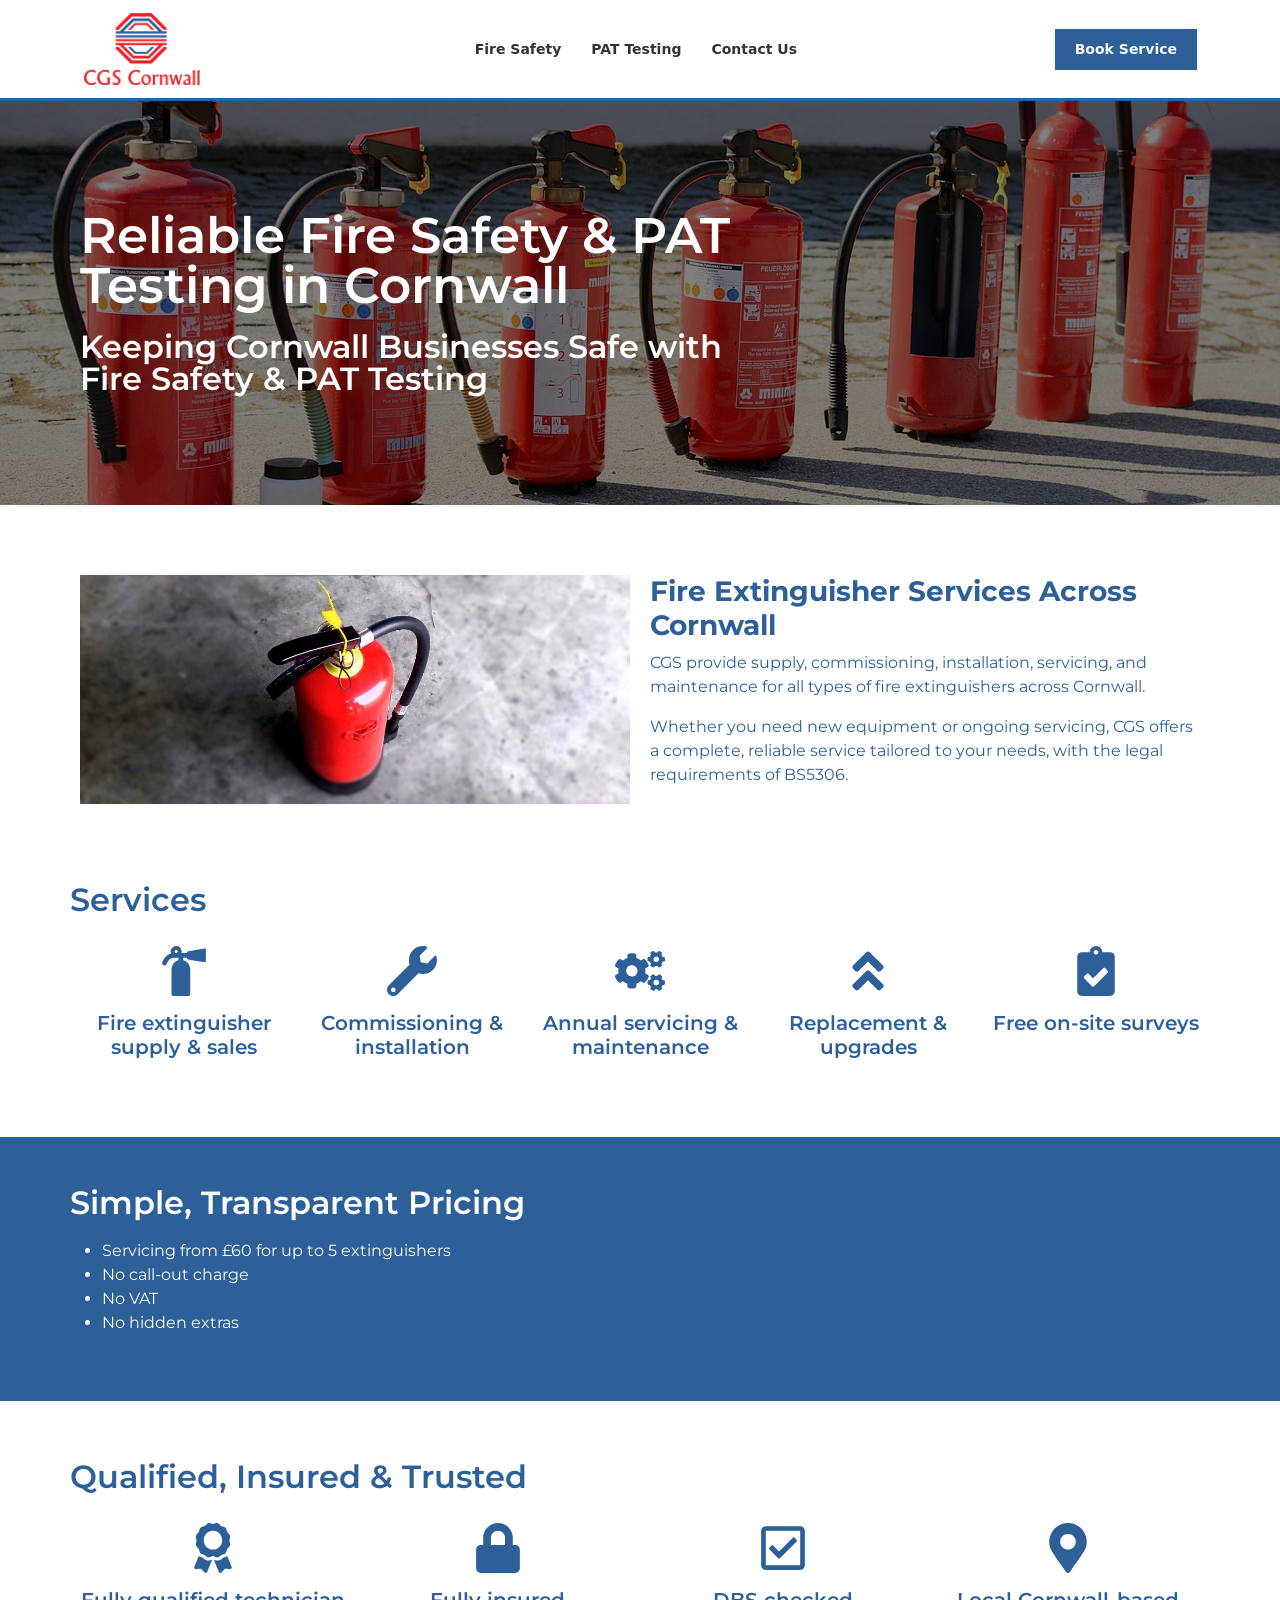
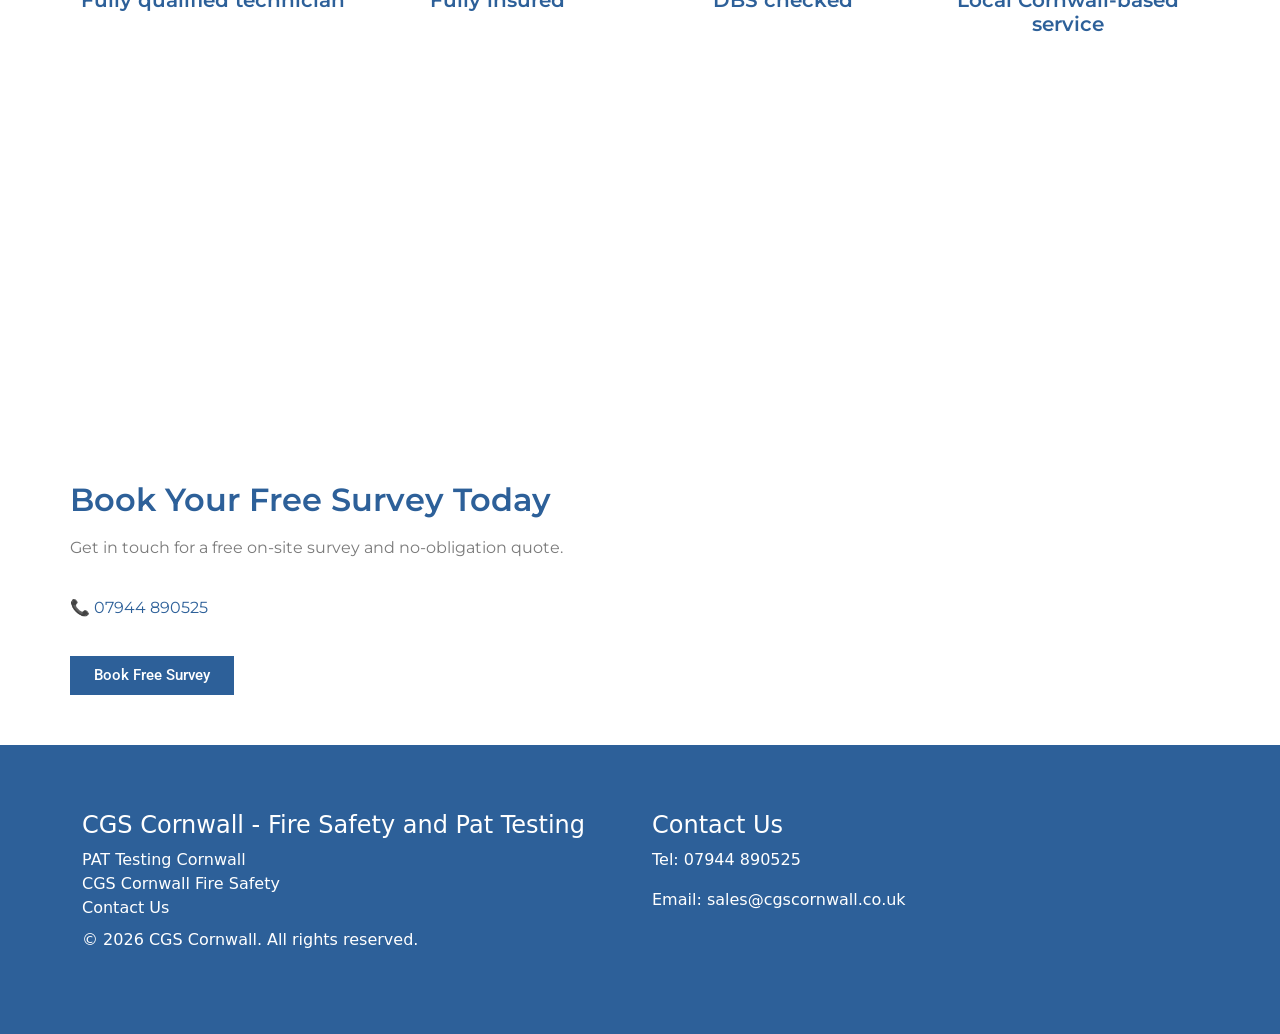
<file: index.html>
<!DOCTYPE html>
<html lang="en-US" prefix="og: https://ogp.me/ns#">
<head>
    <meta charset="UTF-8">
    <meta name="viewport" content="width=device-width, initial-scale=1">
    <title>CGS Cornwall - Fire Safety and Pat Testing - CGS Cornwall</title>
    
<!-- Search Engine Optimization by Rank Math - https://rankmath.com/ -->
<meta name="description" content="CGS fire extinguisher servicing provide supply, commissioning, installation, servicing, and maintenance for all types of fire extinguishers across Cornwall.">
<meta name="robots" content="index, follow, max-snippet:-1, max-video-preview:-1, max-image-preview:large">
<link rel="canonical" href="/">
<meta property="og:locale" content="en_US">
<meta property="og:type" content="website">
<meta property="og:title" content="CGS Cornwall - Fire Safety and Pat Testing - Devon &amp; Cornwall">
<meta property="og:description" content="CGS fire extinguisher servicing provide supply, commissioning, installation, servicing, and maintenance for all types of fire extinguishers across Cornwall.">
<meta property="og:url" content="/">
<meta property="og:site_name" content="CGS Cornwall">
<meta property="og:updated_time" content="2026-06-02T22:02:24+00:00">
<meta property="og:image" content="/wp-content/uploads/sites/4/2026/04/fire-extinguishers.jpg">
<meta property="og:image:secure_url" content="/wp-content/uploads/sites/4/2026/04/fire-extinguishers.jpg">
<meta property="og:image:width" content="1280">
<meta property="og:image:height" content="728">
<meta property="og:image:alt" content="Fire extinguisher servicing">
<meta property="og:image:type" content="image/jpeg">
<meta property="article:published_time" content="2026-04-17T19:17:12+00:00">
<meta property="article:modified_time" content="2026-06-02T22:02:24+00:00">
<meta name="twitter:card" content="summary_large_image">
<meta name="twitter:title" content="CGS Cornwall - Fire Safety and Pat Testing - Devon &amp; Cornwall">
<meta name="twitter:description" content="CGS fire extinguisher servicing provide supply, commissioning, installation, servicing, and maintenance for all types of fire extinguishers across Cornwall.">
<meta name="twitter:image" content="/wp-content/uploads/sites/4/2026/04/fire-extinguishers.jpg">
<meta name="twitter:label1" content="Written by">
<meta name="twitter:data1" content="siteadmin">
<meta name="twitter:label2" content="Time to read">
<meta name="twitter:data2" content="Less than a minute">
<script type="application/ld+json" class="rank-math-schema">{"@context":"https://schema.org","@graph":[{"@type":["Person","Organization"],"@id":"/#person","name":"CGS Cornwall"},{"@type":"WebSite","@id":"/#website","url":"/","name":"CGS Cornwall","publisher":{"@id":"/#person"},"inLanguage":"en-US","potentialAction":{"@type":"SearchAction","target":"/?s={search_term_string}","query-input":"required name=search_term_string"}},{"@type":"ImageObject","@id":"/wp-content/uploads/sites/4/2026/04/minthu-fire-fighting-302586_1920-1024x426.jpg","url":"/wp-content/uploads/sites/4/2026/04/minthu-fire-fighting-302586_1920-1024x426.jpg","width":"200","height":"200","inLanguage":"en-US"},{"@type":"WebPage","@id":"/#webpage","url":"/","name":"CGS Cornwall - Fire Safety and Pat Testing - CGS Cornwall","datePublished":"2026-04-17T19:17:12+00:00","dateModified":"2026-06-02T22:02:24+00:00","about":{"@id":"/#person"},"isPartOf":{"@id":"/#website"},"primaryImageOfPage":{"@id":"/wp-content/uploads/sites/4/2026/04/minthu-fire-fighting-302586_1920-1024x426.jpg"},"inLanguage":"en-US"},{"@type":"Person","@id":"/author/siteadmin/","name":"siteadmin","url":"/author/siteadmin/","image":{"@type":"ImageObject","@id":"https://secure.gravatar.com/avatar/619f2c4a731f87add0a52c7ad72b94a2e583b73774dfcde82845cf2b97595c12?s=96&amp;d=mm&amp;r=g","url":"https://secure.gravatar.com/avatar/619f2c4a731f87add0a52c7ad72b94a2e583b73774dfcde82845cf2b97595c12?s=96&amp;d=mm&amp;r=g","caption":"siteadmin","inLanguage":"en-US"},"sameAs":["http://cms.theideacrowd.co.uk"]},{"@type":"Article","headline":"CGS Cornwall - Fire Safety and Pat Testing - CGS Cornwall","keywords":"CGS Cornwall,Fire Extinguisher Servicing","datePublished":"2026-04-17T19:17:12+00:00","dateModified":"2026-06-02T22:02:24+00:00","author":{"@id":"/author/siteadmin/","name":"siteadmin"},"publisher":{"@id":"/#person"},"description":"CGS fire extinguisher servicing provide supply, commissioning, installation, servicing, and maintenance for all types of fire extinguishers across Cornwall.","name":"CGS Cornwall - Fire Safety and Pat Testing - CGS Cornwall","@id":"/#richSnippet","isPartOf":{"@id":"/#webpage"},"image":{"@id":"/wp-content/uploads/sites/4/2026/04/minthu-fire-fighting-302586_1920-1024x426.jpg"},"inLanguage":"en-US","mainEntityOfPage":{"@id":"/#webpage"}}]}</script>
<!-- /Rank Math WordPress SEO plugin -->

<link rel="dns-prefetch" href="//cdn.jsdelivr.net">
<style id="wp-img-auto-sizes-contain-inline-css">
img:is([sizes=auto i],[sizes^="auto," i]){contain-intrinsic-size:3000px 1500px}
/*# sourceURL=wp-img-auto-sizes-contain-inline-css */
</style>
<link rel="stylesheet" id="formidable-css" href="/wp-content/plugins/formidable/css/formidableforms4.css?ver=611953" media="all">
<style id="wp-emoji-styles-inline-css">

	img.wp-smiley, img.emoji {
		display: inline !important;
		border: none !important;
		box-shadow: none !important;
		height: 1em !important;
		width: 1em !important;
		margin: 0 0.07em !important;
		vertical-align: -0.1em !important;
		background: none !important;
		padding: 0 !important;
	}
/*# sourceURL=wp-emoji-styles-inline-css */
</style>
<link rel="stylesheet" id="wp-block-library-css" href="/wp-includes/css/dist/block-library/style.min.css?ver=7.0" media="all">
<style id="classic-theme-styles-inline-css">
/*! This file is auto-generated */
.wp-block-button__link{color:#fff;background-color:#32373c;border-radius:9999px;box-shadow:none;text-decoration:none;padding:calc(.667em + 2px) calc(1.333em + 2px);font-size:1.125em}.wp-block-file__button{background:#32373c;color:#fff;text-decoration:none}
/*# sourceURL=/wp-includes/css/classic-themes.min.css */
</style>
<style id="global-styles-inline-css">
:root{--wp--preset--aspect-ratio--square: 1;--wp--preset--aspect-ratio--4-3: 4/3;--wp--preset--aspect-ratio--3-4: 3/4;--wp--preset--aspect-ratio--3-2: 3/2;--wp--preset--aspect-ratio--2-3: 2/3;--wp--preset--aspect-ratio--16-9: 16/9;--wp--preset--aspect-ratio--9-16: 9/16;--wp--preset--color--black: #000000;--wp--preset--color--cyan-bluish-gray: #abb8c3;--wp--preset--color--white: #ffffff;--wp--preset--color--pale-pink: #f78da7;--wp--preset--color--vivid-red: #cf2e2e;--wp--preset--color--luminous-vivid-orange: #ff6900;--wp--preset--color--luminous-vivid-amber: #fcb900;--wp--preset--color--light-green-cyan: #7bdcb5;--wp--preset--color--vivid-green-cyan: #00d084;--wp--preset--color--pale-cyan-blue: #8ed1fc;--wp--preset--color--vivid-cyan-blue: #0693e3;--wp--preset--color--vivid-purple: #9b51e0;--wp--preset--gradient--vivid-cyan-blue-to-vivid-purple: linear-gradient(135deg,rgb(6,147,227) 0%,rgb(155,81,224) 100%);--wp--preset--gradient--light-green-cyan-to-vivid-green-cyan: linear-gradient(135deg,rgb(122,220,180) 0%,rgb(0,208,130) 100%);--wp--preset--gradient--luminous-vivid-amber-to-luminous-vivid-orange: linear-gradient(135deg,rgb(252,185,0) 0%,rgb(255,105,0) 100%);--wp--preset--gradient--luminous-vivid-orange-to-vivid-red: linear-gradient(135deg,rgb(255,105,0) 0%,rgb(207,46,46) 100%);--wp--preset--gradient--very-light-gray-to-cyan-bluish-gray: linear-gradient(135deg,rgb(238,238,238) 0%,rgb(169,184,195) 100%);--wp--preset--gradient--cool-to-warm-spectrum: linear-gradient(135deg,rgb(74,234,220) 0%,rgb(151,120,209) 20%,rgb(207,42,186) 40%,rgb(238,44,130) 60%,rgb(251,105,98) 80%,rgb(254,248,76) 100%);--wp--preset--gradient--blush-light-purple: linear-gradient(135deg,rgb(255,206,236) 0%,rgb(152,150,240) 100%);--wp--preset--gradient--blush-bordeaux: linear-gradient(135deg,rgb(254,205,165) 0%,rgb(254,45,45) 50%,rgb(107,0,62) 100%);--wp--preset--gradient--luminous-dusk: linear-gradient(135deg,rgb(255,203,112) 0%,rgb(199,81,192) 50%,rgb(65,88,208) 100%);--wp--preset--gradient--pale-ocean: linear-gradient(135deg,rgb(255,245,203) 0%,rgb(182,227,212) 50%,rgb(51,167,181) 100%);--wp--preset--gradient--electric-grass: linear-gradient(135deg,rgb(202,248,128) 0%,rgb(113,206,126) 100%);--wp--preset--gradient--midnight: linear-gradient(135deg,rgb(2,3,129) 0%,rgb(40,116,252) 100%);--wp--preset--font-size--small: 13px;--wp--preset--font-size--medium: 20px;--wp--preset--font-size--large: 36px;--wp--preset--font-size--x-large: 42px;--wp--preset--spacing--20: 0.44rem;--wp--preset--spacing--30: 0.67rem;--wp--preset--spacing--40: 1rem;--wp--preset--spacing--50: 1.5rem;--wp--preset--spacing--60: 2.25rem;--wp--preset--spacing--70: 3.38rem;--wp--preset--spacing--80: 5.06rem;--wp--preset--shadow--natural: 6px 6px 9px rgba(0, 0, 0, 0.2);--wp--preset--shadow--deep: 12px 12px 50px rgba(0, 0, 0, 0.4);--wp--preset--shadow--sharp: 6px 6px 0px rgba(0, 0, 0, 0.2);--wp--preset--shadow--outlined: 6px 6px 0px -3px rgb(255, 255, 255), 6px 6px rgb(0, 0, 0);--wp--preset--shadow--crisp: 6px 6px 0px rgb(0, 0, 0);}:where(body) { margin: 0; }:where(.is-layout-flex){gap: 0.5em;}:where(.is-layout-grid){gap: 0.5em;}body .is-layout-flex{display: flex;}.is-layout-flex{flex-wrap: wrap;align-items: center;}.is-layout-flex > :is(*, div){margin: 0;}body .is-layout-grid{display: grid;}.is-layout-grid > :is(*, div){margin: 0;}body{padding-top: 0px;padding-right: 0px;padding-bottom: 0px;padding-left: 0px;}:root :where(.wp-element-button, .wp-block-button__link){background-color: #32373c;border-width: 0;color: #fff;font-family: inherit;font-size: inherit;font-style: inherit;font-weight: inherit;letter-spacing: inherit;line-height: inherit;padding-top: calc(0.667em + 2px);padding-right: calc(1.333em + 2px);padding-bottom: calc(0.667em + 2px);padding-left: calc(1.333em + 2px);text-decoration: none;text-transform: inherit;}.has-black-color{color: var(--wp--preset--color--black) !important;}.has-cyan-bluish-gray-color{color: var(--wp--preset--color--cyan-bluish-gray) !important;}.has-white-color{color: var(--wp--preset--color--white) !important;}.has-pale-pink-color{color: var(--wp--preset--color--pale-pink) !important;}.has-vivid-red-color{color: var(--wp--preset--color--vivid-red) !important;}.has-luminous-vivid-orange-color{color: var(--wp--preset--color--luminous-vivid-orange) !important;}.has-luminous-vivid-amber-color{color: var(--wp--preset--color--luminous-vivid-amber) !important;}.has-light-green-cyan-color{color: var(--wp--preset--color--light-green-cyan) !important;}.has-vivid-green-cyan-color{color: var(--wp--preset--color--vivid-green-cyan) !important;}.has-pale-cyan-blue-color{color: var(--wp--preset--color--pale-cyan-blue) !important;}.has-vivid-cyan-blue-color{color: var(--wp--preset--color--vivid-cyan-blue) !important;}.has-vivid-purple-color{color: var(--wp--preset--color--vivid-purple) !important;}.has-black-background-color{background-color: var(--wp--preset--color--black) !important;}.has-cyan-bluish-gray-background-color{background-color: var(--wp--preset--color--cyan-bluish-gray) !important;}.has-white-background-color{background-color: var(--wp--preset--color--white) !important;}.has-pale-pink-background-color{background-color: var(--wp--preset--color--pale-pink) !important;}.has-vivid-red-background-color{background-color: var(--wp--preset--color--vivid-red) !important;}.has-luminous-vivid-orange-background-color{background-color: var(--wp--preset--color--luminous-vivid-orange) !important;}.has-luminous-vivid-amber-background-color{background-color: var(--wp--preset--color--luminous-vivid-amber) !important;}.has-light-green-cyan-background-color{background-color: var(--wp--preset--color--light-green-cyan) !important;}.has-vivid-green-cyan-background-color{background-color: var(--wp--preset--color--vivid-green-cyan) !important;}.has-pale-cyan-blue-background-color{background-color: var(--wp--preset--color--pale-cyan-blue) !important;}.has-vivid-cyan-blue-background-color{background-color: var(--wp--preset--color--vivid-cyan-blue) !important;}.has-vivid-purple-background-color{background-color: var(--wp--preset--color--vivid-purple) !important;}.has-black-border-color{border-color: var(--wp--preset--color--black) !important;}.has-cyan-bluish-gray-border-color{border-color: var(--wp--preset--color--cyan-bluish-gray) !important;}.has-white-border-color{border-color: var(--wp--preset--color--white) !important;}.has-pale-pink-border-color{border-color: var(--wp--preset--color--pale-pink) !important;}.has-vivid-red-border-color{border-color: var(--wp--preset--color--vivid-red) !important;}.has-luminous-vivid-orange-border-color{border-color: var(--wp--preset--color--luminous-vivid-orange) !important;}.has-luminous-vivid-amber-border-color{border-color: var(--wp--preset--color--luminous-vivid-amber) !important;}.has-light-green-cyan-border-color{border-color: var(--wp--preset--color--light-green-cyan) !important;}.has-vivid-green-cyan-border-color{border-color: var(--wp--preset--color--vivid-green-cyan) !important;}.has-pale-cyan-blue-border-color{border-color: var(--wp--preset--color--pale-cyan-blue) !important;}.has-vivid-cyan-blue-border-color{border-color: var(--wp--preset--color--vivid-cyan-blue) !important;}.has-vivid-purple-border-color{border-color: var(--wp--preset--color--vivid-purple) !important;}.has-vivid-cyan-blue-to-vivid-purple-gradient-background{background: var(--wp--preset--gradient--vivid-cyan-blue-to-vivid-purple) !important;}.has-light-green-cyan-to-vivid-green-cyan-gradient-background{background: var(--wp--preset--gradient--light-green-cyan-to-vivid-green-cyan) !important;}.has-luminous-vivid-amber-to-luminous-vivid-orange-gradient-background{background: var(--wp--preset--gradient--luminous-vivid-amber-to-luminous-vivid-orange) !important;}.has-luminous-vivid-orange-to-vivid-red-gradient-background{background: var(--wp--preset--gradient--luminous-vivid-orange-to-vivid-red) !important;}.has-very-light-gray-to-cyan-bluish-gray-gradient-background{background: var(--wp--preset--gradient--very-light-gray-to-cyan-bluish-gray) !important;}.has-cool-to-warm-spectrum-gradient-background{background: var(--wp--preset--gradient--cool-to-warm-spectrum) !important;}.has-blush-light-purple-gradient-background{background: var(--wp--preset--gradient--blush-light-purple) !important;}.has-blush-bordeaux-gradient-background{background: var(--wp--preset--gradient--blush-bordeaux) !important;}.has-luminous-dusk-gradient-background{background: var(--wp--preset--gradient--luminous-dusk) !important;}.has-pale-ocean-gradient-background{background: var(--wp--preset--gradient--pale-ocean) !important;}.has-electric-grass-gradient-background{background: var(--wp--preset--gradient--electric-grass) !important;}.has-midnight-gradient-background{background: var(--wp--preset--gradient--midnight) !important;}.has-small-font-size{font-size: var(--wp--preset--font-size--small) !important;}.has-medium-font-size{font-size: var(--wp--preset--font-size--medium) !important;}.has-large-font-size{font-size: var(--wp--preset--font-size--large) !important;}.has-x-large-font-size{font-size: var(--wp--preset--font-size--x-large) !important;}
:root :where(.wp-block-icon svg){width: 24px;}
:where(.wp-block-post-template.is-layout-flex){gap: 1.25em;}:where(.wp-block-post-template.is-layout-grid){gap: 1.25em;}
:where(.wp-block-term-template.is-layout-flex){gap: 1.25em;}:where(.wp-block-term-template.is-layout-grid){gap: 1.25em;}
:where(.wp-block-columns.is-layout-flex){gap: 2em;}:where(.wp-block-columns.is-layout-grid){gap: 2em;}
:root :where(.wp-block-pullquote){font-size: 1.5em;line-height: 1.6;}
/*# sourceURL=global-styles-inline-css */
</style>
<link rel="stylesheet" id="bootstrap-css-css" href="https://cdn.jsdelivr.net/npm/bootstrap@5.3.2/dist/css/bootstrap.min.css?ver=5.3.2" media="all">
<link rel="stylesheet" id="myportfolio-style-css" href="/wp-content/themes/cgs-cornwall/style.css?ver=1776766553" media="all">
<link rel="stylesheet" id="elementor-frontend-css" href="/wp-content/plugins/elementor/assets/css/frontend.min.css?ver=4.1.1" media="all">
<link rel="stylesheet" id="elementor-post-3-css" href="/wp-content/uploads/sites/4/elementor/css/post-3.css?ver=1780346641" media="all">
<link rel="stylesheet" id="widget-heading-css" href="/wp-content/plugins/elementor/assets/css/widget-heading.min.css?ver=4.1.1" media="all">
<link rel="stylesheet" id="widget-image-css" href="/wp-content/plugins/elementor/assets/css/widget-image.min.css?ver=4.1.1" media="all">
<link rel="stylesheet" id="widget-icon-box-css" href="/wp-content/plugins/elementor/assets/css/widget-icon-box.min.css?ver=4.1.1" media="all">
<link rel="stylesheet" id="e-animation-fadeInUp-css" href="/wp-content/plugins/elementor/assets/lib/animations/styles/fadeInUp.min.css?ver=4.1.1" media="all">
<link rel="stylesheet" id="e-animation-fadeIn-css" href="/wp-content/plugins/elementor/assets/lib/animations/styles/fadeIn.min.css?ver=4.1.1" media="all">
<link rel="stylesheet" id="widget-google_maps-css" href="/wp-content/plugins/elementor/assets/css/widget-google_maps.min.css?ver=4.1.1" media="all">
<link rel="stylesheet" id="elementor-post-14-css" href="/wp-content/uploads/sites/4/elementor/css/post-14.css?ver=1780436399" media="all">
<link rel="stylesheet" id="elementor-gf-roboto-css" href="https://fonts.googleapis.com/css?family=Roboto:100,100italic,200,200italic,300,300italic,400,400italic,500,500italic,600,600italic,700,700italic,800,800italic,900,900italic&amp;display=auto" media="all">
<link rel="stylesheet" id="elementor-gf-robotoslab-css" href="https://fonts.googleapis.com/css?family=Roboto+Slab:100,100italic,200,200italic,300,300italic,400,400italic,500,500italic,600,600italic,700,700italic,800,800italic,900,900italic&amp;display=auto" media="all">
<link rel="stylesheet" id="elementor-gf-montserrat-css" href="https://fonts.googleapis.com/css?family=Montserrat:100,100italic,200,200italic,300,300italic,400,400italic,500,500italic,600,600italic,700,700italic,800,800italic,900,900italic&amp;display=auto" media="all">
<script id="jquery-core-js" src="/wp-includes/js/jquery/jquery.min.js?ver=3.7.1"></script>
<script id="jquery-migrate-js" src="/wp-includes/js/jquery/jquery-migrate.min.js?ver=3.4.1"></script>
<link rel="https://api.w.org/" href="/wp-json/"><link rel="alternate" title="JSON" type="application/json" href="/wp-json/wp/v2/pages/14"><link rel="EditURI" type="application/rsd+xml" title="RSD" href="/xmlrpc.php?rsd">
<meta name="generator" content="WordPress 7.0">
<link rel="shortlink" href="/">
<meta name="generator" content="Elementor 4.1.1; features: e_font_icon_svg, additional_custom_breakpoints; settings: css_print_method-external, google_font-enabled, font_display-auto">
			<style>
				.e-con.e-parent:nth-of-type(n+4):not(.e-lazyloaded):not(.e-no-lazyload),
				.e-con.e-parent:nth-of-type(n+4):not(.e-lazyloaded):not(.e-no-lazyload) * {
					background-image: none !important;
				}
				@media screen and (max-height: 1024px) {
					.e-con.e-parent:nth-of-type(n+3):not(.e-lazyloaded):not(.e-no-lazyload),
					.e-con.e-parent:nth-of-type(n+3):not(.e-lazyloaded):not(.e-no-lazyload) * {
						background-image: none !important;
					}
				}
				@media screen and (max-height: 640px) {
					.e-con.e-parent:nth-of-type(n+2):not(.e-lazyloaded):not(.e-no-lazyload),
					.e-con.e-parent:nth-of-type(n+2):not(.e-lazyloaded):not(.e-no-lazyload) * {
						background-image: none !important;
					}
				}
			</style>
			<link rel="icon" href="/wp-content/uploads/sites/4/2026/06/cropped-CGS-icon-32x32.png" sizes="32x32">
<link rel="icon" href="/wp-content/uploads/sites/4/2026/06/cropped-CGS-icon-192x192.png" sizes="192x192">
<link rel="apple-touch-icon" href="/wp-content/uploads/sites/4/2026/06/cropped-CGS-icon-180x180.png">
<meta name="msapplication-TileImage" content="/wp-content/uploads/sites/4/2026/06/cropped-CGS-icon-270x270.png">
    <link href="https://fonts.googleapis.com/css2?family=Space+Grotesk:wght@400;500;600&amp;display=swap" rel="stylesheet">
    <link rel="stylesheet" href="https://cdnjs.cloudflare.com/ajax/libs/font-awesome/6.5.1/css/all.min.css">
</head>
<body class="home wp-singular page-template-default page page-id-14 wp-theme-cgs-cornwall elementor-default elementor-kit-3 elementor-page elementor-page-14">

<header>
    <nav class="navbar navbar-expand-sm fixed-top">
      <div class="container d-flex justify-content-between align-items-center">
        <a class="navbar-brand" href="/">
          <img src="/wp-content/themes/cgs-cornwall/assets/CGS-Logo.png" width="120" alt="CGS Cornwall Logo">
        </a>
        <button class="navbar-toggler ms-auto" type="button" data-bs-toggle="collapse" data-bs-target="#navMenu">
          <span class="navbar-toggler-icon"></span>
        </button>
        <div class="collapse navbar-collapse text-center" id="navMenu">
          <ul id="menu-header-menu" class="navbar-nav"><li id="menu-item-34" class="menu-item menu-item-type-post_type menu-item-object-page menu-item-34"><a href="/cgs-cornwall-fire-safety/">Fire Safety</a></li>
<li id="menu-item-36" class="menu-item menu-item-type-post_type menu-item-object-page menu-item-36"><a href="/pat-testing-cornwall/">PAT Testing</a></li>
<li id="menu-item-35" class="menu-item menu-item-type-post_type menu-item-object-page menu-item-35"><a href="/contact-us/">Contact Us</a></li>
</ul>        </div>
        <div class="d-flex flex-column align-items-end">
          <a href="/contact-us" class="header-contact btn btn-outline-light d-none d-sm-inline-block">
            Book Service
          </a>
        </div>
      </div>
    </nav>
</header>
<div class="">
<main class="">
    		<div data-elementor-type="wp-page" data-elementor-id="14" class="elementor elementor-14">
				<div class="elementor-element elementor-element-be413df e-flex e-con-boxed e-con e-parent" data-id="be413df" data-element_type="container" data-e-type="container" data-settings='{"background_background":"classic"}'>
					<div class="e-con-inner">
		<div class="elementor-element elementor-element-19491b0 e-con-full e-flex e-con e-child" data-id="19491b0" data-element_type="container" data-e-type="container">
				<div class="elementor-element elementor-element-4b22235 elementor-widget elementor-widget-heading" data-id="4b22235" data-element_type="widget" data-e-type="widget" data-widget_type="heading.default">
					<h2 class="elementor-heading-title elementor-size-default">Reliable Fire Safety &amp; PAT Testing in Cornwall</h2>				</div>
				<div class="elementor-element elementor-element-7831eac elementor-widget elementor-widget-heading" data-id="7831eac" data-element_type="widget" data-e-type="widget" data-widget_type="heading.default">
					<h2 class="elementor-heading-title elementor-size-default">Keeping Cornwall Businesses Safe with Fire Safety &amp; PAT Testing</h2>				</div>
				</div>
					</div>
				</div>
		<div class="elementor-element elementor-element-b407f1f e-flex e-con-boxed e-con e-parent" data-id="b407f1f" data-element_type="container" data-e-type="container">
					<div class="e-con-inner">
		<div class="elementor-element elementor-element-a915524 e-grid e-con-full e-con e-child" data-id="a915524" data-element_type="container" data-e-type="container">
				<div class="elementor-element elementor-element-b660d54 elementor-widget elementor-widget-image" data-id="b660d54" data-element_type="widget" data-e-type="widget" data-widget_type="image.default">
															<img fetchpriority="high" decoding="async" width="1024" height="426" src="/wp-content/uploads/sites/4/2026/04/minthu-fire-fighting-302586_1920-1024x426.jpg" class="attachment-large size-large wp-image-95" alt="Fire extinguisher servicing" srcset="/wp-content/uploads/sites/4/2026/04/minthu-fire-fighting-302586_1920-1024x426.jpg 1024w, /wp-content/uploads/sites/4/2026/04/minthu-fire-fighting-302586_1920-300x125.jpg 300w, /wp-content/uploads/sites/4/2026/04/minthu-fire-fighting-302586_1920-768x319.jpg 768w, /wp-content/uploads/sites/4/2026/04/minthu-fire-fighting-302586_1920-1536x638.jpg 1536w, /wp-content/uploads/sites/4/2026/04/minthu-fire-fighting-302586_1920-600x249.jpg 600w, /wp-content/uploads/sites/4/2026/04/minthu-fire-fighting-302586_1920.jpg 1920w" sizes="(max-width: 1024px) 100vw, 1024px">															</div>
				<div class="elementor-element elementor-element-cf86949 elementor-widget elementor-widget-text-editor" data-id="cf86949" data-element_type="widget" data-e-type="widget" data-widget_type="text-editor.default">
									<h3 data-section-id="ynrs28" data-start="318" data-end="368"><span role="text"><strong data-start="322" data-end="368">Fire Extinguisher Services Across Cornwall</strong></span></h3><p data-start="370" data-end="497">CGS provide supply, commissioning, installation, servicing, and maintenance for all types of fire extinguishers across Cornwall.</p><p data-start="499" data-end="615">Whether you need new equipment or ongoing servicing, CGS offers a complete, reliable service tailored to your needs, with the legal requirements of BS5306.</p>								</div>
				</div>
					</div>
				</div>
		<div class="elementor-element elementor-element-6313ae6 e-flex e-con-boxed e-con e-parent" data-id="6313ae6" data-element_type="container" data-e-type="container">
					<div class="e-con-inner">
				<div class="elementor-element elementor-element-713b727 elementor-widget elementor-widget-heading" data-id="713b727" data-element_type="widget" data-e-type="widget" data-widget_type="heading.default">
					<h2 class="elementor-heading-title elementor-size-default">Services</h2>				</div>
		<div class="elementor-element elementor-element-ade5177 e-grid e-con-full e-con e-child" data-id="ade5177" data-element_type="container" data-e-type="container">
				<div class="elementor-element elementor-element-c849688 elementor-view-default elementor-position-block-start elementor-mobile-position-block-start elementor-widget elementor-widget-icon-box" data-id="c849688" data-element_type="widget" data-e-type="widget" data-widget_type="icon-box.default">
							<div class="elementor-icon-box-wrapper">

						<div class="elementor-icon-box-icon">
				<span class="elementor-icon">
				<svg aria-hidden="true" class="e-font-icon-svg e-fas-fire-extinguisher" viewbox="0 0 448 512" xmlns="http://www.w3.org/2000/svg"><path d="M434.027 26.329l-168 28C254.693 56.218 256 67.8 256 72h-58.332C208.353 36.108 181.446 0 144 0c-39.435 0-66.368 39.676-52.228 76.203-52.039 13.051-75.381 54.213-90.049 90.884-4.923 12.307 1.063 26.274 13.37 31.197 12.317 4.926 26.279-1.075 31.196-13.37C75.058 112.99 106.964 120 168 120v27.076c-41.543 10.862-72 49.235-72 94.129V488c0 13.255 10.745 24 24 24h144c13.255 0 24-10.745 24-24V240c0-44.731-30.596-82.312-72-92.97V120h40c0 2.974-1.703 15.716 10.027 17.671l168 28C441.342 166.89 448 161.25 448 153.834V38.166c0-7.416-6.658-13.056-13.973-11.837zM144 72c-8.822 0-16-7.178-16-16s7.178-16 16-16 16 7.178 16 16-7.178 16-16 16z"></path></svg>				</span>
			</div>
			
						<div class="elementor-icon-box-content">

									<h3 class="elementor-icon-box-title">
						<span>
							Fire extinguisher supply &amp; sales						</span>
					</h3>
				
				
			</div>
			
		</div>
						</div>
				<div class="elementor-element elementor-element-20caefe elementor-view-default elementor-position-block-start elementor-mobile-position-block-start elementor-widget elementor-widget-icon-box" data-id="20caefe" data-element_type="widget" data-e-type="widget" data-widget_type="icon-box.default">
							<div class="elementor-icon-box-wrapper">

						<div class="elementor-icon-box-icon">
				<span class="elementor-icon">
				<svg aria-hidden="true" class="e-font-icon-svg e-fas-wrench" viewbox="0 0 512 512" xmlns="http://www.w3.org/2000/svg"><path d="M507.73 109.1c-2.24-9.03-13.54-12.09-20.12-5.51l-74.36 74.36-67.88-11.31-11.31-67.88 74.36-74.36c6.62-6.62 3.43-17.9-5.66-20.16-47.38-11.74-99.55.91-136.58 37.93-39.64 39.64-50.55 97.1-34.05 147.2L18.74 402.76c-24.99 24.99-24.99 65.51 0 90.5 24.99 24.99 65.51 24.99 90.5 0l213.21-213.21c50.12 16.71 107.47 5.68 147.37-34.22 37.07-37.07 49.7-89.32 37.91-136.73zM64 472c-13.25 0-24-10.75-24-24 0-13.26 10.75-24 24-24s24 10.74 24 24c0 13.25-10.75 24-24 24z"></path></svg>				</span>
			</div>
			
						<div class="elementor-icon-box-content">

									<h3 class="elementor-icon-box-title">
						<span>
							Commissioning &amp; installation						</span>
					</h3>
				
				
			</div>
			
		</div>
						</div>
				<div class="elementor-element elementor-element-27eaacf elementor-view-default elementor-position-block-start elementor-mobile-position-block-start elementor-widget elementor-widget-icon-box" data-id="27eaacf" data-element_type="widget" data-e-type="widget" data-widget_type="icon-box.default">
							<div class="elementor-icon-box-wrapper">

						<div class="elementor-icon-box-icon">
				<span class="elementor-icon">
				<svg aria-hidden="true" class="e-font-icon-svg e-fas-cogs" viewbox="0 0 640 512" xmlns="http://www.w3.org/2000/svg"><path d="M512.1 191l-8.2 14.3c-3 5.3-9.4 7.5-15.1 5.4-11.8-4.4-22.6-10.7-32.1-18.6-4.6-3.8-5.8-10.5-2.8-15.7l8.2-14.3c-6.9-8-12.3-17.3-15.9-27.4h-16.5c-6 0-11.2-4.3-12.2-10.3-2-12-2.1-24.6 0-37.1 1-6 6.2-10.4 12.2-10.4h16.5c3.6-10.1 9-19.4 15.9-27.4l-8.2-14.3c-3-5.2-1.9-11.9 2.8-15.7 9.5-7.9 20.4-14.2 32.1-18.6 5.7-2.1 12.1.1 15.1 5.4l8.2 14.3c10.5-1.9 21.2-1.9 31.7 0L552 6.3c3-5.3 9.4-7.5 15.1-5.4 11.8 4.4 22.6 10.7 32.1 18.6 4.6 3.8 5.8 10.5 2.8 15.7l-8.2 14.3c6.9 8 12.3 17.3 15.9 27.4h16.5c6 0 11.2 4.3 12.2 10.3 2 12 2.1 24.6 0 37.1-1 6-6.2 10.4-12.2 10.4h-16.5c-3.6 10.1-9 19.4-15.9 27.4l8.2 14.3c3 5.2 1.9 11.9-2.8 15.7-9.5 7.9-20.4 14.2-32.1 18.6-5.7 2.1-12.1-.1-15.1-5.4l-8.2-14.3c-10.4 1.9-21.2 1.9-31.7 0zm-10.5-58.8c38.5 29.6 82.4-14.3 52.8-52.8-38.5-29.7-82.4 14.3-52.8 52.8zM386.3 286.1l33.7 16.8c10.1 5.8 14.5 18.1 10.5 29.1-8.9 24.2-26.4 46.4-42.6 65.8-7.4 8.9-20.2 11.1-30.3 5.3l-29.1-16.8c-16 13.7-34.6 24.6-54.9 31.7v33.6c0 11.6-8.3 21.6-19.7 23.6-24.6 4.2-50.4 4.4-75.9 0-11.5-2-20-11.9-20-23.6V418c-20.3-7.2-38.9-18-54.9-31.7L74 403c-10 5.8-22.9 3.6-30.3-5.3-16.2-19.4-33.3-41.6-42.2-65.7-4-10.9.4-23.2 10.5-29.1l33.3-16.8c-3.9-20.9-3.9-42.4 0-63.4L12 205.8c-10.1-5.8-14.6-18.1-10.5-29 8.9-24.2 26-46.4 42.2-65.8 7.4-8.9 20.2-11.1 30.3-5.3l29.1 16.8c16-13.7 34.6-24.6 54.9-31.7V57.1c0-11.5 8.2-21.5 19.6-23.5 24.6-4.2 50.5-4.4 76-.1 11.5 2 20 11.9 20 23.6v33.6c20.3 7.2 38.9 18 54.9 31.7l29.1-16.8c10-5.8 22.9-3.6 30.3 5.3 16.2 19.4 33.2 41.6 42.1 65.8 4 10.9.1 23.2-10 29.1l-33.7 16.8c3.9 21 3.9 42.5 0 63.5zm-117.6 21.1c59.2-77-28.7-164.9-105.7-105.7-59.2 77 28.7 164.9 105.7 105.7zm243.4 182.7l-8.2 14.3c-3 5.3-9.4 7.5-15.1 5.4-11.8-4.4-22.6-10.7-32.1-18.6-4.6-3.8-5.8-10.5-2.8-15.7l8.2-14.3c-6.9-8-12.3-17.3-15.9-27.4h-16.5c-6 0-11.2-4.3-12.2-10.3-2-12-2.1-24.6 0-37.1 1-6 6.2-10.4 12.2-10.4h16.5c3.6-10.1 9-19.4 15.9-27.4l-8.2-14.3c-3-5.2-1.9-11.9 2.8-15.7 9.5-7.9 20.4-14.2 32.1-18.6 5.7-2.1 12.1.1 15.1 5.4l8.2 14.3c10.5-1.9 21.2-1.9 31.7 0l8.2-14.3c3-5.3 9.4-7.5 15.1-5.4 11.8 4.4 22.6 10.7 32.1 18.6 4.6 3.8 5.8 10.5 2.8 15.7l-8.2 14.3c6.9 8 12.3 17.3 15.9 27.4h16.5c6 0 11.2 4.3 12.2 10.3 2 12 2.1 24.6 0 37.1-1 6-6.2 10.4-12.2 10.4h-16.5c-3.6 10.1-9 19.4-15.9 27.4l8.2 14.3c3 5.2 1.9 11.9-2.8 15.7-9.5 7.9-20.4 14.2-32.1 18.6-5.7 2.1-12.1-.1-15.1-5.4l-8.2-14.3c-10.4 1.9-21.2 1.9-31.7 0zM501.6 431c38.5 29.6 82.4-14.3 52.8-52.8-38.5-29.6-82.4 14.3-52.8 52.8z"></path></svg>				</span>
			</div>
			
						<div class="elementor-icon-box-content">

									<h3 class="elementor-icon-box-title">
						<span>
							Annual servicing &amp; maintenance						</span>
					</h3>
				
				
			</div>
			
		</div>
						</div>
				<div class="elementor-element elementor-element-423076c elementor-view-default elementor-position-block-start elementor-mobile-position-block-start elementor-widget elementor-widget-icon-box" data-id="423076c" data-element_type="widget" data-e-type="widget" data-widget_type="icon-box.default">
							<div class="elementor-icon-box-wrapper">

						<div class="elementor-icon-box-icon">
				<span class="elementor-icon">
				<svg aria-hidden="true" class="e-font-icon-svg e-fas-angle-double-up" viewbox="0 0 320 512" xmlns="http://www.w3.org/2000/svg"><path d="M177 255.7l136 136c9.4 9.4 9.4 24.6 0 33.9l-22.6 22.6c-9.4 9.4-24.6 9.4-33.9 0L160 351.9l-96.4 96.4c-9.4 9.4-24.6 9.4-33.9 0L7 425.7c-9.4-9.4-9.4-24.6 0-33.9l136-136c9.4-9.5 24.6-9.5 34-.1zm-34-192L7 199.7c-9.4 9.4-9.4 24.6 0 33.9l22.6 22.6c9.4 9.4 24.6 9.4 33.9 0l96.4-96.4 96.4 96.4c9.4 9.4 24.6 9.4 33.9 0l22.6-22.6c9.4-9.4 9.4-24.6 0-33.9l-136-136c-9.2-9.4-24.4-9.4-33.8 0z"></path></svg>				</span>
			</div>
			
						<div class="elementor-icon-box-content">

									<h3 class="elementor-icon-box-title">
						<span>
							Replacement &amp; upgrades						</span>
					</h3>
				
				
			</div>
			
		</div>
						</div>
				<div class="elementor-element elementor-element-628f164 elementor-view-default elementor-position-block-start elementor-mobile-position-block-start elementor-widget elementor-widget-icon-box" data-id="628f164" data-element_type="widget" data-e-type="widget" data-widget_type="icon-box.default">
							<div class="elementor-icon-box-wrapper">

						<div class="elementor-icon-box-icon">
				<span class="elementor-icon">
				<svg aria-hidden="true" class="e-font-icon-svg e-fas-clipboard-check" viewbox="0 0 384 512" xmlns="http://www.w3.org/2000/svg"><path d="M336 64h-80c0-35.3-28.7-64-64-64s-64 28.7-64 64H48C21.5 64 0 85.5 0 112v352c0 26.5 21.5 48 48 48h288c26.5 0 48-21.5 48-48V112c0-26.5-21.5-48-48-48zM192 40c13.3 0 24 10.7 24 24s-10.7 24-24 24-24-10.7-24-24 10.7-24 24-24zm121.2 231.8l-143 141.8c-4.7 4.7-12.3 4.6-17-.1l-82.6-83.3c-4.7-4.7-4.6-12.3.1-17L99.1 285c4.7-4.7 12.3-4.6 17 .1l46 46.4 106-105.2c4.7-4.7 12.3-4.6 17 .1l28.2 28.4c4.7 4.8 4.6 12.3-.1 17z"></path></svg>				</span>
			</div>
			
						<div class="elementor-icon-box-content">

									<h3 class="elementor-icon-box-title">
						<span>
							Free on-site surveys						</span>
					</h3>
				
				
			</div>
			
		</div>
						</div>
				</div>
					</div>
				</div>
		<div class="elementor-element elementor-element-d8003f2 e-flex e-con-boxed e-con e-parent" data-id="d8003f2" data-element_type="container" data-e-type="container" data-settings='{"background_background":"classic"}'>
					<div class="e-con-inner">
				<div class="elementor-element elementor-element-d79bdac elementor-widget elementor-widget-heading" data-id="d79bdac" data-element_type="widget" data-e-type="widget" data-widget_type="heading.default">
					<h2 class="elementor-heading-title elementor-size-default">Simple, Transparent Pricing</h2>				</div>
				<div class="elementor-element elementor-element-df4568f elementor-widget elementor-widget-text-editor" data-id="df4568f" data-element_type="widget" data-e-type="widget" data-widget_type="text-editor.default">
									<ul><li>Servicing from &pound;60 for up to 5 extinguishers</li><li>No call-out charge</li><li>No VAT</li><li>No hidden extras</li></ul>								</div>
					</div>
				</div>
		<div class="elementor-element elementor-element-6ee9e9f e-flex e-con-boxed e-con e-parent" data-id="6ee9e9f" data-element_type="container" data-e-type="container">
					<div class="e-con-inner">
				<div class="elementor-element elementor-element-50f56a7 elementor-widget elementor-widget-heading" data-id="50f56a7" data-element_type="widget" data-e-type="widget" data-widget_type="heading.default">
					<h2 class="elementor-heading-title elementor-size-default">Qualified, Insured &amp; Trusted
</h2>				</div>
		<div class="elementor-element elementor-element-f9e22ce e-grid e-con-full e-con e-child" data-id="f9e22ce" data-element_type="container" data-e-type="container">
				<div class="elementor-element elementor-element-9fefc74 elementor-mobile-position-inline-start elementor-view-default elementor-position-block-start elementor-widget elementor-widget-icon-box" data-id="9fefc74" data-element_type="widget" data-e-type="widget" data-widget_type="icon-box.default">
							<div class="elementor-icon-box-wrapper">

						<div class="elementor-icon-box-icon">
				<span class="elementor-icon">
				<svg aria-hidden="true" class="e-font-icon-svg e-fas-award" viewbox="0 0 384 512" xmlns="http://www.w3.org/2000/svg"><path d="M97.12 362.63c-8.69-8.69-4.16-6.24-25.12-11.85-9.51-2.55-17.87-7.45-25.43-13.32L1.2 448.7c-4.39 10.77 3.81 22.47 15.43 22.03l52.69-2.01L105.56 507c8 8.44 22.04 5.81 26.43-4.96l52.05-127.62c-10.84 6.04-22.87 9.58-35.31 9.58-19.5 0-37.82-7.59-51.61-21.37zM382.8 448.7l-45.37-111.24c-7.56 5.88-15.92 10.77-25.43 13.32-21.07 5.64-16.45 3.18-25.12 11.85-13.79 13.78-32.12 21.37-51.62 21.37-12.44 0-24.47-3.55-35.31-9.58L252 502.04c4.39 10.77 18.44 13.4 26.43 4.96l36.25-38.28 52.69 2.01c11.62.44 19.82-11.27 15.43-22.03zM263 340c15.28-15.55 17.03-14.21 38.79-20.14 13.89-3.79 24.75-14.84 28.47-28.98 7.48-28.4 5.54-24.97 25.95-45.75 10.17-10.35 14.14-25.44 10.42-39.58-7.47-28.38-7.48-24.42 0-52.83 3.72-14.14-.25-29.23-10.42-39.58-20.41-20.78-18.47-17.36-25.95-45.75-3.72-14.14-14.58-25.19-28.47-28.98-27.88-7.61-24.52-5.62-44.95-26.41-10.17-10.35-25-14.4-38.89-10.61-27.87 7.6-23.98 7.61-51.9 0-13.89-3.79-28.72.25-38.89 10.61-20.41 20.78-17.05 18.8-44.94 26.41-13.89 3.79-24.75 14.84-28.47 28.98-7.47 28.39-5.54 24.97-25.95 45.75-10.17 10.35-14.15 25.44-10.42 39.58 7.47 28.36 7.48 24.4 0 52.82-3.72 14.14.25 29.23 10.42 39.59 20.41 20.78 18.47 17.35 25.95 45.75 3.72 14.14 14.58 25.19 28.47 28.98C104.6 325.96 106.27 325 121 340c13.23 13.47 33.84 15.88 49.74 5.82a39.676 39.676 0 0 1 42.53 0c15.89 10.06 36.5 7.65 49.73-5.82zM97.66 175.96c0-53.03 42.24-96.02 94.34-96.02s94.34 42.99 94.34 96.02-42.24 96.02-94.34 96.02-94.34-42.99-94.34-96.02z"></path></svg>				</span>
			</div>
			
						<div class="elementor-icon-box-content">

									<h3 class="elementor-icon-box-title">
						<span>
							Fully qualified technician						</span>
					</h3>
				
				
			</div>
			
		</div>
						</div>
				<div class="elementor-element elementor-element-d7c9584 elementor-mobile-position-inline-start elementor-view-default elementor-position-block-start elementor-widget elementor-widget-icon-box" data-id="d7c9584" data-element_type="widget" data-e-type="widget" data-widget_type="icon-box.default">
							<div class="elementor-icon-box-wrapper">

						<div class="elementor-icon-box-icon">
				<span class="elementor-icon">
				<svg aria-hidden="true" class="e-font-icon-svg e-fas-lock" viewbox="0 0 448 512" xmlns="http://www.w3.org/2000/svg"><path d="M400 224h-24v-72C376 68.2 307.8 0 224 0S72 68.2 72 152v72H48c-26.5 0-48 21.5-48 48v192c0 26.5 21.5 48 48 48h352c26.5 0 48-21.5 48-48V272c0-26.5-21.5-48-48-48zm-104 0H152v-72c0-39.7 32.3-72 72-72s72 32.3 72 72v72z"></path></svg>				</span>
			</div>
			
						<div class="elementor-icon-box-content">

									<h3 class="elementor-icon-box-title">
						<span>
							Fully insured						</span>
					</h3>
				
				
			</div>
			
		</div>
						</div>
				<div class="elementor-element elementor-element-5574486 elementor-mobile-position-inline-start elementor-view-default elementor-position-block-start elementor-widget elementor-widget-icon-box" data-id="5574486" data-element_type="widget" data-e-type="widget" data-widget_type="icon-box.default">
							<div class="elementor-icon-box-wrapper">

						<div class="elementor-icon-box-icon">
				<span class="elementor-icon">
				<svg aria-hidden="true" class="e-font-icon-svg e-far-check-square" viewbox="0 0 448 512" xmlns="http://www.w3.org/2000/svg"><path d="M400 32H48C21.49 32 0 53.49 0 80v352c0 26.51 21.49 48 48 48h352c26.51 0 48-21.49 48-48V80c0-26.51-21.49-48-48-48zm0 400H48V80h352v352zm-35.864-241.724L191.547 361.48c-4.705 4.667-12.303 4.637-16.97-.068l-90.781-91.516c-4.667-4.705-4.637-12.303.069-16.971l22.719-22.536c4.705-4.667 12.303-4.637 16.97.069l59.792 60.277 141.352-140.216c4.705-4.667 12.303-4.637 16.97.068l22.536 22.718c4.667 4.706 4.637 12.304-.068 16.971z"></path></svg>				</span>
			</div>
			
						<div class="elementor-icon-box-content">

									<h3 class="elementor-icon-box-title">
						<span>
							DBS checked						</span>
					</h3>
				
				
			</div>
			
		</div>
						</div>
				<div class="elementor-element elementor-element-76a1d2f elementor-mobile-position-inline-start elementor-view-default elementor-position-block-start elementor-widget elementor-widget-icon-box" data-id="76a1d2f" data-element_type="widget" data-e-type="widget" data-widget_type="icon-box.default">
							<div class="elementor-icon-box-wrapper">

						<div class="elementor-icon-box-icon">
				<span class="elementor-icon">
				<svg aria-hidden="true" class="e-font-icon-svg e-fas-map-marker-alt" viewbox="0 0 384 512" xmlns="http://www.w3.org/2000/svg"><path d="M172.268 501.67C26.97 291.031 0 269.413 0 192 0 85.961 85.961 0 192 0s192 85.961 192 192c0 77.413-26.97 99.031-172.268 309.67-9.535 13.774-29.93 13.773-39.464 0zM192 272c44.183 0 80-35.817 80-80s-35.817-80-80-80-80 35.817-80 80 35.817 80 80 80z"></path></svg>				</span>
			</div>
			
						<div class="elementor-icon-box-content">

									<h3 class="elementor-icon-box-title">
						<span>
							Local Cornwall-based service						</span>
					</h3>
				
				
			</div>
			
		</div>
						</div>
				</div>
					</div>
				</div>
		<div class="elementor-element elementor-element-2cb1298 e-con-full e-flex e-con e-parent" data-id="2cb1298" data-element_type="container" data-e-type="container">
				<div class="elementor-element elementor-element-345100c elementor-absolute elementor-hidden-mobile elementor-invisible elementor-widget elementor-widget-heading" data-id="345100c" data-element_type="widget" data-e-type="widget" data-settings='{"_position":"absolute","_animation":"fadeInUp"}' data-widget_type="heading.default">
					<h2 class="elementor-heading-title elementor-size-default">Covering All of Cornwall</h2>				</div>
				<div class="elementor-element elementor-element-262cc3d elementor-widget__width-initial elementor-absolute elementor-hidden-mobile elementor-invisible elementor-widget elementor-widget-text-editor" data-id="262cc3d" data-element_type="widget" data-e-type="widget" data-settings='{"_position":"absolute","_animation":"fadeIn"}' data-widget_type="text-editor.default">
									<p>Based in Cornwall, we provide fast, reliable service across the entire county.</p>								</div>
				<div class="elementor-element elementor-element-9c37dcb elementor-hidden-desktop elementor-hidden-tablet elementor-widget elementor-widget-heading" data-id="9c37dcb" data-element_type="widget" data-e-type="widget" data-widget_type="heading.default">
					<h2 class="elementor-heading-title elementor-size-default">Covering All of Cornwall
</h2>				</div>
				<div class="elementor-element elementor-element-a5c16cc elementor-widget elementor-widget-google_maps" data-id="a5c16cc" data-element_type="widget" data-e-type="widget" data-widget_type="google_maps.default">
							<div class="elementor-custom-embed">
			<iframe loading="lazy" src="https://maps.google.com/maps?q=Cornwall&amp;t=m&amp;z=9&amp;output=embed&amp;iwloc=near" title="Cornwall" aria-label="Cornwall"></iframe>
		</div>
						</div>
				</div>
		<div class="elementor-element elementor-element-fdf296a e-flex e-con-boxed e-con e-parent" data-id="fdf296a" data-element_type="container" data-e-type="container">
					<div class="e-con-inner">
				<div class="elementor-element elementor-element-540a8a5 elementor-widget elementor-widget-heading" data-id="540a8a5" data-element_type="widget" data-e-type="widget" data-widget_type="heading.default">
					<h2 class="elementor-heading-title elementor-size-default">Book Your Free Survey Today</h2>				</div>
				<div class="elementor-element elementor-element-6c0233c elementor-widget elementor-widget-text-editor" data-id="6c0233c" data-element_type="widget" data-e-type="widget" data-widget_type="text-editor.default">
									<p>Get in touch for a free on-site survey and no-obligation quote.</p>								</div>
				<div class="elementor-element elementor-element-1c459ce elementor-widget elementor-widget-text-editor" data-id="1c459ce" data-element_type="widget" data-e-type="widget" data-widget_type="text-editor.default">
									<p>&#128222; <a href="tel:07944%20890525">07944 890525</a></p>								</div>
				<div class="elementor-element elementor-element-40200ad elementor-mobile-align-justify elementor-widget elementor-widget-button" data-id="40200ad" data-element_type="widget" data-e-type="widget" data-widget_type="button.default">
										<a class="elementor-button elementor-button-link elementor-size-sm" href="/contact-us/">
						<span class="elementor-button-content-wrapper">
									<span class="elementor-button-text">Book Free Survey</span>
					</span>
					</a>
								</div>
					</div>
				</div>
				</div>
		</main>

<footer>
    <div class="container py-3">
        <div class="row">
            <div class="col-12 col-md-6 mb-3 mb-md-0">
                <h4>CGS Cornwall - Fire Safety and Pat Testing</h4>
                <ul id="menu-footer-menu-links" class="navbar-nav"><li id="menu-item-92" class="menu-item menu-item-type-post_type menu-item-object-page menu-item-92"><a href="/pat-testing-cornwall/">PAT Testing Cornwall</a></li>
<li id="menu-item-93" class="menu-item menu-item-type-post_type menu-item-object-page menu-item-93"><a href="/cgs-cornwall-fire-safety/">CGS Cornwall Fire Safety</a></li>
<li id="menu-item-94" class="menu-item menu-item-type-post_type menu-item-object-page menu-item-94"><a href="/contact-us/">Contact Us</a></li>
</ul>            </div>
            <div class="col-12 col-md-6 mb-3 mb-md-0">
                <h4>Contact Us</h4>
                <p>Tel: <a href="tel:07944%20890525">07944 890525</a></p>
                <p>Email: <a href="mailto:sales@cgscornwall.co.uk">sales@cgscornwall.co.uk</a></p>
            </div>
        </div>
        <p>&copy; 2026 CGS Cornwall. All rights reserved.</p>
    </div>
</footer>
<script type="speculationrules">
{"prefetch":[{"source":"document","where":{"and":[{"href_matches":"/cgs-cornwall/*"},{"not":{"href_matches":["/cgs-cornwall/wp-*.php","/cgs-cornwall/wp-admin/*","/cgs-cornwall/wp-content/uploads/sites/4/*","/cgs-cornwall/wp-content/*","/cgs-cornwall/wp-content/plugins/*","/cgs-cornwall/wp-content/themes/cgs-cornwall/*","/cgs-cornwall/*\\?(.+)"]}},{"not":{"selector_matches":"a[rel~=\"nofollow\"]"}},{"not":{"selector_matches":".no-prefetch, .no-prefetch a"}}]},"eagerness":"conservative"}]}
</script>
			<script>
				const lazyloadRunObserver = () => {
					const lazyloadBackgrounds = document.querySelectorAll( `.e-con.e-parent:not(.e-lazyloaded)` );
					const lazyloadBackgroundObserver = new IntersectionObserver( ( entries ) => {
						entries.forEach( ( entry ) => {
							if ( entry.isIntersecting ) {
								let lazyloadBackground = entry.target;
								if( lazyloadBackground ) {
									lazyloadBackground.classList.add( 'e-lazyloaded' );
								}
								lazyloadBackgroundObserver.unobserve( entry.target );
							}
						});
					}, { rootMargin: '200px 0px 200px 0px' } );
					lazyloadBackgrounds.forEach( ( lazyloadBackground ) => {
						lazyloadBackgroundObserver.observe( lazyloadBackground );
					} );
				};
				const events = [
					'DOMContentLoaded',
					'elementor/lazyload/observe',
				];
				events.forEach( ( event ) => {
					document.addEventListener( event, lazyloadRunObserver );
				} );
			</script>
			<script id="bootstrap-js-js" src="https://cdn.jsdelivr.net/npm/bootstrap@5.3.2/dist/js/bootstrap.bundle.min.js?ver=5.3.2"></script>
<script id="elementor-webpack-runtime-js" src="/wp-content/plugins/elementor/assets/js/webpack.runtime.min.js?ver=4.1.1"></script>
<script id="elementor-frontend-modules-js" src="/wp-content/plugins/elementor/assets/js/frontend-modules.min.js?ver=4.1.1"></script>
<script id="jquery-ui-core-js" src="/wp-includes/js/jquery/ui/core.min.js?ver=1.13.3"></script>
<script id="elementor-frontend-js-before">
var elementorFrontendConfig = {"environmentMode":{"edit":false,"wpPreview":false,"isScriptDebug":false},"i18n":{"shareOnFacebook":"Share on Facebook","shareOnTwitter":"Share on Twitter","pinIt":"Pin it","download":"Download","downloadImage":"Download image","fullscreen":"Fullscreen","zoom":"Zoom","share":"Share","playVideo":"Play Video","previous":"Previous","next":"Next","close":"Close","a11yCarouselPrevSlideMessage":"Previous slide","a11yCarouselNextSlideMessage":"Next slide","a11yCarouselFirstSlideMessage":"This is the first slide","a11yCarouselLastSlideMessage":"This is the last slide","a11yCarouselPaginationBulletMessage":"Go to slide"},"is_rtl":false,"breakpoints":{"xs":0,"sm":480,"md":768,"lg":1025,"xl":1440,"xxl":1600},"responsive":{"breakpoints":{"mobile":{"label":"Mobile Portrait","value":767,"default_value":767,"direction":"max","is_enabled":true},"mobile_extra":{"label":"Mobile Landscape","value":880,"default_value":880,"direction":"max","is_enabled":false},"tablet":{"label":"Tablet Portrait","value":1024,"default_value":1024,"direction":"max","is_enabled":true},"tablet_extra":{"label":"Tablet Landscape","value":1200,"default_value":1200,"direction":"max","is_enabled":false},"laptop":{"label":"Laptop","value":1366,"default_value":1366,"direction":"max","is_enabled":false},"widescreen":{"label":"Widescreen","value":2400,"default_value":2400,"direction":"min","is_enabled":false}},"hasCustomBreakpoints":false},"version":"4.1.1","is_static":false,"experimentalFeatures":{"e_font_icon_svg":true,"additional_custom_breakpoints":true,"container":true,"e_optimized_markup":true,"e_pro_free_trial_popup":true,"nested-elements":true,"global_classes_should_enforce_capabilities":true,"e_variables":true,"e_opt_in_v4_page":true,"e_components":true,"e_interactions":true,"e_widget_creation":true,"import-export-customization":true},"urls":{"assets":"\/wp-content\/plugins\/elementor\/assets\/","ajaxurl":"\/wp-admin\/admin-ajax.php","uploadUrl":"\/wp-content\/uploads\/sites\/4"},"nonces":{"floatingButtonsClickTracking":"0902d39f47","atomicFormsSendForm":"d1dd7065d3"},"swiperClass":"swiper","settings":{"page":[],"editorPreferences":[]},"kit":{"active_breakpoints":["viewport_mobile","viewport_tablet"],"global_image_lightbox":"yes","lightbox_enable_counter":"yes","lightbox_enable_fullscreen":"yes","lightbox_enable_zoom":"yes","lightbox_enable_share":"yes","lightbox_title_src":"title","lightbox_description_src":"description"},"post":{"id":14,"title":"CGS%20Cornwall%20-%20Fire%20Safety%20and%20Pat%20Testing%20-%20CGS%20Cornwall","excerpt":"","featuredImage":false}};
//# sourceURL=elementor-frontend-js-before
</script>
<script id="elementor-frontend-js" src="/wp-content/plugins/elementor/assets/js/frontend.min.js?ver=4.1.1"></script>
<script id="wp-emoji-settings" type="application/json">
{"baseUrl":"https://s.w.org/images/core/emoji/17.0.2/72x72/","ext":".png","svgUrl":"https://s.w.org/images/core/emoji/17.0.2/svg/","svgExt":".svg","source":{"concatemoji":"/wp-includes/js/wp-emoji-release.min.js?ver=7.0"}}
</script>
<script type="module">
/*! This file is auto-generated */
const a=JSON.parse(document.getElementById("wp-emoji-settings").textContent),o=(window._wpemojiSettings=a,"wpEmojiSettingsSupports"),s=["flag","emoji"];function i(e){try{var t={supportTests:e,timestamp:(new Date).valueOf()};sessionStorage.setItem(o,JSON.stringify(t))}catch(e){}}function c(e,t,n){e.clearRect(0,0,e.canvas.width,e.canvas.height),e.fillText(t,0,0);t=new Uint32Array(e.getImageData(0,0,e.canvas.width,e.canvas.height).data);e.clearRect(0,0,e.canvas.width,e.canvas.height),e.fillText(n,0,0);const a=new Uint32Array(e.getImageData(0,0,e.canvas.width,e.canvas.height).data);return t.every((e,t)=>e===a[t])}function p(e,t){e.clearRect(0,0,e.canvas.width,e.canvas.height),e.fillText(t,0,0);var n=e.getImageData(16,16,1,1);for(let e=0;e<n.data.length;e++)if(0!==n.data[e])return!1;return!0}function u(e,t,n,a){switch(t){case"flag":return n(e,"\ud83c\udff3\ufe0f\u200d\u26a7\ufe0f","\ud83c\udff3\ufe0f\u200b\u26a7\ufe0f")?!1:!n(e,"\ud83c\udde8\ud83c\uddf6","\ud83c\udde8\u200b\ud83c\uddf6")&&!n(e,"\ud83c\udff4\udb40\udc67\udb40\udc62\udb40\udc65\udb40\udc6e\udb40\udc67\udb40\udc7f","\ud83c\udff4\u200b\udb40\udc67\u200b\udb40\udc62\u200b\udb40\udc65\u200b\udb40\udc6e\u200b\udb40\udc67\u200b\udb40\udc7f");case"emoji":return!a(e,"\ud83e\u1fac8")}return!1}function f(e,t,n,a){let r;const o=(r="undefined"!=typeof WorkerGlobalScope&&self instanceof WorkerGlobalScope?new OffscreenCanvas(300,150):document.createElement("canvas")).getContext("2d",{willReadFrequently:!0}),s=(o.textBaseline="top",o.font="600 32px Arial",{});return e.forEach(e=>{s[e]=t(o,e,n,a)}),s}function r(e){var t=document.createElement("script");t.src=e,t.defer=!0,document.head.appendChild(t)}a.supports={everything:!0,everythingExceptFlag:!0},new Promise(t=>{let n=function(){try{var e=JSON.parse(sessionStorage.getItem(o));if("object"==typeof e&&"number"==typeof e.timestamp&&(new Date).valueOf()<e.timestamp+604800&&"object"==typeof e.supportTests)return e.supportTests}catch(e){}return null}();if(!n){if("undefined"!=typeof Worker&&"undefined"!=typeof OffscreenCanvas&&"undefined"!=typeof URL&&URL.createObjectURL&&"undefined"!=typeof Blob)try{var e="postMessage("+f.toString()+"("+[JSON.stringify(s),u.toString(),c.toString(),p.toString()].join(",")+"));",a=new Blob([e],{type:"text/javascript"});const r=new Worker(URL.createObjectURL(a),{name:"wpTestEmojiSupports"});return void(r.onmessage=e=>{i(n=e.data),r.terminate(),t(n)})}catch(e){}i(n=f(s,u,c,p))}t(n)}).then(e=>{for(const n in e)a.supports[n]=e[n],a.supports.everything=a.supports.everything&&a.supports[n],"flag"!==n&&(a.supports.everythingExceptFlag=a.supports.everythingExceptFlag&&a.supports[n]);var t;a.supports.everythingExceptFlag=a.supports.everythingExceptFlag&&!a.supports.flag,a.supports.everything||((t=a.source||{}).concatemoji?r(t.concatemoji):t.wpemoji&&t.twemoji&&(r(t.twemoji),r(t.wpemoji)))});
//# sourceURL=/wp-includes/js/wp-emoji-loader.min.js
</script>
</div></body>
</html>
<!-- Powered by Staatic (https://staatic.com/) -->
</file>
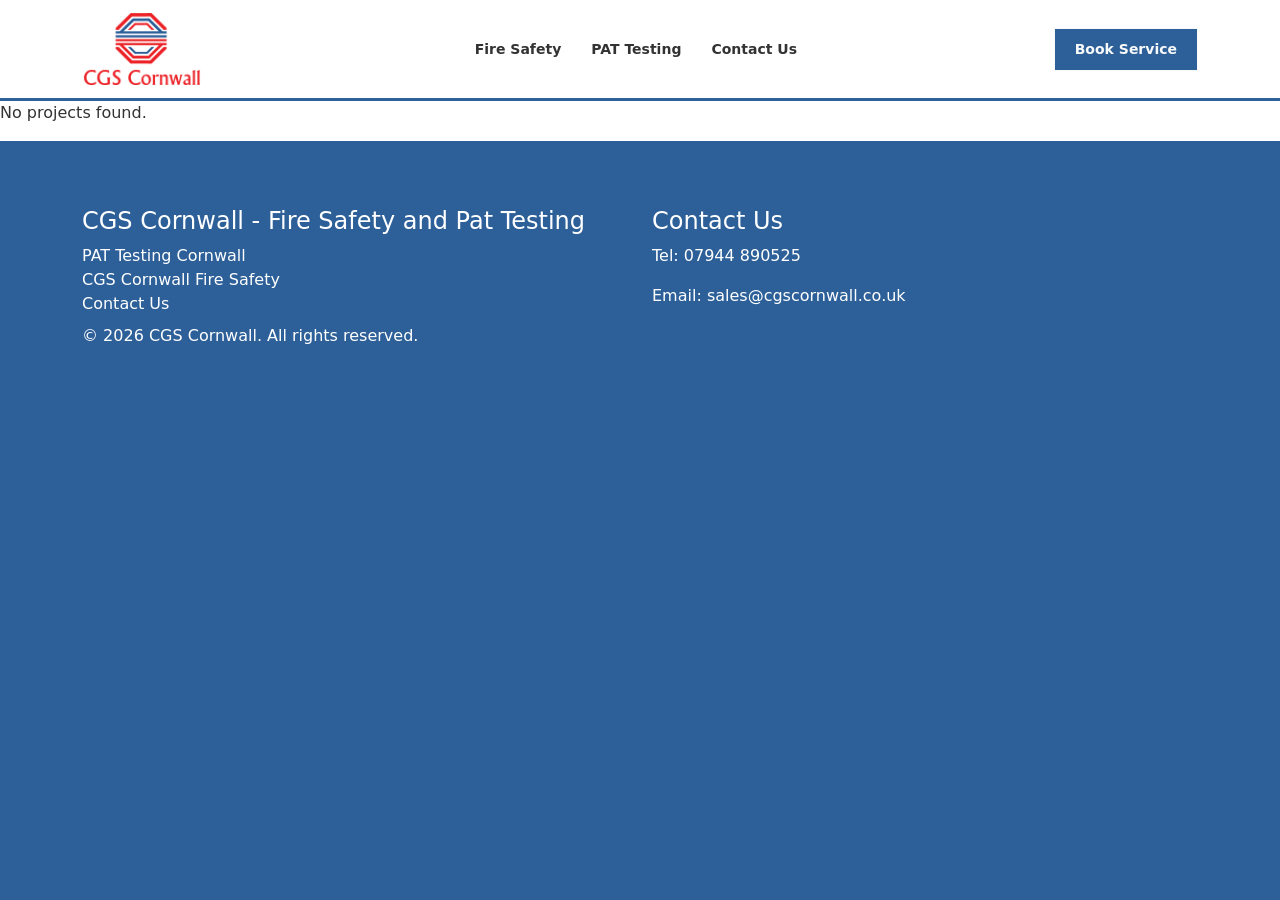
<file: 404_not_found/index.html>
<!DOCTYPE html>
<html lang="en-US" prefix="og: https://ogp.me/ns#">
<head>
    <meta charset="UTF-8">
    <meta name="viewport" content="width=device-width, initial-scale=1">
    <title>Page Not Found - CGS Cornwall</title>
    
<!-- Search Engine Optimization by Rank Math - https://rankmath.com/ -->
<meta name="robots" content="follow, noindex"/>
<meta property="og:locale" content="en_US" />
<meta property="og:type" content="article" />
<meta property="og:title" content="Page Not Found - CGS Cornwall" />
<meta property="og:site_name" content="CGS Cornwall" />
<meta name="twitter:card" content="summary_large_image" />
<meta name="twitter:title" content="Page Not Found - CGS Cornwall" />
<script type="application/ld+json" class="rank-math-schema">{"@context":"https://schema.org","@graph":[{"@type":"Person","@id":"/#person","name":"CGS Cornwall"},{"@type":"WebSite","@id":"/#website","url":"/","name":"CGS Cornwall","publisher":{"@id":"/#person"},"inLanguage":"en-US"},{"@type":"WebPage","@id":"#webpage","url":"","name":"Page Not Found - CGS Cornwall","isPartOf":{"@id":"/#website"},"inLanguage":"en-US"}]}</script>
<!-- /Rank Math WordPress SEO plugin -->

<link rel='dns-prefetch' href='//cdn.jsdelivr.net' />
<style id="wp-img-auto-sizes-contain-inline-css">
img:is([sizes=auto i],[sizes^="auto," i]){contain-intrinsic-size:3000px 1500px}
/*# sourceURL=wp-img-auto-sizes-contain-inline-css */
</style>
<link rel='stylesheet' id='formidable-css' href='/wp-content/plugins/formidable/css/formidableforms4.css?ver=611953' media='all' />
<style id="wp-emoji-styles-inline-css">

	img.wp-smiley, img.emoji {
		display: inline !important;
		border: none !important;
		box-shadow: none !important;
		height: 1em !important;
		width: 1em !important;
		margin: 0 0.07em !important;
		vertical-align: -0.1em !important;
		background: none !important;
		padding: 0 !important;
	}
/*# sourceURL=wp-emoji-styles-inline-css */
</style>
<link rel='stylesheet' id='wp-block-library-css' href='/wp-includes/css/dist/block-library/style.min.css?ver=7.0' media='all' />
<style id="classic-theme-styles-inline-css">
/*! This file is auto-generated */
.wp-block-button__link{color:#fff;background-color:#32373c;border-radius:9999px;box-shadow:none;text-decoration:none;padding:calc(.667em + 2px) calc(1.333em + 2px);font-size:1.125em}.wp-block-file__button{background:#32373c;color:#fff;text-decoration:none}
/*# sourceURL=/wp-includes/css/classic-themes.min.css */
</style>
<style id="global-styles-inline-css">
:root{--wp--preset--aspect-ratio--square: 1;--wp--preset--aspect-ratio--4-3: 4/3;--wp--preset--aspect-ratio--3-4: 3/4;--wp--preset--aspect-ratio--3-2: 3/2;--wp--preset--aspect-ratio--2-3: 2/3;--wp--preset--aspect-ratio--16-9: 16/9;--wp--preset--aspect-ratio--9-16: 9/16;--wp--preset--color--black: #000000;--wp--preset--color--cyan-bluish-gray: #abb8c3;--wp--preset--color--white: #ffffff;--wp--preset--color--pale-pink: #f78da7;--wp--preset--color--vivid-red: #cf2e2e;--wp--preset--color--luminous-vivid-orange: #ff6900;--wp--preset--color--luminous-vivid-amber: #fcb900;--wp--preset--color--light-green-cyan: #7bdcb5;--wp--preset--color--vivid-green-cyan: #00d084;--wp--preset--color--pale-cyan-blue: #8ed1fc;--wp--preset--color--vivid-cyan-blue: #0693e3;--wp--preset--color--vivid-purple: #9b51e0;--wp--preset--gradient--vivid-cyan-blue-to-vivid-purple: linear-gradient(135deg,rgb(6,147,227) 0%,rgb(155,81,224) 100%);--wp--preset--gradient--light-green-cyan-to-vivid-green-cyan: linear-gradient(135deg,rgb(122,220,180) 0%,rgb(0,208,130) 100%);--wp--preset--gradient--luminous-vivid-amber-to-luminous-vivid-orange: linear-gradient(135deg,rgb(252,185,0) 0%,rgb(255,105,0) 100%);--wp--preset--gradient--luminous-vivid-orange-to-vivid-red: linear-gradient(135deg,rgb(255,105,0) 0%,rgb(207,46,46) 100%);--wp--preset--gradient--very-light-gray-to-cyan-bluish-gray: linear-gradient(135deg,rgb(238,238,238) 0%,rgb(169,184,195) 100%);--wp--preset--gradient--cool-to-warm-spectrum: linear-gradient(135deg,rgb(74,234,220) 0%,rgb(151,120,209) 20%,rgb(207,42,186) 40%,rgb(238,44,130) 60%,rgb(251,105,98) 80%,rgb(254,248,76) 100%);--wp--preset--gradient--blush-light-purple: linear-gradient(135deg,rgb(255,206,236) 0%,rgb(152,150,240) 100%);--wp--preset--gradient--blush-bordeaux: linear-gradient(135deg,rgb(254,205,165) 0%,rgb(254,45,45) 50%,rgb(107,0,62) 100%);--wp--preset--gradient--luminous-dusk: linear-gradient(135deg,rgb(255,203,112) 0%,rgb(199,81,192) 50%,rgb(65,88,208) 100%);--wp--preset--gradient--pale-ocean: linear-gradient(135deg,rgb(255,245,203) 0%,rgb(182,227,212) 50%,rgb(51,167,181) 100%);--wp--preset--gradient--electric-grass: linear-gradient(135deg,rgb(202,248,128) 0%,rgb(113,206,126) 100%);--wp--preset--gradient--midnight: linear-gradient(135deg,rgb(2,3,129) 0%,rgb(40,116,252) 100%);--wp--preset--font-size--small: 13px;--wp--preset--font-size--medium: 20px;--wp--preset--font-size--large: 36px;--wp--preset--font-size--x-large: 42px;--wp--preset--spacing--20: 0.44rem;--wp--preset--spacing--30: 0.67rem;--wp--preset--spacing--40: 1rem;--wp--preset--spacing--50: 1.5rem;--wp--preset--spacing--60: 2.25rem;--wp--preset--spacing--70: 3.38rem;--wp--preset--spacing--80: 5.06rem;--wp--preset--shadow--natural: 6px 6px 9px rgba(0, 0, 0, 0.2);--wp--preset--shadow--deep: 12px 12px 50px rgba(0, 0, 0, 0.4);--wp--preset--shadow--sharp: 6px 6px 0px rgba(0, 0, 0, 0.2);--wp--preset--shadow--outlined: 6px 6px 0px -3px rgb(255, 255, 255), 6px 6px rgb(0, 0, 0);--wp--preset--shadow--crisp: 6px 6px 0px rgb(0, 0, 0);}:where(body) { margin: 0; }:where(.is-layout-flex){gap: 0.5em;}:where(.is-layout-grid){gap: 0.5em;}body .is-layout-flex{display: flex;}.is-layout-flex{flex-wrap: wrap;align-items: center;}.is-layout-flex > :is(*, div){margin: 0;}body .is-layout-grid{display: grid;}.is-layout-grid > :is(*, div){margin: 0;}body{padding-top: 0px;padding-right: 0px;padding-bottom: 0px;padding-left: 0px;}:root :where(.wp-element-button, .wp-block-button__link){background-color: #32373c;border-width: 0;color: #fff;font-family: inherit;font-size: inherit;font-style: inherit;font-weight: inherit;letter-spacing: inherit;line-height: inherit;padding-top: calc(0.667em + 2px);padding-right: calc(1.333em + 2px);padding-bottom: calc(0.667em + 2px);padding-left: calc(1.333em + 2px);text-decoration: none;text-transform: inherit;}.has-black-color{color: var(--wp--preset--color--black) !important;}.has-cyan-bluish-gray-color{color: var(--wp--preset--color--cyan-bluish-gray) !important;}.has-white-color{color: var(--wp--preset--color--white) !important;}.has-pale-pink-color{color: var(--wp--preset--color--pale-pink) !important;}.has-vivid-red-color{color: var(--wp--preset--color--vivid-red) !important;}.has-luminous-vivid-orange-color{color: var(--wp--preset--color--luminous-vivid-orange) !important;}.has-luminous-vivid-amber-color{color: var(--wp--preset--color--luminous-vivid-amber) !important;}.has-light-green-cyan-color{color: var(--wp--preset--color--light-green-cyan) !important;}.has-vivid-green-cyan-color{color: var(--wp--preset--color--vivid-green-cyan) !important;}.has-pale-cyan-blue-color{color: var(--wp--preset--color--pale-cyan-blue) !important;}.has-vivid-cyan-blue-color{color: var(--wp--preset--color--vivid-cyan-blue) !important;}.has-vivid-purple-color{color: var(--wp--preset--color--vivid-purple) !important;}.has-black-background-color{background-color: var(--wp--preset--color--black) !important;}.has-cyan-bluish-gray-background-color{background-color: var(--wp--preset--color--cyan-bluish-gray) !important;}.has-white-background-color{background-color: var(--wp--preset--color--white) !important;}.has-pale-pink-background-color{background-color: var(--wp--preset--color--pale-pink) !important;}.has-vivid-red-background-color{background-color: var(--wp--preset--color--vivid-red) !important;}.has-luminous-vivid-orange-background-color{background-color: var(--wp--preset--color--luminous-vivid-orange) !important;}.has-luminous-vivid-amber-background-color{background-color: var(--wp--preset--color--luminous-vivid-amber) !important;}.has-light-green-cyan-background-color{background-color: var(--wp--preset--color--light-green-cyan) !important;}.has-vivid-green-cyan-background-color{background-color: var(--wp--preset--color--vivid-green-cyan) !important;}.has-pale-cyan-blue-background-color{background-color: var(--wp--preset--color--pale-cyan-blue) !important;}.has-vivid-cyan-blue-background-color{background-color: var(--wp--preset--color--vivid-cyan-blue) !important;}.has-vivid-purple-background-color{background-color: var(--wp--preset--color--vivid-purple) !important;}.has-black-border-color{border-color: var(--wp--preset--color--black) !important;}.has-cyan-bluish-gray-border-color{border-color: var(--wp--preset--color--cyan-bluish-gray) !important;}.has-white-border-color{border-color: var(--wp--preset--color--white) !important;}.has-pale-pink-border-color{border-color: var(--wp--preset--color--pale-pink) !important;}.has-vivid-red-border-color{border-color: var(--wp--preset--color--vivid-red) !important;}.has-luminous-vivid-orange-border-color{border-color: var(--wp--preset--color--luminous-vivid-orange) !important;}.has-luminous-vivid-amber-border-color{border-color: var(--wp--preset--color--luminous-vivid-amber) !important;}.has-light-green-cyan-border-color{border-color: var(--wp--preset--color--light-green-cyan) !important;}.has-vivid-green-cyan-border-color{border-color: var(--wp--preset--color--vivid-green-cyan) !important;}.has-pale-cyan-blue-border-color{border-color: var(--wp--preset--color--pale-cyan-blue) !important;}.has-vivid-cyan-blue-border-color{border-color: var(--wp--preset--color--vivid-cyan-blue) !important;}.has-vivid-purple-border-color{border-color: var(--wp--preset--color--vivid-purple) !important;}.has-vivid-cyan-blue-to-vivid-purple-gradient-background{background: var(--wp--preset--gradient--vivid-cyan-blue-to-vivid-purple) !important;}.has-light-green-cyan-to-vivid-green-cyan-gradient-background{background: var(--wp--preset--gradient--light-green-cyan-to-vivid-green-cyan) !important;}.has-luminous-vivid-amber-to-luminous-vivid-orange-gradient-background{background: var(--wp--preset--gradient--luminous-vivid-amber-to-luminous-vivid-orange) !important;}.has-luminous-vivid-orange-to-vivid-red-gradient-background{background: var(--wp--preset--gradient--luminous-vivid-orange-to-vivid-red) !important;}.has-very-light-gray-to-cyan-bluish-gray-gradient-background{background: var(--wp--preset--gradient--very-light-gray-to-cyan-bluish-gray) !important;}.has-cool-to-warm-spectrum-gradient-background{background: var(--wp--preset--gradient--cool-to-warm-spectrum) !important;}.has-blush-light-purple-gradient-background{background: var(--wp--preset--gradient--blush-light-purple) !important;}.has-blush-bordeaux-gradient-background{background: var(--wp--preset--gradient--blush-bordeaux) !important;}.has-luminous-dusk-gradient-background{background: var(--wp--preset--gradient--luminous-dusk) !important;}.has-pale-ocean-gradient-background{background: var(--wp--preset--gradient--pale-ocean) !important;}.has-electric-grass-gradient-background{background: var(--wp--preset--gradient--electric-grass) !important;}.has-midnight-gradient-background{background: var(--wp--preset--gradient--midnight) !important;}.has-small-font-size{font-size: var(--wp--preset--font-size--small) !important;}.has-medium-font-size{font-size: var(--wp--preset--font-size--medium) !important;}.has-large-font-size{font-size: var(--wp--preset--font-size--large) !important;}.has-x-large-font-size{font-size: var(--wp--preset--font-size--x-large) !important;}
:root :where(.wp-block-icon svg){width: 24px;}
:where(.wp-block-post-template.is-layout-flex){gap: 1.25em;}:where(.wp-block-post-template.is-layout-grid){gap: 1.25em;}
:where(.wp-block-term-template.is-layout-flex){gap: 1.25em;}:where(.wp-block-term-template.is-layout-grid){gap: 1.25em;}
:where(.wp-block-columns.is-layout-flex){gap: 2em;}:where(.wp-block-columns.is-layout-grid){gap: 2em;}
:root :where(.wp-block-pullquote){font-size: 1.5em;line-height: 1.6;}
/*# sourceURL=global-styles-inline-css */
</style>
<link rel='stylesheet' id='bootstrap-css-css' href='https://cdn.jsdelivr.net/npm/bootstrap@5.3.2/dist/css/bootstrap.min.css?ver=5.3.2' media='all' />
<link rel='stylesheet' id='myportfolio-style-css' href='/wp-content/themes/cgs-cornwall/style.css?ver=1776766553' media='all' />
<link rel="https://api.w.org/" href="/wp-json/" /><link rel="EditURI" type="application/rsd+xml" title="RSD" href="/xmlrpc.php?rsd" />
<meta name="generator" content="WordPress 7.0" />
<meta name="generator" content="Elementor 4.1.1; features: e_font_icon_svg, additional_custom_breakpoints; settings: css_print_method-external, google_font-enabled, font_display-auto">
			<style>
				.e-con.e-parent:nth-of-type(n+4):not(.e-lazyloaded):not(.e-no-lazyload),
				.e-con.e-parent:nth-of-type(n+4):not(.e-lazyloaded):not(.e-no-lazyload) * {
					background-image: none !important;
				}
				@media screen and (max-height: 1024px) {
					.e-con.e-parent:nth-of-type(n+3):not(.e-lazyloaded):not(.e-no-lazyload),
					.e-con.e-parent:nth-of-type(n+3):not(.e-lazyloaded):not(.e-no-lazyload) * {
						background-image: none !important;
					}
				}
				@media screen and (max-height: 640px) {
					.e-con.e-parent:nth-of-type(n+2):not(.e-lazyloaded):not(.e-no-lazyload),
					.e-con.e-parent:nth-of-type(n+2):not(.e-lazyloaded):not(.e-no-lazyload) * {
						background-image: none !important;
					}
				}
			</style>
			<link rel="icon" href="/wp-content/uploads/sites/4/2026/06/cropped-CGS-icon-32x32.png" sizes="32x32" />
<link rel="icon" href="/wp-content/uploads/sites/4/2026/06/cropped-CGS-icon-192x192.png" sizes="192x192" />
<link rel="apple-touch-icon" href="/wp-content/uploads/sites/4/2026/06/cropped-CGS-icon-180x180.png" />
<meta name="msapplication-TileImage" content="/wp-content/uploads/sites/4/2026/06/cropped-CGS-icon-270x270.png" />
    <link
      href="https://fonts.googleapis.com/css2?family=Space+Grotesk:wght@400;500;600&display=swap"
      rel="stylesheet"
    />
    <link
      rel="stylesheet"
      href="https://cdnjs.cloudflare.com/ajax/libs/font-awesome/6.5.1/css/all.min.css"
    />
</head>
<body class="error404 wp-theme-cgs-cornwall elementor-default elementor-kit-3">

<header>
    <nav class="navbar navbar-expand-sm fixed-top">
      <div class="container d-flex justify-content-between align-items-center">
        <a class="navbar-brand" href="/">
          <img src="/wp-content/themes/cgs-cornwall/assets/CGS-Logo.png" width="120" alt="CGS Cornwall Logo" />
        </a>
        <button class="navbar-toggler ms-auto" type="button" data-bs-toggle="collapse" data-bs-target="#navMenu">
          <span class="navbar-toggler-icon"></span>
        </button>
        <div class="collapse navbar-collapse text-center" id="navMenu">
          <ul id="menu-header-menu" class="navbar-nav"><li id="menu-item-34" class="menu-item menu-item-type-post_type menu-item-object-page menu-item-34"><a href="/cgs-cornwall-fire-safety/">Fire Safety</a></li>
<li id="menu-item-36" class="menu-item menu-item-type-post_type menu-item-object-page menu-item-36"><a href="/pat-testing-cornwall/">PAT Testing</a></li>
<li id="menu-item-35" class="menu-item menu-item-type-post_type menu-item-object-page menu-item-35"><a href="/contact-us/">Contact Us</a></li>
</ul>        </div>
        <div class="d-flex flex-column align-items-end">
          <a href="/contact-us" class="header-contact btn btn-outline-light d-none d-sm-inline-block">
            Book Service
          </a>
        </div>
      </div>
    </nav>
</header>
<div class="">
<main class="">
    <p>No projects found.</p></main>

<footer>
    <div class="container py-3">
        <div class="row">
            <div class="col-12 col-md-6 mb-3 mb-md-0">
                <h4>CGS Cornwall - Fire Safety and Pat Testing</h4>
                <ul id="menu-footer-menu-links" class="navbar-nav"><li id="menu-item-92" class="menu-item menu-item-type-post_type menu-item-object-page menu-item-92"><a href="/pat-testing-cornwall/">PAT Testing Cornwall</a></li>
<li id="menu-item-93" class="menu-item menu-item-type-post_type menu-item-object-page menu-item-93"><a href="/cgs-cornwall-fire-safety/">CGS Cornwall Fire Safety</a></li>
<li id="menu-item-94" class="menu-item menu-item-type-post_type menu-item-object-page menu-item-94"><a href="/contact-us/">Contact Us</a></li>
</ul>            </div>
            <div class="col-12 col-md-6 mb-3 mb-md-0">
                <h4>Contact Us</h4>
                <p>Tel: <a href="tel:07944 890525">07944 890525</a></p>
                <p>Email: <a href="mailto:sales@cgscornwall.co.uk">sales@cgscornwall.co.uk</a></p>
            </div>
        </div>
        <p>&copy; 2026 CGS Cornwall. All rights reserved.</p>
    </div>
</footer>
<script type="speculationrules">
{"prefetch":[{"source":"document","where":{"and":[{"href_matches":"/cgs-cornwall/*"},{"not":{"href_matches":["/cgs-cornwall/wp-*.php","/cgs-cornwall/wp-admin/*","/cgs-cornwall/wp-content/uploads/sites/4/*","/cgs-cornwall/wp-content/*","/cgs-cornwall/wp-content/plugins/*","/cgs-cornwall/wp-content/themes/cgs-cornwall/*","/cgs-cornwall/*\\?(.+)"]}},{"not":{"selector_matches":"a[rel~=\"nofollow\"]"}},{"not":{"selector_matches":".no-prefetch, .no-prefetch a"}}]},"eagerness":"conservative"}]}
</script>
			<script>
				const lazyloadRunObserver = () => {
					const lazyloadBackgrounds = document.querySelectorAll( `.e-con.e-parent:not(.e-lazyloaded)` );
					const lazyloadBackgroundObserver = new IntersectionObserver( ( entries ) => {
						entries.forEach( ( entry ) => {
							if ( entry.isIntersecting ) {
								let lazyloadBackground = entry.target;
								if( lazyloadBackground ) {
									lazyloadBackground.classList.add( 'e-lazyloaded' );
								}
								lazyloadBackgroundObserver.unobserve( entry.target );
							}
						});
					}, { rootMargin: '200px 0px 200px 0px' } );
					lazyloadBackgrounds.forEach( ( lazyloadBackground ) => {
						lazyloadBackgroundObserver.observe( lazyloadBackground );
					} );
				};
				const events = [
					'DOMContentLoaded',
					'elementor/lazyload/observe',
				];
				events.forEach( ( event ) => {
					document.addEventListener( event, lazyloadRunObserver );
				} );
			</script>
			<script id="bootstrap-js-js" src="https://cdn.jsdelivr.net/npm/bootstrap@5.3.2/dist/js/bootstrap.bundle.min.js?ver=5.3.2"></script>
<script id="wp-emoji-settings" type="application/json">
{"baseUrl":"https://s.w.org/images/core/emoji/17.0.2/72x72/","ext":".png","svgUrl":"https://s.w.org/images/core/emoji/17.0.2/svg/","svgExt":".svg","source":{"concatemoji":"/wp-includes/js/wp-emoji-release.min.js?ver=7.0"}}
</script>
<script type="module">
/*! This file is auto-generated */
const a=JSON.parse(document.getElementById("wp-emoji-settings").textContent),o=(window._wpemojiSettings=a,"wpEmojiSettingsSupports"),s=["flag","emoji"];function i(e){try{var t={supportTests:e,timestamp:(new Date).valueOf()};sessionStorage.setItem(o,JSON.stringify(t))}catch(e){}}function c(e,t,n){e.clearRect(0,0,e.canvas.width,e.canvas.height),e.fillText(t,0,0);t=new Uint32Array(e.getImageData(0,0,e.canvas.width,e.canvas.height).data);e.clearRect(0,0,e.canvas.width,e.canvas.height),e.fillText(n,0,0);const a=new Uint32Array(e.getImageData(0,0,e.canvas.width,e.canvas.height).data);return t.every((e,t)=>e===a[t])}function p(e,t){e.clearRect(0,0,e.canvas.width,e.canvas.height),e.fillText(t,0,0);var n=e.getImageData(16,16,1,1);for(let e=0;e<n.data.length;e++)if(0!==n.data[e])return!1;return!0}function u(e,t,n,a){switch(t){case"flag":return n(e,"\ud83c\udff3\ufe0f\u200d\u26a7\ufe0f","\ud83c\udff3\ufe0f\u200b\u26a7\ufe0f")?!1:!n(e,"\ud83c\udde8\ud83c\uddf6","\ud83c\udde8\u200b\ud83c\uddf6")&&!n(e,"\ud83c\udff4\udb40\udc67\udb40\udc62\udb40\udc65\udb40\udc6e\udb40\udc67\udb40\udc7f","\ud83c\udff4\u200b\udb40\udc67\u200b\udb40\udc62\u200b\udb40\udc65\u200b\udb40\udc6e\u200b\udb40\udc67\u200b\udb40\udc7f");case"emoji":return!a(e,"\ud83e\u1fac8")}return!1}function f(e,t,n,a){let r;const o=(r="undefined"!=typeof WorkerGlobalScope&&self instanceof WorkerGlobalScope?new OffscreenCanvas(300,150):document.createElement("canvas")).getContext("2d",{willReadFrequently:!0}),s=(o.textBaseline="top",o.font="600 32px Arial",{});return e.forEach(e=>{s[e]=t(o,e,n,a)}),s}function r(e){var t=document.createElement("script");t.src=e,t.defer=!0,document.head.appendChild(t)}a.supports={everything:!0,everythingExceptFlag:!0},new Promise(t=>{let n=function(){try{var e=JSON.parse(sessionStorage.getItem(o));if("object"==typeof e&&"number"==typeof e.timestamp&&(new Date).valueOf()<e.timestamp+604800&&"object"==typeof e.supportTests)return e.supportTests}catch(e){}return null}();if(!n){if("undefined"!=typeof Worker&&"undefined"!=typeof OffscreenCanvas&&"undefined"!=typeof URL&&URL.createObjectURL&&"undefined"!=typeof Blob)try{var e="postMessage("+f.toString()+"("+[JSON.stringify(s),u.toString(),c.toString(),p.toString()].join(",")+"));",a=new Blob([e],{type:"text/javascript"});const r=new Worker(URL.createObjectURL(a),{name:"wpTestEmojiSupports"});return void(r.onmessage=e=>{i(n=e.data),r.terminate(),t(n)})}catch(e){}i(n=f(s,u,c,p))}t(n)}).then(e=>{for(const n in e)a.supports[n]=e[n],a.supports.everything=a.supports.everything&&a.supports[n],"flag"!==n&&(a.supports.everythingExceptFlag=a.supports.everythingExceptFlag&&a.supports[n]);var t;a.supports.everythingExceptFlag=a.supports.everythingExceptFlag&&!a.supports.flag,a.supports.everything||((t=a.source||{}).concatemoji?r(t.concatemoji):t.wpemoji&&t.twemoji&&(r(t.twemoji),r(t.wpemoji)))});
//# sourceURL=/wp-includes/js/wp-emoji-loader.min.js
</script>
</body>
</html><!-- Powered by Staatic (https://staatic.com/) -->
</file>
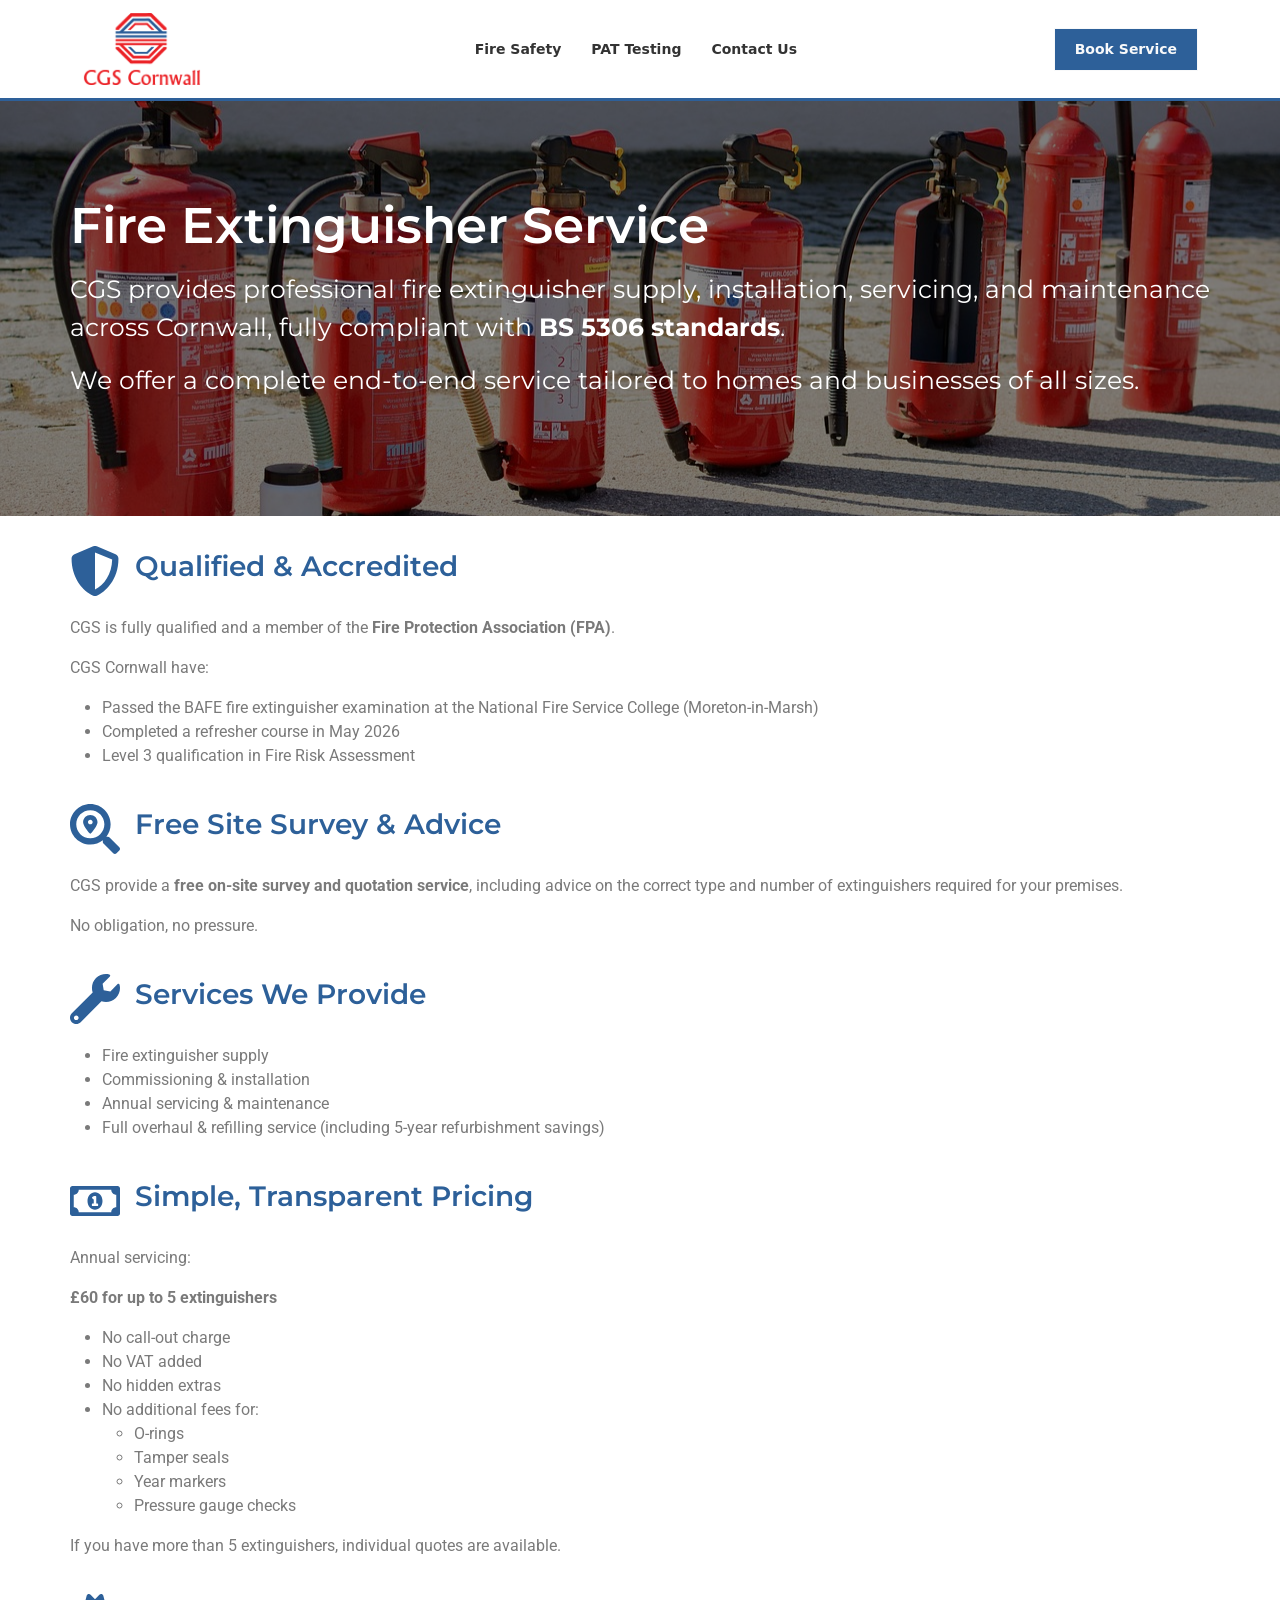
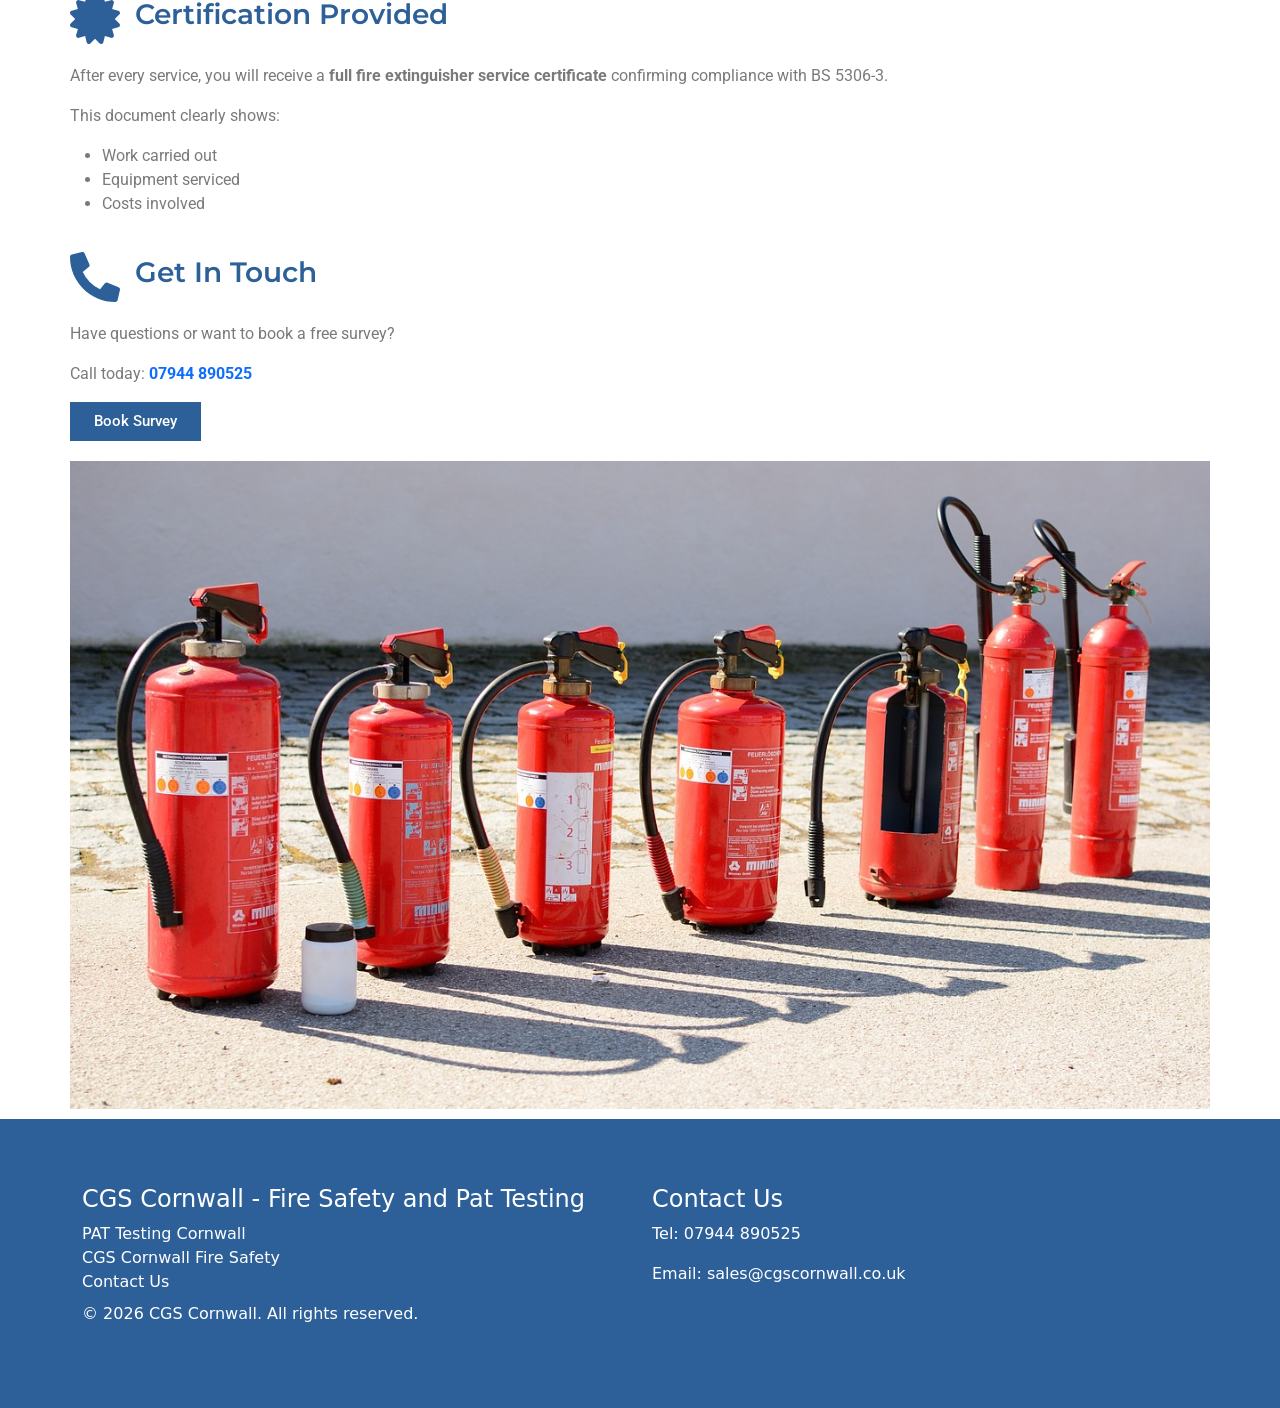
<file: cgs-cornwall-fire-safety/index.html>
<!DOCTYPE html>
<html lang="en-US" prefix="og: https://ogp.me/ns#">
<head>
    <meta charset="UTF-8">
    <meta name="viewport" content="width=device-width, initial-scale=1">
    <title>CGS Cornwall Fire Safety - Fire extinguisher servicing</title>
    
<!-- Search Engine Optimization by Rank Math - https://rankmath.com/ -->
<meta name="description" content="CGS Fire extinguisher servicing provides professional fire extinguisher supply, installation and maintenance, compliant with BS 5306 standards">
<meta name="robots" content="index, follow, max-snippet:-1, max-video-preview:-1, max-image-preview:large">
<link rel="canonical" href="/cgs-cornwall-fire-safety/">
<meta property="og:locale" content="en_US">
<meta property="og:type" content="article">
<meta property="og:title" content="CGS Cornwall Fire Safety - Fire extinguisher servicing">
<meta property="og:description" content="CGS Fire extinguisher servicing provides professional fire extinguisher supply, installation and maintenance, compliant with BS 5306 standards">
<meta property="og:url" content="/cgs-cornwall-fire-safety/">
<meta property="og:site_name" content="CGS Cornwall">
<meta property="og:updated_time" content="2026-06-02T21:52:53+00:00">
<meta property="og:image" content="/wp-content/uploads/sites/4/2026/04/fire-extinguishers.jpg">
<meta property="og:image:secure_url" content="/wp-content/uploads/sites/4/2026/04/fire-extinguishers.jpg">
<meta property="og:image:width" content="1280">
<meta property="og:image:height" content="728">
<meta property="og:image:alt" content="Fire extinguisher servicing">
<meta property="og:image:type" content="image/jpeg">
<meta property="article:published_time" content="2026-04-18T10:39:00+00:00">
<meta property="article:modified_time" content="2026-06-02T21:52:53+00:00">
<meta name="twitter:card" content="summary_large_image">
<meta name="twitter:title" content="CGS Cornwall Fire Safety - Fire extinguisher servicing">
<meta name="twitter:description" content="CGS Fire extinguisher servicing provides professional fire extinguisher supply, installation and maintenance, compliant with BS 5306 standards">
<meta name="twitter:image" content="/wp-content/uploads/sites/4/2026/04/fire-extinguishers.jpg">
<meta name="twitter:label1" content="Time to read">
<meta name="twitter:data1" content="1 minute">
<script type="application/ld+json" class="rank-math-schema">{"@context":"https://schema.org","@graph":[{"@type":["Person","Organization"],"@id":"/#person","name":"CGS Cornwall"},{"@type":"WebSite","@id":"/#website","url":"/","name":"CGS Cornwall","publisher":{"@id":"/#person"},"inLanguage":"en-US"},{"@type":"ImageObject","@id":"/wp-content/uploads/sites/4/2026/04/fire-extinguishers.jpg","url":"/wp-content/uploads/sites/4/2026/04/fire-extinguishers.jpg","width":"200","height":"200","inLanguage":"en-US"},{"@type":"WebPage","@id":"/cgs-cornwall-fire-safety/#webpage","url":"/cgs-cornwall-fire-safety/","name":"CGS Cornwall Fire Safety - Fire extinguisher servicing","datePublished":"2026-04-18T10:39:00+00:00","dateModified":"2026-06-02T21:52:53+00:00","isPartOf":{"@id":"/#website"},"primaryImageOfPage":{"@id":"/wp-content/uploads/sites/4/2026/04/fire-extinguishers.jpg"},"inLanguage":"en-US"},{"@type":"Person","@id":"/author/siteadmin/","name":"siteadmin","url":"/author/siteadmin/","image":{"@type":"ImageObject","@id":"https://secure.gravatar.com/avatar/619f2c4a731f87add0a52c7ad72b94a2e583b73774dfcde82845cf2b97595c12?s=96&amp;d=mm&amp;r=g","url":"https://secure.gravatar.com/avatar/619f2c4a731f87add0a52c7ad72b94a2e583b73774dfcde82845cf2b97595c12?s=96&amp;d=mm&amp;r=g","caption":"siteadmin","inLanguage":"en-US"},"sameAs":["http://cms.theideacrowd.co.uk"]},{"@type":"Article","headline":"CGS Cornwall Fire Safety - Fire extinguisher servicing","keywords":"Fire extinguisher servicing,Fire Extinguisher installation,Cornwall Fire Safety","datePublished":"2026-04-18T10:39:00+00:00","dateModified":"2026-06-02T21:52:53+00:00","author":{"@id":"/author/siteadmin/","name":"siteadmin"},"publisher":{"@id":"/#person"},"description":"CGS Fire extinguisher servicing provides professional fire extinguisher supply, installation and maintenance, compliant with BS 5306 standards","name":"CGS Cornwall Fire Safety - Fire extinguisher servicing","@id":"/cgs-cornwall-fire-safety/#richSnippet","isPartOf":{"@id":"/cgs-cornwall-fire-safety/#webpage"},"image":{"@id":"/wp-content/uploads/sites/4/2026/04/fire-extinguishers.jpg"},"inLanguage":"en-US","mainEntityOfPage":{"@id":"/cgs-cornwall-fire-safety/#webpage"}}]}</script>
<!-- /Rank Math WordPress SEO plugin -->

<link rel="dns-prefetch" href="//cdn.jsdelivr.net">
<style id="wp-img-auto-sizes-contain-inline-css">
img:is([sizes=auto i],[sizes^="auto," i]){contain-intrinsic-size:3000px 1500px}
/*# sourceURL=wp-img-auto-sizes-contain-inline-css */
</style>
<link rel="stylesheet" id="formidable-css" href="/wp-content/plugins/formidable/css/formidableforms4.css?ver=611953" media="all">
<style id="wp-emoji-styles-inline-css">

	img.wp-smiley, img.emoji {
		display: inline !important;
		border: none !important;
		box-shadow: none !important;
		height: 1em !important;
		width: 1em !important;
		margin: 0 0.07em !important;
		vertical-align: -0.1em !important;
		background: none !important;
		padding: 0 !important;
	}
/*# sourceURL=wp-emoji-styles-inline-css */
</style>
<style id="classic-theme-styles-inline-css">
/*! This file is auto-generated */
.wp-block-button__link{color:#fff;background-color:#32373c;border-radius:9999px;box-shadow:none;text-decoration:none;padding:calc(.667em + 2px) calc(1.333em + 2px);font-size:1.125em}.wp-block-file__button{background:#32373c;color:#fff;text-decoration:none}
/*# sourceURL=/wp-includes/css/classic-themes.min.css */
</style>
<style id="global-styles-inline-css">
:root{--wp--preset--aspect-ratio--square: 1;--wp--preset--aspect-ratio--4-3: 4/3;--wp--preset--aspect-ratio--3-4: 3/4;--wp--preset--aspect-ratio--3-2: 3/2;--wp--preset--aspect-ratio--2-3: 2/3;--wp--preset--aspect-ratio--16-9: 16/9;--wp--preset--aspect-ratio--9-16: 9/16;--wp--preset--color--black: #000000;--wp--preset--color--cyan-bluish-gray: #abb8c3;--wp--preset--color--white: #ffffff;--wp--preset--color--pale-pink: #f78da7;--wp--preset--color--vivid-red: #cf2e2e;--wp--preset--color--luminous-vivid-orange: #ff6900;--wp--preset--color--luminous-vivid-amber: #fcb900;--wp--preset--color--light-green-cyan: #7bdcb5;--wp--preset--color--vivid-green-cyan: #00d084;--wp--preset--color--pale-cyan-blue: #8ed1fc;--wp--preset--color--vivid-cyan-blue: #0693e3;--wp--preset--color--vivid-purple: #9b51e0;--wp--preset--gradient--vivid-cyan-blue-to-vivid-purple: linear-gradient(135deg,rgb(6,147,227) 0%,rgb(155,81,224) 100%);--wp--preset--gradient--light-green-cyan-to-vivid-green-cyan: linear-gradient(135deg,rgb(122,220,180) 0%,rgb(0,208,130) 100%);--wp--preset--gradient--luminous-vivid-amber-to-luminous-vivid-orange: linear-gradient(135deg,rgb(252,185,0) 0%,rgb(255,105,0) 100%);--wp--preset--gradient--luminous-vivid-orange-to-vivid-red: linear-gradient(135deg,rgb(255,105,0) 0%,rgb(207,46,46) 100%);--wp--preset--gradient--very-light-gray-to-cyan-bluish-gray: linear-gradient(135deg,rgb(238,238,238) 0%,rgb(169,184,195) 100%);--wp--preset--gradient--cool-to-warm-spectrum: linear-gradient(135deg,rgb(74,234,220) 0%,rgb(151,120,209) 20%,rgb(207,42,186) 40%,rgb(238,44,130) 60%,rgb(251,105,98) 80%,rgb(254,248,76) 100%);--wp--preset--gradient--blush-light-purple: linear-gradient(135deg,rgb(255,206,236) 0%,rgb(152,150,240) 100%);--wp--preset--gradient--blush-bordeaux: linear-gradient(135deg,rgb(254,205,165) 0%,rgb(254,45,45) 50%,rgb(107,0,62) 100%);--wp--preset--gradient--luminous-dusk: linear-gradient(135deg,rgb(255,203,112) 0%,rgb(199,81,192) 50%,rgb(65,88,208) 100%);--wp--preset--gradient--pale-ocean: linear-gradient(135deg,rgb(255,245,203) 0%,rgb(182,227,212) 50%,rgb(51,167,181) 100%);--wp--preset--gradient--electric-grass: linear-gradient(135deg,rgb(202,248,128) 0%,rgb(113,206,126) 100%);--wp--preset--gradient--midnight: linear-gradient(135deg,rgb(2,3,129) 0%,rgb(40,116,252) 100%);--wp--preset--font-size--small: 13px;--wp--preset--font-size--medium: 20px;--wp--preset--font-size--large: 36px;--wp--preset--font-size--x-large: 42px;--wp--preset--spacing--20: 0.44rem;--wp--preset--spacing--30: 0.67rem;--wp--preset--spacing--40: 1rem;--wp--preset--spacing--50: 1.5rem;--wp--preset--spacing--60: 2.25rem;--wp--preset--spacing--70: 3.38rem;--wp--preset--spacing--80: 5.06rem;--wp--preset--shadow--natural: 6px 6px 9px rgba(0, 0, 0, 0.2);--wp--preset--shadow--deep: 12px 12px 50px rgba(0, 0, 0, 0.4);--wp--preset--shadow--sharp: 6px 6px 0px rgba(0, 0, 0, 0.2);--wp--preset--shadow--outlined: 6px 6px 0px -3px rgb(255, 255, 255), 6px 6px rgb(0, 0, 0);--wp--preset--shadow--crisp: 6px 6px 0px rgb(0, 0, 0);}:where(body) { margin: 0; }:where(.is-layout-flex){gap: 0.5em;}:where(.is-layout-grid){gap: 0.5em;}body .is-layout-flex{display: flex;}.is-layout-flex{flex-wrap: wrap;align-items: center;}.is-layout-flex > :is(*, div){margin: 0;}body .is-layout-grid{display: grid;}.is-layout-grid > :is(*, div){margin: 0;}body{padding-top: 0px;padding-right: 0px;padding-bottom: 0px;padding-left: 0px;}:root :where(.wp-element-button, .wp-block-button__link){background-color: #32373c;border-width: 0;color: #fff;font-family: inherit;font-size: inherit;font-style: inherit;font-weight: inherit;letter-spacing: inherit;line-height: inherit;padding-top: calc(0.667em + 2px);padding-right: calc(1.333em + 2px);padding-bottom: calc(0.667em + 2px);padding-left: calc(1.333em + 2px);text-decoration: none;text-transform: inherit;}.has-black-color{color: var(--wp--preset--color--black) !important;}.has-cyan-bluish-gray-color{color: var(--wp--preset--color--cyan-bluish-gray) !important;}.has-white-color{color: var(--wp--preset--color--white) !important;}.has-pale-pink-color{color: var(--wp--preset--color--pale-pink) !important;}.has-vivid-red-color{color: var(--wp--preset--color--vivid-red) !important;}.has-luminous-vivid-orange-color{color: var(--wp--preset--color--luminous-vivid-orange) !important;}.has-luminous-vivid-amber-color{color: var(--wp--preset--color--luminous-vivid-amber) !important;}.has-light-green-cyan-color{color: var(--wp--preset--color--light-green-cyan) !important;}.has-vivid-green-cyan-color{color: var(--wp--preset--color--vivid-green-cyan) !important;}.has-pale-cyan-blue-color{color: var(--wp--preset--color--pale-cyan-blue) !important;}.has-vivid-cyan-blue-color{color: var(--wp--preset--color--vivid-cyan-blue) !important;}.has-vivid-purple-color{color: var(--wp--preset--color--vivid-purple) !important;}.has-black-background-color{background-color: var(--wp--preset--color--black) !important;}.has-cyan-bluish-gray-background-color{background-color: var(--wp--preset--color--cyan-bluish-gray) !important;}.has-white-background-color{background-color: var(--wp--preset--color--white) !important;}.has-pale-pink-background-color{background-color: var(--wp--preset--color--pale-pink) !important;}.has-vivid-red-background-color{background-color: var(--wp--preset--color--vivid-red) !important;}.has-luminous-vivid-orange-background-color{background-color: var(--wp--preset--color--luminous-vivid-orange) !important;}.has-luminous-vivid-amber-background-color{background-color: var(--wp--preset--color--luminous-vivid-amber) !important;}.has-light-green-cyan-background-color{background-color: var(--wp--preset--color--light-green-cyan) !important;}.has-vivid-green-cyan-background-color{background-color: var(--wp--preset--color--vivid-green-cyan) !important;}.has-pale-cyan-blue-background-color{background-color: var(--wp--preset--color--pale-cyan-blue) !important;}.has-vivid-cyan-blue-background-color{background-color: var(--wp--preset--color--vivid-cyan-blue) !important;}.has-vivid-purple-background-color{background-color: var(--wp--preset--color--vivid-purple) !important;}.has-black-border-color{border-color: var(--wp--preset--color--black) !important;}.has-cyan-bluish-gray-border-color{border-color: var(--wp--preset--color--cyan-bluish-gray) !important;}.has-white-border-color{border-color: var(--wp--preset--color--white) !important;}.has-pale-pink-border-color{border-color: var(--wp--preset--color--pale-pink) !important;}.has-vivid-red-border-color{border-color: var(--wp--preset--color--vivid-red) !important;}.has-luminous-vivid-orange-border-color{border-color: var(--wp--preset--color--luminous-vivid-orange) !important;}.has-luminous-vivid-amber-border-color{border-color: var(--wp--preset--color--luminous-vivid-amber) !important;}.has-light-green-cyan-border-color{border-color: var(--wp--preset--color--light-green-cyan) !important;}.has-vivid-green-cyan-border-color{border-color: var(--wp--preset--color--vivid-green-cyan) !important;}.has-pale-cyan-blue-border-color{border-color: var(--wp--preset--color--pale-cyan-blue) !important;}.has-vivid-cyan-blue-border-color{border-color: var(--wp--preset--color--vivid-cyan-blue) !important;}.has-vivid-purple-border-color{border-color: var(--wp--preset--color--vivid-purple) !important;}.has-vivid-cyan-blue-to-vivid-purple-gradient-background{background: var(--wp--preset--gradient--vivid-cyan-blue-to-vivid-purple) !important;}.has-light-green-cyan-to-vivid-green-cyan-gradient-background{background: var(--wp--preset--gradient--light-green-cyan-to-vivid-green-cyan) !important;}.has-luminous-vivid-amber-to-luminous-vivid-orange-gradient-background{background: var(--wp--preset--gradient--luminous-vivid-amber-to-luminous-vivid-orange) !important;}.has-luminous-vivid-orange-to-vivid-red-gradient-background{background: var(--wp--preset--gradient--luminous-vivid-orange-to-vivid-red) !important;}.has-very-light-gray-to-cyan-bluish-gray-gradient-background{background: var(--wp--preset--gradient--very-light-gray-to-cyan-bluish-gray) !important;}.has-cool-to-warm-spectrum-gradient-background{background: var(--wp--preset--gradient--cool-to-warm-spectrum) !important;}.has-blush-light-purple-gradient-background{background: var(--wp--preset--gradient--blush-light-purple) !important;}.has-blush-bordeaux-gradient-background{background: var(--wp--preset--gradient--blush-bordeaux) !important;}.has-luminous-dusk-gradient-background{background: var(--wp--preset--gradient--luminous-dusk) !important;}.has-pale-ocean-gradient-background{background: var(--wp--preset--gradient--pale-ocean) !important;}.has-electric-grass-gradient-background{background: var(--wp--preset--gradient--electric-grass) !important;}.has-midnight-gradient-background{background: var(--wp--preset--gradient--midnight) !important;}.has-small-font-size{font-size: var(--wp--preset--font-size--small) !important;}.has-medium-font-size{font-size: var(--wp--preset--font-size--medium) !important;}.has-large-font-size{font-size: var(--wp--preset--font-size--large) !important;}.has-x-large-font-size{font-size: var(--wp--preset--font-size--x-large) !important;}
:root :where(.wp-block-icon svg){width: 24px;}
:where(.wp-block-post-template.is-layout-flex){gap: 1.25em;}:where(.wp-block-post-template.is-layout-grid){gap: 1.25em;}
:where(.wp-block-term-template.is-layout-flex){gap: 1.25em;}:where(.wp-block-term-template.is-layout-grid){gap: 1.25em;}
:where(.wp-block-columns.is-layout-flex){gap: 2em;}:where(.wp-block-columns.is-layout-grid){gap: 2em;}
:root :where(.wp-block-pullquote){font-size: 1.5em;line-height: 1.6;}
/*# sourceURL=global-styles-inline-css */
</style>
<link rel="stylesheet" id="bootstrap-css-css" href="https://cdn.jsdelivr.net/npm/bootstrap@5.3.2/dist/css/bootstrap.min.css?ver=5.3.2" media="all">
<link rel="stylesheet" id="myportfolio-style-css" href="/wp-content/themes/cgs-cornwall/style.css?ver=1776766553" media="all">
<link rel="stylesheet" id="elementor-frontend-css" href="/wp-content/plugins/elementor/assets/css/frontend.min.css?ver=4.1.1" media="all">
<link rel="stylesheet" id="elementor-post-3-css" href="/wp-content/uploads/sites/4/elementor/css/post-3.css?ver=1780346641" media="all">
<link rel="stylesheet" id="widget-heading-css" href="/wp-content/plugins/elementor/assets/css/widget-heading.min.css?ver=4.1.1" media="all">
<link rel="stylesheet" id="widget-icon-box-css" href="/wp-content/plugins/elementor/assets/css/widget-icon-box.min.css?ver=4.1.1" media="all">
<link rel="stylesheet" id="widget-image-css" href="/wp-content/plugins/elementor/assets/css/widget-image.min.css?ver=4.1.1" media="all">
<link rel="stylesheet" id="elementor-post-20-css" href="/wp-content/uploads/sites/4/elementor/css/post-20.css?ver=1780437126" media="all">
<link rel="stylesheet" id="elementor-gf-roboto-css" href="https://fonts.googleapis.com/css?family=Roboto:100,100italic,200,200italic,300,300italic,400,400italic,500,500italic,600,600italic,700,700italic,800,800italic,900,900italic&amp;display=auto" media="all">
<link rel="stylesheet" id="elementor-gf-robotoslab-css" href="https://fonts.googleapis.com/css?family=Roboto+Slab:100,100italic,200,200italic,300,300italic,400,400italic,500,500italic,600,600italic,700,700italic,800,800italic,900,900italic&amp;display=auto" media="all">
<link rel="stylesheet" id="elementor-gf-montserrat-css" href="https://fonts.googleapis.com/css?family=Montserrat:100,100italic,200,200italic,300,300italic,400,400italic,500,500italic,600,600italic,700,700italic,800,800italic,900,900italic&amp;display=auto" media="all">
<script id="jquery-core-js" src="/wp-includes/js/jquery/jquery.min.js?ver=3.7.1"></script>
<script id="jquery-migrate-js" src="/wp-includes/js/jquery/jquery-migrate.min.js?ver=3.4.1"></script>
<link rel="https://api.w.org/" href="/wp-json/"><link rel="alternate" title="JSON" type="application/json" href="/wp-json/wp/v2/pages/20"><link rel="EditURI" type="application/rsd+xml" title="RSD" href="/xmlrpc.php?rsd">
<meta name="generator" content="WordPress 7.0">
<link rel="shortlink" href="/?p=20">
<meta name="generator" content="Elementor 4.1.1; features: e_font_icon_svg, additional_custom_breakpoints; settings: css_print_method-external, google_font-enabled, font_display-auto">
			<style>
				.e-con.e-parent:nth-of-type(n+4):not(.e-lazyloaded):not(.e-no-lazyload),
				.e-con.e-parent:nth-of-type(n+4):not(.e-lazyloaded):not(.e-no-lazyload) * {
					background-image: none !important;
				}
				@media screen and (max-height: 1024px) {
					.e-con.e-parent:nth-of-type(n+3):not(.e-lazyloaded):not(.e-no-lazyload),
					.e-con.e-parent:nth-of-type(n+3):not(.e-lazyloaded):not(.e-no-lazyload) * {
						background-image: none !important;
					}
				}
				@media screen and (max-height: 640px) {
					.e-con.e-parent:nth-of-type(n+2):not(.e-lazyloaded):not(.e-no-lazyload),
					.e-con.e-parent:nth-of-type(n+2):not(.e-lazyloaded):not(.e-no-lazyload) * {
						background-image: none !important;
					}
				}
			</style>
			<link rel="icon" href="/wp-content/uploads/sites/4/2026/06/cropped-CGS-icon-32x32.png" sizes="32x32">
<link rel="icon" href="/wp-content/uploads/sites/4/2026/06/cropped-CGS-icon-192x192.png" sizes="192x192">
<link rel="apple-touch-icon" href="/wp-content/uploads/sites/4/2026/06/cropped-CGS-icon-180x180.png">
<meta name="msapplication-TileImage" content="/wp-content/uploads/sites/4/2026/06/cropped-CGS-icon-270x270.png">
    <link href="https://fonts.googleapis.com/css2?family=Space+Grotesk:wght@400;500;600&amp;display=swap" rel="stylesheet">
    <link rel="stylesheet" href="https://cdnjs.cloudflare.com/ajax/libs/font-awesome/6.5.1/css/all.min.css">
</head>
<body class="wp-singular page-template-default page page-id-20 wp-theme-cgs-cornwall elementor-default elementor-kit-3 elementor-page elementor-page-20">

<header>
    <nav class="navbar navbar-expand-sm fixed-top">
      <div class="container d-flex justify-content-between align-items-center">
        <a class="navbar-brand" href="/">
          <img src="/wp-content/themes/cgs-cornwall/assets/CGS-Logo.png" width="120" alt="CGS Cornwall Logo">
        </a>
        <button class="navbar-toggler ms-auto" type="button" data-bs-toggle="collapse" data-bs-target="#navMenu">
          <span class="navbar-toggler-icon"></span>
        </button>
        <div class="collapse navbar-collapse text-center" id="navMenu">
          <ul id="menu-header-menu" class="navbar-nav"><li id="menu-item-34" class="menu-item menu-item-type-post_type menu-item-object-page current-menu-item page_item page-item-20 current_page_item menu-item-34"><a href="/cgs-cornwall-fire-safety/" aria-current="page">Fire Safety</a></li>
<li id="menu-item-36" class="menu-item menu-item-type-post_type menu-item-object-page menu-item-36"><a href="/pat-testing-cornwall/">PAT Testing</a></li>
<li id="menu-item-35" class="menu-item menu-item-type-post_type menu-item-object-page menu-item-35"><a href="/contact-us/">Contact Us</a></li>
</ul>        </div>
        <div class="d-flex flex-column align-items-end">
          <a href="/contact-us" class="header-contact btn btn-outline-light d-none d-sm-inline-block">
            Book Service
          </a>
        </div>
      </div>
    </nav>
</header>
<div class="">
<main class="">
    		<div data-elementor-type="wp-page" data-elementor-id="20" class="elementor elementor-20">
				<div class="elementor-element elementor-element-2a8a027 e-flex e-con-boxed e-con e-parent" data-id="2a8a027" data-element_type="container" data-e-type="container" data-settings='{"background_background":"classic"}'>
					<div class="e-con-inner">
				<div class="elementor-element elementor-element-c3e964f elementor-widget elementor-widget-heading" data-id="c3e964f" data-element_type="widget" data-e-type="widget" data-widget_type="heading.default">
					<h1 class="elementor-heading-title elementor-size-default">Fire Extinguisher Service</h1>				</div>
				<div class="elementor-element elementor-element-7fbb747 elementor-widget elementor-widget-text-editor" data-id="7fbb747" data-element_type="widget" data-e-type="widget" data-widget_type="text-editor.default">
									<p data-start="346" data-end="499">CGS provides professional fire extinguisher supply, installation, servicing, and maintenance across Cornwall, fully compliant with <strong data-start="477" data-end="498">BS 5306 standards</strong>.</p><p data-start="501" data-end="586">We offer a complete end-to-end service tailored to homes and businesses of all sizes.</p>								</div>
					</div>
				</div>
		<div class="elementor-element elementor-element-8197233 e-flex e-con-boxed e-con e-parent" data-id="8197233" data-element_type="container" data-e-type="container">
					<div class="e-con-inner">
				<div class="elementor-element elementor-element-f326b1b elementor-position-inline-start elementor-view-default elementor-mobile-position-block-start elementor-widget elementor-widget-icon-box" data-id="f326b1b" data-element_type="widget" data-e-type="widget" data-widget_type="icon-box.default">
							<div class="elementor-icon-box-wrapper">

						<div class="elementor-icon-box-icon">
				<span class="elementor-icon">
				<svg aria-hidden="true" class="e-font-icon-svg e-fas-shield-alt" viewbox="0 0 512 512" xmlns="http://www.w3.org/2000/svg"><path d="M466.5 83.7l-192-80a48.15 48.15 0 0 0-36.9 0l-192 80C27.7 91.1 16 108.6 16 128c0 198.5 114.5 335.7 221.5 380.3 11.8 4.9 25.1 4.9 36.9 0C360.1 472.6 496 349.3 496 128c0-19.4-11.7-36.9-29.5-44.3zM256.1 446.3l-.1-381 175.9 73.3c-3.3 151.4-82.1 261.1-175.8 307.7z"></path></svg>				</span>
			</div>
			
						<div class="elementor-icon-box-content">

									<h3 class="elementor-icon-box-title">
						<span>
							Qualified &amp; Accredited						</span>
					</h3>
				
				
			</div>
			
		</div>
						</div>
				<div class="elementor-element elementor-element-fe26b4f elementor-widget elementor-widget-text-editor" data-id="fe26b4f" data-element_type="widget" data-e-type="widget" data-widget_type="text-editor.default">
									<p data-start="624" data-end="705">CGS is fully qualified and a member of the <strong data-start="667" data-end="704">Fire Protection Association (FPA)</strong>.</p><p data-start="707" data-end="715">CGS Cornwall have:</p><ul data-start="716" data-end="918"><li data-section-id="12yzxck" data-start="716" data-end="821">Passed the BAFE fire extinguisher examination at the <a href="https://www.fireservicecollege.ac.uk/" target="_blank" rel="noopener">National Fire Service College (Moreton-in-Marsh)</a></li><li data-section-id="1frpbjl" data-start="822" data-end="868">Completed a refresher course in May 2026</li><li data-section-id="1q3jjna" data-start="869" data-end="918">Level 3 qualification in Fire Risk Assessment</li></ul>								</div>
					</div>
				</div>
		<div class="elementor-element elementor-element-9c25994 e-flex e-con-boxed e-con e-parent" data-id="9c25994" data-element_type="container" data-e-type="container">
					<div class="e-con-inner">
				<div class="elementor-element elementor-element-948dd36 elementor-position-inline-start elementor-view-default elementor-mobile-position-block-start elementor-widget elementor-widget-icon-box" data-id="948dd36" data-element_type="widget" data-e-type="widget" data-widget_type="icon-box.default">
							<div class="elementor-icon-box-wrapper">

						<div class="elementor-icon-box-icon">
				<span class="elementor-icon">
				<svg aria-hidden="true" class="e-font-icon-svg e-fas-search-location" viewbox="0 0 512 512" xmlns="http://www.w3.org/2000/svg"><path d="M505.04 442.66l-99.71-99.69c-4.5-4.5-10.6-7-17-7h-16.3c27.6-35.3 44-79.69 44-127.99C416.03 93.09 322.92 0 208.02 0S0 93.09 0 207.98s93.11 207.98 208.02 207.98c48.3 0 92.71-16.4 128.01-44v16.3c0 6.4 2.5 12.5 7 17l99.71 99.69c9.4 9.4 24.6 9.4 33.9 0l28.3-28.3c9.4-9.4 9.4-24.59.1-33.99zm-297.02-90.7c-79.54 0-144-64.34-144-143.98 0-79.53 64.35-143.98 144-143.98 79.54 0 144 64.34 144 143.98 0 79.53-64.35 143.98-144 143.98zm.02-239.96c-40.78 0-73.84 33.05-73.84 73.83 0 32.96 48.26 93.05 66.75 114.86a9.24 9.24 0 0 0 14.18 0c18.49-21.81 66.75-81.89 66.75-114.86 0-40.78-33.06-73.83-73.84-73.83zm0 96c-13.26 0-24-10.75-24-24 0-13.26 10.75-24 24-24s24 10.74 24 24c0 13.25-10.75 24-24 24z"></path></svg>				</span>
			</div>
			
						<div class="elementor-icon-box-content">

									<h3 class="elementor-icon-box-title">
						<span>
							Free Site Survey &amp; Advice						</span>
					</h3>
				
				
			</div>
			
		</div>
						</div>
				<div class="elementor-element elementor-element-144d76c elementor-widget elementor-widget-text-editor" data-id="144d76c" data-element_type="widget" data-e-type="widget" data-widget_type="text-editor.default">
									<p data-start="958" data-end="1110">CGS provide a <strong data-start="971" data-end="1016">free on-site survey and quotation service</strong>, including advice on the correct type and number of extinguishers required for your premises.</p><p data-start="1112" data-end="1139">No obligation, no pressure.</p>								</div>
					</div>
				</div>
		<div class="elementor-element elementor-element-fb84d1c e-flex e-con-boxed e-con e-parent" data-id="fb84d1c" data-element_type="container" data-e-type="container">
					<div class="e-con-inner">
				<div class="elementor-element elementor-element-503fe23 elementor-position-inline-start elementor-view-default elementor-mobile-position-block-start elementor-widget elementor-widget-icon-box" data-id="503fe23" data-element_type="widget" data-e-type="widget" data-widget_type="icon-box.default">
							<div class="elementor-icon-box-wrapper">

						<div class="elementor-icon-box-icon">
				<span class="elementor-icon">
				<svg aria-hidden="true" class="e-font-icon-svg e-fas-wrench" viewbox="0 0 512 512" xmlns="http://www.w3.org/2000/svg"><path d="M507.73 109.1c-2.24-9.03-13.54-12.09-20.12-5.51l-74.36 74.36-67.88-11.31-11.31-67.88 74.36-74.36c6.62-6.62 3.43-17.9-5.66-20.16-47.38-11.74-99.55.91-136.58 37.93-39.64 39.64-50.55 97.1-34.05 147.2L18.74 402.76c-24.99 24.99-24.99 65.51 0 90.5 24.99 24.99 65.51 24.99 90.5 0l213.21-213.21c50.12 16.71 107.47 5.68 147.37-34.22 37.07-37.07 49.7-89.32 37.91-136.73zM64 472c-13.25 0-24-10.75-24-24 0-13.26 10.75-24 24-24s24 10.74 24 24c0 13.25-10.75 24-24 24z"></path></svg>				</span>
			</div>
			
						<div class="elementor-icon-box-content">

									<h3 class="elementor-icon-box-title">
						<span>
							Services We Provide						</span>
					</h3>
				
				
			</div>
			
		</div>
						</div>
				<div class="elementor-element elementor-element-54bf395 elementor-widget elementor-widget-text-editor" data-id="54bf395" data-element_type="widget" data-e-type="widget" data-widget_type="text-editor.default">
									<ul><li data-section-id="ikutzu" data-start="1173" data-end="1201">Fire extinguisher supply</li><li data-section-id="1cdyw3j" data-start="1202" data-end="1234">Commissioning &amp; installation</li><li data-section-id="123i5le" data-start="1235" data-end="1269">Annual servicing &amp; maintenance</li><li data-section-id="158r0qy" data-start="1270" data-end="1348">Full overhaul &amp; refilling service (including 5-year refurbishment savings)</li></ul>								</div>
					</div>
				</div>
		<div class="elementor-element elementor-element-76c37fb e-flex e-con-boxed e-con e-parent" data-id="76c37fb" data-element_type="container" data-e-type="container">
					<div class="e-con-inner">
				<div class="elementor-element elementor-element-94a5ba0 elementor-position-inline-start elementor-view-default elementor-mobile-position-block-start elementor-widget elementor-widget-icon-box" data-id="94a5ba0" data-element_type="widget" data-e-type="widget" data-widget_type="icon-box.default">
							<div class="elementor-icon-box-wrapper">

						<div class="elementor-icon-box-icon">
				<span class="elementor-icon">
				<svg aria-hidden="true" class="e-font-icon-svg e-far-money-bill-alt" viewbox="0 0 640 512" xmlns="http://www.w3.org/2000/svg"><path d="M320 144c-53.02 0-96 50.14-96 112 0 61.85 42.98 112 96 112 53 0 96-50.13 96-112 0-61.86-42.98-112-96-112zm40 168c0 4.42-3.58 8-8 8h-64c-4.42 0-8-3.58-8-8v-16c0-4.42 3.58-8 8-8h16v-55.44l-.47.31a7.992 7.992 0 0 1-11.09-2.22l-8.88-13.31a7.992 7.992 0 0 1 2.22-11.09l15.33-10.22a23.99 23.99 0 0 1 13.31-4.03H328c4.42 0 8 3.58 8 8v88h16c4.42 0 8 3.58 8 8v16zM608 64H32C14.33 64 0 78.33 0 96v320c0 17.67 14.33 32 32 32h576c17.67 0 32-14.33 32-32V96c0-17.67-14.33-32-32-32zm-16 272c-35.35 0-64 28.65-64 64H112c0-35.35-28.65-64-64-64V176c35.35 0 64-28.65 64-64h416c0 35.35 28.65 64 64 64v160z"></path></svg>				</span>
			</div>
			
						<div class="elementor-icon-box-content">

									<h3 class="elementor-icon-box-title">
						<span>
							Simple, Transparent Pricing						</span>
					</h3>
				
				
			</div>
			
		</div>
						</div>
				<div class="elementor-element elementor-element-8dbfc41 elementor-widget elementor-widget-text-editor" data-id="8dbfc41" data-element_type="widget" data-e-type="widget" data-widget_type="text-editor.default">
									<p data-start="1390" data-end="1407">Annual servicing:</p><p data-start="1409" data-end="1445"><strong data-start="1412" data-end="1445">&pound;60 for up to 5 extinguishers</strong></p><ul data-start="1447" data-end="1613"><li data-section-id="11d1q0i" data-start="1447" data-end="1469">No call-out charge</li><li data-section-id="64rusq" data-start="1470" data-end="1486">No VAT added</li><li data-section-id="1vdwka2" data-start="1487" data-end="1507">No hidden extras</li><li data-section-id="5mbr7z" data-start="1508" data-end="1613">No additional fees for:<ul data-start="1536" data-end="1613"><li data-section-id="1hrejd7" data-start="1536" data-end="1547">O-rings</li><li data-section-id="11ag5a7" data-start="1550" data-end="1566">Tamper seals</li><li data-section-id="2kd9na" data-start="1569" data-end="1585">Year markers</li><li data-section-id="125yuh5" data-start="1588" data-end="1613">Pressure gauge checks</li></ul></li></ul><p data-start="1615" data-end="1686">If you have more than 5 extinguishers, individual quotes are available.</p>								</div>
					</div>
				</div>
		<div class="elementor-element elementor-element-4080fc9 e-flex e-con-boxed e-con e-parent" data-id="4080fc9" data-element_type="container" data-e-type="container">
					<div class="e-con-inner">
				<div class="elementor-element elementor-element-0dcda4d elementor-position-inline-start elementor-view-default elementor-mobile-position-block-start elementor-widget elementor-widget-icon-box" data-id="0dcda4d" data-element_type="widget" data-e-type="widget" data-widget_type="icon-box.default">
							<div class="elementor-icon-box-wrapper">

						<div class="elementor-icon-box-icon">
				<span class="elementor-icon">
				<svg aria-hidden="true" class="e-font-icon-svg e-fas-certificate" viewbox="0 0 512 512" xmlns="http://www.w3.org/2000/svg"><path d="M458.622 255.92l45.985-45.005c13.708-12.977 7.316-36.039-10.664-40.339l-62.65-15.99 17.661-62.015c4.991-17.838-11.829-34.663-29.661-29.671l-61.994 17.667-15.984-62.671C337.085.197 313.765-6.276 300.99 7.228L256 53.57 211.011 7.229c-12.63-13.351-36.047-7.234-40.325 10.668l-15.984 62.671-61.995-17.667C74.87 57.907 58.056 74.738 63.046 92.572l17.661 62.015-62.65 15.99C.069 174.878-6.31 197.944 7.392 210.915l45.985 45.005-45.985 45.004c-13.708 12.977-7.316 36.039 10.664 40.339l62.65 15.99-17.661 62.015c-4.991 17.838 11.829 34.663 29.661 29.671l61.994-17.667 15.984 62.671c4.439 18.575 27.696 24.018 40.325 10.668L256 458.61l44.989 46.001c12.5 13.488 35.987 7.486 40.325-10.668l15.984-62.671 61.994 17.667c17.836 4.994 34.651-11.837 29.661-29.671l-17.661-62.015 62.65-15.99c17.987-4.302 24.366-27.367 10.664-40.339l-45.984-45.004z"></path></svg>				</span>
			</div>
			
						<div class="elementor-icon-box-content">

									<h3 class="elementor-icon-box-title">
						<span>
							Certification Provided						</span>
					</h3>
				
				
			</div>
			
		</div>
						</div>
				<div class="elementor-element elementor-element-6182d07 elementor-widget elementor-widget-text-editor" data-id="6182d07" data-element_type="widget" data-e-type="widget" data-widget_type="text-editor.default">
									<p data-start="1723" data-end="1847">After every service, you will receive a <strong data-start="1763" data-end="1809">full fire extinguisher service certificate</strong> confirming compliance with BS 5306-3.</p><p data-start="1849" data-end="1877">This document clearly shows:</p><ul data-start="1878" data-end="1940"><li data-section-id="zg95ql" data-start="1878" data-end="1898">Work carried out</li><li data-section-id="rlu0gr" data-start="1899" data-end="1921">Equipment serviced</li><li data-section-id="54y9h" data-start="1922" data-end="1940">Costs involved</li></ul>								</div>
					</div>
				</div>
		<div class="elementor-element elementor-element-1397c34 e-flex e-con-boxed e-con e-parent" data-id="1397c34" data-element_type="container" data-e-type="container">
					<div class="e-con-inner">
				<div class="elementor-element elementor-element-2a9230c elementor-position-inline-start elementor-view-default elementor-mobile-position-block-start elementor-widget elementor-widget-icon-box" data-id="2a9230c" data-element_type="widget" data-e-type="widget" data-widget_type="icon-box.default">
							<div class="elementor-icon-box-wrapper">

						<div class="elementor-icon-box-icon">
				<span class="elementor-icon">
				<svg aria-hidden="true" class="e-font-icon-svg e-fas-phone-alt" viewbox="0 0 512 512" xmlns="http://www.w3.org/2000/svg"><path d="M497.39 361.8l-112-48a24 24 0 0 0-28 6.9l-49.6 60.6A370.66 370.66 0 0 1 130.6 204.11l60.6-49.6a23.94 23.94 0 0 0 6.9-28l-48-112A24.16 24.16 0 0 0 122.6.61l-104 24A24 24 0 0 0 0 48c0 256.5 207.9 464 464 464a24 24 0 0 0 23.4-18.6l24-104a24.29 24.29 0 0 0-14.01-27.6z"></path></svg>				</span>
			</div>
			
						<div class="elementor-icon-box-content">

									<h3 class="elementor-icon-box-title">
						<span>
							Get In Touch						</span>
					</h3>
				
				
			</div>
			
		</div>
						</div>
				<div class="elementor-element elementor-element-1d4aee3 elementor-widget elementor-widget-text-editor" data-id="1d4aee3" data-element_type="widget" data-e-type="widget" data-widget_type="text-editor.default">
									<p data-start="1967" data-end="2012">Have questions or want to book a free survey?</p><p data-start="2014" data-end="2025">Call today: <a href="tel:07944%20890525"><strong data-start="2027" data-end="2043">07944 890525</strong></a></p>								</div>
				<div class="elementor-element elementor-element-fef4e03 elementor-mobile-align-justify elementor-widget-mobile__width-inherit elementor-widget elementor-widget-button" data-id="fef4e03" data-element_type="widget" data-e-type="widget" data-widget_type="button.default">
										<a class="elementor-button elementor-button-link elementor-size-sm" href="/contact-us/">
						<span class="elementor-button-content-wrapper">
									<span class="elementor-button-text">Book Survey</span>
					</span>
					</a>
								</div>
					</div>
				</div>
		<div class="elementor-element elementor-element-2b2fd6f e-flex e-con-boxed e-con e-parent" data-id="2b2fd6f" data-element_type="container" data-e-type="container">
					<div class="e-con-inner">
				<div class="elementor-element elementor-element-865dc1a elementor-widget elementor-widget-image" data-id="865dc1a" data-element_type="widget" data-e-type="widget" data-widget_type="image.default">
															<img fetchpriority="high" decoding="async" width="1280" height="728" src="/wp-content/uploads/sites/4/2026/04/fire-extinguishers.jpg" class="attachment-full size-full wp-image-31" alt="Fire extinguisher servicing" srcset="/wp-content/uploads/sites/4/2026/04/fire-extinguishers.jpg 1280w, /wp-content/uploads/sites/4/2026/04/fire-extinguishers-300x171.jpg 300w, /wp-content/uploads/sites/4/2026/04/fire-extinguishers-1024x582.jpg 1024w, /wp-content/uploads/sites/4/2026/04/fire-extinguishers-768x437.jpg 768w, /wp-content/uploads/sites/4/2026/04/fire-extinguishers-600x341.jpg 600w" sizes="(max-width: 1280px) 100vw, 1280px">															</div>
					</div>
				</div>
				</div>
		</main>

<footer>
    <div class="container py-3">
        <div class="row">
            <div class="col-12 col-md-6 mb-3 mb-md-0">
                <h4>CGS Cornwall - Fire Safety and Pat Testing</h4>
                <ul id="menu-footer-menu-links" class="navbar-nav"><li id="menu-item-92" class="menu-item menu-item-type-post_type menu-item-object-page menu-item-92"><a href="/pat-testing-cornwall/">PAT Testing Cornwall</a></li>
<li id="menu-item-93" class="menu-item menu-item-type-post_type menu-item-object-page current-menu-item page_item page-item-20 current_page_item menu-item-93"><a href="/cgs-cornwall-fire-safety/" aria-current="page">CGS Cornwall Fire Safety</a></li>
<li id="menu-item-94" class="menu-item menu-item-type-post_type menu-item-object-page menu-item-94"><a href="/contact-us/">Contact Us</a></li>
</ul>            </div>
            <div class="col-12 col-md-6 mb-3 mb-md-0">
                <h4>Contact Us</h4>
                <p>Tel: <a href="tel:07944%20890525">07944 890525</a></p>
                <p>Email: <a href="mailto:sales@cgscornwall.co.uk">sales@cgscornwall.co.uk</a></p>
            </div>
        </div>
        <p>&copy; 2026 CGS Cornwall. All rights reserved.</p>
    </div>
</footer>
<script type="speculationrules">
{"prefetch":[{"source":"document","where":{"and":[{"href_matches":"/cgs-cornwall/*"},{"not":{"href_matches":["/cgs-cornwall/wp-*.php","/cgs-cornwall/wp-admin/*","/cgs-cornwall/wp-content/uploads/sites/4/*","/cgs-cornwall/wp-content/*","/cgs-cornwall/wp-content/plugins/*","/cgs-cornwall/wp-content/themes/cgs-cornwall/*","/cgs-cornwall/*\\?(.+)"]}},{"not":{"selector_matches":"a[rel~=\"nofollow\"]"}},{"not":{"selector_matches":".no-prefetch, .no-prefetch a"}}]},"eagerness":"conservative"}]}
</script>
			<script>
				const lazyloadRunObserver = () => {
					const lazyloadBackgrounds = document.querySelectorAll( `.e-con.e-parent:not(.e-lazyloaded)` );
					const lazyloadBackgroundObserver = new IntersectionObserver( ( entries ) => {
						entries.forEach( ( entry ) => {
							if ( entry.isIntersecting ) {
								let lazyloadBackground = entry.target;
								if( lazyloadBackground ) {
									lazyloadBackground.classList.add( 'e-lazyloaded' );
								}
								lazyloadBackgroundObserver.unobserve( entry.target );
							}
						});
					}, { rootMargin: '200px 0px 200px 0px' } );
					lazyloadBackgrounds.forEach( ( lazyloadBackground ) => {
						lazyloadBackgroundObserver.observe( lazyloadBackground );
					} );
				};
				const events = [
					'DOMContentLoaded',
					'elementor/lazyload/observe',
				];
				events.forEach( ( event ) => {
					document.addEventListener( event, lazyloadRunObserver );
				} );
			</script>
			<script id="bootstrap-js-js" src="https://cdn.jsdelivr.net/npm/bootstrap@5.3.2/dist/js/bootstrap.bundle.min.js?ver=5.3.2"></script>
<script id="elementor-webpack-runtime-js" src="/wp-content/plugins/elementor/assets/js/webpack.runtime.min.js?ver=4.1.1"></script>
<script id="elementor-frontend-modules-js" src="/wp-content/plugins/elementor/assets/js/frontend-modules.min.js?ver=4.1.1"></script>
<script id="jquery-ui-core-js" src="/wp-includes/js/jquery/ui/core.min.js?ver=1.13.3"></script>
<script id="elementor-frontend-js-before">
var elementorFrontendConfig = {"environmentMode":{"edit":false,"wpPreview":false,"isScriptDebug":false},"i18n":{"shareOnFacebook":"Share on Facebook","shareOnTwitter":"Share on Twitter","pinIt":"Pin it","download":"Download","downloadImage":"Download image","fullscreen":"Fullscreen","zoom":"Zoom","share":"Share","playVideo":"Play Video","previous":"Previous","next":"Next","close":"Close","a11yCarouselPrevSlideMessage":"Previous slide","a11yCarouselNextSlideMessage":"Next slide","a11yCarouselFirstSlideMessage":"This is the first slide","a11yCarouselLastSlideMessage":"This is the last slide","a11yCarouselPaginationBulletMessage":"Go to slide"},"is_rtl":false,"breakpoints":{"xs":0,"sm":480,"md":768,"lg":1025,"xl":1440,"xxl":1600},"responsive":{"breakpoints":{"mobile":{"label":"Mobile Portrait","value":767,"default_value":767,"direction":"max","is_enabled":true},"mobile_extra":{"label":"Mobile Landscape","value":880,"default_value":880,"direction":"max","is_enabled":false},"tablet":{"label":"Tablet Portrait","value":1024,"default_value":1024,"direction":"max","is_enabled":true},"tablet_extra":{"label":"Tablet Landscape","value":1200,"default_value":1200,"direction":"max","is_enabled":false},"laptop":{"label":"Laptop","value":1366,"default_value":1366,"direction":"max","is_enabled":false},"widescreen":{"label":"Widescreen","value":2400,"default_value":2400,"direction":"min","is_enabled":false}},"hasCustomBreakpoints":false},"version":"4.1.1","is_static":false,"experimentalFeatures":{"e_font_icon_svg":true,"additional_custom_breakpoints":true,"container":true,"e_optimized_markup":true,"e_pro_free_trial_popup":true,"nested-elements":true,"global_classes_should_enforce_capabilities":true,"e_variables":true,"e_opt_in_v4_page":true,"e_components":true,"e_interactions":true,"e_widget_creation":true,"import-export-customization":true},"urls":{"assets":"\/wp-content\/plugins\/elementor\/assets\/","ajaxurl":"\/wp-admin\/admin-ajax.php","uploadUrl":"\/wp-content\/uploads\/sites\/4"},"nonces":{"floatingButtonsClickTracking":"0902d39f47","atomicFormsSendForm":"d1dd7065d3"},"swiperClass":"swiper","settings":{"page":[],"editorPreferences":[]},"kit":{"active_breakpoints":["viewport_mobile","viewport_tablet"],"global_image_lightbox":"yes","lightbox_enable_counter":"yes","lightbox_enable_fullscreen":"yes","lightbox_enable_zoom":"yes","lightbox_enable_share":"yes","lightbox_title_src":"title","lightbox_description_src":"description"},"post":{"id":20,"title":"CGS%20Cornwall%20Fire%20Safety%20-%20Fire%20extinguisher%20servicing","excerpt":"","featuredImage":false}};
//# sourceURL=elementor-frontend-js-before
</script>
<script id="elementor-frontend-js" src="/wp-content/plugins/elementor/assets/js/frontend.min.js?ver=4.1.1"></script>
<script id="wp-emoji-settings" type="application/json">
{"baseUrl":"https://s.w.org/images/core/emoji/17.0.2/72x72/","ext":".png","svgUrl":"https://s.w.org/images/core/emoji/17.0.2/svg/","svgExt":".svg","source":{"concatemoji":"/wp-includes/js/wp-emoji-release.min.js?ver=7.0"}}
</script>
<script type="module">
/*! This file is auto-generated */
const a=JSON.parse(document.getElementById("wp-emoji-settings").textContent),o=(window._wpemojiSettings=a,"wpEmojiSettingsSupports"),s=["flag","emoji"];function i(e){try{var t={supportTests:e,timestamp:(new Date).valueOf()};sessionStorage.setItem(o,JSON.stringify(t))}catch(e){}}function c(e,t,n){e.clearRect(0,0,e.canvas.width,e.canvas.height),e.fillText(t,0,0);t=new Uint32Array(e.getImageData(0,0,e.canvas.width,e.canvas.height).data);e.clearRect(0,0,e.canvas.width,e.canvas.height),e.fillText(n,0,0);const a=new Uint32Array(e.getImageData(0,0,e.canvas.width,e.canvas.height).data);return t.every((e,t)=>e===a[t])}function p(e,t){e.clearRect(0,0,e.canvas.width,e.canvas.height),e.fillText(t,0,0);var n=e.getImageData(16,16,1,1);for(let e=0;e<n.data.length;e++)if(0!==n.data[e])return!1;return!0}function u(e,t,n,a){switch(t){case"flag":return n(e,"\ud83c\udff3\ufe0f\u200d\u26a7\ufe0f","\ud83c\udff3\ufe0f\u200b\u26a7\ufe0f")?!1:!n(e,"\ud83c\udde8\ud83c\uddf6","\ud83c\udde8\u200b\ud83c\uddf6")&&!n(e,"\ud83c\udff4\udb40\udc67\udb40\udc62\udb40\udc65\udb40\udc6e\udb40\udc67\udb40\udc7f","\ud83c\udff4\u200b\udb40\udc67\u200b\udb40\udc62\u200b\udb40\udc65\u200b\udb40\udc6e\u200b\udb40\udc67\u200b\udb40\udc7f");case"emoji":return!a(e,"\ud83e\u1fac8")}return!1}function f(e,t,n,a){let r;const o=(r="undefined"!=typeof WorkerGlobalScope&&self instanceof WorkerGlobalScope?new OffscreenCanvas(300,150):document.createElement("canvas")).getContext("2d",{willReadFrequently:!0}),s=(o.textBaseline="top",o.font="600 32px Arial",{});return e.forEach(e=>{s[e]=t(o,e,n,a)}),s}function r(e){var t=document.createElement("script");t.src=e,t.defer=!0,document.head.appendChild(t)}a.supports={everything:!0,everythingExceptFlag:!0},new Promise(t=>{let n=function(){try{var e=JSON.parse(sessionStorage.getItem(o));if("object"==typeof e&&"number"==typeof e.timestamp&&(new Date).valueOf()<e.timestamp+604800&&"object"==typeof e.supportTests)return e.supportTests}catch(e){}return null}();if(!n){if("undefined"!=typeof Worker&&"undefined"!=typeof OffscreenCanvas&&"undefined"!=typeof URL&&URL.createObjectURL&&"undefined"!=typeof Blob)try{var e="postMessage("+f.toString()+"("+[JSON.stringify(s),u.toString(),c.toString(),p.toString()].join(",")+"));",a=new Blob([e],{type:"text/javascript"});const r=new Worker(URL.createObjectURL(a),{name:"wpTestEmojiSupports"});return void(r.onmessage=e=>{i(n=e.data),r.terminate(),t(n)})}catch(e){}i(n=f(s,u,c,p))}t(n)}).then(e=>{for(const n in e)a.supports[n]=e[n],a.supports.everything=a.supports.everything&&a.supports[n],"flag"!==n&&(a.supports.everythingExceptFlag=a.supports.everythingExceptFlag&&a.supports[n]);var t;a.supports.everythingExceptFlag=a.supports.everythingExceptFlag&&!a.supports.flag,a.supports.everything||((t=a.source||{}).concatemoji?r(t.concatemoji):t.wpemoji&&t.twemoji&&(r(t.twemoji),r(t.wpemoji)))});
//# sourceURL=/wp-includes/js/wp-emoji-loader.min.js
</script>
</div></body>
</html>
<!-- Powered by Staatic (https://staatic.com/) -->
</file>
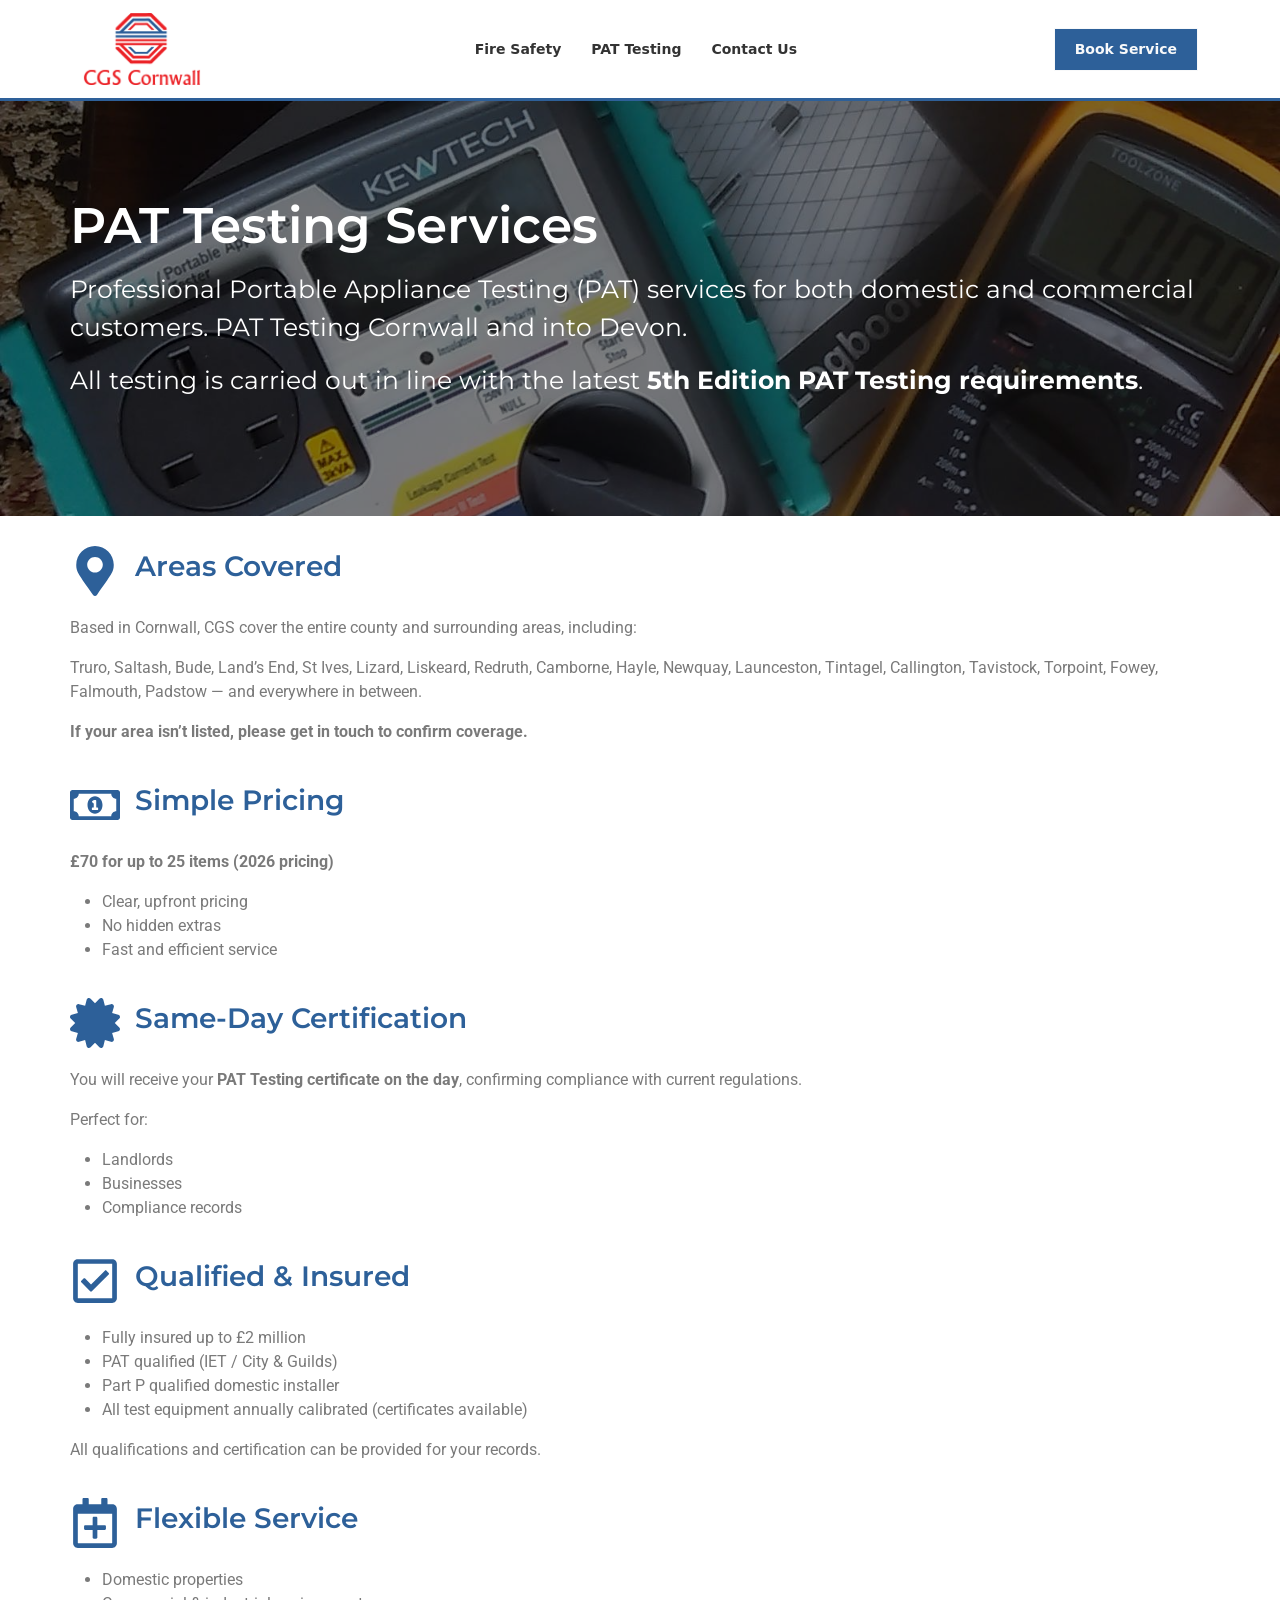
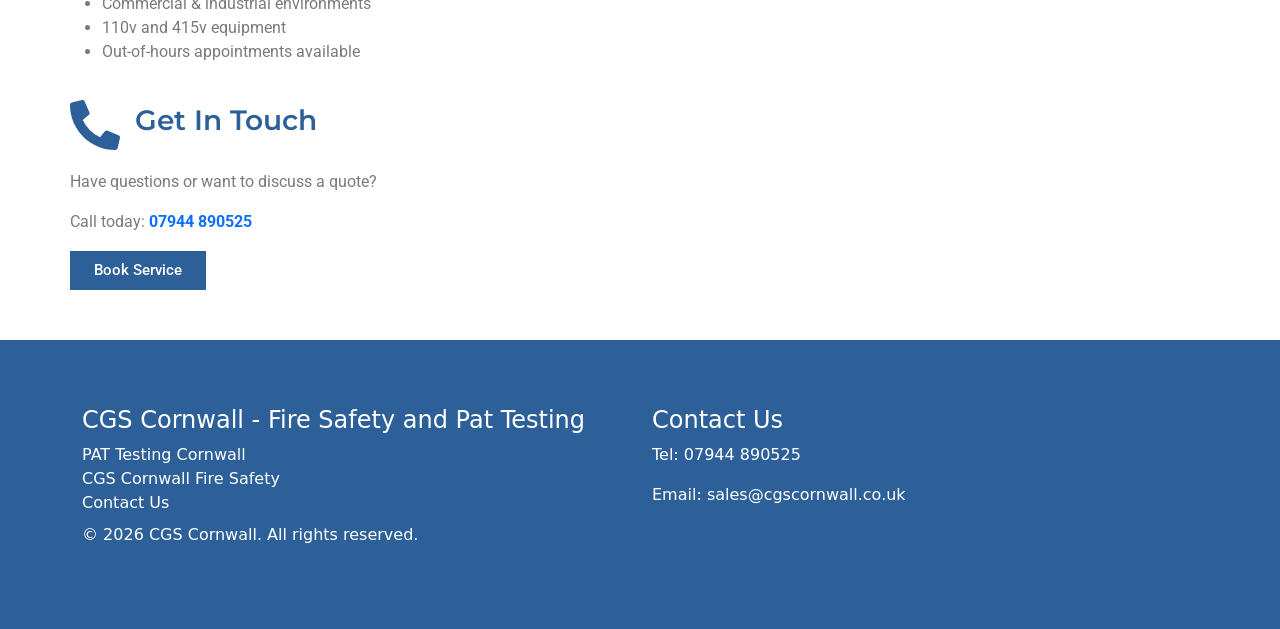
<file: pat-testing-cornwall/index.html>
<!DOCTYPE html>
<html lang="en-US" prefix="og: https://ogp.me/ns#">
<head>
    <meta charset="UTF-8">
    <meta name="viewport" content="width=device-width, initial-scale=1">
    <title>PAT Testing Cornwall - CGS Cornwall</title>
    
<!-- Search Engine Optimization by Rank Math - https://rankmath.com/ -->
<meta name="description" content="Professional Portable Appliance Testing (PAT) for both domestic and commercial customers. PAT Testing Cornwall and into Devon">
<meta name="robots" content="index, follow, max-snippet:-1, max-video-preview:-1, max-image-preview:large">
<link rel="canonical" href="/pat-testing-cornwall/">
<meta property="og:locale" content="en_US">
<meta property="og:type" content="article">
<meta property="og:title" content="PAT Testing Cornwall - CGS Cornwall">
<meta property="og:description" content="Professional Portable Appliance Testing (PAT) for both domestic and commercial customers. PAT Testing Cornwall and into Devon">
<meta property="og:url" content="/pat-testing-cornwall/">
<meta property="og:site_name" content="CGS Cornwall">
<meta property="og:updated_time" content="2026-06-02T22:00:13+00:00">
<meta property="og:image" content="/wp-content/uploads/sites/4/2026/04/Meter-header.jpg">
<meta property="og:image:secure_url" content="/wp-content/uploads/sites/4/2026/04/Meter-header.jpg">
<meta property="og:image:width" content="1600">
<meta property="og:image:height" content="896">
<meta property="og:image:alt" content="PAT Testing Cornwall">
<meta property="og:image:type" content="image/jpeg">
<meta property="article:published_time" content="2026-04-18T10:39:57+00:00">
<meta property="article:modified_time" content="2026-06-02T22:00:13+00:00">
<meta name="twitter:card" content="summary_large_image">
<meta name="twitter:title" content="PAT Testing Cornwall - CGS Cornwall">
<meta name="twitter:description" content="Professional Portable Appliance Testing (PAT) for both domestic and commercial customers. PAT Testing Cornwall and into Devon">
<meta name="twitter:image" content="/wp-content/uploads/sites/4/2026/04/Meter-header.jpg">
<meta name="twitter:label1" content="Time to read">
<meta name="twitter:data1" content="Less than a minute">
<script type="application/ld+json" class="rank-math-schema">{"@context":"https://schema.org","@graph":[{"@type":["Person","Organization"],"@id":"/#person","name":"CGS Cornwall"},{"@type":"WebSite","@id":"/#website","url":"/","name":"CGS Cornwall","publisher":{"@id":"/#person"},"inLanguage":"en-US"},{"@type":"ImageObject","@id":"/wp-content/uploads/sites/4/2026/04/Meter-header.jpg","url":"/wp-content/uploads/sites/4/2026/04/Meter-header.jpg","width":"1600","height":"896","inLanguage":"en-US"},{"@type":"WebPage","@id":"/pat-testing-cornwall/#webpage","url":"/pat-testing-cornwall/","name":"PAT Testing Cornwall - CGS Cornwall","datePublished":"2026-04-18T10:39:57+00:00","dateModified":"2026-06-02T22:00:13+00:00","isPartOf":{"@id":"/#website"},"primaryImageOfPage":{"@id":"/wp-content/uploads/sites/4/2026/04/Meter-header.jpg"},"inLanguage":"en-US"},{"@type":"Person","@id":"/author/siteadmin/","name":"siteadmin","url":"/author/siteadmin/","image":{"@type":"ImageObject","@id":"https://secure.gravatar.com/avatar/619f2c4a731f87add0a52c7ad72b94a2e583b73774dfcde82845cf2b97595c12?s=96&amp;d=mm&amp;r=g","url":"https://secure.gravatar.com/avatar/619f2c4a731f87add0a52c7ad72b94a2e583b73774dfcde82845cf2b97595c12?s=96&amp;d=mm&amp;r=g","caption":"siteadmin","inLanguage":"en-US"},"sameAs":["http://cms.theideacrowd.co.uk"]},{"@type":"Article","headline":"PAT Testing Cornwall - CGS Cornwall","keywords":"PAT Testing Cornwall","datePublished":"2026-04-18T10:39:57+00:00","dateModified":"2026-06-02T22:00:13+00:00","author":{"@id":"/author/siteadmin/","name":"siteadmin"},"publisher":{"@id":"/#person"},"description":"Professional Portable Appliance Testing (PAT) for both domestic and commercial customers. PAT Testing Cornwall and into Devon","name":"PAT Testing Cornwall - CGS Cornwall","@id":"/pat-testing-cornwall/#richSnippet","isPartOf":{"@id":"/pat-testing-cornwall/#webpage"},"image":{"@id":"/wp-content/uploads/sites/4/2026/04/Meter-header.jpg"},"inLanguage":"en-US","mainEntityOfPage":{"@id":"/pat-testing-cornwall/#webpage"}}]}</script>
<!-- /Rank Math WordPress SEO plugin -->

<link rel="dns-prefetch" href="//cdn.jsdelivr.net">
<style id="wp-img-auto-sizes-contain-inline-css">
img:is([sizes=auto i],[sizes^="auto," i]){contain-intrinsic-size:3000px 1500px}
/*# sourceURL=wp-img-auto-sizes-contain-inline-css */
</style>
<link rel="stylesheet" id="formidable-css" href="/wp-content/plugins/formidable/css/formidableforms4.css?ver=611953" media="all">
<style id="wp-emoji-styles-inline-css">

	img.wp-smiley, img.emoji {
		display: inline !important;
		border: none !important;
		box-shadow: none !important;
		height: 1em !important;
		width: 1em !important;
		margin: 0 0.07em !important;
		vertical-align: -0.1em !important;
		background: none !important;
		padding: 0 !important;
	}
/*# sourceURL=wp-emoji-styles-inline-css */
</style>
<style id="classic-theme-styles-inline-css">
/*! This file is auto-generated */
.wp-block-button__link{color:#fff;background-color:#32373c;border-radius:9999px;box-shadow:none;text-decoration:none;padding:calc(.667em + 2px) calc(1.333em + 2px);font-size:1.125em}.wp-block-file__button{background:#32373c;color:#fff;text-decoration:none}
/*# sourceURL=/wp-includes/css/classic-themes.min.css */
</style>
<style id="global-styles-inline-css">
:root{--wp--preset--aspect-ratio--square: 1;--wp--preset--aspect-ratio--4-3: 4/3;--wp--preset--aspect-ratio--3-4: 3/4;--wp--preset--aspect-ratio--3-2: 3/2;--wp--preset--aspect-ratio--2-3: 2/3;--wp--preset--aspect-ratio--16-9: 16/9;--wp--preset--aspect-ratio--9-16: 9/16;--wp--preset--color--black: #000000;--wp--preset--color--cyan-bluish-gray: #abb8c3;--wp--preset--color--white: #ffffff;--wp--preset--color--pale-pink: #f78da7;--wp--preset--color--vivid-red: #cf2e2e;--wp--preset--color--luminous-vivid-orange: #ff6900;--wp--preset--color--luminous-vivid-amber: #fcb900;--wp--preset--color--light-green-cyan: #7bdcb5;--wp--preset--color--vivid-green-cyan: #00d084;--wp--preset--color--pale-cyan-blue: #8ed1fc;--wp--preset--color--vivid-cyan-blue: #0693e3;--wp--preset--color--vivid-purple: #9b51e0;--wp--preset--gradient--vivid-cyan-blue-to-vivid-purple: linear-gradient(135deg,rgb(6,147,227) 0%,rgb(155,81,224) 100%);--wp--preset--gradient--light-green-cyan-to-vivid-green-cyan: linear-gradient(135deg,rgb(122,220,180) 0%,rgb(0,208,130) 100%);--wp--preset--gradient--luminous-vivid-amber-to-luminous-vivid-orange: linear-gradient(135deg,rgb(252,185,0) 0%,rgb(255,105,0) 100%);--wp--preset--gradient--luminous-vivid-orange-to-vivid-red: linear-gradient(135deg,rgb(255,105,0) 0%,rgb(207,46,46) 100%);--wp--preset--gradient--very-light-gray-to-cyan-bluish-gray: linear-gradient(135deg,rgb(238,238,238) 0%,rgb(169,184,195) 100%);--wp--preset--gradient--cool-to-warm-spectrum: linear-gradient(135deg,rgb(74,234,220) 0%,rgb(151,120,209) 20%,rgb(207,42,186) 40%,rgb(238,44,130) 60%,rgb(251,105,98) 80%,rgb(254,248,76) 100%);--wp--preset--gradient--blush-light-purple: linear-gradient(135deg,rgb(255,206,236) 0%,rgb(152,150,240) 100%);--wp--preset--gradient--blush-bordeaux: linear-gradient(135deg,rgb(254,205,165) 0%,rgb(254,45,45) 50%,rgb(107,0,62) 100%);--wp--preset--gradient--luminous-dusk: linear-gradient(135deg,rgb(255,203,112) 0%,rgb(199,81,192) 50%,rgb(65,88,208) 100%);--wp--preset--gradient--pale-ocean: linear-gradient(135deg,rgb(255,245,203) 0%,rgb(182,227,212) 50%,rgb(51,167,181) 100%);--wp--preset--gradient--electric-grass: linear-gradient(135deg,rgb(202,248,128) 0%,rgb(113,206,126) 100%);--wp--preset--gradient--midnight: linear-gradient(135deg,rgb(2,3,129) 0%,rgb(40,116,252) 100%);--wp--preset--font-size--small: 13px;--wp--preset--font-size--medium: 20px;--wp--preset--font-size--large: 36px;--wp--preset--font-size--x-large: 42px;--wp--preset--spacing--20: 0.44rem;--wp--preset--spacing--30: 0.67rem;--wp--preset--spacing--40: 1rem;--wp--preset--spacing--50: 1.5rem;--wp--preset--spacing--60: 2.25rem;--wp--preset--spacing--70: 3.38rem;--wp--preset--spacing--80: 5.06rem;--wp--preset--shadow--natural: 6px 6px 9px rgba(0, 0, 0, 0.2);--wp--preset--shadow--deep: 12px 12px 50px rgba(0, 0, 0, 0.4);--wp--preset--shadow--sharp: 6px 6px 0px rgba(0, 0, 0, 0.2);--wp--preset--shadow--outlined: 6px 6px 0px -3px rgb(255, 255, 255), 6px 6px rgb(0, 0, 0);--wp--preset--shadow--crisp: 6px 6px 0px rgb(0, 0, 0);}:where(body) { margin: 0; }:where(.is-layout-flex){gap: 0.5em;}:where(.is-layout-grid){gap: 0.5em;}body .is-layout-flex{display: flex;}.is-layout-flex{flex-wrap: wrap;align-items: center;}.is-layout-flex > :is(*, div){margin: 0;}body .is-layout-grid{display: grid;}.is-layout-grid > :is(*, div){margin: 0;}body{padding-top: 0px;padding-right: 0px;padding-bottom: 0px;padding-left: 0px;}:root :where(.wp-element-button, .wp-block-button__link){background-color: #32373c;border-width: 0;color: #fff;font-family: inherit;font-size: inherit;font-style: inherit;font-weight: inherit;letter-spacing: inherit;line-height: inherit;padding-top: calc(0.667em + 2px);padding-right: calc(1.333em + 2px);padding-bottom: calc(0.667em + 2px);padding-left: calc(1.333em + 2px);text-decoration: none;text-transform: inherit;}.has-black-color{color: var(--wp--preset--color--black) !important;}.has-cyan-bluish-gray-color{color: var(--wp--preset--color--cyan-bluish-gray) !important;}.has-white-color{color: var(--wp--preset--color--white) !important;}.has-pale-pink-color{color: var(--wp--preset--color--pale-pink) !important;}.has-vivid-red-color{color: var(--wp--preset--color--vivid-red) !important;}.has-luminous-vivid-orange-color{color: var(--wp--preset--color--luminous-vivid-orange) !important;}.has-luminous-vivid-amber-color{color: var(--wp--preset--color--luminous-vivid-amber) !important;}.has-light-green-cyan-color{color: var(--wp--preset--color--light-green-cyan) !important;}.has-vivid-green-cyan-color{color: var(--wp--preset--color--vivid-green-cyan) !important;}.has-pale-cyan-blue-color{color: var(--wp--preset--color--pale-cyan-blue) !important;}.has-vivid-cyan-blue-color{color: var(--wp--preset--color--vivid-cyan-blue) !important;}.has-vivid-purple-color{color: var(--wp--preset--color--vivid-purple) !important;}.has-black-background-color{background-color: var(--wp--preset--color--black) !important;}.has-cyan-bluish-gray-background-color{background-color: var(--wp--preset--color--cyan-bluish-gray) !important;}.has-white-background-color{background-color: var(--wp--preset--color--white) !important;}.has-pale-pink-background-color{background-color: var(--wp--preset--color--pale-pink) !important;}.has-vivid-red-background-color{background-color: var(--wp--preset--color--vivid-red) !important;}.has-luminous-vivid-orange-background-color{background-color: var(--wp--preset--color--luminous-vivid-orange) !important;}.has-luminous-vivid-amber-background-color{background-color: var(--wp--preset--color--luminous-vivid-amber) !important;}.has-light-green-cyan-background-color{background-color: var(--wp--preset--color--light-green-cyan) !important;}.has-vivid-green-cyan-background-color{background-color: var(--wp--preset--color--vivid-green-cyan) !important;}.has-pale-cyan-blue-background-color{background-color: var(--wp--preset--color--pale-cyan-blue) !important;}.has-vivid-cyan-blue-background-color{background-color: var(--wp--preset--color--vivid-cyan-blue) !important;}.has-vivid-purple-background-color{background-color: var(--wp--preset--color--vivid-purple) !important;}.has-black-border-color{border-color: var(--wp--preset--color--black) !important;}.has-cyan-bluish-gray-border-color{border-color: var(--wp--preset--color--cyan-bluish-gray) !important;}.has-white-border-color{border-color: var(--wp--preset--color--white) !important;}.has-pale-pink-border-color{border-color: var(--wp--preset--color--pale-pink) !important;}.has-vivid-red-border-color{border-color: var(--wp--preset--color--vivid-red) !important;}.has-luminous-vivid-orange-border-color{border-color: var(--wp--preset--color--luminous-vivid-orange) !important;}.has-luminous-vivid-amber-border-color{border-color: var(--wp--preset--color--luminous-vivid-amber) !important;}.has-light-green-cyan-border-color{border-color: var(--wp--preset--color--light-green-cyan) !important;}.has-vivid-green-cyan-border-color{border-color: var(--wp--preset--color--vivid-green-cyan) !important;}.has-pale-cyan-blue-border-color{border-color: var(--wp--preset--color--pale-cyan-blue) !important;}.has-vivid-cyan-blue-border-color{border-color: var(--wp--preset--color--vivid-cyan-blue) !important;}.has-vivid-purple-border-color{border-color: var(--wp--preset--color--vivid-purple) !important;}.has-vivid-cyan-blue-to-vivid-purple-gradient-background{background: var(--wp--preset--gradient--vivid-cyan-blue-to-vivid-purple) !important;}.has-light-green-cyan-to-vivid-green-cyan-gradient-background{background: var(--wp--preset--gradient--light-green-cyan-to-vivid-green-cyan) !important;}.has-luminous-vivid-amber-to-luminous-vivid-orange-gradient-background{background: var(--wp--preset--gradient--luminous-vivid-amber-to-luminous-vivid-orange) !important;}.has-luminous-vivid-orange-to-vivid-red-gradient-background{background: var(--wp--preset--gradient--luminous-vivid-orange-to-vivid-red) !important;}.has-very-light-gray-to-cyan-bluish-gray-gradient-background{background: var(--wp--preset--gradient--very-light-gray-to-cyan-bluish-gray) !important;}.has-cool-to-warm-spectrum-gradient-background{background: var(--wp--preset--gradient--cool-to-warm-spectrum) !important;}.has-blush-light-purple-gradient-background{background: var(--wp--preset--gradient--blush-light-purple) !important;}.has-blush-bordeaux-gradient-background{background: var(--wp--preset--gradient--blush-bordeaux) !important;}.has-luminous-dusk-gradient-background{background: var(--wp--preset--gradient--luminous-dusk) !important;}.has-pale-ocean-gradient-background{background: var(--wp--preset--gradient--pale-ocean) !important;}.has-electric-grass-gradient-background{background: var(--wp--preset--gradient--electric-grass) !important;}.has-midnight-gradient-background{background: var(--wp--preset--gradient--midnight) !important;}.has-small-font-size{font-size: var(--wp--preset--font-size--small) !important;}.has-medium-font-size{font-size: var(--wp--preset--font-size--medium) !important;}.has-large-font-size{font-size: var(--wp--preset--font-size--large) !important;}.has-x-large-font-size{font-size: var(--wp--preset--font-size--x-large) !important;}
:root :where(.wp-block-icon svg){width: 24px;}
:where(.wp-block-post-template.is-layout-flex){gap: 1.25em;}:where(.wp-block-post-template.is-layout-grid){gap: 1.25em;}
:where(.wp-block-term-template.is-layout-flex){gap: 1.25em;}:where(.wp-block-term-template.is-layout-grid){gap: 1.25em;}
:where(.wp-block-columns.is-layout-flex){gap: 2em;}:where(.wp-block-columns.is-layout-grid){gap: 2em;}
:root :where(.wp-block-pullquote){font-size: 1.5em;line-height: 1.6;}
/*# sourceURL=global-styles-inline-css */
</style>
<link rel="stylesheet" id="bootstrap-css-css" href="https://cdn.jsdelivr.net/npm/bootstrap@5.3.2/dist/css/bootstrap.min.css?ver=5.3.2" media="all">
<link rel="stylesheet" id="myportfolio-style-css" href="/wp-content/themes/cgs-cornwall/style.css?ver=1776766553" media="all">
<link rel="stylesheet" id="elementor-frontend-css" href="/wp-content/plugins/elementor/assets/css/frontend.min.css?ver=4.1.1" media="all">
<link rel="stylesheet" id="elementor-post-3-css" href="/wp-content/uploads/sites/4/elementor/css/post-3.css?ver=1780346641" media="all">
<link rel="stylesheet" id="widget-heading-css" href="/wp-content/plugins/elementor/assets/css/widget-heading.min.css?ver=4.1.1" media="all">
<link rel="stylesheet" id="widget-icon-box-css" href="/wp-content/plugins/elementor/assets/css/widget-icon-box.min.css?ver=4.1.1" media="all">
<link rel="stylesheet" id="elementor-post-28-css" href="/wp-content/uploads/sites/4/elementor/css/post-28.css?ver=1780437612" media="all">
<link rel="stylesheet" id="elementor-gf-roboto-css" href="https://fonts.googleapis.com/css?family=Roboto:100,100italic,200,200italic,300,300italic,400,400italic,500,500italic,600,600italic,700,700italic,800,800italic,900,900italic&amp;display=auto" media="all">
<link rel="stylesheet" id="elementor-gf-robotoslab-css" href="https://fonts.googleapis.com/css?family=Roboto+Slab:100,100italic,200,200italic,300,300italic,400,400italic,500,500italic,600,600italic,700,700italic,800,800italic,900,900italic&amp;display=auto" media="all">
<link rel="stylesheet" id="elementor-gf-montserrat-css" href="https://fonts.googleapis.com/css?family=Montserrat:100,100italic,200,200italic,300,300italic,400,400italic,500,500italic,600,600italic,700,700italic,800,800italic,900,900italic&amp;display=auto" media="all">
<script id="jquery-core-js" src="/wp-includes/js/jquery/jquery.min.js?ver=3.7.1"></script>
<script id="jquery-migrate-js" src="/wp-includes/js/jquery/jquery-migrate.min.js?ver=3.4.1"></script>
<link rel="https://api.w.org/" href="/wp-json/"><link rel="alternate" title="JSON" type="application/json" href="/wp-json/wp/v2/pages/28"><link rel="EditURI" type="application/rsd+xml" title="RSD" href="/xmlrpc.php?rsd">
<meta name="generator" content="WordPress 7.0">
<link rel="shortlink" href="/?p=28">
<meta name="generator" content="Elementor 4.1.1; features: e_font_icon_svg, additional_custom_breakpoints; settings: css_print_method-external, google_font-enabled, font_display-auto">
			<style>
				.e-con.e-parent:nth-of-type(n+4):not(.e-lazyloaded):not(.e-no-lazyload),
				.e-con.e-parent:nth-of-type(n+4):not(.e-lazyloaded):not(.e-no-lazyload) * {
					background-image: none !important;
				}
				@media screen and (max-height: 1024px) {
					.e-con.e-parent:nth-of-type(n+3):not(.e-lazyloaded):not(.e-no-lazyload),
					.e-con.e-parent:nth-of-type(n+3):not(.e-lazyloaded):not(.e-no-lazyload) * {
						background-image: none !important;
					}
				}
				@media screen and (max-height: 640px) {
					.e-con.e-parent:nth-of-type(n+2):not(.e-lazyloaded):not(.e-no-lazyload),
					.e-con.e-parent:nth-of-type(n+2):not(.e-lazyloaded):not(.e-no-lazyload) * {
						background-image: none !important;
					}
				}
			</style>
			<link rel="icon" href="/wp-content/uploads/sites/4/2026/06/cropped-CGS-icon-32x32.png" sizes="32x32">
<link rel="icon" href="/wp-content/uploads/sites/4/2026/06/cropped-CGS-icon-192x192.png" sizes="192x192">
<link rel="apple-touch-icon" href="/wp-content/uploads/sites/4/2026/06/cropped-CGS-icon-180x180.png">
<meta name="msapplication-TileImage" content="/wp-content/uploads/sites/4/2026/06/cropped-CGS-icon-270x270.png">
    <link href="https://fonts.googleapis.com/css2?family=Space+Grotesk:wght@400;500;600&amp;display=swap" rel="stylesheet">
    <link rel="stylesheet" href="https://cdnjs.cloudflare.com/ajax/libs/font-awesome/6.5.1/css/all.min.css">
</head>
<body class="wp-singular page-template-default page page-id-28 wp-theme-cgs-cornwall elementor-default elementor-kit-3 elementor-page elementor-page-28">

<header>
    <nav class="navbar navbar-expand-sm fixed-top">
      <div class="container d-flex justify-content-between align-items-center">
        <a class="navbar-brand" href="/">
          <img src="/wp-content/themes/cgs-cornwall/assets/CGS-Logo.png" width="120" alt="CGS Cornwall Logo">
        </a>
        <button class="navbar-toggler ms-auto" type="button" data-bs-toggle="collapse" data-bs-target="#navMenu">
          <span class="navbar-toggler-icon"></span>
        </button>
        <div class="collapse navbar-collapse text-center" id="navMenu">
          <ul id="menu-header-menu" class="navbar-nav"><li id="menu-item-34" class="menu-item menu-item-type-post_type menu-item-object-page menu-item-34"><a href="/cgs-cornwall-fire-safety/">Fire Safety</a></li>
<li id="menu-item-36" class="menu-item menu-item-type-post_type menu-item-object-page current-menu-item page_item page-item-28 current_page_item menu-item-36"><a href="/pat-testing-cornwall/" aria-current="page">PAT Testing</a></li>
<li id="menu-item-35" class="menu-item menu-item-type-post_type menu-item-object-page menu-item-35"><a href="/contact-us/">Contact Us</a></li>
</ul>        </div>
        <div class="d-flex flex-column align-items-end">
          <a href="/contact-us" class="header-contact btn btn-outline-light d-none d-sm-inline-block">
            Book Service
          </a>
        </div>
      </div>
    </nav>
</header>
<div class="">
<main class="">
    		<div data-elementor-type="wp-page" data-elementor-id="28" class="elementor elementor-28">
				<div class="elementor-element elementor-element-3c96d28 e-flex e-con-boxed e-con e-parent" data-id="3c96d28" data-element_type="container" data-e-type="container" data-settings='{"background_background":"classic"}'>
					<div class="e-con-inner">
				<div class="elementor-element elementor-element-28e8afa elementor-widget elementor-widget-heading" data-id="28e8afa" data-element_type="widget" data-e-type="widget" data-widget_type="heading.default">
					<h1 class="elementor-heading-title elementor-size-default">PAT Testing Services</h1>				</div>
				<div class="elementor-element elementor-element-78392f3 elementor-widget elementor-widget-text-editor" data-id="78392f3" data-element_type="widget" data-e-type="widget" data-widget_type="text-editor.default">
									<p data-start="227" data-end="357">Professional Portable Appliance Testing (PAT) services for both domestic and commercial customers. PAT Testing Cornwall and into Devon.</p><p data-start="359" data-end="451"><a href="https://www.hse.gov.uk/electricity/faq-portable-appliance-testing.htm" target="_blank" rel="noopener">All testing is carried out in line with the latest <strong data-start="410" data-end="450">5th Edition PAT Testing requirements</strong></a>.</p>								</div>
					</div>
				</div>
		<div class="elementor-element elementor-element-ab645b6 e-flex e-con-boxed e-con e-parent" data-id="ab645b6" data-element_type="container" data-e-type="container">
					<div class="e-con-inner">
				<div class="elementor-element elementor-element-653496d elementor-position-inline-start elementor-view-default elementor-mobile-position-block-start elementor-widget elementor-widget-icon-box" data-id="653496d" data-element_type="widget" data-e-type="widget" data-widget_type="icon-box.default">
							<div class="elementor-icon-box-wrapper">

						<div class="elementor-icon-box-icon">
				<span class="elementor-icon">
				<svg aria-hidden="true" class="e-font-icon-svg e-fas-map-marker-alt" viewbox="0 0 384 512" xmlns="http://www.w3.org/2000/svg"><path d="M172.268 501.67C26.97 291.031 0 269.413 0 192 0 85.961 85.961 0 192 0s192 85.961 192 192c0 77.413-26.97 99.031-172.268 309.67-9.535 13.774-29.93 13.773-39.464 0zM192 272c44.183 0 80-35.817 80-80s-35.817-80-80-80-80 35.817-80 80 35.817 80 80 80z"></path></svg>				</span>
			</div>
			
						<div class="elementor-icon-box-content">

									<h3 class="elementor-icon-box-title">
						<span>
							Areas Covered						</span>
					</h3>
				
				
			</div>
			
		</div>
						</div>
				<div class="elementor-element elementor-element-f64920b elementor-widget elementor-widget-text-editor" data-id="f64920b" data-element_type="widget" data-e-type="widget" data-widget_type="text-editor.default">
									<p data-start="479" data-end="558">Based in Cornwall, CGS cover the entire county and surrounding areas, including:</p><p data-start="560" data-end="764">Truro, Saltash, Bude, Land&rsquo;s End, St Ives, Lizard, Liskeard, Redruth, Camborne, Hayle, Newquay, Launceston, Tintagel, Callington, Tavistock, Torpoint, Fowey, Falmouth, Padstow &mdash; and everywhere in between.</p><p data-start="766" data-end="836"><strong>If your area isn&rsquo;t listed, please get in touch to confirm coverage.</strong></p>								</div>
					</div>
				</div>
		<div class="elementor-element elementor-element-5f77728 e-flex e-con-boxed e-con e-parent" data-id="5f77728" data-element_type="container" data-e-type="container">
					<div class="e-con-inner">
				<div class="elementor-element elementor-element-494d37f elementor-position-inline-start elementor-view-default elementor-mobile-position-block-start elementor-widget elementor-widget-icon-box" data-id="494d37f" data-element_type="widget" data-e-type="widget" data-widget_type="icon-box.default">
							<div class="elementor-icon-box-wrapper">

						<div class="elementor-icon-box-icon">
				<span class="elementor-icon">
				<svg aria-hidden="true" class="e-font-icon-svg e-far-money-bill-alt" viewbox="0 0 640 512" xmlns="http://www.w3.org/2000/svg"><path d="M320 144c-53.02 0-96 50.14-96 112 0 61.85 42.98 112 96 112 53 0 96-50.13 96-112 0-61.86-42.98-112-96-112zm40 168c0 4.42-3.58 8-8 8h-64c-4.42 0-8-3.58-8-8v-16c0-4.42 3.58-8 8-8h16v-55.44l-.47.31a7.992 7.992 0 0 1-11.09-2.22l-8.88-13.31a7.992 7.992 0 0 1 2.22-11.09l15.33-10.22a23.99 23.99 0 0 1 13.31-4.03H328c4.42 0 8 3.58 8 8v88h16c4.42 0 8 3.58 8 8v16zM608 64H32C14.33 64 0 78.33 0 96v320c0 17.67 14.33 32 32 32h576c17.67 0 32-14.33 32-32V96c0-17.67-14.33-32-32-32zm-16 272c-35.35 0-64 28.65-64 64H112c0-35.35-28.65-64-64-64V176c35.35 0 64-28.65 64-64h416c0 35.35 28.65 64 64 64v160z"></path></svg>				</span>
			</div>
			
						<div class="elementor-icon-box-content">

									<h3 class="elementor-icon-box-title">
						<span>
							Simple Pricing						</span>
					</h3>
				
				
			</div>
			
		</div>
						</div>
				<div class="elementor-element elementor-element-d97ffbd elementor-widget elementor-widget-text-editor" data-id="d97ffbd" data-element_type="widget" data-e-type="widget" data-widget_type="text-editor.default">
									<p data-start="865" data-end="909"><strong data-start="868" data-end="909">&pound;70 for up to 25 items (2026 pricing)</strong></p><ul data-start="911" data-end="989"><li data-section-id="pv6kfl" data-start="911" data-end="937">Clear, upfront pricing</li><li data-section-id="1vdwka2" data-start="938" data-end="958">No hidden extras</li><li data-section-id="gjbsfb" data-start="959" data-end="989">Fast and efficient service</li></ul>								</div>
					</div>
				</div>
		<div class="elementor-element elementor-element-5bf4bfe e-flex e-con-boxed e-con e-parent" data-id="5bf4bfe" data-element_type="container" data-e-type="container">
					<div class="e-con-inner">
				<div class="elementor-element elementor-element-fefd239 elementor-position-inline-start elementor-view-default elementor-mobile-position-block-start elementor-widget elementor-widget-icon-box" data-id="fefd239" data-element_type="widget" data-e-type="widget" data-widget_type="icon-box.default">
							<div class="elementor-icon-box-wrapper">

						<div class="elementor-icon-box-icon">
				<span class="elementor-icon">
				<svg aria-hidden="true" class="e-font-icon-svg e-fas-certificate" viewbox="0 0 512 512" xmlns="http://www.w3.org/2000/svg"><path d="M458.622 255.92l45.985-45.005c13.708-12.977 7.316-36.039-10.664-40.339l-62.65-15.99 17.661-62.015c4.991-17.838-11.829-34.663-29.661-29.671l-61.994 17.667-15.984-62.671C337.085.197 313.765-6.276 300.99 7.228L256 53.57 211.011 7.229c-12.63-13.351-36.047-7.234-40.325 10.668l-15.984 62.671-61.995-17.667C74.87 57.907 58.056 74.738 63.046 92.572l17.661 62.015-62.65 15.99C.069 174.878-6.31 197.944 7.392 210.915l45.985 45.005-45.985 45.004c-13.708 12.977-7.316 36.039 10.664 40.339l62.65 15.99-17.661 62.015c-4.991 17.838 11.829 34.663 29.661 29.671l61.994-17.667 15.984 62.671c4.439 18.575 27.696 24.018 40.325 10.668L256 458.61l44.989 46.001c12.5 13.488 35.987 7.486 40.325-10.668l15.984-62.671 61.994 17.667c17.836 4.994 34.651-11.837 29.661-29.671l-17.661-62.015 62.65-15.99c17.987-4.302 24.366-27.367 10.664-40.339l-45.984-45.004z"></path></svg>				</span>
			</div>
			
						<div class="elementor-icon-box-content">

									<h3 class="elementor-icon-box-title">
						<span>
							Same-Day Certification						</span>
					</h3>
				
				
			</div>
			
		</div>
						</div>
				<div class="elementor-element elementor-element-b49989e elementor-widget elementor-widget-text-editor" data-id="b49989e" data-element_type="widget" data-e-type="widget" data-widget_type="text-editor.default">
									<p data-start="1026" data-end="1135">You will receive your <strong data-start="1048" data-end="1086">PAT Testing certificate on the day</strong>, confirming compliance with current regulations.</p><p data-start="1137" data-end="1149">Perfect for:</p><ul data-start="1150" data-end="1201"><li data-section-id="eqy0x5" data-start="1150" data-end="1163">Landlords</li><li data-section-id="8evzi0" data-start="1164" data-end="1178">Businesses</li><li data-section-id="1nkgt8r" data-start="1179" data-end="1201">Compliance records</li></ul>								</div>
					</div>
				</div>
		<div class="elementor-element elementor-element-8cfaa56 e-flex e-con-boxed e-con e-parent" data-id="8cfaa56" data-element_type="container" data-e-type="container">
					<div class="e-con-inner">
				<div class="elementor-element elementor-element-ab87800 elementor-position-inline-start elementor-view-default elementor-mobile-position-block-start elementor-widget elementor-widget-icon-box" data-id="ab87800" data-element_type="widget" data-e-type="widget" data-widget_type="icon-box.default">
							<div class="elementor-icon-box-wrapper">

						<div class="elementor-icon-box-icon">
				<span class="elementor-icon">
				<svg aria-hidden="true" class="e-font-icon-svg e-far-check-square" viewbox="0 0 448 512" xmlns="http://www.w3.org/2000/svg"><path d="M400 32H48C21.49 32 0 53.49 0 80v352c0 26.51 21.49 48 48 48h352c26.51 0 48-21.49 48-48V80c0-26.51-21.49-48-48-48zm0 400H48V80h352v352zm-35.864-241.724L191.547 361.48c-4.705 4.667-12.303 4.637-16.97-.068l-90.781-91.516c-4.667-4.705-4.637-12.303.069-16.971l22.719-22.536c4.705-4.667 12.303-4.637 16.97.069l59.792 60.277 141.352-140.216c4.705-4.667 12.303-4.637 16.97.068l22.536 22.718c4.667 4.706 4.637 12.304-.068 16.971z"></path></svg>				</span>
			</div>
			
						<div class="elementor-icon-box-content">

									<h3 class="elementor-icon-box-title">
						<span>
							Qualified &amp; Insured						</span>
					</h3>
				
				
			</div>
			
		</div>
						</div>
				<div class="elementor-element elementor-element-3fd2b8c elementor-widget elementor-widget-text-editor" data-id="3fd2b8c" data-element_type="widget" data-e-type="widget" data-widget_type="text-editor.default">
									<ul data-start="1236" data-end="1418"><li data-section-id="15otnrn" data-start="1236" data-end="1270">Fully insured up to &pound;2 million</li><li data-section-id="8l8ljo" data-start="1271" data-end="1310">PAT qualified (IET / City &amp; Guilds)</li><li data-section-id="kdm9tl" data-start="1311" data-end="1350">Part P qualified domestic installer</li><li data-section-id="f9d0f8" data-start="1351" data-end="1418">All test equipment annually calibrated (certificates available)</li></ul><p data-start="1420" data-end="1493">All qualifications and certification can be provided for your records.</p>								</div>
					</div>
				</div>
		<div class="elementor-element elementor-element-4d999cf e-flex e-con-boxed e-con e-parent" data-id="4d999cf" data-element_type="container" data-e-type="container">
					<div class="e-con-inner">
				<div class="elementor-element elementor-element-ccee225 elementor-position-inline-start elementor-view-default elementor-mobile-position-block-start elementor-widget elementor-widget-icon-box" data-id="ccee225" data-element_type="widget" data-e-type="widget" data-widget_type="icon-box.default">
							<div class="elementor-icon-box-wrapper">

						<div class="elementor-icon-box-icon">
				<span class="elementor-icon">
				<svg aria-hidden="true" class="e-font-icon-svg e-far-calendar-plus" viewbox="0 0 448 512" xmlns="http://www.w3.org/2000/svg"><path d="M336 292v24c0 6.6-5.4 12-12 12h-76v76c0 6.6-5.4 12-12 12h-24c-6.6 0-12-5.4-12-12v-76h-76c-6.6 0-12-5.4-12-12v-24c0-6.6 5.4-12 12-12h76v-76c0-6.6 5.4-12 12-12h24c6.6 0 12 5.4 12 12v76h76c6.6 0 12 5.4 12 12zm112-180v352c0 26.5-21.5 48-48 48H48c-26.5 0-48-21.5-48-48V112c0-26.5 21.5-48 48-48h48V12c0-6.6 5.4-12 12-12h40c6.6 0 12 5.4 12 12v52h128V12c0-6.6 5.4-12 12-12h40c6.6 0 12 5.4 12 12v52h48c26.5 0 48 21.5 48 48zm-48 346V160H48v298c0 3.3 2.7 6 6 6h340c3.3 0 6-2.7 6-6z"></path></svg>				</span>
			</div>
			
						<div class="elementor-icon-box-content">

									<h3 class="elementor-icon-box-title">
						<span>
							Flexible Service						</span>
					</h3>
				
				
			</div>
			
		</div>
						</div>
				<div class="elementor-element elementor-element-89d4541 elementor-widget elementor-widget-text-editor" data-id="89d4541" data-element_type="widget" data-e-type="widget" data-widget_type="text-editor.default">
									<ul data-start="1236" data-end="1418"><li data-section-id="nxx6xz" data-start="1523" data-end="1546">Domestic properties</li><li data-section-id="p9yz1v" data-start="1547" data-end="1587">Commercial &amp; industrial environments</li><li data-section-id="75e409" data-start="1588" data-end="1615">110v and 415v equipment</li><li data-section-id="tu6x95" data-start="1616" data-end="1655">Out-of-hours appointments available</li></ul>								</div>
					</div>
				</div>
		<div class="elementor-element elementor-element-8e13fad e-flex e-con-boxed e-con e-parent" data-id="8e13fad" data-element_type="container" data-e-type="container">
					<div class="e-con-inner">
				<div class="elementor-element elementor-element-ac15d8d elementor-position-inline-start elementor-view-default elementor-mobile-position-block-start elementor-widget elementor-widget-icon-box" data-id="ac15d8d" data-element_type="widget" data-e-type="widget" data-widget_type="icon-box.default">
							<div class="elementor-icon-box-wrapper">

						<div class="elementor-icon-box-icon">
				<span class="elementor-icon">
				<svg aria-hidden="true" class="e-font-icon-svg e-fas-phone-alt" viewbox="0 0 512 512" xmlns="http://www.w3.org/2000/svg"><path d="M497.39 361.8l-112-48a24 24 0 0 0-28 6.9l-49.6 60.6A370.66 370.66 0 0 1 130.6 204.11l60.6-49.6a23.94 23.94 0 0 0 6.9-28l-48-112A24.16 24.16 0 0 0 122.6.61l-104 24A24 24 0 0 0 0 48c0 256.5 207.9 464 464 464a24 24 0 0 0 23.4-18.6l24-104a24.29 24.29 0 0 0-14.01-27.6z"></path></svg>				</span>
			</div>
			
						<div class="elementor-icon-box-content">

									<h3 class="elementor-icon-box-title">
						<span>
							Get In Touch						</span>
					</h3>
				
				
			</div>
			
		</div>
						</div>
				<div class="elementor-element elementor-element-ea684e9 elementor-widget elementor-widget-text-editor" data-id="ea684e9" data-element_type="widget" data-e-type="widget" data-widget_type="text-editor.default">
									<p data-start="1967" data-end="2012">Have questions or want to discuss a quote?</p><p data-start="2014" data-end="2025">Call today: <a href="tel:07944%20890525"><strong data-start="2027" data-end="2043">07944 890525</strong></a></p>								</div>
				<div class="elementor-element elementor-element-0ea3774 elementor-mobile-align-justify elementor-widget-mobile__width-inherit elementor-widget elementor-widget-button" data-id="0ea3774" data-element_type="widget" data-e-type="widget" data-widget_type="button.default">
										<a class="elementor-button elementor-button-link elementor-size-sm" href="/contact-us/">
						<span class="elementor-button-content-wrapper">
									<span class="elementor-button-text">Book Service</span>
					</span>
					</a>
								</div>
					</div>
				</div>
				</div>
		</main>

<footer>
    <div class="container py-3">
        <div class="row">
            <div class="col-12 col-md-6 mb-3 mb-md-0">
                <h4>CGS Cornwall - Fire Safety and Pat Testing</h4>
                <ul id="menu-footer-menu-links" class="navbar-nav"><li id="menu-item-92" class="menu-item menu-item-type-post_type menu-item-object-page current-menu-item page_item page-item-28 current_page_item menu-item-92"><a href="/pat-testing-cornwall/" aria-current="page">PAT Testing Cornwall</a></li>
<li id="menu-item-93" class="menu-item menu-item-type-post_type menu-item-object-page menu-item-93"><a href="/cgs-cornwall-fire-safety/">CGS Cornwall Fire Safety</a></li>
<li id="menu-item-94" class="menu-item menu-item-type-post_type menu-item-object-page menu-item-94"><a href="/contact-us/">Contact Us</a></li>
</ul>            </div>
            <div class="col-12 col-md-6 mb-3 mb-md-0">
                <h4>Contact Us</h4>
                <p>Tel: <a href="tel:07944%20890525">07944 890525</a></p>
                <p>Email: <a href="mailto:sales@cgscornwall.co.uk">sales@cgscornwall.co.uk</a></p>
            </div>
        </div>
        <p>&copy; 2026 CGS Cornwall. All rights reserved.</p>
    </div>
</footer>
<script type="speculationrules">
{"prefetch":[{"source":"document","where":{"and":[{"href_matches":"/cgs-cornwall/*"},{"not":{"href_matches":["/cgs-cornwall/wp-*.php","/cgs-cornwall/wp-admin/*","/cgs-cornwall/wp-content/uploads/sites/4/*","/cgs-cornwall/wp-content/*","/cgs-cornwall/wp-content/plugins/*","/cgs-cornwall/wp-content/themes/cgs-cornwall/*","/cgs-cornwall/*\\?(.+)"]}},{"not":{"selector_matches":"a[rel~=\"nofollow\"]"}},{"not":{"selector_matches":".no-prefetch, .no-prefetch a"}}]},"eagerness":"conservative"}]}
</script>
			<script>
				const lazyloadRunObserver = () => {
					const lazyloadBackgrounds = document.querySelectorAll( `.e-con.e-parent:not(.e-lazyloaded)` );
					const lazyloadBackgroundObserver = new IntersectionObserver( ( entries ) => {
						entries.forEach( ( entry ) => {
							if ( entry.isIntersecting ) {
								let lazyloadBackground = entry.target;
								if( lazyloadBackground ) {
									lazyloadBackground.classList.add( 'e-lazyloaded' );
								}
								lazyloadBackgroundObserver.unobserve( entry.target );
							}
						});
					}, { rootMargin: '200px 0px 200px 0px' } );
					lazyloadBackgrounds.forEach( ( lazyloadBackground ) => {
						lazyloadBackgroundObserver.observe( lazyloadBackground );
					} );
				};
				const events = [
					'DOMContentLoaded',
					'elementor/lazyload/observe',
				];
				events.forEach( ( event ) => {
					document.addEventListener( event, lazyloadRunObserver );
				} );
			</script>
			<script id="bootstrap-js-js" src="https://cdn.jsdelivr.net/npm/bootstrap@5.3.2/dist/js/bootstrap.bundle.min.js?ver=5.3.2"></script>
<script id="elementor-webpack-runtime-js" src="/wp-content/plugins/elementor/assets/js/webpack.runtime.min.js?ver=4.1.1"></script>
<script id="elementor-frontend-modules-js" src="/wp-content/plugins/elementor/assets/js/frontend-modules.min.js?ver=4.1.1"></script>
<script id="jquery-ui-core-js" src="/wp-includes/js/jquery/ui/core.min.js?ver=1.13.3"></script>
<script id="elementor-frontend-js-before">
var elementorFrontendConfig = {"environmentMode":{"edit":false,"wpPreview":false,"isScriptDebug":false},"i18n":{"shareOnFacebook":"Share on Facebook","shareOnTwitter":"Share on Twitter","pinIt":"Pin it","download":"Download","downloadImage":"Download image","fullscreen":"Fullscreen","zoom":"Zoom","share":"Share","playVideo":"Play Video","previous":"Previous","next":"Next","close":"Close","a11yCarouselPrevSlideMessage":"Previous slide","a11yCarouselNextSlideMessage":"Next slide","a11yCarouselFirstSlideMessage":"This is the first slide","a11yCarouselLastSlideMessage":"This is the last slide","a11yCarouselPaginationBulletMessage":"Go to slide"},"is_rtl":false,"breakpoints":{"xs":0,"sm":480,"md":768,"lg":1025,"xl":1440,"xxl":1600},"responsive":{"breakpoints":{"mobile":{"label":"Mobile Portrait","value":767,"default_value":767,"direction":"max","is_enabled":true},"mobile_extra":{"label":"Mobile Landscape","value":880,"default_value":880,"direction":"max","is_enabled":false},"tablet":{"label":"Tablet Portrait","value":1024,"default_value":1024,"direction":"max","is_enabled":true},"tablet_extra":{"label":"Tablet Landscape","value":1200,"default_value":1200,"direction":"max","is_enabled":false},"laptop":{"label":"Laptop","value":1366,"default_value":1366,"direction":"max","is_enabled":false},"widescreen":{"label":"Widescreen","value":2400,"default_value":2400,"direction":"min","is_enabled":false}},"hasCustomBreakpoints":false},"version":"4.1.1","is_static":false,"experimentalFeatures":{"e_font_icon_svg":true,"additional_custom_breakpoints":true,"container":true,"e_optimized_markup":true,"e_pro_free_trial_popup":true,"nested-elements":true,"global_classes_should_enforce_capabilities":true,"e_variables":true,"e_opt_in_v4_page":true,"e_components":true,"e_interactions":true,"e_widget_creation":true,"import-export-customization":true},"urls":{"assets":"\/wp-content\/plugins\/elementor\/assets\/","ajaxurl":"\/wp-admin\/admin-ajax.php","uploadUrl":"\/wp-content\/uploads\/sites\/4"},"nonces":{"floatingButtonsClickTracking":"0902d39f47","atomicFormsSendForm":"d1dd7065d3"},"swiperClass":"swiper","settings":{"page":[],"editorPreferences":[]},"kit":{"active_breakpoints":["viewport_mobile","viewport_tablet"],"global_image_lightbox":"yes","lightbox_enable_counter":"yes","lightbox_enable_fullscreen":"yes","lightbox_enable_zoom":"yes","lightbox_enable_share":"yes","lightbox_title_src":"title","lightbox_description_src":"description"},"post":{"id":28,"title":"PAT%20Testing%20Cornwall%20-%20CGS%20Cornwall","excerpt":"","featuredImage":false}};
//# sourceURL=elementor-frontend-js-before
</script>
<script id="elementor-frontend-js" src="/wp-content/plugins/elementor/assets/js/frontend.min.js?ver=4.1.1"></script>
<script id="wp-emoji-settings" type="application/json">
{"baseUrl":"https://s.w.org/images/core/emoji/17.0.2/72x72/","ext":".png","svgUrl":"https://s.w.org/images/core/emoji/17.0.2/svg/","svgExt":".svg","source":{"concatemoji":"/wp-includes/js/wp-emoji-release.min.js?ver=7.0"}}
</script>
<script type="module">
/*! This file is auto-generated */
const a=JSON.parse(document.getElementById("wp-emoji-settings").textContent),o=(window._wpemojiSettings=a,"wpEmojiSettingsSupports"),s=["flag","emoji"];function i(e){try{var t={supportTests:e,timestamp:(new Date).valueOf()};sessionStorage.setItem(o,JSON.stringify(t))}catch(e){}}function c(e,t,n){e.clearRect(0,0,e.canvas.width,e.canvas.height),e.fillText(t,0,0);t=new Uint32Array(e.getImageData(0,0,e.canvas.width,e.canvas.height).data);e.clearRect(0,0,e.canvas.width,e.canvas.height),e.fillText(n,0,0);const a=new Uint32Array(e.getImageData(0,0,e.canvas.width,e.canvas.height).data);return t.every((e,t)=>e===a[t])}function p(e,t){e.clearRect(0,0,e.canvas.width,e.canvas.height),e.fillText(t,0,0);var n=e.getImageData(16,16,1,1);for(let e=0;e<n.data.length;e++)if(0!==n.data[e])return!1;return!0}function u(e,t,n,a){switch(t){case"flag":return n(e,"\ud83c\udff3\ufe0f\u200d\u26a7\ufe0f","\ud83c\udff3\ufe0f\u200b\u26a7\ufe0f")?!1:!n(e,"\ud83c\udde8\ud83c\uddf6","\ud83c\udde8\u200b\ud83c\uddf6")&&!n(e,"\ud83c\udff4\udb40\udc67\udb40\udc62\udb40\udc65\udb40\udc6e\udb40\udc67\udb40\udc7f","\ud83c\udff4\u200b\udb40\udc67\u200b\udb40\udc62\u200b\udb40\udc65\u200b\udb40\udc6e\u200b\udb40\udc67\u200b\udb40\udc7f");case"emoji":return!a(e,"\ud83e\u1fac8")}return!1}function f(e,t,n,a){let r;const o=(r="undefined"!=typeof WorkerGlobalScope&&self instanceof WorkerGlobalScope?new OffscreenCanvas(300,150):document.createElement("canvas")).getContext("2d",{willReadFrequently:!0}),s=(o.textBaseline="top",o.font="600 32px Arial",{});return e.forEach(e=>{s[e]=t(o,e,n,a)}),s}function r(e){var t=document.createElement("script");t.src=e,t.defer=!0,document.head.appendChild(t)}a.supports={everything:!0,everythingExceptFlag:!0},new Promise(t=>{let n=function(){try{var e=JSON.parse(sessionStorage.getItem(o));if("object"==typeof e&&"number"==typeof e.timestamp&&(new Date).valueOf()<e.timestamp+604800&&"object"==typeof e.supportTests)return e.supportTests}catch(e){}return null}();if(!n){if("undefined"!=typeof Worker&&"undefined"!=typeof OffscreenCanvas&&"undefined"!=typeof URL&&URL.createObjectURL&&"undefined"!=typeof Blob)try{var e="postMessage("+f.toString()+"("+[JSON.stringify(s),u.toString(),c.toString(),p.toString()].join(",")+"));",a=new Blob([e],{type:"text/javascript"});const r=new Worker(URL.createObjectURL(a),{name:"wpTestEmojiSupports"});return void(r.onmessage=e=>{i(n=e.data),r.terminate(),t(n)})}catch(e){}i(n=f(s,u,c,p))}t(n)}).then(e=>{for(const n in e)a.supports[n]=e[n],a.supports.everything=a.supports.everything&&a.supports[n],"flag"!==n&&(a.supports.everythingExceptFlag=a.supports.everythingExceptFlag&&a.supports[n]);var t;a.supports.everythingExceptFlag=a.supports.everythingExceptFlag&&!a.supports.flag,a.supports.everything||((t=a.source||{}).concatemoji?r(t.concatemoji):t.wpemoji&&t.twemoji&&(r(t.twemoji),r(t.wpemoji)))});
//# sourceURL=/wp-includes/js/wp-emoji-loader.min.js
</script>
</div></body>
</html>
<!-- Powered by Staatic (https://staatic.com/) -->
</file>
<file: wp-content/plugins/formidable/css/formidableforms4.css>
/* WARNING: Any changes made to this file will be lost when your Formidable settings are updated */
.with_frm_style{--form-width:100%;--form-align:left;--direction:ltr;--fieldset:0px;--fieldset-color:#000000;--fieldset-padding:0px 0px 15px 0px;--fieldset-bg-color:transparent;--title-size:40px;--title-color:#444444;--title-margin-top:10px;--title-margin-bottom:60px;--form-desc-size:14px;--form-desc-color:#98A2B3;--form-desc-margin-top:10px;--form-desc-margin-bottom:25px;--form-desc-padding:0px;--font-size:15px;--label-color:#344054;--weight:normal;--position:none;--align:left;--width:150px;--required-color:#F04438;--required-weight:bold;--label-padding:0px 0px 5px 0px;--description-font-size:12px;--description-color:#667085;--description-weight:normal;--description-style:normal;--description-align:left;--description-margin:0px;--field-font-size:14px;--field-height:36px;--line-height:36px;--field-width:100%;--auto-width:100%;--field-pad:8px 12px;--field-margin:20px;--field-weight:normal;--text-color:#1D2939;--border-color:#D0D5DD;--field-border-width:1px;--field-border-style:solid;--bg-color:#ffffff;--bg-color-active:#ffffff;--border-color-active:#4199FD;--text-color-error:#444444;--bg-color-error:#ffffff;--border-color-error:#F04438;--border-width-error:1px;--border-style-error:solid;--bg-color-disabled:#F9FAFB;--border-color-disabled:#D0D5DD;--text-color-disabled:#667085;--radio-align:block;--check-align:block;--check-font-size:14px;--check-label-color:#1D2939;--check-weight:normal;--section-font-size:18px;--section-color:#344054;--section-weight:bold;--section-pad:32px 0px 3px 0px;--section-mar-top:30px;--section-mar-bottom:30px;--section-bg-color:transparent;--section-border-color:#EAECF0;--section-border-width:1px;--section-border-style:solid;--section-border-loc:-top;--collapse-pos:after;--repeat-icon-color:#ffffff;--submit-font-size:14px;--submit-width:auto;--submit-height:auto;--submit-bg-color:#4199FD;--submit-border-color:#4199FD;--submit-border-width:1px;--submit-text-color:#ffffff;--submit-weight:normal;--submit-border-radius:8px;--submit-margin:10px;--submit-padding:8px 16px;--submit-shadow-color:#eeeeee;--submit-hover-bg-color:#3680D3;--submit-hover-color:#ffffff;--submit-hover-border-color:#3680D3;--submit-active-bg-color:#3680D3;--submit-active-color:#ffffff;--submit-active-border-color:#3680D3;--border-radius:8px;--error-bg:#FEE4E2;--error-border:#F5B8AA;--error-text:#F04438;--error-font-size:14px;--success-bg-color:#DFF0D8;--success-border-color:#D6E9C6;--success-text-color:#468847;--success-font-size:14px;--progress-bg-color:#EAECF0;--progress-color:#1D2939;--progress-active-bg-color:#4199FD;--progress-active-color:#ffffff;--progress-border-color:#EAECF0;--progress-border-size:1px;--progress-size:30px;--base-font-size:15px;--box-shadow:0 1px 2px 0 rgba(18, 18, 23, 0.05);}.frm_hidden,.frm_add_form_row.frm_hidden,.frm_remove_form_row.frm_hidden,.with_frm_style .frm_button.frm_hidden{display:none;}.with_frm_style,.with_frm_style form,.with_frm_style .frm-show-form div.frm_description p{text-align: var(--form-align);}input:-webkit-autofill {-webkit-box-shadow: 0 0 0 30px white inset;}.with_frm_style .frm-show-form div.frm_description p{font-size: var(--form-desc-size);color: var(--form-desc-color);margin-top: var(--form-desc-margin-top);margin-bottom: var(--form-desc-margin-bottom);padding: var(--form-desc-padding);}.with_frm_style fieldset{min-width:0;display: block; }.with_frm_style fieldset fieldset{border:none;margin:0;padding:0;background-color:transparent;}.with_frm_style .frm_form_fields > fieldset{border-width: var(--fieldset);border-style:solid;border-color: var(--fieldset-color);margin:0;padding: var(--fieldset-padding);background-color: var(--fieldset-bg-color);}legend.frm_hidden{display:none !important;}.with_frm_style .frm_form_fields{opacity:1;transition: opacity 0.1s linear;}.with_frm_style .frm_doing_ajax{opacity:.5;}.frm_transparent{color:transparent;}.with_frm_style legend + h3,.with_frm_style h3.frm_form_title{font-size: var(--title-size);color: var(--title-color);margin-top: var(--title-margin-top);margin-bottom: var(--title-margin-bottom);}.with_frm_style .frm_form_field.frm_html_container,.with_frm_style .frm_form_field .frm_show_it{color: var(--form-desc-color);}.with_frm_style .frm_form_field.frm_html_container{font-size: var(--form-desc-size);}.with_frm_style .frm_form_field .frm_show_it{font-size: var(--field-font-size);font-weight: var(--field-weight);}.with_frm_style .frm_required {color: var(--required-color);font-weight: var(--required-weight);}.with_frm_style input[type=text],.with_frm_style input[type=password],.with_frm_style input[type=email],.with_frm_style input[type=number],.with_frm_style input[type=url],.with_frm_style input[type=tel],.with_frm_style input[type=search],.with_frm_style select,.with_frm_style textarea,.with_frm_style .frm-card-element.StripeElement {font-family:var(--font);font-size: var(--field-font-size);margin-bottom:0;}.with_frm_style textarea{vertical-align:top;height:auto;}.with_frm_style input[type=text],.with_frm_style input[type=password],.with_frm_style input[type=email],.with_frm_style input[type=number],.with_frm_style input[type=url],.with_frm_style input[type=tel],.with_frm_style input[type=phone],.with_frm_style input[type=search],.with_frm_style select,.with_frm_style textarea,.frm_form_fields_style,.with_frm_style .frm_scroll_box .frm_opt_container,.frm_form_fields_active_style,.frm_form_fields_error_style,.with_frm_style .frm-card-element.StripeElement {color: var(--text-color);background-color: var(--bg-color);border-color: var(--border-color);border-width: var(--field-border-width);border-style: var(--field-border-style);border-radius: var(--border-radius);width: var(--field-width);max-width: 100%;font-size: var(--field-font-size);padding: var(--field-pad);box-sizing: border-box;outline: none;font-weight: var(--field-weight);}.with_frm_style input:-webkit-autofill:focus {transition: background-color 5000s ease-in-out 0s;}.with_frm_style select option {color: var(--text-color);}.with_frm_style select option.frm-select-placeholder {color: var(--text-color-disabled);}.with_frm_style input[type=radio],.with_frm_style input[type=checkbox]{border-color: var(--border-color);box-shadow: var(--box-shadow);float: none;}.with_frm_style input[type=radio]:after,.with_frm_style input[type=checkbox]:after {display: none; }.with_frm_style input[type=radio]:not(:checked):focus,.with_frm_style input[type=checkbox]:not(:checked):focus {border-color: var(--border-color) !important;}.with_frm_style input[type=radio]:focus,.with_frm_style input[type=checkbox]:focus {box-shadow:0px 0px 0px 3px rgba(65,153,253, 0.4) !important;}.with_frm_style input[type=text],.with_frm_style input[type=password],.with_frm_style input[type=email],.with_frm_style input[type=number],.with_frm_style input[type=url],.with_frm_style input[type=tel],.with_frm_style input[type=file],.with_frm_style input[type=search],.with_frm_style select,.with_frm_style .frm-card-element.StripeElement{min-height: var(--field-height);line-height:1.3;}.with_frm_style select[multiple=multiple]{height:auto;}.input[type=file].frm_transparent:focus,.with_frm_style input[type=file]{background-color:transparent;border:none;outline:none;box-shadow:none;}.with_frm_style input[type=file]{color: var(--text-color);padding: 0px;font-size: var(--field-font-size);display: initial;}.with_frm_style input[type=file].frm_transparent{color:transparent;}.with_frm_style select{width: var(--auto-width);max-width:100%;background-position-y: calc(50% + 3px);}.with_frm_style input[disabled],.with_frm_style select[disabled],.with_frm_style textarea[disabled],.with_frm_style input[readonly],.with_frm_style select[readonly],.with_frm_style textarea[readonly] {background-color: var(--bg-color-disabled);color: var(--text-color-disabled);border-color: var(--border-color-disabled);}.frm_preview_page:before{content:normal !important;}.frm_preview_page{padding:25px;}.with_frm_style .frm_primary_label{max-width:100%;font-size: var(--font-size);color: var(--label-color);font-weight: var(--weight);text-align: var(--align);padding: var(--label-padding);margin:0;width:auto;display:block;}.with_frm_style .frm_top_container .frm_primary_label,.with_frm_style .frm_hidden_container .frm_primary_label,.with_frm_style .frm_pos_top{display:block;float:none;width:auto;}.with_frm_style .frm_inline_container .frm_primary_label{margin-right:10px;}.with_frm_style .frm_right_container .frm_primary_label,.with_frm_style .frm_pos_right{display:inline;float:right;margin-left:10px;}.with_frm_style .frm_pos_center {text-align: center;}.with_frm_style .frm_none_container .frm_primary_label,.with_frm_style .frm_pos_none,.frm_pos_none,.frm_none_container .frm_primary_label{display:none;}.with_frm_style .frm_hidden_container .frm_primary_label,.with_frm_style .frm_pos_hidden,.frm_hidden_container .frm_primary_label{visibility:hidden;white-space:nowrap;}.frm_visible{opacity:1;}.with_frm_style .frm_inside_container {position: relative;padding-top: 18px;padding-top: calc(0.5 * var(--field-height));}.with_frm_style .frm_inside_container > input,.with_frm_style .frm_inside_container > select,.with_frm_style .frm_inside_container > textarea {display: block;}.with_frm_style input::placeholder,.with_frm_style textarea::placeholder {font-size: var(--field-font-size);}.with_frm_style .frm_inside_container > input::placeholder,.with_frm_style .frm_inside_container > textarea::placeholder {opacity: 0;transition: opacity 0.3s ease-in;}.with_frm_style .frm_inside_container > label {transition: all 0.3s ease-in;position: absolute;top: 19px;top: calc(1px + .5 * var(--field-height));left: 3px;width: 100%;line-height: 1.3;text-overflow: ellipsis;overflow: hidden;white-space: nowrap;padding: 8px 12px;padding: var(--field-pad);font-size: 14px;font-size: var(--field-font-size);font-weight: normal;font-weight: var(--field-weight);pointer-events: none;}.with_frm_style.frm_style_lines-no-boxes .frm_inside_container > label {line-height: 1;}.with_frm_style .frm_inside_container.frm_label_float_top > label {top: 0;left: 0;padding: 0;font-size: 12px;font-size: calc(0.85 * var(--field-font-size));}.with_frm_style .frm_inside_container.frm_label_float_top > input::placeholder,.with_frm_style .frm_inside_container.frm_label_float_top > textarea::placeholder {opacity: 1;transition: opacity 0.3s ease-in;}.with_frm_style .frm_description,.with_frm_style .frm_pro_max_limit_desc{clear:both;}.with_frm_style input[type=number][readonly] {-moz-appearance: textfield;}.with_frm_style select[multiple="multiple"]{height:auto;line-height:normal;}.with_frm_style .auto_width #loginform input,.with_frm_style .auto_width input,.with_frm_style input.auto_width,.with_frm_style select.auto_width,.with_frm_style textarea.auto_width{width:auto;}.with_frm_style .frm_button{text-decoration:none !important;border:1px solid #eee;display:inline-block;padding: var(--submit-padding);border-radius:8px;border-radius:var(--border-radius);font-size: var(--submit-font-size);font-weight: var(--submit-weight);color: var(--submit-text-color);background: var(--submit-bg-color);border-width: var(--submit-border-width);border-color: var(--submit-border-color);height: var(--submit-height);}.with_frm_style .frm_button.frm_inverse{color:var(--submit-bg-color);background:var(--submit-text-color);}.with_frm_style .frm_submit{clear:both;}.frm_inline_form .frm_form_field,.frm_inline_form .frm_submit{grid-column: span 1 / span 1;}.frm_inline_form .frm_submit{margin:0;}.frm_submit.frm_inline_submit input[type=submit],.frm_submit.frm_inline_submit button,.frm_inline_form .frm_submit input[type=submit],.frm_inline_form .frm_submit button{margin-top:0;}.with_frm_style.frm_center_submit .frm_submit{text-align:center;}.with_frm_style.frm_center_submit .frm_flex.frm_submit {justify-content: center;}.with_frm_style .frm_inline_success .frm_submit{display: flex;flex-direction: row;align-items: center;margin: 0;}.with_frm_style .frm_inline_success .frm_submit .frm_message{flex: 1;margin: 0;padding-left: 10px;}.with_frm_style .frm_inline_success.frm_alignright_success .frm_submit .frm_message{text-align: right;}.with_frm_style.frm_center_submit .frm_submit input[type=submit],.with_frm_style.frm_center_submit .frm_submit input[type=button],.with_frm_style.frm_center_submit .frm_submit button{margin-bottom:8px !important;}.with_frm_style .frm_submit input[type=submit],.with_frm_style .frm_submit input[type=button],.with_frm_style .frm_submit button{-webkit-appearance: none;cursor: pointer;}.with_frm_style.frm_center_submit .frm_submit .frm_ajax_loading{display: block;margin: 0 auto;}.with_frm_style .frm_loading_prev .frm_ajax_loading,.with_frm_style .frm_loading_form .frm_ajax_loading{visibility:visible !important;}.with_frm_style .frm_loading_form .frm_button_submit {position: relative;color: transparent !important;text-shadow: none !important;}.with_frm_style .frm_loading_form .frm_button_submit:hover,.with_frm_style .frm_loading_form .frm_button_submit:active,.with_frm_style .frm_loading_form .frm_button_submit:focus {cursor: not-allowed;color: transparent;outline: none !important;box-shadow: none;}.with_frm_style .frm_loading_form .frm_button_submit:before {content: '';display: inline-block;position: absolute;background: transparent;border: 1px solid #fff;border-top-color: transparent;border-left-color: transparent;border-radius: 50%;box-sizing: border-box;top: 50%;left: 50%;margin-top: -6px;margin-left: -6px;width: 12px;height: 12px;animation: spin 2s linear infinite;}.with_frm_style .frm_submit.frm_flex {align-items: center;gap: 2%;}.frm_style_formidable-style.with_frm_style{}.frm_forms.frm_style_formidable-style.with_frm_style{max-width:var(--form-width);direction:var(--direction);}.frm_style_formidable-style.with_frm_style .form-field{margin-bottom:var(--field-margin);}.frm_style_formidable-style.with_frm_style p.description,.frm_style_formidable-style.with_frm_style div.description,.frm_style_formidable-style.with_frm_style div.frm_description,.frm_style_formidable-style.with_frm_style .frm-show-form > div.frm_description,.frm_style_formidable-style.with_frm_style .frm_error,.frm_style_formidable-style.with_frm_style .frm_pro_max_limit_desc{margin:0px;padding:0;font-size:12px;color:#667085;font-weight:normal;text-align:left;font-style:normal;max-width:100%;}.frm_style_formidable-style.with_frm_style .frm_form_field.frm_left_container{grid-template-columns: 150px auto;}.frm_style_formidable-style.with_frm_style .frm_form_field.frm_right_container{grid-template-columns: auto 150px;}.frm_form_field.frm_right_container{grid-template-columns: auto 25%;}.frm_style_formidable-style.with_frm_style .frm_inline_container.frm_dynamic_select_container .frm_data_container,.frm_style_formidable-style.with_frm_style .frm_inline_container.frm_dynamic_select_container .frm_opt_container{display:inline;}.frm_style_formidable-style.with_frm_style .frm_pos_right{display:inline;width:var(--width);}.frm_style_formidable-style.with_frm_style .frm_none_container .frm_primary_label,.frm_style_formidable-style.with_frm_style .frm_pos_none{display:none;}.frm_style_formidable-style.with_frm_style input::placeholder,.frm_style_formidable-style.with_frm_style textarea::placeholder{color:var(--text-color-disabled);}.frm_style_formidable-style.with_frm_style .frm_default,.frm_style_formidable-style.with_frm_style input.frm_default,.frm_style_formidable-style.with_frm_style textarea.frm_default,.frm_style_formidable-style.with_frm_style select.frm_default,.frm_style_formidable-style.with_frm_style .placeholder {color:var(--text-color-disabled);}.frm_style_formidable-style.with_frm_style .form-field input:not([type=file]):not([type=range]):not([readonly]):focus,.frm_style_formidable-style.with_frm_style select:focus,.frm_style_formidable-style.with_frm_style .form-field textarea:focus,.frm_style_formidable-style.with_frm_style .frm_focus_field input[type=text],.frm_style_formidable-style.with_frm_style .frm_focus_field input[type=password],.frm_style_formidable-style.with_frm_style .frm_focus_field input[type=email],.frm_style_formidable-style.with_frm_style .frm_focus_field input[type=number],.frm_style_formidable-style.with_frm_style .frm_focus_field input[type=url],.frm_style_formidable-style.with_frm_style .frm_focus_field input[type=tel],.frm_style_formidable-style.with_frm_style .frm_focus_field input[type=search],.frm_form_fields_active_style,.frm_style_formidable-style.with_frm_style .frm_focus_field .frm-card-element.StripeElement {background-color:var(--bg-color-active);border-color:var(--border-color-active);color:var(--text-color);box-shadow:0px 0px 5px 0px rgba(65,153,253, 0.6);}.frm_style_formidable-style.with_frm_style input:-webkit-autofill {-webkit-box-shadow: 0px 0px 5px 0px rgba(65,153,253, 0.6);}.frm_style_formidable-style.with_frm_style input[type=submit],.frm_style_formidable-style.with_frm_style .frm_submit input[type=button],.frm_style_formidable-style.with_frm_style .frm_submit button,.frm_form_submit_style {width:auto;font-size:14px;height:auto;line-height:normal;text-align:center;background:#4199FD;border-width:1px;border-color: #4199FD;border-style:solid;color:#ffffff;cursor:pointer;font-weight:normal;border-radius:8px;text-shadow:none;padding:8px 16px;box-sizing:border-box;box-shadow:0 1px 1px #eeeeee;margin:10px;margin-left:0;margin-right:0;vertical-align:middle;}.frm_style_formidable-style.with_frm_style input[type=submit]:hover,.frm_style_formidable-style.with_frm_style .frm_submit input[type=button]:hover,.frm_style_formidable-style.with_frm_style .frm_submit button:hover{background:var(--submit-hover-bg-color);border-color:var(--submit-hover-border-color);color:var(--submit-hover-color);}.frm_style_formidable-style.with_frm_style.frm_center_submit .frm_submit .frm_ajax_loading{margin-bottom:10px;}.frm_style_formidable-style.with_frm_style input[type=submit]:focus,.frm_style_formidable-style.with_frm_style .frm_submit input[type=button]:focus,.frm_style_formidable-style.with_frm_style .frm_submit button:focus,.frm_style_formidable-style.with_frm_style input[type=submit]:active,.frm_style_formidable-style.with_frm_style .frm_submit input[type=button]:active,.frm_style_formidable-style.with_frm_style .frm_submit button:active{background:var(--submit-active-bg-color);border-color:var(--submit-active-border-color);color:var(--submit-active-color);outline: none;}.frm_style_formidable-style.with_frm_style .frm_loading_form .frm_button_submit,.frm_style_formidable-style.with_frm_style .frm_loading_form .frm_button_submit:hover,.frm_style_formidable-style.with_frm_style .frm_loading_form .frm_button_submit:active,.frm_style_formidable-style.with_frm_style .frm_loading_form .frm_button_submit:focus{color: transparent;background:var(--submit-bg-color);border-color:var(--submit-bg-color);}.frm_style_formidable-style.with_frm_style .frm_loading_form .frm_button_submit:before {border-bottom-color:var(--submit-text-color);border-right-color:var(--submit-text-color);}.frm_style_formidable-style.with_frm_style.frm_inline_top .frm_submit::before,.frm_style_formidable-style.with_frm_style .frm_submit.frm_inline_submit::before {content:"before";font-size:var(--font-size);color:var(--label-color);font-weight:var(--weight);margin:0;padding:var(--label-padding);width:auto;display:block;visibility:hidden;}.frm_style_formidable-style.with_frm_style.frm_inline_form .frm_submit input,.frm_style_formidable-style.with_frm_style.frm_inline_form .frm_submit button,.frm_style_formidable-style.with_frm_style .frm_submit.frm_inline_submit input,.frm_style_formidable-style.with_frm_style .frm_submit.frm_inline_submit button {margin: 0 !important;}.frm_style_formidable-style.with_frm_style .frm_blank_field input[type=text],.frm_style_formidable-style.with_frm_style .frm_blank_field input[type=password],.frm_style_formidable-style.with_frm_style .frm_blank_field input[type=url],.frm_style_formidable-style.with_frm_style .frm_blank_field input[type=tel],.frm_style_formidable-style.with_frm_style .frm_blank_field input[type=number],.frm_style_formidable-style.with_frm_style .frm_blank_field input[type=email],.frm_style_formidable-style.with_frm_style .frm_blank_field input[type=checkbox],.frm_style_formidable-style.with_frm_style .frm_blank_field input[type=radio],.frm_style_formidable-style.with_frm_style .frm_blank_field textarea,.frm_style_formidable-style.with_frm_style .frm_blank_field select:not(.ui-datepicker-month):not(.ui-datepicker-year),.frm_form_fields_error_style,.frm_style_formidable-style.with_frm_style .frm_blank_field .frm-g-recaptcha iframe,.frm_style_formidable-style.with_frm_style .frm_blank_field .g-recaptcha iframe,.frm_style_formidable-style.with_frm_style .frm_blank_field .frm-card-element.StripeElement,.frm_style_formidable-style.with_frm_style .frm_form_field :invalid {color:var(--text-color-error);background-color:var(--bg-color-error);border-color:var(--border-color-error);border-width:var(--border-width-error);border-style:var(--border-style-error);}.frm_style_formidable-style.with_frm_style .frm_error,.frm_style_formidable-style.with_frm_style .frm_limit_error{font-weight:var(--weight);color:var(--border-color-error);}.frm_style_formidable-style.with_frm_style .frm_error_style{background-color:var(--error-bg);border:1px solid var(--error-border);border-radius:var(--border-radius);color:var(--error-text);font-size:var(--error-font-size);margin:0;margin-bottom:var(--field-margin);}.frm_style_formidable-style.with_frm_style .frm_form_field.frm_total_big input,.frm_style_formidable-style.with_frm_style .frm_form_field.frm_total_big textarea,.frm_style_formidable-style.with_frm_style .frm_form_field.frm_total input,.frm_style_formidable-style.with_frm_style .frm_form_field.frm_total textarea{color: #1D2939;background-color:transparent;border:none;display:inline;width:auto;padding:0;}.frm_ajax_loading{visibility:hidden;width:auto;}.frm_form_submit_style{height:auto;}a.frm_save_draft{cursor:pointer;}.horizontal_radio .frm_radio{margin:0 5px 0 0;}.horizontal_radio .frm_checkbox{margin:0;margin-right:12px;}.vertical_radio .frm_checkbox,.vertical_radio .frm_radio,.vertical_radio .frm_catlevel_1{display:block;}.horizontal_radio .frm_checkbox,.horizontal_radio .frm_radio,.horizontal_radio .frm_catlevel_1{display:inline-block;padding-left: 0;}.with_frm_style .frm_radio{display: var(--radio-align);}.with_frm_style .frm_checkbox{display: var(--check-align);}.with_frm_style .vertical_radio .frm_checkbox,.with_frm_style .vertical_radio .frm_radio,.vertical_radio .frm_catlevel_1{display:block;margin-bottom: 10px;}.with_frm_style .horizontal_radio .frm_checkbox,.with_frm_style .horizontal_radio .frm_radio,.horizontal_radio .frm_catlevel_1{display:inline-block;}.with_frm_style .frm_checkbox label,.with_frm_style .frm_radio label {display: inline-block;vertical-align: middle;white-space:normal;}.with_frm_style .frm_checkbox label input[type=checkbox],.with_frm_style .frm_radio label input[type=radio] {margin-right: 4px;}.with_frm_style .frm_checkbox label:not(.frm-label-disabled),.with_frm_style .frm_radio label:not(.frm-label-disabled) {cursor: pointer;}.with_frm_style .vertical_radio .frm_checkbox label,.with_frm_style .vertical_radio .frm_radio label{display: block;width: 100%;}.with_frm_style .frm_radio label,.with_frm_style .frm_checkbox label {font-size: var(--check-font-size);color: var(--check-label-color);font-weight: var(--check-weight);line-height: 1.3;}.with_frm_style .frm_radio input[type=radio],.with_frm_style .frm_checkbox input[type=checkbox] {font-size: var(--check-font-size);position: static;}.frm_file_container .frm_file_link,.with_frm_style .frm_radio label .frm_file_container,.with_frm_style .frm_checkbox label .frm_file_container{display:inline-block;margin:5px;vertical-align:middle;}.with_frm_style .frm_radio input[type=radio]{border-radius:50%;}.with_frm_style .frm_checkbox input[type=checkbox] {border-radius: calc(var(--border-radius) / 2) !important;}.with_frm_style .frm_radio input[type=radio],.with_frm_style .frm_checkbox input[type=checkbox]{appearance: none;background-color: var(--bg-color);flex: none;display:inline-block !important;width: 16px !important;min-width: 16px !important;height: 16px !important;color: var(--border-color);border: 1px solid currentColor;border-color: var(--border-color);vertical-align: middle;position: initial; padding: 0;margin: 0;}.frm_forms.with_frm_style .frm_fields_container .frm_radio input[type=radio]:not([disabled]):checked,.frm_forms.with_frm_style .frm_fields_container .frm_checkbox input[type=checkbox]:not([disabled]):checked {border-color: var(--border-color-active) !important;}.frm_forms.with_frm_style .frm_fields_container .frm_checkbox input[type=checkbox]:not([disabled]):checked {background-color: var(--border-color-active) !important;}.with_frm_style .frm_radio input[type=radio][disabled]:checked,.with_frm_style .frm_checkbox input[type=checkbox][disabled]:checked {border-color: var(--border-color) !important; }.with_frm_style .frm_checkbox input[type=checkbox][disabled]:checked {background-color: var(--border-color) !important;}.with_frm_style .frm_radio input[type=radio]:checked:before,.with_frm_style .frm_checkbox input[type=checkbox]:checked:before {position: static !important; content: '';display: block;}.frm_forms.with_frm_style .frm_checkbox input[type=checkbox]:before {width: 100% !important;height: 100% !important;background-image: url("data:image/svg+xml,%3Csvg width='12' height='9' viewBox='0 0 12 9' fill='none' xmlns='http://www.w3.org/2000/svg'%3E%3Cpath d='M10.6667 1.5L4.25001 7.91667L1.33334 5' stroke='white' stroke-width='2' stroke-linecap='round' stroke-linejoin='round'/%3E%3C/svg%3E%0A") !important;background-size: 9px !important;background-repeat: no-repeat !important;background-position: center !important;margin: 0;}.with_frm_style .frm_radio input[type=radio]:before {width: 8px;height: 8px;border-radius: 50%;background-color: var(--border-color-active);margin: 3px;}.with_frm_style .frm_radio input[type=radio][disabled]:before {background-color: var(--border-color);}.with_frm_style :invalid,.with_frm_style :-moz-ui-invalid{box-shadow:none;}.with_frm_style .frm_error_style img{padding-right:10px;vertical-align:middle;border:none;}.with_frm_style .frm_trigger{cursor:pointer;}.with_frm_style .frm_error_style,.with_frm_style .frm_message,.frm_success_style{border-radius:4px;padding:15px;}.with_frm_style .frm_message p {color: var(--success-text-color);margin-bottom: 0;}.with_frm_style .frm_message > p:first-of-type {margin-top: 0;}.with_frm_style .frm_message,.frm_success_style {margin: 5px 0 15px;border: 1px solid var(--success-border-color);background-color: var(--success-bg-color);color: var(--success-text-color);border-radius: var(--border-radius);font-size: var(--success-font-size);}.with_frm_style .frm_plain_success .frm_message {background-color: transparent;padding:0;border:none;font-size:inherit;color:inherit;}.with_frm_style .frm_plain_success .frm_message p {color:inherit;}.frm_form_fields_style,.frm_form_fields_active_style,.frm_form_fields_error_style,.frm_form_submit_style{width:auto;}.with_frm_style .frm_trigger span{float:left;}.with_frm_style table.frm-grid,#content .with_frm_style table.frm-grid{border-collapse:collapse;border:none;}.frm-grid td,.frm-grid th{padding:5px;border-width:1px;border-style:solid;border-color: var(--border-color);border-top:none;border-left:none;border-right:none;}.frm-alt-table {width:100%;border-collapse:separate;margin-top:0.5em;font-size:15px;border-width:1px;}.with_frm_style .frm-alt-table{border-color: var(--border-color);}.frm-alt-table th {width:200px;}.frm-alt-table tr {background-color:transparent;}.frm-alt-table th,.frm-alt-table td {background-color:transparent;vertical-align:top;text-align:left;padding:20px;border-color:transparent;}.frm-alt-table tr:nth-child(even) {background-color:#fdffff;}table.form_results.with_frm_style tr.frm_even,.frm-grid .frm_even{background-color:#fff;background-color:var(--bg-color);}table.form_results.with_frm_style tr.frm_odd,.frm-grid .frm_odd {background-color: var(--bg-color);}.frm_color_block {background-color:#fdffff;padding: 40px;}.frm_image_from_url{height:50px;}.frm-loading-img{background:url(/wp-content/plugins/formidable/images/ajax_loader.gif) no-repeat center center;padding:6px 12px;}.frm_screen_reader {border: 0;clip-path: inset(50%);height: 1px;margin: -1px;overflow: hidden;padding: 0;position: absolute;width: 1px;word-wrap: normal !important; }.frm_screen_reader.frm_hidden {display: initial;}.frm_clear_none {clear: none;}.frm_clear {clear: both;}.frm_form_field.frm_alignright {float: right !important;}.with_frm_style .frm_form_field {clear: both;}.frm_combo_inputs_container,.frm_grid_container,.frm_form_fields .frm_section_heading,.frm_form_fields .frm_fields_container {display: grid;grid-template-columns: repeat(12, 1fr);grid-auto-rows: max-content;grid-gap: 0 2%;}.frm_combo_inputs_container > *,.frm_grid_container > *,.frm_section_heading > *,.frm_fields_container .frm_form_field,.frm_fields_container > * {grid-column: span 12 / span 12;}.frm_inline,.frm_form_field.frm_left_inline,.frm_form_field.frm_first_inline,.frm_form_field.frm_inline,.frm_submit.frm_inline,.frm_form_field.frm_right_inline,.frm_form_field.frm_last_inline {width: auto;grid-column: span 2 / span 2;}.frm6,.frm_half,.frm_form_field.frm_three_fifths, .frm_form_field.frm6,.frm_submit.frm6,.frm_form_field.frm_left_half,.frm_form_field.frm_right_half,.frm_form_field.frm_first_half,.frm_form_field.frm_last_half,.frm_form_field.frm_half,.frm_submit.frm_half {grid-column: span 6 / span 6;}.frm4,.frm_third,.frm_form_field.frm_two_fifths, .frm_form_field.frm4,.frm_submit.frm4,.frm_form_field.frm_left_third,.frm_form_field.frm_third,.frm_submit.frm_third,.frm_form_field.frm_right_third,.frm_form_field.frm_first_third,.frm_form_field.frm_last_third {grid-column: span 4 / span 4;}.frm8,.frm_two_thirds,.frm_form_field.frm8,.frm_submit.frm8,.frm_form_field.frm_left_two_thirds,.frm_form_field.frm_right_two_thirds,.frm_form_field.frm_first_two_thirds,.frm_form_field.frm_last_two_thirds,.frm_form_field.frm_two_thirds {grid-column: span 8/span 8;}.frm3,.frm_fourth,.frm_form_field.frm3,.frm_submit.frm3,.frm_form_field.frm_left_fourth,.frm_form_field.frm_fourth,.frm_submit.frm_fourth,.frm_form_field.frm_right_fourth,.frm_form_field.frm_first_fourth,.frm_form_field.frm_last_fourth {grid-column: span 3/span 3;}.frm9,.frm_three_fourths,.frm_form_field.frm_four_fifths, .frm_form_field.frm9,.frm_submit.frm9,.frm_form_field.frm_three_fourths {grid-column: span 9/span 9;}.frm_form_field.frm_left_fifth,.frm_form_field.frm_fifth,.frm_submit.frm_fifth,.frm_form_field.frm_right_fifth,.frm_form_field.frm_first_fifth,.frm_form_field.frm_last_fifth {grid-column: span 2/span 2;}.frm2,.frm_sixth,.frm_form_field.frm2,.frm_submit.frm2,.frm_form_field.frm_sixth,.frm_submit.frm_sixth,.frm_form_field.frm_first_sixth,.frm_form_field.frm_last_sixth {grid-column: span 2/span 2;}.frm10,.frm_form_field.frm10,.frm_submit.frm10 {grid-column: span 10/span 10;}.frm1,.frm_form_field.frm1,.frm_submit.frm1,.frm_form_field.frm_seventh,.frm_submit.frm_seventh,.frm_form_field.frm_first_seventh,.frm_form_field.frm_last_seventh.frm_form_field.frm_eighth,.frm_submit.frm_eighth,.frm_form_field.frm_first_eighth,.frm_form_field.frm_last_eighth {grid-column: span 1/span 1;}.frm5,.frm_form_field.frm5,.frm_submit.frm5 {grid-column: span 5/span 5;}.frm7,.frm_form_field.frm7,.frm_submit.frm7 {grid-column: span 7/span 7;}.frm11,.frm_form_field.frm11,.frm_submit.frm11 {grid-column: span 11/span 11;}.frm12,.frm_full,.frm_full .wp-editor-wrap,.frm_full > input:not([type="checkbox"]):not([type="radio"]):not([type="button"]),.frm_full select,.frm_full textarea {width: 100% !important;grid-column: span 12/span 12;box-sizing: border-box;}.frm_full .wp-editor-wrap input {width: auto !important;}.frm_first,.frm_form_field.frm_left_half,.frm_form_field.frm_left_third,.frm_form_field.frm_left_two_thirds,.frm_form_field.frm_left_fourth,.frm_form_field.frm_left_fifth,.frm_form_field.frm_left_inline,.frm_form_field.frm_first_half,.frm_form_field.frm_first_third,.frm_form_field.frm_first_two_thirds,.frm_form_field.frm_first_fourth,.frm_form_field.frm_first_fifth,.frm_form_field.frm_first_sixth,.frm_form_field.frm_first_seventh,.frm_form_field.frm_first_eighth,.frm_form_field.frm_first_inline,.frm_form_field.frm_first {grid-column-start: 1;}.frm_last,.frm_form_field.frm_last,.frm_form_field.frm_alignright {grid-column-end: -1;justify-content: end;}.with_frm_style.frm_rtl .frm_form_fields .star-rating {float: right;}.with_frm_style.frm_rtl .frm_grid .frm_primary_label,.with_frm_style.frm_rtl .frm_grid_first .frm_primary_label,.with_frm_style.frm_rtl .frm_grid_odd .frm_primary_label,.with_frm_style.frm_rtl .frm_grid .frm_radio,.with_frm_style.frm_rtl .frm_grid_first .frm_radio,.with_frm_style.frm_rtl .frm_grid_odd .frm_radio,.with_frm_style.frm_rtl .frm_grid .frm_checkbox,.with_frm_style.frm_rtl .frm_grid_first .frm_checkbox,.with_frm_style.frm_rtl .frm_grid_odd .frm_checkbox {float: right !important;margin-right: 0 !important;}.with_frm_style.frm_rtl .frm_grid_first .frm_radio label input,.with_frm_style.frm_rtl .frm_grid .frm_radio label input,.with_frm_style.frm_rtl .frm_grid_odd .frm_radio label input,.with_frm_style.frm_rtl .frm_grid_first .frm_checkbox label input,.with_frm_style.frm_rtl .frm_grid .frm_checkbox label input,.with_frm_style.frm_rtl .frm_grid_odd .frm_checkbox label input {float: left;}.with_frm_style.frm_rtl .frm_catlevel_2,.with_frm_style.frm_rtl .frm_catlevel_3,.with_frm_style.frm_rtl .frm_catlevel_4,.with_frm_style.frm_rtl .frm_catlevel_5 {margin-right: 18px;}.with_frm_style.frm_rtl div > .frm_time_select {margin-right: 5px;}.frm_form_field.frm_inline_container,.frm_form_field.frm_right_container,.frm_form_field.frm_left_container {display: grid;grid-template-columns: 25% auto;width: 100%;grid-auto-rows: min-content;}.frm_form_field.frm_right_container {grid-template-columns: auto 25%;}.frm_form_field.frm_inline_container {grid-template-columns: repeat(2, minmax(auto, max-content));}.frm_form_field.frm_inline_container .frm_primary_label,.frm_form_field.frm_right_container .frm_primary_label,.frm_form_field.frm_left_container .frm_primary_label {margin-right: 10px;grid-row: span 2/span 2;padding-top: 4px;}.frm_form_field.frm_left_container .frm_primary_label {grid-column: 1;grid-row: span 2/span 2; }.frm_form_field.frm_right_container .frm_primary_label {grid-column: 2;grid-row: 1;margin-right: 0;margin-left: 10px;}.frm_form_field.frm_inline_container .frm_description,.frm_form_field.frm_left_container .frm_description {grid-column: 2;}.frm_form_field.frm_right_container .frm_description {grid-column: 1;}.frm_conf_field.frm_left_container {grid-template-columns: 67%;}.frm_conf_field.frm_left_container .frm_description {grid-column: 1;}.frm-fade-in {animation-name: fadeIn;animation-duration: 1s;animation-fill-mode: both;}@keyframes spin {0% {transform: rotate(0deg);}100% {transform: rotate(360deg);}}@keyframes fadeIn {0% {opacity: 0;}100% {opacity: 1;}}@media only screen and (max-width: 750px) {.frm_grid_container.frm_no_grid_750 > div {grid-column: span 12/span 12;}}@media only screen and (max-width: 600px) {.frm_section_heading > .frm_form_field,.frm_fields_container > .frm_submit,.frm_grid_container > .frm_form_field,.frm_fields_container > .frm_form_field {grid-column: 1 / span 12 !important;}.frm_grid_container.frm_no_grid_600,.frm_form_field.frm_inline_container,.frm_form_field.frm_right_container,.frm_form_field.frm_left_container {display: block;}}.with_frm_style .frm_grid,.with_frm_style .frm_grid_first,.with_frm_style .frm_grid_odd{clear:both;margin-bottom:0 !important;padding:5px;border-width:1px;border-style:solid;border-color: var(--border-color);border-left:none;border-right:none;}.with_frm_style .frm_grid,.with_frm_style .frm_grid_odd{border-top:none;}.frm_grid .frm_error,.frm_grid_first .frm_error,.frm_grid_odd .frm_error,.frm_grid .frm_limit_error,.frm_grid_first .frm_limit_error,.frm_grid_odd .frm_limit_error{display:none;}.frm_grid:after,.frm_grid_first:after,.frm_grid_odd:after{visibility:hidden;display:block;font-size:0;content:" ";clear:both;height:0;}.frm_grid_first{margin-top:20px;}.frm_grid_first,.frm_grid_odd {background-color: var(--bg-color);}.frm_grid {background-color: var(--bg-color-active);}.with_frm_style .frm_grid.frm_blank_field,.with_frm_style .frm_grid_first.frm_blank_field,.with_frm_style .frm_grid_odd.frm_blank_field{background-color:var(--error-bg);border-color: var(--error-border);}.frm_grid .frm_primary_label,.frm_grid_first .frm_primary_label,.frm_grid_odd .frm_primary_label,.frm_grid .frm_radio,.frm_grid_first .frm_radio,.frm_grid_odd .frm_radio,.frm_grid .frm_checkbox,.frm_grid_first .frm_checkbox,.frm_grid_odd .frm_checkbox{float:left !important;display:block;margin-top:0;margin-left:0 !important;}.frm_grid_first .frm_radio label,.frm_grid .frm_radio label,.frm_grid_odd .frm_radio label,.frm_grid_first .frm_checkbox label,.frm_grid .frm_checkbox label,.frm_grid_odd .frm_checkbox label{color:transparent;text-indent: -9999px;white-space:nowrap;text-align:left;}.frm_grid_first .frm_radio label input,.frm_grid .frm_radio label input,.frm_grid_odd .frm_radio label input,.frm_grid_first .frm_checkbox label input,.frm_grid .frm_checkbox label input,.frm_grid_odd .frm_checkbox label input{visibility:visible;margin:2px 0 0;float:right;}.frm_grid .frm_radio,.frm_grid_first .frm_radio,.frm_grid_odd .frm_radio,.frm_grid .frm_checkbox,.frm_grid_first .frm_checkbox,.frm_grid_odd .frm_checkbox{display:inline;}.frm_grid_2 .frm_radio,.frm_grid_2 .frm_checkbox,.frm_grid_2 .frm_primary_label{width:48% !important;}.frm_grid_2 .frm_radio,.frm_grid_2 .frm_checkbox{margin-right:4%;}.frm_grid_3 .frm_radio,.frm_grid_3 .frm_checkbox,.frm_grid_3 .frm_primary_label{width:30% !important;}.frm_grid_3 .frm_radio,.frm_grid_3 .frm_checkbox{margin-right:3%;}.frm_grid_4 .frm_radio,.frm_grid_4 .frm_checkbox{width:20% !important;}.frm_grid_4 .frm_primary_label{width:28% !important;}.frm_grid_4 .frm_radio,.frm_grid_4 .frm_checkbox{margin-right:4%;}.frm_grid_5 .frm_primary_label,.frm_grid_7 .frm_primary_label{width:24% !important;}.frm_grid_5 .frm_radio,.frm_grid_5 .frm_checkbox{width:17% !important;margin-right:2%;}.frm_grid_6 .frm_primary_label{width:25% !important;}.frm_grid_6 .frm_radio,.frm_grid_6 .frm_checkbox{width:14% !important;margin-right:1%;}.frm_grid_7 .frm_primary_label{width:22% !important;}.frm_grid_7 .frm_radio,.frm_grid_7 .frm_checkbox{width:12% !important;margin-right:1%;}.frm_grid_8 .frm_primary_label{width:23% !important;}.frm_grid_8 .frm_radio,.frm_grid_8 .frm_checkbox{width:10% !important;margin-right:1%;}.frm_grid_9 .frm_primary_label{width:20% !important;}.frm_grid_9 .frm_radio,.frm_grid_9 .frm_checkbox{width:9% !important;margin-right:1%;}.frm_grid_10 .frm_primary_label{width:19% !important;}.frm_grid_10 .frm_radio,.frm_grid_10 .frm_checkbox{width:8% !important;margin-right:1%;}.frm_form_field.frm_inline_container .frm_opt_container,.frm_form_field.frm_right_container .frm_opt_container,.frm_form_field.frm_left_container .frm_opt_container{padding-top:4px;}.with_frm_style .frm_left_container > select.auto_width,.with_frm_style .frm_right_container > select.auto_width {width: max-content;}.with_frm_style .frm_right_container > .frm_primary_label,.with_frm_style .frm_right_container > select.auto_width {margin-left: auto;}.with_frm_style .frm_inline_container.frm_grid_first .frm_primary_label,.with_frm_style .frm_inline_container.frm_grid .frm_primary_label,.with_frm_style .frm_inline_container.frm_grid_odd .frm_primary_label,.with_frm_style .frm_inline_container.frm_grid_first .frm_opt_container,.with_frm_style .frm_inline_container.frm_grid .frm_opt_container,.with_frm_style .frm_inline_container.frm_grid_odd .frm_opt_container{margin-right:0;}.frm_form_field.frm_two_col .frm_opt_container,.frm_form_field.frm_three_col .frm_opt_container,.frm_form_field.frm_four_col .frm_opt_container{display: grid;grid-template-columns: repeat(2, 1fr);grid-auto-rows: max-content;grid-gap: 0 2.5%;}.frm_form_field.frm_three_col .frm_opt_container{grid-template-columns: repeat(3, 1fr);}.frm_form_field.frm_four_col .frm_opt_container{grid-template-columns: repeat(4, 1fr);}.frm_form_field.frm_two_col .frm_radio,.frm_form_field.frm_two_col .frm_checkbox,.frm_form_field.frm_three_col .frm_radio,.frm_form_field.frm_three_col .frm_checkbox,.frm_form_field.frm_four_col .frm_radio,.frm_form_field.frm_four_col .frm_checkbox{grid-column-end: span 1;}.frm_form_field .frm_checkbox,.frm_form_field .frm_radio {margin-top: 0;margin-bottom: 0;}.frm_form_field.frm_scroll_box .frm_opt_container{height:100px;overflow:auto;}.frm_html_container.frm_scroll_box,.frm_form_field.frm_html_scroll_box {height: 100px;overflow: auto;background-color: var(--bg-color);border-color: var(--border-color);border-width: var(--field-border-width);border-style: var(--field-border-style);border-radius: var(--border-radius);width: var(--field-width);max-width: 100%;font-size: var(--field-font-size);padding: var(--field-pad);box-sizing: border-box;outline: none;font-weight: normal;box-shadow: var(--box-shadow);}.frm_form_field.frm_total_big input,.frm_form_field.frm_total_big textarea,.frm_form_field.frm_total input,.frm_form_field.frm_total textarea{opacity:1;background-color:transparent !important;border:none !important;font-weight:bold;width:auto !important;height:auto !important;box-shadow:none !important;display:inline;-moz-appearance:textfield;padding:0;}.frm_form_field.frm_total_big input::-webkit-outer-spin-button,.frm_form_field.frm_total_big input::-webkit-inner-spin-button,.frm_form_field.frm_total input::-webkit-outer-spin-button,.frm_form_field.frm_total input::-webkit-inner-spin-button {-webkit-appearance: none;}.frm_form_field.frm_total_big input:focus,.frm_form_field.frm_total_big textarea:focus,.frm_form_field.frm_total input:focus,.frm_form_field.frm_total textarea:focus{background-color:transparent;border:none;box-shadow:none;}.frm_form_field.frm_label_justify .frm_primary_label{text-align:justify !important;}.frm_form_field.frm_capitalize input,.frm_form_field.frm_capitalize select,.frm_form_field.frm_capitalize .frm_opt_container label{text-transform:capitalize;}.frm_clearfix:after{content:".";display:block;clear:both;visibility:hidden;line-height:0;height:0;}.frm_clearfix{display:block;}.with_frm_style .frm_combo_inputs_container > .frm_form_subfield-first,.with_frm_style .frm_combo_inputs_container > .frm_form_subfield-middle,.with_frm_style .frm_combo_inputs_container > .frm_form_subfield-last {margin-bottom: 0 !important;}@media only screen and (max-width: 600px) {.frm_form_field.frm_four_col .frm_opt_container{grid-template-columns: repeat(2, 1fr);}}@media only screen and (max-width: 500px) {.frm_form_field.frm_two_col .frm_radio,.frm_form_field.frm_two_col .frm_checkbox,.frm_form_field.frm_three_col .frm_radio,.frm_form_field.frm_three_col .frm_checkbox{width: auto;margin-right: 0;float: none;display:block;}.frm_form_field input[type=file] {max-width:220px;}.with_frm_style .frm-g-recaptcha > div > div,.with_frm_style .g-recaptcha > div > div{width:inherit !important;display:block;overflow:hidden;max-width:302px;border-right:1px solid #d3d3d3;border-radius:4px;box-shadow:2px 0px 4px -1px rgba(0,0,0,.08);}.with_frm_style .g-recaptcha iframe,.with_frm_style .frm-g-recaptcha iframe{width:100%;}}.frm-card-element .sq-card-wrapper .sq-card-message {margin-bottom: 0;}.frm-card-errors:empty {margin: 0;}
</file>
<file: wp-content/themes/cgs-cornwall/style.css>
/*
Theme Name: CGS Cornwall
Theme URI: https://theideacrowd.co.uk
Author: The Idea Crowd
Description: The custom theme of CGS Cornwall offical website.
Requires at least: 6.7
Tested up to: 6.9
Requires PHP: 7.2
Version: 1
License: GNU General Public License v2 or later
License URI: http://www.gnu.org/licenses/gpl-2.0.html
Text Domain: cgs-cornwall
*/

html {
  height: 100%;
  background-color: #2d6099;
}

body {
  background-color: #fff;
  color: #333;
  margin: 0;
  padding: 0;
  scroll-behavior: smooth;
  font-family: "system-ui" !important;
}

header nav.fixed-top {
  position: relative;
  border-bottom: 3px solid rgba(46, 96, 153, 0.2);
}

header nav.fixed-top::after {
  content: "";
  position: absolute;
  bottom: -3px; /* Matches the thickness of the border */
  left: 0;
  height: 3px; /* Matches the thickness of the border */
  background-color: #2e6099; /* Your brand color */

  /* Animation logic */
  width: 0;
  animation: loadIn 1.5s ease-out forwards;
}

@keyframes loadIn {
  from {
    width: 0;
  }
  to {
    width: 100%;
  }
}

@media (min-width: 576px) {
  #navMenu {
    display: flex;
    justify-content: center;
  }
}

nav #menu-header-menu li a {
  color: #333;
  padding: 15px;
  font-size: 14px;
  font-weight: 600;
  text-decoration: none;
}

@media (max-width: 576px) {
  nav #menu-header-menu li a {
    display: block;
    padding: 15px;
    font-size: 22px;
    color: #2d6099;
    font-family: "Montserrat", Sans-serif;
  }
}

.header-contact {
  background-color: #2d6099;
  border-radius: 0;
  font-size: 14px;
  font-weight: 600;
  padding: 10px 20px;
}

.header-contact:hover {
  background-color: #327eb7;
  color: #fff;
}

#form_contact-form .frm_button_submit {
  background-color: #2d6099;
  border: 0;
  border-radius: 0;
  font-size: 14px;
  font-weight: 600;
  padding: 10px 20px;
  color: #fff;
}

#form_contact-form .frm_button_submit:hover {
  background-color: #327eb7;
}

footer {
  background-color: #2d6099;
  color: #fff;
  font-family: "system-ui" !important;
  padding: 50px 10px;
  margin: 0;
}

footer a {
  color: #fff;
  text-decoration: none;
}
</file>
<file: wp-content/uploads/sites/4/elementor/css/post-3.css>
.elementor-kit-3{--e-global-color-primary:#6EC1E4;--e-global-color-secondary:#54595F;--e-global-color-text:#7A7A7A;--e-global-color-accent:#61CE70;--e-global-typography-primary-font-family:"Roboto";--e-global-typography-primary-font-weight:600;--e-global-typography-secondary-font-family:"Roboto Slab";--e-global-typography-secondary-font-weight:400;--e-global-typography-text-font-family:"Roboto";--e-global-typography-text-font-weight:400;--e-global-typography-accent-font-family:"Roboto";--e-global-typography-accent-font-weight:500;}.elementor-section.elementor-section-boxed > .elementor-container{max-width:1140px;}.e-con{--container-max-width:1140px;}.elementor-widget:not(:last-child){--kit-widget-spacing:20px;}.elementor-element{--widgets-spacing:20px 20px;--widgets-spacing-row:20px;--widgets-spacing-column:20px;}{}h1.entry-title{display:var(--page-title-display);}@media(max-width:1024px){.elementor-section.elementor-section-boxed > .elementor-container{max-width:1024px;}.e-con{--container-max-width:1024px;}}@media(max-width:767px){.elementor-section.elementor-section-boxed > .elementor-container{max-width:767px;}.e-con{--container-max-width:767px;}}
</file>
<file: wp-content/uploads/sites/4/elementor/css/post-14.css>
.elementor-14 .elementor-element.elementor-element-be413df{--display:flex;--flex-direction:column;--container-widget-width:100%;--container-widget-height:initial;--container-widget-flex-grow:0;--container-widget-align-self:initial;--flex-wrap-mobile:wrap;--overlay-opacity:0.5;--padding-top:100px;--padding-bottom:100px;--padding-left:50px;--padding-right:50px;}.elementor-14 .elementor-element.elementor-element-be413df:not(.elementor-motion-effects-element-type-background), .elementor-14 .elementor-element.elementor-element-be413df > .elementor-motion-effects-container > .elementor-motion-effects-layer{background-image:url("/wp-content/uploads/sites/4/2026/04/fire-extinguishers.jpg");background-position:center center;background-repeat:no-repeat;background-size:cover;}.elementor-14 .elementor-element.elementor-element-be413df::before, .elementor-14 .elementor-element.elementor-element-be413df > .elementor-background-video-container::before, .elementor-14 .elementor-element.elementor-element-be413df > .e-con-inner > .elementor-background-video-container::before, .elementor-14 .elementor-element.elementor-element-be413df > .elementor-background-slideshow::before, .elementor-14 .elementor-element.elementor-element-be413df > .e-con-inner > .elementor-background-slideshow::before, .elementor-14 .elementor-element.elementor-element-be413df > .elementor-motion-effects-container > .elementor-motion-effects-layer::before{--background-overlay:'';background-color:#000000;}.elementor-14 .elementor-element.elementor-element-19491b0{--display:flex;}.elementor-widget-heading .elementor-heading-title{font-family:var( --e-global-typography-primary-font-family ), Sans-serif;font-weight:var( --e-global-typography-primary-font-weight );color:var( --e-global-color-primary );}.elementor-14 .elementor-element.elementor-element-4b22235 .elementor-heading-title{font-family:"Montserrat", Sans-serif;font-size:50px;font-weight:600;color:#FFFFFF;}.elementor-14 .elementor-element.elementor-element-7831eac .elementor-heading-title{font-family:"Montserrat", Sans-serif;font-weight:600;color:#FFFFFF;}.elementor-14 .elementor-element.elementor-element-b407f1f{--display:flex;--flex-direction:column;--container-widget-width:100%;--container-widget-height:initial;--container-widget-flex-grow:0;--container-widget-align-self:initial;--flex-wrap-mobile:wrap;--margin-top:50px;--margin-bottom:50px;--margin-left:0px;--margin-right:0px;}.elementor-14 .elementor-element.elementor-element-a915524{--display:grid;--e-con-grid-template-columns:repeat(2, 1fr);--e-con-grid-template-rows:repeat(1, 1fr);--grid-auto-flow:row;}.elementor-widget-image .widget-image-caption{color:var( --e-global-color-text );font-family:var( --e-global-typography-text-font-family ), Sans-serif;font-weight:var( --e-global-typography-text-font-weight );}.elementor-widget-text-editor{font-family:var( --e-global-typography-text-font-family ), Sans-serif;font-weight:var( --e-global-typography-text-font-weight );color:var( --e-global-color-text );}.elementor-widget-text-editor.elementor-drop-cap-view-stacked .elementor-drop-cap{background-color:var( --e-global-color-primary );}.elementor-widget-text-editor.elementor-drop-cap-view-framed .elementor-drop-cap, .elementor-widget-text-editor.elementor-drop-cap-view-default .elementor-drop-cap{color:var( --e-global-color-primary );border-color:var( --e-global-color-primary );}.elementor-14 .elementor-element.elementor-element-cf86949{font-family:"Montserrat", Sans-serif;font-weight:400;color:#2D6099;}.elementor-14 .elementor-element.elementor-element-6313ae6{--display:flex;--flex-direction:column;--container-widget-width:100%;--container-widget-height:initial;--container-widget-flex-grow:0;--container-widget-align-self:initial;--flex-wrap-mobile:wrap;--margin-top:0px;--margin-bottom:50px;--margin-left:0px;--margin-right:0px;}.elementor-14 .elementor-element.elementor-element-713b727 .elementor-heading-title{font-family:"Montserrat", Sans-serif;font-weight:600;color:#2D6099;}.elementor-14 .elementor-element.elementor-element-ade5177{--display:grid;--e-con-grid-template-columns:repeat(5, 1fr);--e-con-grid-template-rows:repeat(1, 1fr);--grid-auto-flow:row;}.elementor-widget-icon-box.elementor-view-stacked .elementor-icon{background-color:var( --e-global-color-primary );}.elementor-widget-icon-box.elementor-view-framed .elementor-icon, .elementor-widget-icon-box.elementor-view-default .elementor-icon{fill:var( --e-global-color-primary );color:var( --e-global-color-primary );border-color:var( --e-global-color-primary );}.elementor-widget-icon-box .elementor-icon-box-title, .elementor-widget-icon-box .elementor-icon-box-title a{font-family:var( --e-global-typography-primary-font-family ), Sans-serif;font-weight:var( --e-global-typography-primary-font-weight );}.elementor-widget-icon-box .elementor-icon-box-title{color:var( --e-global-color-primary );}.elementor-widget-icon-box:has(:hover) .elementor-icon-box-title,
					 .elementor-widget-icon-box:has(:focus) .elementor-icon-box-title{color:var( --e-global-color-primary );}.elementor-widget-icon-box .elementor-icon-box-description{font-family:var( --e-global-typography-text-font-family ), Sans-serif;font-weight:var( --e-global-typography-text-font-weight );color:var( --e-global-color-text );}.elementor-14 .elementor-element.elementor-element-c849688 .elementor-icon-box-wrapper{gap:15px;}.elementor-14 .elementor-element.elementor-element-c849688.elementor-view-stacked .elementor-icon{background-color:#2D6099;}.elementor-14 .elementor-element.elementor-element-c849688.elementor-view-framed .elementor-icon, .elementor-14 .elementor-element.elementor-element-c849688.elementor-view-default .elementor-icon{fill:#2D6099;color:#2D6099;border-color:#2D6099;}.elementor-14 .elementor-element.elementor-element-c849688 .elementor-icon-box-title, .elementor-14 .elementor-element.elementor-element-c849688 .elementor-icon-box-title a{font-family:"Montserrat", Sans-serif;font-size:20px;font-weight:600;}.elementor-14 .elementor-element.elementor-element-c849688 .elementor-icon-box-title{color:#2D6099;}.elementor-14 .elementor-element.elementor-element-c849688:has(:hover) .elementor-icon-box-title,
					 .elementor-14 .elementor-element.elementor-element-c849688:has(:focus) .elementor-icon-box-title{color:#2D6099;}.elementor-14 .elementor-element.elementor-element-20caefe .elementor-icon-box-wrapper{gap:15px;}.elementor-14 .elementor-element.elementor-element-20caefe.elementor-view-stacked .elementor-icon{background-color:#2D6099;}.elementor-14 .elementor-element.elementor-element-20caefe.elementor-view-framed .elementor-icon, .elementor-14 .elementor-element.elementor-element-20caefe.elementor-view-default .elementor-icon{fill:#2D6099;color:#2D6099;border-color:#2D6099;}.elementor-14 .elementor-element.elementor-element-20caefe .elementor-icon-box-title, .elementor-14 .elementor-element.elementor-element-20caefe .elementor-icon-box-title a{font-family:"Montserrat", Sans-serif;font-size:20px;font-weight:600;}.elementor-14 .elementor-element.elementor-element-20caefe .elementor-icon-box-title{color:#2D6099;}.elementor-14 .elementor-element.elementor-element-20caefe:has(:hover) .elementor-icon-box-title,
					 .elementor-14 .elementor-element.elementor-element-20caefe:has(:focus) .elementor-icon-box-title{color:#2D6099;}.elementor-14 .elementor-element.elementor-element-27eaacf .elementor-icon-box-wrapper{gap:15px;}.elementor-14 .elementor-element.elementor-element-27eaacf.elementor-view-stacked .elementor-icon{background-color:#2D6099;}.elementor-14 .elementor-element.elementor-element-27eaacf.elementor-view-framed .elementor-icon, .elementor-14 .elementor-element.elementor-element-27eaacf.elementor-view-default .elementor-icon{fill:#2D6099;color:#2D6099;border-color:#2D6099;}.elementor-14 .elementor-element.elementor-element-27eaacf .elementor-icon-box-title, .elementor-14 .elementor-element.elementor-element-27eaacf .elementor-icon-box-title a{font-family:"Montserrat", Sans-serif;font-size:20px;font-weight:600;}.elementor-14 .elementor-element.elementor-element-27eaacf .elementor-icon-box-title{color:#2D6099;}.elementor-14 .elementor-element.elementor-element-27eaacf:has(:hover) .elementor-icon-box-title,
					 .elementor-14 .elementor-element.elementor-element-27eaacf:has(:focus) .elementor-icon-box-title{color:#2D6099;}.elementor-14 .elementor-element.elementor-element-423076c .elementor-icon-box-wrapper{gap:15px;}.elementor-14 .elementor-element.elementor-element-423076c.elementor-view-stacked .elementor-icon{background-color:#2D6099;}.elementor-14 .elementor-element.elementor-element-423076c.elementor-view-framed .elementor-icon, .elementor-14 .elementor-element.elementor-element-423076c.elementor-view-default .elementor-icon{fill:#2D6099;color:#2D6099;border-color:#2D6099;}.elementor-14 .elementor-element.elementor-element-423076c .elementor-icon-box-title, .elementor-14 .elementor-element.elementor-element-423076c .elementor-icon-box-title a{font-family:"Montserrat", Sans-serif;font-size:20px;font-weight:600;}.elementor-14 .elementor-element.elementor-element-423076c .elementor-icon-box-title{color:#2D6099;}.elementor-14 .elementor-element.elementor-element-423076c:has(:hover) .elementor-icon-box-title,
					 .elementor-14 .elementor-element.elementor-element-423076c:has(:focus) .elementor-icon-box-title{color:#2D6099;}.elementor-14 .elementor-element.elementor-element-628f164 .elementor-icon-box-wrapper{gap:15px;}.elementor-14 .elementor-element.elementor-element-628f164.elementor-view-stacked .elementor-icon{background-color:#2D6099;}.elementor-14 .elementor-element.elementor-element-628f164.elementor-view-framed .elementor-icon, .elementor-14 .elementor-element.elementor-element-628f164.elementor-view-default .elementor-icon{fill:#2D6099;color:#2D6099;border-color:#2D6099;}.elementor-14 .elementor-element.elementor-element-628f164 .elementor-icon-box-title, .elementor-14 .elementor-element.elementor-element-628f164 .elementor-icon-box-title a{font-family:"Montserrat", Sans-serif;font-size:20px;font-weight:600;}.elementor-14 .elementor-element.elementor-element-628f164 .elementor-icon-box-title{color:#2D6099;}.elementor-14 .elementor-element.elementor-element-628f164:has(:hover) .elementor-icon-box-title,
					 .elementor-14 .elementor-element.elementor-element-628f164:has(:focus) .elementor-icon-box-title{color:#2D6099;}.elementor-14 .elementor-element.elementor-element-d8003f2{--display:flex;--flex-direction:column;--container-widget-width:100%;--container-widget-height:initial;--container-widget-flex-grow:0;--container-widget-align-self:initial;--flex-wrap-mobile:wrap;--padding-top:50px;--padding-bottom:50px;--padding-left:50px;--padding-right:50px;}.elementor-14 .elementor-element.elementor-element-d8003f2:not(.elementor-motion-effects-element-type-background), .elementor-14 .elementor-element.elementor-element-d8003f2 > .elementor-motion-effects-container > .elementor-motion-effects-layer{background-color:#2D6099;}.elementor-14 .elementor-element.elementor-element-d79bdac .elementor-heading-title{font-family:"Montserrat", Sans-serif;font-weight:600;color:#FFFFFF;}.elementor-14 .elementor-element.elementor-element-df4568f{font-family:"Montserrat", Sans-serif;font-weight:400;color:#FFFFFF;}.elementor-14 .elementor-element.elementor-element-6ee9e9f{--display:flex;--flex-direction:column;--container-widget-width:100%;--container-widget-height:initial;--container-widget-flex-grow:0;--container-widget-align-self:initial;--flex-wrap-mobile:wrap;--margin-top:50px;--margin-bottom:50px;--margin-left:0px;--margin-right:0px;}.elementor-14 .elementor-element.elementor-element-50f56a7 .elementor-heading-title{font-family:"Montserrat", Sans-serif;font-weight:600;color:#2D6099;}.elementor-14 .elementor-element.elementor-element-f9e22ce{--display:grid;--e-con-grid-template-columns:repeat(4, 1fr);--e-con-grid-template-rows:repeat(1, 1fr);--grid-auto-flow:row;}.elementor-14 .elementor-element.elementor-element-9fefc74 .elementor-icon-box-wrapper{gap:15px;}.elementor-14 .elementor-element.elementor-element-9fefc74.elementor-view-stacked .elementor-icon{background-color:#2D6099;}.elementor-14 .elementor-element.elementor-element-9fefc74.elementor-view-framed .elementor-icon, .elementor-14 .elementor-element.elementor-element-9fefc74.elementor-view-default .elementor-icon{fill:#2D6099;color:#2D6099;border-color:#2D6099;}.elementor-14 .elementor-element.elementor-element-9fefc74 .elementor-icon-box-title, .elementor-14 .elementor-element.elementor-element-9fefc74 .elementor-icon-box-title a{font-family:"Montserrat", Sans-serif;font-size:20px;font-weight:600;}.elementor-14 .elementor-element.elementor-element-9fefc74 .elementor-icon-box-title{color:#2D6099;}.elementor-14 .elementor-element.elementor-element-9fefc74:has(:hover) .elementor-icon-box-title,
					 .elementor-14 .elementor-element.elementor-element-9fefc74:has(:focus) .elementor-icon-box-title{color:#2D6099;}.elementor-14 .elementor-element.elementor-element-d7c9584 .elementor-icon-box-wrapper{gap:15px;}.elementor-14 .elementor-element.elementor-element-d7c9584.elementor-view-stacked .elementor-icon{background-color:#2D6099;}.elementor-14 .elementor-element.elementor-element-d7c9584.elementor-view-framed .elementor-icon, .elementor-14 .elementor-element.elementor-element-d7c9584.elementor-view-default .elementor-icon{fill:#2D6099;color:#2D6099;border-color:#2D6099;}.elementor-14 .elementor-element.elementor-element-d7c9584 .elementor-icon-box-title, .elementor-14 .elementor-element.elementor-element-d7c9584 .elementor-icon-box-title a{font-family:"Montserrat", Sans-serif;font-size:20px;font-weight:600;}.elementor-14 .elementor-element.elementor-element-d7c9584 .elementor-icon-box-title{color:#2D6099;}.elementor-14 .elementor-element.elementor-element-d7c9584:has(:hover) .elementor-icon-box-title,
					 .elementor-14 .elementor-element.elementor-element-d7c9584:has(:focus) .elementor-icon-box-title{color:#2D6099;}.elementor-14 .elementor-element.elementor-element-5574486 .elementor-icon-box-wrapper{gap:15px;}.elementor-14 .elementor-element.elementor-element-5574486.elementor-view-stacked .elementor-icon{background-color:#2D6099;}.elementor-14 .elementor-element.elementor-element-5574486.elementor-view-framed .elementor-icon, .elementor-14 .elementor-element.elementor-element-5574486.elementor-view-default .elementor-icon{fill:#2D6099;color:#2D6099;border-color:#2D6099;}.elementor-14 .elementor-element.elementor-element-5574486 .elementor-icon-box-title, .elementor-14 .elementor-element.elementor-element-5574486 .elementor-icon-box-title a{font-family:"Montserrat", Sans-serif;font-size:20px;font-weight:600;}.elementor-14 .elementor-element.elementor-element-5574486 .elementor-icon-box-title{color:#2D6099;}.elementor-14 .elementor-element.elementor-element-5574486:has(:hover) .elementor-icon-box-title,
					 .elementor-14 .elementor-element.elementor-element-5574486:has(:focus) .elementor-icon-box-title{color:#2D6099;}.elementor-14 .elementor-element.elementor-element-76a1d2f .elementor-icon-box-wrapper{gap:15px;}.elementor-14 .elementor-element.elementor-element-76a1d2f.elementor-view-stacked .elementor-icon{background-color:#2D6099;}.elementor-14 .elementor-element.elementor-element-76a1d2f.elementor-view-framed .elementor-icon, .elementor-14 .elementor-element.elementor-element-76a1d2f.elementor-view-default .elementor-icon{fill:#2D6099;color:#2D6099;border-color:#2D6099;}.elementor-14 .elementor-element.elementor-element-76a1d2f .elementor-icon-box-title, .elementor-14 .elementor-element.elementor-element-76a1d2f .elementor-icon-box-title a{font-family:"Montserrat", Sans-serif;font-size:20px;font-weight:600;}.elementor-14 .elementor-element.elementor-element-76a1d2f .elementor-icon-box-title{color:#2D6099;}.elementor-14 .elementor-element.elementor-element-76a1d2f:has(:hover) .elementor-icon-box-title,
					 .elementor-14 .elementor-element.elementor-element-76a1d2f:has(:focus) .elementor-icon-box-title{color:#2D6099;}.elementor-14 .elementor-element.elementor-element-2cb1298{--display:flex;--flex-direction:column;--container-widget-width:100%;--container-widget-height:initial;--container-widget-flex-grow:0;--container-widget-align-self:initial;--flex-wrap-mobile:wrap;}.elementor-14 .elementor-element.elementor-element-345100c .elementor-heading-title{font-family:"Montserrat", Sans-serif;font-weight:600;color:#FFFFFF;}body:not(.rtl) .elementor-14 .elementor-element.elementor-element-345100c{left:20%;}body.rtl .elementor-14 .elementor-element.elementor-element-345100c{right:20%;}.elementor-14 .elementor-element.elementor-element-345100c{top:25%;}.elementor-14 .elementor-element.elementor-element-262cc3d{font-family:"Montserrat", Sans-serif;font-weight:400;color:#FFFFFF;width:var( --container-widget-width, 24% );max-width:24%;--container-widget-width:24%;--container-widget-flex-grow:0;top:35%;}body:not(.rtl) .elementor-14 .elementor-element.elementor-element-262cc3d{left:20%;}body.rtl .elementor-14 .elementor-element.elementor-element-262cc3d{right:20%;}.elementor-14 .elementor-element.elementor-element-9c37dcb .elementor-heading-title{font-family:"Montserrat", Sans-serif;font-weight:600;color:#2D6099;}.elementor-14 .elementor-element.elementor-element-a5c16cc iframe{filter:brightness( 80% ) contrast( 105% ) saturate( 100% ) blur( 0px ) hue-rotate( 0deg );}.elementor-14 .elementor-element.elementor-element-fdf296a{--display:flex;--flex-direction:column;--container-widget-width:100%;--container-widget-height:initial;--container-widget-flex-grow:0;--container-widget-align-self:initial;--flex-wrap-mobile:wrap;--padding-top:50px;--padding-bottom:50px;--padding-left:50px;--padding-right:50px;}.elementor-14 .elementor-element.elementor-element-540a8a5 .elementor-heading-title{font-family:"Montserrat", Sans-serif;font-weight:600;color:#2D6099;}.elementor-14 .elementor-element.elementor-element-6c0233c{font-family:"Montserrat", Sans-serif;font-weight:400;}.elementor-14 .elementor-element.elementor-element-1c459ce{font-family:"Montserrat", Sans-serif;font-weight:400;color:#2D6099;}.elementor-14 .elementor-element.elementor-element-1c459ce a{color:#2D6099;}.elementor-widget-button .elementor-button{font-family:var( --e-global-typography-accent-font-family ), Sans-serif;font-weight:var( --e-global-typography-accent-font-weight );background-color:var( --e-global-color-accent );}.elementor-14 .elementor-element.elementor-element-40200ad .elementor-button{background-color:#2D6099;border-radius:0px 0px 0px 0px;}.elementor-14 .elementor-element.elementor-element-40200ad .elementor-button:hover, .elementor-14 .elementor-element.elementor-element-40200ad .elementor-button:focus{background-color:#327EB7;}@media(max-width:1024px){.elementor-14 .elementor-element.elementor-element-a915524{--grid-auto-flow:row;}.elementor-14 .elementor-element.elementor-element-ade5177{--grid-auto-flow:row;}.elementor-14 .elementor-element.elementor-element-c849688 .elementor-icon-box-title, .elementor-14 .elementor-element.elementor-element-c849688 .elementor-icon-box-title a{font-size:15px;}.elementor-14 .elementor-element.elementor-element-20caefe .elementor-icon-box-title, .elementor-14 .elementor-element.elementor-element-20caefe .elementor-icon-box-title a{font-size:15px;}.elementor-14 .elementor-element.elementor-element-27eaacf .elementor-icon-box-title, .elementor-14 .elementor-element.elementor-element-27eaacf .elementor-icon-box-title a{font-size:15px;}.elementor-14 .elementor-element.elementor-element-423076c .elementor-icon-box-title, .elementor-14 .elementor-element.elementor-element-423076c .elementor-icon-box-title a{font-size:15px;}.elementor-14 .elementor-element.elementor-element-628f164 .elementor-icon-box-title, .elementor-14 .elementor-element.elementor-element-628f164 .elementor-icon-box-title a{font-size:15px;}.elementor-14 .elementor-element.elementor-element-f9e22ce{--grid-auto-flow:row;}.elementor-14 .elementor-element.elementor-element-9fefc74 .elementor-icon-box-title, .elementor-14 .elementor-element.elementor-element-9fefc74 .elementor-icon-box-title a{font-size:15px;}.elementor-14 .elementor-element.elementor-element-d7c9584 .elementor-icon-box-title, .elementor-14 .elementor-element.elementor-element-d7c9584 .elementor-icon-box-title a{font-size:15px;}.elementor-14 .elementor-element.elementor-element-5574486 .elementor-icon-box-title, .elementor-14 .elementor-element.elementor-element-5574486 .elementor-icon-box-title a{font-size:15px;}.elementor-14 .elementor-element.elementor-element-76a1d2f .elementor-icon-box-title, .elementor-14 .elementor-element.elementor-element-76a1d2f .elementor-icon-box-title a{font-size:15px;}body:not(.rtl) .elementor-14 .elementor-element.elementor-element-345100c{left:3%;}body.rtl .elementor-14 .elementor-element.elementor-element-345100c{right:3%;}.elementor-14 .elementor-element.elementor-element-345100c{top:18%;}.elementor-14 .elementor-element.elementor-element-262cc3d{font-size:15px;--container-widget-width:34%;--container-widget-flex-grow:0;width:var( --container-widget-width, 34% );max-width:34%;top:29%;}body:not(.rtl) .elementor-14 .elementor-element.elementor-element-262cc3d{left:3%;}body.rtl .elementor-14 .elementor-element.elementor-element-262cc3d{right:3%;}.elementor-14 .elementor-element.elementor-element-6c0233c{font-size:15px;}}@media(max-width:767px){.elementor-14 .elementor-element.elementor-element-be413df{--padding-top:30px;--padding-bottom:30px;--padding-left:030px;--padding-right:30px;}.elementor-14 .elementor-element.elementor-element-4b22235 .elementor-heading-title{font-size:30px;}.elementor-14 .elementor-element.elementor-element-7831eac .elementor-heading-title{font-size:14px;}.elementor-14 .elementor-element.elementor-element-a915524{--e-con-grid-template-columns:repeat(1, 1fr);--grid-auto-flow:row;}.elementor-14 .elementor-element.elementor-element-713b727 .elementor-heading-title{font-size:22px;}.elementor-14 .elementor-element.elementor-element-ade5177{--e-con-grid-template-columns:repeat(1, 1fr);--grid-auto-flow:row;}.elementor-14 .elementor-element.elementor-element-d8003f2{--padding-top:30px;--padding-bottom:30px;--padding-left:15px;--padding-right:15px;}.elementor-14 .elementor-element.elementor-element-d79bdac .elementor-heading-title{font-size:22px;}.elementor-14 .elementor-element.elementor-element-50f56a7 .elementor-heading-title{font-size:22px;}.elementor-14 .elementor-element.elementor-element-f9e22ce{--e-con-grid-template-columns:repeat(1, 1fr);--grid-auto-flow:row;}.elementor-14 .elementor-element.elementor-element-9fefc74 .elementor-icon-box-wrapper{align-items:center;}.elementor-14 .elementor-element.elementor-element-9fefc74 .elementor-icon{font-size:30px;}.elementor-14 .elementor-element.elementor-element-9fefc74 .elementor-icon-box-title, .elementor-14 .elementor-element.elementor-element-9fefc74 .elementor-icon-box-title a{font-size:15px;}.elementor-14 .elementor-element.elementor-element-d7c9584 .elementor-icon-box-wrapper{align-items:center;}.elementor-14 .elementor-element.elementor-element-d7c9584 .elementor-icon{font-size:30px;}.elementor-14 .elementor-element.elementor-element-d7c9584 .elementor-icon-box-title, .elementor-14 .elementor-element.elementor-element-d7c9584 .elementor-icon-box-title a{font-size:15px;}.elementor-14 .elementor-element.elementor-element-5574486 .elementor-icon{font-size:30px;}.elementor-14 .elementor-element.elementor-element-5574486 .elementor-icon-box-title, .elementor-14 .elementor-element.elementor-element-5574486 .elementor-icon-box-title a{font-size:15px;}.elementor-14 .elementor-element.elementor-element-76a1d2f .elementor-icon{font-size:30px;}.elementor-14 .elementor-element.elementor-element-76a1d2f .elementor-icon-box-title, .elementor-14 .elementor-element.elementor-element-76a1d2f .elementor-icon-box-title a{font-size:15px;}.elementor-14 .elementor-element.elementor-element-345100c .elementor-heading-title{font-size:22px;}.elementor-14 .elementor-element.elementor-element-262cc3d{font-size:15px;}.elementor-14 .elementor-element.elementor-element-9c37dcb .elementor-heading-title{font-size:22px;}.elementor-14 .elementor-element.elementor-element-fdf296a{--margin-top:0px;--margin-bottom:10px;--margin-left:0px;--margin-right:0px;--padding-top:30px;--padding-bottom:30px;--padding-left:30px;--padding-right:30px;}.elementor-14 .elementor-element.elementor-element-6c0233c{font-size:15px;}}@media(min-width:768px){.elementor-14 .elementor-element.elementor-element-19491b0{--width:60%;}}
</file>
<file: wp-content/uploads/sites/4/elementor/css/post-20.css>
.elementor-20 .elementor-element.elementor-element-2a8a027{--display:flex;--flex-direction:column;--container-widget-width:100%;--container-widget-height:initial;--container-widget-flex-grow:0;--container-widget-align-self:initial;--flex-wrap-mobile:wrap;--overlay-opacity:0.5;--padding-top:100px;--padding-bottom:100px;--padding-left:50px;--padding-right:50px;}.elementor-20 .elementor-element.elementor-element-2a8a027:not(.elementor-motion-effects-element-type-background), .elementor-20 .elementor-element.elementor-element-2a8a027 > .elementor-motion-effects-container > .elementor-motion-effects-layer{background-image:url("/wp-content/uploads/sites/4/2026/04/fire-extinguishers.jpg");background-position:center center;background-repeat:no-repeat;background-size:cover;}.elementor-20 .elementor-element.elementor-element-2a8a027::before, .elementor-20 .elementor-element.elementor-element-2a8a027 > .elementor-background-video-container::before, .elementor-20 .elementor-element.elementor-element-2a8a027 > .e-con-inner > .elementor-background-video-container::before, .elementor-20 .elementor-element.elementor-element-2a8a027 > .elementor-background-slideshow::before, .elementor-20 .elementor-element.elementor-element-2a8a027 > .e-con-inner > .elementor-background-slideshow::before, .elementor-20 .elementor-element.elementor-element-2a8a027 > .elementor-motion-effects-container > .elementor-motion-effects-layer::before{--background-overlay:'';background-color:#000000;}.elementor-widget-heading .elementor-heading-title{font-family:var( --e-global-typography-primary-font-family ), Sans-serif;font-weight:var( --e-global-typography-primary-font-weight );color:var( --e-global-color-primary );}.elementor-20 .elementor-element.elementor-element-c3e964f .elementor-heading-title{font-family:"Montserrat", Sans-serif;font-size:50px;font-weight:600;color:#FFFFFF;}.elementor-widget-text-editor{font-family:var( --e-global-typography-text-font-family ), Sans-serif;font-weight:var( --e-global-typography-text-font-weight );color:var( --e-global-color-text );}.elementor-widget-text-editor.elementor-drop-cap-view-stacked .elementor-drop-cap{background-color:var( --e-global-color-primary );}.elementor-widget-text-editor.elementor-drop-cap-view-framed .elementor-drop-cap, .elementor-widget-text-editor.elementor-drop-cap-view-default .elementor-drop-cap{color:var( --e-global-color-primary );border-color:var( --e-global-color-primary );}.elementor-20 .elementor-element.elementor-element-7fbb747{font-family:"Montserrat", Sans-serif;font-size:25px;font-weight:400;color:#FFFFFF;}.elementor-20 .elementor-element.elementor-element-8197233{--display:flex;--flex-direction:column;--container-widget-width:100%;--container-widget-height:initial;--container-widget-flex-grow:0;--container-widget-align-self:initial;--flex-wrap-mobile:wrap;--margin-top:20px;--margin-bottom:0px;--margin-left:0px;--margin-right:0px;}.elementor-widget-icon-box.elementor-view-stacked .elementor-icon{background-color:var( --e-global-color-primary );}.elementor-widget-icon-box.elementor-view-framed .elementor-icon, .elementor-widget-icon-box.elementor-view-default .elementor-icon{fill:var( --e-global-color-primary );color:var( --e-global-color-primary );border-color:var( --e-global-color-primary );}.elementor-widget-icon-box .elementor-icon-box-title, .elementor-widget-icon-box .elementor-icon-box-title a{font-family:var( --e-global-typography-primary-font-family ), Sans-serif;font-weight:var( --e-global-typography-primary-font-weight );}.elementor-widget-icon-box .elementor-icon-box-title{color:var( --e-global-color-primary );}.elementor-widget-icon-box:has(:hover) .elementor-icon-box-title,
					 .elementor-widget-icon-box:has(:focus) .elementor-icon-box-title{color:var( --e-global-color-primary );}.elementor-widget-icon-box .elementor-icon-box-description{font-family:var( --e-global-typography-text-font-family ), Sans-serif;font-weight:var( --e-global-typography-text-font-weight );color:var( --e-global-color-text );}.elementor-20 .elementor-element.elementor-element-f326b1b .elementor-icon-box-wrapper{align-items:center;gap:15px;}.elementor-20 .elementor-element.elementor-element-f326b1b.elementor-view-stacked .elementor-icon{background-color:#2D6099;}.elementor-20 .elementor-element.elementor-element-f326b1b.elementor-view-framed .elementor-icon, .elementor-20 .elementor-element.elementor-element-f326b1b.elementor-view-default .elementor-icon{fill:#2D6099;color:#2D6099;border-color:#2D6099;}.elementor-20 .elementor-element.elementor-element-f326b1b .elementor-icon-box-title, .elementor-20 .elementor-element.elementor-element-f326b1b .elementor-icon-box-title a{font-family:"Montserrat", Sans-serif;font-weight:600;}.elementor-20 .elementor-element.elementor-element-f326b1b .elementor-icon-box-title{color:#2D6099;}.elementor-20 .elementor-element.elementor-element-fe26b4f{color:#7A7A7A;}.elementor-20 .elementor-element.elementor-element-fe26b4f a{color:#7A7A7A;}.elementor-20 .elementor-element.elementor-element-9c25994{--display:flex;--flex-direction:column;--container-widget-width:100%;--container-widget-height:initial;--container-widget-flex-grow:0;--container-widget-align-self:initial;--flex-wrap-mobile:wrap;}.elementor-20 .elementor-element.elementor-element-948dd36 .elementor-icon-box-wrapper{align-items:center;gap:15px;}.elementor-20 .elementor-element.elementor-element-948dd36.elementor-view-stacked .elementor-icon{background-color:#2D6099;}.elementor-20 .elementor-element.elementor-element-948dd36.elementor-view-framed .elementor-icon, .elementor-20 .elementor-element.elementor-element-948dd36.elementor-view-default .elementor-icon{fill:#2D6099;color:#2D6099;border-color:#2D6099;}.elementor-20 .elementor-element.elementor-element-948dd36 .elementor-icon-box-title, .elementor-20 .elementor-element.elementor-element-948dd36 .elementor-icon-box-title a{font-family:"Montserrat", Sans-serif;font-weight:600;}.elementor-20 .elementor-element.elementor-element-948dd36 .elementor-icon-box-title{color:#2D6099;}.elementor-20 .elementor-element.elementor-element-fb84d1c{--display:flex;--flex-direction:column;--container-widget-width:100%;--container-widget-height:initial;--container-widget-flex-grow:0;--container-widget-align-self:initial;--flex-wrap-mobile:wrap;}.elementor-20 .elementor-element.elementor-element-503fe23 .elementor-icon-box-wrapper{align-items:center;gap:15px;}.elementor-20 .elementor-element.elementor-element-503fe23.elementor-view-stacked .elementor-icon{background-color:#2D6099;}.elementor-20 .elementor-element.elementor-element-503fe23.elementor-view-framed .elementor-icon, .elementor-20 .elementor-element.elementor-element-503fe23.elementor-view-default .elementor-icon{fill:#2D6099;color:#2D6099;border-color:#2D6099;}.elementor-20 .elementor-element.elementor-element-503fe23 .elementor-icon-box-title, .elementor-20 .elementor-element.elementor-element-503fe23 .elementor-icon-box-title a{font-family:"Montserrat", Sans-serif;font-weight:600;}.elementor-20 .elementor-element.elementor-element-503fe23 .elementor-icon-box-title{color:#2D6099;}.elementor-20 .elementor-element.elementor-element-76c37fb{--display:flex;--flex-direction:column;--container-widget-width:100%;--container-widget-height:initial;--container-widget-flex-grow:0;--container-widget-align-self:initial;--flex-wrap-mobile:wrap;}.elementor-20 .elementor-element.elementor-element-94a5ba0 .elementor-icon-box-wrapper{align-items:center;gap:15px;}.elementor-20 .elementor-element.elementor-element-94a5ba0.elementor-view-stacked .elementor-icon{background-color:#2D6099;}.elementor-20 .elementor-element.elementor-element-94a5ba0.elementor-view-framed .elementor-icon, .elementor-20 .elementor-element.elementor-element-94a5ba0.elementor-view-default .elementor-icon{fill:#2D6099;color:#2D6099;border-color:#2D6099;}.elementor-20 .elementor-element.elementor-element-94a5ba0 .elementor-icon-box-title, .elementor-20 .elementor-element.elementor-element-94a5ba0 .elementor-icon-box-title a{font-family:"Montserrat", Sans-serif;font-weight:600;}.elementor-20 .elementor-element.elementor-element-94a5ba0 .elementor-icon-box-title{color:#2D6099;}.elementor-20 .elementor-element.elementor-element-4080fc9{--display:flex;--flex-direction:column;--container-widget-width:100%;--container-widget-height:initial;--container-widget-flex-grow:0;--container-widget-align-self:initial;--flex-wrap-mobile:wrap;}.elementor-20 .elementor-element.elementor-element-0dcda4d .elementor-icon-box-wrapper{align-items:center;gap:15px;}.elementor-20 .elementor-element.elementor-element-0dcda4d.elementor-view-stacked .elementor-icon{background-color:#2D6099;}.elementor-20 .elementor-element.elementor-element-0dcda4d.elementor-view-framed .elementor-icon, .elementor-20 .elementor-element.elementor-element-0dcda4d.elementor-view-default .elementor-icon{fill:#2D6099;color:#2D6099;border-color:#2D6099;}.elementor-20 .elementor-element.elementor-element-0dcda4d .elementor-icon-box-title, .elementor-20 .elementor-element.elementor-element-0dcda4d .elementor-icon-box-title a{font-family:"Montserrat", Sans-serif;font-weight:600;}.elementor-20 .elementor-element.elementor-element-0dcda4d .elementor-icon-box-title{color:#2D6099;}.elementor-20 .elementor-element.elementor-element-1397c34{--display:flex;--flex-direction:column;--container-widget-width:100%;--container-widget-height:initial;--container-widget-flex-grow:0;--container-widget-align-self:initial;--flex-wrap-mobile:wrap;}.elementor-20 .elementor-element.elementor-element-2a9230c .elementor-icon-box-wrapper{align-items:center;gap:15px;}.elementor-20 .elementor-element.elementor-element-2a9230c.elementor-view-stacked .elementor-icon{background-color:#2D6099;}.elementor-20 .elementor-element.elementor-element-2a9230c.elementor-view-framed .elementor-icon, .elementor-20 .elementor-element.elementor-element-2a9230c.elementor-view-default .elementor-icon{fill:#2D6099;color:#2D6099;border-color:#2D6099;}.elementor-20 .elementor-element.elementor-element-2a9230c .elementor-icon-box-title, .elementor-20 .elementor-element.elementor-element-2a9230c .elementor-icon-box-title a{font-family:"Montserrat", Sans-serif;font-weight:600;}.elementor-20 .elementor-element.elementor-element-2a9230c .elementor-icon-box-title{color:#2D6099;}.elementor-20 .elementor-element.elementor-element-1d4aee3{margin:0px 0px calc(var(--kit-widget-spacing, 0px) + -20px) 0px;}.elementor-widget-button .elementor-button{font-family:var( --e-global-typography-accent-font-family ), Sans-serif;font-weight:var( --e-global-typography-accent-font-weight );background-color:var( --e-global-color-accent );}.elementor-20 .elementor-element.elementor-element-fef4e03 .elementor-button{background-color:#2D6099;border-radius:0px 0px 0px 0px;}.elementor-20 .elementor-element.elementor-element-fef4e03 .elementor-button:hover, .elementor-20 .elementor-element.elementor-element-fef4e03 .elementor-button:focus{background-color:#327EB7;}.elementor-20 .elementor-element.elementor-element-fef4e03{margin:0px 0px calc(var(--kit-widget-spacing, 0px) + 0px) 0px;}.elementor-20 .elementor-element.elementor-element-2b2fd6f{--display:flex;--flex-direction:column;--container-widget-width:100%;--container-widget-height:initial;--container-widget-flex-grow:0;--container-widget-align-self:initial;--flex-wrap-mobile:wrap;}.elementor-widget-image .widget-image-caption{color:var( --e-global-color-text );font-family:var( --e-global-typography-text-font-family ), Sans-serif;font-weight:var( --e-global-typography-text-font-weight );}@media(max-width:767px){.elementor-20 .elementor-element.elementor-element-2a8a027{--padding-top:30px;--padding-bottom:30px;--padding-left:30px;--padding-right:30px;}.elementor-20 .elementor-element.elementor-element-c3e964f .elementor-heading-title{font-size:30px;}.elementor-20 .elementor-element.elementor-element-7fbb747{font-size:14px;}.elementor-20 .elementor-element.elementor-element-1397c34{--margin-top:0px;--margin-bottom:40px;--margin-left:0px;--margin-right:0px;}.elementor-20 .elementor-element.elementor-element-fef4e03{width:100%;max-width:100%;}.elementor-20 .elementor-element.elementor-element-fef4e03.elementor-element{--align-self:center;}}
</file>
<file: wp-content/uploads/sites/4/elementor/css/post-28.css>
.elementor-28 .elementor-element.elementor-element-3c96d28{--display:flex;--flex-direction:column;--container-widget-width:100%;--container-widget-height:initial;--container-widget-flex-grow:0;--container-widget-align-self:initial;--flex-wrap-mobile:wrap;--overlay-opacity:0.5;--padding-top:100px;--padding-bottom:100px;--padding-left:0px;--padding-right:0px;}.elementor-28 .elementor-element.elementor-element-3c96d28:not(.elementor-motion-effects-element-type-background), .elementor-28 .elementor-element.elementor-element-3c96d28 > .elementor-motion-effects-container > .elementor-motion-effects-layer{background-image:url("/wp-content/uploads/sites/4/2026/04/Meter-header.jpg");background-position:center center;background-repeat:no-repeat;background-size:cover;}.elementor-28 .elementor-element.elementor-element-3c96d28::before, .elementor-28 .elementor-element.elementor-element-3c96d28 > .elementor-background-video-container::before, .elementor-28 .elementor-element.elementor-element-3c96d28 > .e-con-inner > .elementor-background-video-container::before, .elementor-28 .elementor-element.elementor-element-3c96d28 > .elementor-background-slideshow::before, .elementor-28 .elementor-element.elementor-element-3c96d28 > .e-con-inner > .elementor-background-slideshow::before, .elementor-28 .elementor-element.elementor-element-3c96d28 > .elementor-motion-effects-container > .elementor-motion-effects-layer::before{--background-overlay:'';background-color:#000000;}.elementor-widget-heading .elementor-heading-title{font-family:var( --e-global-typography-primary-font-family ), Sans-serif;font-weight:var( --e-global-typography-primary-font-weight );color:var( --e-global-color-primary );}.elementor-28 .elementor-element.elementor-element-28e8afa .elementor-heading-title{font-family:"Montserrat", Sans-serif;font-size:50px;font-weight:600;color:#FFFFFF;}.elementor-widget-text-editor{font-family:var( --e-global-typography-text-font-family ), Sans-serif;font-weight:var( --e-global-typography-text-font-weight );color:var( --e-global-color-text );}.elementor-widget-text-editor.elementor-drop-cap-view-stacked .elementor-drop-cap{background-color:var( --e-global-color-primary );}.elementor-widget-text-editor.elementor-drop-cap-view-framed .elementor-drop-cap, .elementor-widget-text-editor.elementor-drop-cap-view-default .elementor-drop-cap{color:var( --e-global-color-primary );border-color:var( --e-global-color-primary );}.elementor-28 .elementor-element.elementor-element-78392f3{font-family:"Montserrat", Sans-serif;font-size:25px;font-weight:400;color:#FFFFFF;}.elementor-28 .elementor-element.elementor-element-78392f3 a{color:#FFFFFF;}.elementor-28 .elementor-element.elementor-element-ab645b6{--display:flex;--flex-direction:column;--container-widget-width:100%;--container-widget-height:initial;--container-widget-flex-grow:0;--container-widget-align-self:initial;--flex-wrap-mobile:wrap;--margin-top:20px;--margin-bottom:0px;--margin-left:0px;--margin-right:0px;}.elementor-widget-icon-box.elementor-view-stacked .elementor-icon{background-color:var( --e-global-color-primary );}.elementor-widget-icon-box.elementor-view-framed .elementor-icon, .elementor-widget-icon-box.elementor-view-default .elementor-icon{fill:var( --e-global-color-primary );color:var( --e-global-color-primary );border-color:var( --e-global-color-primary );}.elementor-widget-icon-box .elementor-icon-box-title, .elementor-widget-icon-box .elementor-icon-box-title a{font-family:var( --e-global-typography-primary-font-family ), Sans-serif;font-weight:var( --e-global-typography-primary-font-weight );}.elementor-widget-icon-box .elementor-icon-box-title{color:var( --e-global-color-primary );}.elementor-widget-icon-box:has(:hover) .elementor-icon-box-title,
					 .elementor-widget-icon-box:has(:focus) .elementor-icon-box-title{color:var( --e-global-color-primary );}.elementor-widget-icon-box .elementor-icon-box-description{font-family:var( --e-global-typography-text-font-family ), Sans-serif;font-weight:var( --e-global-typography-text-font-weight );color:var( --e-global-color-text );}.elementor-28 .elementor-element.elementor-element-653496d .elementor-icon-box-wrapper{align-items:center;gap:15px;}.elementor-28 .elementor-element.elementor-element-653496d.elementor-view-stacked .elementor-icon{background-color:#2D6099;}.elementor-28 .elementor-element.elementor-element-653496d.elementor-view-framed .elementor-icon, .elementor-28 .elementor-element.elementor-element-653496d.elementor-view-default .elementor-icon{fill:#2D6099;color:#2D6099;border-color:#2D6099;}.elementor-28 .elementor-element.elementor-element-653496d .elementor-icon-box-title, .elementor-28 .elementor-element.elementor-element-653496d .elementor-icon-box-title a{font-family:"Montserrat", Sans-serif;font-weight:600;}.elementor-28 .elementor-element.elementor-element-653496d .elementor-icon-box-title{color:#2D6099;}.elementor-28 .elementor-element.elementor-element-5f77728{--display:flex;--flex-direction:column;--container-widget-width:100%;--container-widget-height:initial;--container-widget-flex-grow:0;--container-widget-align-self:initial;--flex-wrap-mobile:wrap;}.elementor-28 .elementor-element.elementor-element-494d37f .elementor-icon-box-wrapper{align-items:center;gap:15px;}.elementor-28 .elementor-element.elementor-element-494d37f.elementor-view-stacked .elementor-icon{background-color:#2D6099;}.elementor-28 .elementor-element.elementor-element-494d37f.elementor-view-framed .elementor-icon, .elementor-28 .elementor-element.elementor-element-494d37f.elementor-view-default .elementor-icon{fill:#2D6099;color:#2D6099;border-color:#2D6099;}.elementor-28 .elementor-element.elementor-element-494d37f .elementor-icon-box-title, .elementor-28 .elementor-element.elementor-element-494d37f .elementor-icon-box-title a{font-family:"Montserrat", Sans-serif;font-weight:600;}.elementor-28 .elementor-element.elementor-element-494d37f .elementor-icon-box-title{color:#2D6099;}.elementor-28 .elementor-element.elementor-element-5bf4bfe{--display:flex;--flex-direction:column;--container-widget-width:100%;--container-widget-height:initial;--container-widget-flex-grow:0;--container-widget-align-self:initial;--flex-wrap-mobile:wrap;}.elementor-28 .elementor-element.elementor-element-fefd239 .elementor-icon-box-wrapper{align-items:center;gap:15px;}.elementor-28 .elementor-element.elementor-element-fefd239.elementor-view-stacked .elementor-icon{background-color:#2D6099;}.elementor-28 .elementor-element.elementor-element-fefd239.elementor-view-framed .elementor-icon, .elementor-28 .elementor-element.elementor-element-fefd239.elementor-view-default .elementor-icon{fill:#2D6099;color:#2D6099;border-color:#2D6099;}.elementor-28 .elementor-element.elementor-element-fefd239 .elementor-icon-box-title, .elementor-28 .elementor-element.elementor-element-fefd239 .elementor-icon-box-title a{font-family:"Montserrat", Sans-serif;font-weight:600;}.elementor-28 .elementor-element.elementor-element-fefd239 .elementor-icon-box-title{color:#2D6099;}.elementor-28 .elementor-element.elementor-element-8cfaa56{--display:flex;--flex-direction:column;--container-widget-width:100%;--container-widget-height:initial;--container-widget-flex-grow:0;--container-widget-align-self:initial;--flex-wrap-mobile:wrap;}.elementor-28 .elementor-element.elementor-element-ab87800 .elementor-icon-box-wrapper{align-items:center;gap:15px;}.elementor-28 .elementor-element.elementor-element-ab87800.elementor-view-stacked .elementor-icon{background-color:#2D6099;}.elementor-28 .elementor-element.elementor-element-ab87800.elementor-view-framed .elementor-icon, .elementor-28 .elementor-element.elementor-element-ab87800.elementor-view-default .elementor-icon{fill:#2D6099;color:#2D6099;border-color:#2D6099;}.elementor-28 .elementor-element.elementor-element-ab87800 .elementor-icon-box-title, .elementor-28 .elementor-element.elementor-element-ab87800 .elementor-icon-box-title a{font-family:"Montserrat", Sans-serif;font-weight:600;}.elementor-28 .elementor-element.elementor-element-ab87800 .elementor-icon-box-title{color:#2D6099;}.elementor-28 .elementor-element.elementor-element-4d999cf{--display:flex;--flex-direction:column;--container-widget-width:100%;--container-widget-height:initial;--container-widget-flex-grow:0;--container-widget-align-self:initial;--flex-wrap-mobile:wrap;}.elementor-28 .elementor-element.elementor-element-ccee225 .elementor-icon-box-wrapper{align-items:center;gap:15px;}.elementor-28 .elementor-element.elementor-element-ccee225.elementor-view-stacked .elementor-icon{background-color:#2D6099;}.elementor-28 .elementor-element.elementor-element-ccee225.elementor-view-framed .elementor-icon, .elementor-28 .elementor-element.elementor-element-ccee225.elementor-view-default .elementor-icon{fill:#2D6099;color:#2D6099;border-color:#2D6099;}.elementor-28 .elementor-element.elementor-element-ccee225 .elementor-icon-box-title, .elementor-28 .elementor-element.elementor-element-ccee225 .elementor-icon-box-title a{font-family:"Montserrat", Sans-serif;font-weight:600;}.elementor-28 .elementor-element.elementor-element-ccee225 .elementor-icon-box-title{color:#2D6099;}.elementor-28 .elementor-element.elementor-element-8e13fad{--display:flex;--flex-direction:column;--container-widget-width:100%;--container-widget-height:initial;--container-widget-flex-grow:0;--container-widget-align-self:initial;--flex-wrap-mobile:wrap;--margin-top:0px;--margin-bottom:40px;--margin-left:0px;--margin-right:0px;}.elementor-28 .elementor-element.elementor-element-ac15d8d .elementor-icon-box-wrapper{align-items:center;gap:15px;}.elementor-28 .elementor-element.elementor-element-ac15d8d.elementor-view-stacked .elementor-icon{background-color:#2D6099;}.elementor-28 .elementor-element.elementor-element-ac15d8d.elementor-view-framed .elementor-icon, .elementor-28 .elementor-element.elementor-element-ac15d8d.elementor-view-default .elementor-icon{fill:#2D6099;color:#2D6099;border-color:#2D6099;}.elementor-28 .elementor-element.elementor-element-ac15d8d .elementor-icon-box-title, .elementor-28 .elementor-element.elementor-element-ac15d8d .elementor-icon-box-title a{font-family:"Montserrat", Sans-serif;font-weight:600;}.elementor-28 .elementor-element.elementor-element-ac15d8d .elementor-icon-box-title{color:#2D6099;}.elementor-28 .elementor-element.elementor-element-ea684e9{margin:0px 0px calc(var(--kit-widget-spacing, 0px) + -19px) 0px;padding:0px 0px 0px 0px;}.elementor-widget-button .elementor-button{font-family:var( --e-global-typography-accent-font-family ), Sans-serif;font-weight:var( --e-global-typography-accent-font-weight );background-color:var( --e-global-color-accent );}.elementor-28 .elementor-element.elementor-element-0ea3774 .elementor-button{background-color:#2D6099;border-radius:0px 0px 0px 0px;}.elementor-28 .elementor-element.elementor-element-0ea3774 .elementor-button:hover, .elementor-28 .elementor-element.elementor-element-0ea3774 .elementor-button:focus{background-color:#327EB7;}@media(max-width:1024px){.elementor-28 .elementor-element.elementor-element-3c96d28{--padding-top:100px;--padding-bottom:100px;--padding-left:50px;--padding-right:50px;}.elementor-28 .elementor-element.elementor-element-ab645b6{--margin-top:20px;--margin-bottom:0px;--margin-left:0px;--margin-right:0px;}}@media(max-width:767px){.elementor-28 .elementor-element.elementor-element-3c96d28{--padding-top:30px;--padding-bottom:30px;--padding-left:30px;--padding-right:30px;}.elementor-28 .elementor-element.elementor-element-28e8afa .elementor-heading-title{font-size:30px;}.elementor-28 .elementor-element.elementor-element-78392f3{font-size:14px;}.elementor-28 .elementor-element.elementor-element-0ea3774{width:100%;max-width:100%;}.elementor-28 .elementor-element.elementor-element-0ea3774.elementor-element{--align-self:center;}}
</file>
<file: wp-includes/css/dist/block-library/style.min.css>
@charset "UTF-8";.wp-block-accordion{box-sizing:border-box}.wp-block-accordion-item.is-open>.wp-block-accordion-heading .wp-block-accordion-heading__toggle-icon{transform:rotate(45deg)}@media (prefers-reduced-motion:no-preference){.wp-block-accordion-item{transition:grid-template-rows .3s ease-out}.wp-block-accordion-item>.wp-block-accordion-heading .wp-block-accordion-heading__toggle-icon{transition:transform .2s ease-in-out}}.wp-block-accordion-heading__toggle{align-items:center;background:none;border:none;color:inherit;cursor:pointer;display:flex;font-family:inherit;font-size:inherit;font-style:inherit;font-weight:inherit;letter-spacing:inherit;line-height:inherit;overflow:hidden;padding:var(--wp--preset--spacing--20,1em) 0;text-align:inherit;text-decoration:inherit;text-transform:inherit;width:100%;word-spacing:inherit}.wp-block-accordion-heading__toggle:not(:focus-visible){outline:none}.wp-block-accordion-heading__toggle:hover .wp-block-accordion-heading__toggle-title{text-decoration:underline}.wp-block-accordion-heading__toggle-title{flex:1}.wp-block-accordion-heading__toggle-icon{align-items:center;display:flex;height:1.2em;justify-content:center;width:1.2em}.wp-block-accordion-panel[aria-hidden=true],.wp-block-accordion-panel[inert]{display:none;margin-block-start:0}.wp-block-archives{box-sizing:border-box}.wp-block-archives-dropdown label{display:block}.wp-block-avatar{line-height:0}.wp-block-avatar,.wp-block-avatar img{box-sizing:border-box}.wp-block-avatar.aligncenter{text-align:center}.wp-block-audio{box-sizing:border-box}.wp-block-audio :where(figcaption){margin-bottom:1em;margin-top:.5em}.wp-block-audio audio{min-width:300px;width:100%}.wp-block-breadcrumbs{box-sizing:border-box}.wp-block-breadcrumbs ol{flex-wrap:wrap;list-style:none}.wp-block-breadcrumbs li,.wp-block-breadcrumbs ol{align-items:center;display:flex;margin:0;padding:0}.wp-block-breadcrumbs li:not(:last-child):after{content:var(--separator,"/");margin:0 .5em;opacity:.7}.wp-block-breadcrumbs span{color:inherit}.wp-block-button__link{align-content:center;box-sizing:border-box;cursor:pointer;display:inline-block;height:100%;text-align:center;word-break:break-word}.wp-block-button__link.aligncenter{text-align:center}.wp-block-button__link.alignright{text-align:right}:where(.wp-block-button__link){border-radius:9999px;box-shadow:none;padding:calc(.667em + 2px) calc(1.333em + 2px);text-decoration:none}.wp-block-button[style*=text-decoration] .wp-block-button__link{text-decoration:inherit}.wp-block-buttons>.wp-block-button.has-custom-width{max-width:none}.wp-block-buttons>.wp-block-button.has-custom-width .wp-block-button__link{width:100%}.wp-block-buttons>.wp-block-button.has-custom-font-size .wp-block-button__link{font-size:inherit}.wp-block-buttons>.wp-block-button.wp-block-button__width-25{width:calc(25% - var(--wp--style--block-gap, .5em)*.75)}.wp-block-buttons>.wp-block-button.wp-block-button__width-50{width:calc(50% - var(--wp--style--block-gap, .5em)*.5)}.wp-block-buttons>.wp-block-button.wp-block-button__width-75{width:calc(75% - var(--wp--style--block-gap, .5em)*.25)}.wp-block-buttons>.wp-block-button.wp-block-button__width-100{flex-basis:100%;width:100%}.wp-block-buttons.is-vertical>.wp-block-button.wp-block-button__width-25{width:25%}.wp-block-buttons.is-vertical>.wp-block-button.wp-block-button__width-50{width:50%}.wp-block-buttons.is-vertical>.wp-block-button.wp-block-button__width-75{width:75%}.wp-block-button.is-style-squared,.wp-block-button__link.wp-block-button.is-style-squared{border-radius:0}.wp-block-button.no-border-radius,.wp-block-button__link.no-border-radius{border-radius:0!important}:root :where(.wp-block-button .wp-block-button__link.is-style-outline),:root :where(.wp-block-button.is-style-outline>.wp-block-button__link){border:2px solid;padding:.667em 1.333em}:root :where(.wp-block-button .wp-block-button__link.is-style-outline:not(.has-text-color)),:root :where(.wp-block-button.is-style-outline>.wp-block-button__link:not(.has-text-color)){color:currentColor}:root :where(.wp-block-button .wp-block-button__link.is-style-outline:not(.has-background)),:root :where(.wp-block-button.is-style-outline>.wp-block-button__link:not(.has-background)){background-color:initial;background-image:none}.wp-block-buttons{box-sizing:border-box}.wp-block-buttons.is-vertical{flex-direction:column}.wp-block-buttons.is-vertical>.wp-block-button:last-child{margin-bottom:0}.wp-block-buttons>.wp-block-button{display:inline-block;margin:0}.wp-block-buttons.is-content-justification-left{justify-content:flex-start}.wp-block-buttons.is-content-justification-left.is-vertical{align-items:flex-start}.wp-block-buttons.is-content-justification-center{justify-content:center}.wp-block-buttons.is-content-justification-center.is-vertical{align-items:center}.wp-block-buttons.is-content-justification-right{justify-content:flex-end}.wp-block-buttons.is-content-justification-right.is-vertical{align-items:flex-end}.wp-block-buttons.is-content-justification-space-between{justify-content:space-between}.wp-block-buttons.aligncenter{text-align:center}.wp-block-buttons:not(.is-content-justification-space-between,.is-content-justification-right,.is-content-justification-left,.is-content-justification-center) .wp-block-button.aligncenter{margin-left:auto;margin-right:auto;width:100%}.wp-block-buttons[style*=text-decoration] .wp-block-button,.wp-block-buttons[style*=text-decoration] .wp-block-button__link{text-decoration:inherit}.wp-block-buttons.has-custom-font-size .wp-block-button__link{font-size:inherit}.wp-block-buttons .wp-block-button__link{width:100%}.wp-block-button.aligncenter,.wp-block-calendar{text-align:center}.wp-block-calendar td,.wp-block-calendar th{border:1px solid;padding:.25em}.wp-block-calendar th{font-weight:400}.wp-block-calendar caption{background-color:inherit}.wp-block-calendar table{border-collapse:collapse;width:100%}.wp-block-calendar table.has-background th{background-color:inherit}.wp-block-calendar table.has-text-color th{color:inherit}.wp-block-calendar :where(table:not(.has-text-color)){color:#40464d}.wp-block-calendar :where(table:not(.has-text-color)) td,.wp-block-calendar :where(table:not(.has-text-color)) th{border-color:#ddd}:where(.wp-block-calendar table:not(.has-background) th){background:#ddd}.wp-block-categories{box-sizing:border-box}.wp-block-categories.alignleft{margin-right:2em}.wp-block-categories.alignright{margin-left:2em}.wp-block-categories.wp-block-categories-dropdown.aligncenter{text-align:center}.wp-block-categories .wp-block-categories__label:not(.screen-reader-text){display:block;width:100%}.wp-block-code{box-sizing:border-box}.wp-block-code code{direction:ltr;display:block;font-family:inherit;overflow-wrap:break-word;text-align:initial;white-space:pre-wrap}.wp-block-columns{box-sizing:border-box;display:flex;flex-wrap:wrap!important}@media (min-width:782px){.wp-block-columns{flex-wrap:nowrap!important}}.wp-block-columns{align-items:normal!important}.wp-block-columns.are-vertically-aligned-top{align-items:flex-start}.wp-block-columns.are-vertically-aligned-center{align-items:center}.wp-block-columns.are-vertically-aligned-bottom{align-items:flex-end}@media (max-width:781px){.wp-block-columns:not(.is-not-stacked-on-mobile)>.wp-block-column{flex-basis:100%!important}}@media (min-width:782px){.wp-block-columns:not(.is-not-stacked-on-mobile)>.wp-block-column{flex-basis:0;flex-grow:1}.wp-block-columns:not(.is-not-stacked-on-mobile)>.wp-block-column[style*=flex-basis]{flex-grow:0}}.wp-block-columns.is-not-stacked-on-mobile{flex-wrap:nowrap!important}.wp-block-columns.is-not-stacked-on-mobile>.wp-block-column{flex-basis:0;flex-grow:1}.wp-block-columns.is-not-stacked-on-mobile>.wp-block-column[style*=flex-basis]{flex-grow:0}:where(.wp-block-columns){margin-bottom:1.75em}:where(.wp-block-columns.has-background){padding:1.25em 2.375em}.wp-block-column{flex-grow:1;min-width:0;overflow-wrap:break-word;word-break:break-word}.wp-block-column.is-vertically-aligned-top{align-self:flex-start}.wp-block-column.is-vertically-aligned-center{align-self:center}.wp-block-column.is-vertically-aligned-bottom{align-self:flex-end}.wp-block-column.is-vertically-aligned-stretch{align-self:stretch}.wp-block-column.is-vertically-aligned-bottom,.wp-block-column.is-vertically-aligned-center,.wp-block-column.is-vertically-aligned-top{width:100%}.wp-block-post-comments{box-sizing:border-box}.wp-block-post-comments .alignleft{float:left}.wp-block-post-comments .alignright{float:right}.wp-block-post-comments .navigation:after{clear:both;content:"";display:table}.wp-block-post-comments .commentlist{clear:both;list-style:none;margin:0;padding:0}.wp-block-post-comments .commentlist .comment{min-height:2.25em;padding-left:3.25em}.wp-block-post-comments .commentlist .comment p{font-size:1em;line-height:1.8;margin:1em 0}.wp-block-post-comments .commentlist .children{list-style:none;margin:0;padding:0}.wp-block-post-comments .comment-author{line-height:1.5}.wp-block-post-comments .comment-author .avatar{border-radius:1.5em;display:block;float:left;height:2.5em;margin-right:.75em;margin-top:.5em;width:2.5em}.wp-block-post-comments .comment-author cite{font-style:normal}.wp-block-post-comments .comment-meta{font-size:.875em;line-height:1.5}.wp-block-post-comments .comment-meta b{font-weight:400}.wp-block-post-comments .comment-meta .comment-awaiting-moderation{display:block;margin-bottom:1em;margin-top:1em}.wp-block-post-comments .comment-body .commentmetadata{font-size:.875em}.wp-block-post-comments .comment-form-author label,.wp-block-post-comments .comment-form-comment label,.wp-block-post-comments .comment-form-email label,.wp-block-post-comments .comment-form-url label{display:block;margin-bottom:.25em}.wp-block-post-comments .comment-form input:not([type=submit]):not([type=checkbox]),.wp-block-post-comments .comment-form textarea{box-sizing:border-box;display:block;width:100%}.wp-block-post-comments .comment-form-cookies-consent{display:flex;gap:.25em}.wp-block-post-comments .comment-form-cookies-consent #wp-comment-cookies-consent{margin-top:.35em}.wp-block-post-comments .comment-reply-title{margin-bottom:0}.wp-block-post-comments .comment-reply-title :where(small){font-size:var(--wp--preset--font-size--medium,smaller);margin-left:.5em}.wp-block-post-comments .reply{font-size:.875em;margin-bottom:1.4em}.wp-block-post-comments input:not([type=submit]),.wp-block-post-comments textarea{border:1px solid #949494;font-family:inherit;font-size:1em}.wp-block-post-comments input:not([type=submit]):not([type=checkbox]),.wp-block-post-comments textarea{padding:calc(.667em + 2px)}:where(.wp-block-post-comments input[type=submit]){border:none}.wp-block-comments{box-sizing:border-box}.wp-block-comments-pagination>.wp-block-comments-pagination-next,.wp-block-comments-pagination>.wp-block-comments-pagination-numbers,.wp-block-comments-pagination>.wp-block-comments-pagination-previous{font-size:inherit}.wp-block-comments-pagination .wp-block-comments-pagination-previous-arrow{display:inline-block;margin-right:1ch}.wp-block-comments-pagination .wp-block-comments-pagination-previous-arrow:not(.is-arrow-chevron){transform:scaleX(1)}.wp-block-comments-pagination .wp-block-comments-pagination-next-arrow{display:inline-block;margin-left:1ch}.wp-block-comments-pagination .wp-block-comments-pagination-next-arrow:not(.is-arrow-chevron){transform:scaleX(1)}.wp-block-comments-pagination.aligncenter{justify-content:center}.wp-block-comment-template{box-sizing:border-box;list-style:none;margin-bottom:0;max-width:100%;padding:0}.wp-block-comment-template li{clear:both}.wp-block-comment-template ol{list-style:none;margin-bottom:0;max-width:100%;padding-left:2rem}.wp-block-comment-template.alignleft{float:left}.wp-block-comment-template.aligncenter{margin-left:auto;margin-right:auto;width:fit-content}.wp-block-comment-template.alignright{float:right}.wp-block-comment-date{box-sizing:border-box}.comment-awaiting-moderation{display:block;font-size:.875em;line-height:1.5}.wp-block-comment-author-name,.wp-block-comment-content,.wp-block-comment-edit-link,.wp-block-comment-reply-link{box-sizing:border-box}.wp-block-cover,.wp-block-cover-image{align-items:center;background-position:50%;box-sizing:border-box;display:flex;justify-content:center;min-height:430px;overflow:hidden;overflow:clip;padding:1em;position:relative}.wp-block-cover .has-background-dim:not([class*=-background-color]),.wp-block-cover-image .has-background-dim:not([class*=-background-color]),.wp-block-cover-image.has-background-dim:not([class*=-background-color]),.wp-block-cover.has-background-dim:not([class*=-background-color]){background-color:#000}.wp-block-cover .has-background-dim.has-background-gradient,.wp-block-cover-image .has-background-dim.has-background-gradient{background-color:initial}.wp-block-cover-image.has-background-dim:before,.wp-block-cover.has-background-dim:before{background-color:inherit;content:""}.wp-block-cover .wp-block-cover__background,.wp-block-cover .wp-block-cover__gradient-background,.wp-block-cover-image .wp-block-cover__background,.wp-block-cover-image .wp-block-cover__gradient-background,.wp-block-cover-image.has-background-dim:not(.has-background-gradient):before,.wp-block-cover.has-background-dim:not(.has-background-gradient):before{bottom:0;left:0;opacity:.5;position:absolute;right:0;top:0}.wp-block-cover-image.has-background-dim.has-background-dim-10 .wp-block-cover__background,.wp-block-cover-image.has-background-dim.has-background-dim-10 .wp-block-cover__gradient-background,.wp-block-cover-image.has-background-dim.has-background-dim-10:not(.has-background-gradient):before,.wp-block-cover.has-background-dim.has-background-dim-10 .wp-block-cover__background,.wp-block-cover.has-background-dim.has-background-dim-10 .wp-block-cover__gradient-background,.wp-block-cover.has-background-dim.has-background-dim-10:not(.has-background-gradient):before{opacity:.1}.wp-block-cover-image.has-background-dim.has-background-dim-20 .wp-block-cover__background,.wp-block-cover-image.has-background-dim.has-background-dim-20 .wp-block-cover__gradient-background,.wp-block-cover-image.has-background-dim.has-background-dim-20:not(.has-background-gradient):before,.wp-block-cover.has-background-dim.has-background-dim-20 .wp-block-cover__background,.wp-block-cover.has-background-dim.has-background-dim-20 .wp-block-cover__gradient-background,.wp-block-cover.has-background-dim.has-background-dim-20:not(.has-background-gradient):before{opacity:.2}.wp-block-cover-image.has-background-dim.has-background-dim-30 .wp-block-cover__background,.wp-block-cover-image.has-background-dim.has-background-dim-30 .wp-block-cover__gradient-background,.wp-block-cover-image.has-background-dim.has-background-dim-30:not(.has-background-gradient):before,.wp-block-cover.has-background-dim.has-background-dim-30 .wp-block-cover__background,.wp-block-cover.has-background-dim.has-background-dim-30 .wp-block-cover__gradient-background,.wp-block-cover.has-background-dim.has-background-dim-30:not(.has-background-gradient):before{opacity:.3}.wp-block-cover-image.has-background-dim.has-background-dim-40 .wp-block-cover__background,.wp-block-cover-image.has-background-dim.has-background-dim-40 .wp-block-cover__gradient-background,.wp-block-cover-image.has-background-dim.has-background-dim-40:not(.has-background-gradient):before,.wp-block-cover.has-background-dim.has-background-dim-40 .wp-block-cover__background,.wp-block-cover.has-background-dim.has-background-dim-40 .wp-block-cover__gradient-background,.wp-block-cover.has-background-dim.has-background-dim-40:not(.has-background-gradient):before{opacity:.4}.wp-block-cover-image.has-background-dim.has-background-dim-50 .wp-block-cover__background,.wp-block-cover-image.has-background-dim.has-background-dim-50 .wp-block-cover__gradient-background,.wp-block-cover-image.has-background-dim.has-background-dim-50:not(.has-background-gradient):before,.wp-block-cover.has-background-dim.has-background-dim-50 .wp-block-cover__background,.wp-block-cover.has-background-dim.has-background-dim-50 .wp-block-cover__gradient-background,.wp-block-cover.has-background-dim.has-background-dim-50:not(.has-background-gradient):before{opacity:.5}.wp-block-cover-image.has-background-dim.has-background-dim-60 .wp-block-cover__background,.wp-block-cover-image.has-background-dim.has-background-dim-60 .wp-block-cover__gradient-background,.wp-block-cover-image.has-background-dim.has-background-dim-60:not(.has-background-gradient):before,.wp-block-cover.has-background-dim.has-background-dim-60 .wp-block-cover__background,.wp-block-cover.has-background-dim.has-background-dim-60 .wp-block-cover__gradient-background,.wp-block-cover.has-background-dim.has-background-dim-60:not(.has-background-gradient):before{opacity:.6}.wp-block-cover-image.has-background-dim.has-background-dim-70 .wp-block-cover__background,.wp-block-cover-image.has-background-dim.has-background-dim-70 .wp-block-cover__gradient-background,.wp-block-cover-image.has-background-dim.has-background-dim-70:not(.has-background-gradient):before,.wp-block-cover.has-background-dim.has-background-dim-70 .wp-block-cover__background,.wp-block-cover.has-background-dim.has-background-dim-70 .wp-block-cover__gradient-background,.wp-block-cover.has-background-dim.has-background-dim-70:not(.has-background-gradient):before{opacity:.7}.wp-block-cover-image.has-background-dim.has-background-dim-80 .wp-block-cover__background,.wp-block-cover-image.has-background-dim.has-background-dim-80 .wp-block-cover__gradient-background,.wp-block-cover-image.has-background-dim.has-background-dim-80:not(.has-background-gradient):before,.wp-block-cover.has-background-dim.has-background-dim-80 .wp-block-cover__background,.wp-block-cover.has-background-dim.has-background-dim-80 .wp-block-cover__gradient-background,.wp-block-cover.has-background-dim.has-background-dim-80:not(.has-background-gradient):before{opacity:.8}.wp-block-cover-image.has-background-dim.has-background-dim-90 .wp-block-cover__background,.wp-block-cover-image.has-background-dim.has-background-dim-90 .wp-block-cover__gradient-background,.wp-block-cover-image.has-background-dim.has-background-dim-90:not(.has-background-gradient):before,.wp-block-cover.has-background-dim.has-background-dim-90 .wp-block-cover__background,.wp-block-cover.has-background-dim.has-background-dim-90 .wp-block-cover__gradient-background,.wp-block-cover.has-background-dim.has-background-dim-90:not(.has-background-gradient):before{opacity:.9}.wp-block-cover-image.has-background-dim.has-background-dim-100 .wp-block-cover__background,.wp-block-cover-image.has-background-dim.has-background-dim-100 .wp-block-cover__gradient-background,.wp-block-cover-image.has-background-dim.has-background-dim-100:not(.has-background-gradient):before,.wp-block-cover.has-background-dim.has-background-dim-100 .wp-block-cover__background,.wp-block-cover.has-background-dim.has-background-dim-100 .wp-block-cover__gradient-background,.wp-block-cover.has-background-dim.has-background-dim-100:not(.has-background-gradient):before{opacity:1}.wp-block-cover .wp-block-cover__background.has-background-dim.has-background-dim-0,.wp-block-cover .wp-block-cover__gradient-background.has-background-dim.has-background-dim-0,.wp-block-cover-image .wp-block-cover__background.has-background-dim.has-background-dim-0,.wp-block-cover-image .wp-block-cover__gradient-background.has-background-dim.has-background-dim-0{opacity:0}.wp-block-cover .wp-block-cover__background.has-background-dim.has-background-dim-10,.wp-block-cover .wp-block-cover__gradient-background.has-background-dim.has-background-dim-10,.wp-block-cover-image .wp-block-cover__background.has-background-dim.has-background-dim-10,.wp-block-cover-image .wp-block-cover__gradient-background.has-background-dim.has-background-dim-10{opacity:.1}.wp-block-cover .wp-block-cover__background.has-background-dim.has-background-dim-20,.wp-block-cover .wp-block-cover__gradient-background.has-background-dim.has-background-dim-20,.wp-block-cover-image .wp-block-cover__background.has-background-dim.has-background-dim-20,.wp-block-cover-image .wp-block-cover__gradient-background.has-background-dim.has-background-dim-20{opacity:.2}.wp-block-cover .wp-block-cover__background.has-background-dim.has-background-dim-30,.wp-block-cover .wp-block-cover__gradient-background.has-background-dim.has-background-dim-30,.wp-block-cover-image .wp-block-cover__background.has-background-dim.has-background-dim-30,.wp-block-cover-image .wp-block-cover__gradient-background.has-background-dim.has-background-dim-30{opacity:.3}.wp-block-cover .wp-block-cover__background.has-background-dim.has-background-dim-40,.wp-block-cover .wp-block-cover__gradient-background.has-background-dim.has-background-dim-40,.wp-block-cover-image .wp-block-cover__background.has-background-dim.has-background-dim-40,.wp-block-cover-image .wp-block-cover__gradient-background.has-background-dim.has-background-dim-40{opacity:.4}.wp-block-cover .wp-block-cover__background.has-background-dim.has-background-dim-50,.wp-block-cover .wp-block-cover__gradient-background.has-background-dim.has-background-dim-50,.wp-block-cover-image .wp-block-cover__background.has-background-dim.has-background-dim-50,.wp-block-cover-image .wp-block-cover__gradient-background.has-background-dim.has-background-dim-50{opacity:.5}.wp-block-cover .wp-block-cover__background.has-background-dim.has-background-dim-60,.wp-block-cover .wp-block-cover__gradient-background.has-background-dim.has-background-dim-60,.wp-block-cover-image .wp-block-cover__background.has-background-dim.has-background-dim-60,.wp-block-cover-image .wp-block-cover__gradient-background.has-background-dim.has-background-dim-60{opacity:.6}.wp-block-cover .wp-block-cover__background.has-background-dim.has-background-dim-70,.wp-block-cover .wp-block-cover__gradient-background.has-background-dim.has-background-dim-70,.wp-block-cover-image .wp-block-cover__background.has-background-dim.has-background-dim-70,.wp-block-cover-image .wp-block-cover__gradient-background.has-background-dim.has-background-dim-70{opacity:.7}.wp-block-cover .wp-block-cover__background.has-background-dim.has-background-dim-80,.wp-block-cover .wp-block-cover__gradient-background.has-background-dim.has-background-dim-80,.wp-block-cover-image .wp-block-cover__background.has-background-dim.has-background-dim-80,.wp-block-cover-image .wp-block-cover__gradient-background.has-background-dim.has-background-dim-80{opacity:.8}.wp-block-cover .wp-block-cover__background.has-background-dim.has-background-dim-90,.wp-block-cover .wp-block-cover__gradient-background.has-background-dim.has-background-dim-90,.wp-block-cover-image .wp-block-cover__background.has-background-dim.has-background-dim-90,.wp-block-cover-image .wp-block-cover__gradient-background.has-background-dim.has-background-dim-90{opacity:.9}.wp-block-cover .wp-block-cover__background.has-background-dim.has-background-dim-100,.wp-block-cover .wp-block-cover__gradient-background.has-background-dim.has-background-dim-100,.wp-block-cover-image .wp-block-cover__background.has-background-dim.has-background-dim-100,.wp-block-cover-image .wp-block-cover__gradient-background.has-background-dim.has-background-dim-100{opacity:1}.wp-block-cover-image.alignleft,.wp-block-cover-image.alignright,.wp-block-cover.alignleft,.wp-block-cover.alignright{max-width:420px;width:100%}.wp-block-cover-image.aligncenter,.wp-block-cover-image.alignleft,.wp-block-cover-image.alignright,.wp-block-cover.aligncenter,.wp-block-cover.alignleft,.wp-block-cover.alignright{display:flex}.wp-block-cover .wp-block-cover__inner-container,.wp-block-cover-image .wp-block-cover__inner-container{color:inherit;position:relative;width:100%}.wp-block-cover-image.is-position-top-left,.wp-block-cover.is-position-top-left{align-items:flex-start;justify-content:flex-start}.wp-block-cover-image.is-position-top-center,.wp-block-cover.is-position-top-center{align-items:flex-start;justify-content:center}.wp-block-cover-image.is-position-top-right,.wp-block-cover.is-position-top-right{align-items:flex-start;justify-content:flex-end}.wp-block-cover-image.is-position-center-left,.wp-block-cover.is-position-center-left{align-items:center;justify-content:flex-start}.wp-block-cover-image.is-position-center-center,.wp-block-cover.is-position-center-center{align-items:center;justify-content:center}.wp-block-cover-image.is-position-center-right,.wp-block-cover.is-position-center-right{align-items:center;justify-content:flex-end}.wp-block-cover-image.is-position-bottom-left,.wp-block-cover.is-position-bottom-left{align-items:flex-end;justify-content:flex-start}.wp-block-cover-image.is-position-bottom-center,.wp-block-cover.is-position-bottom-center{align-items:flex-end;justify-content:center}.wp-block-cover-image.is-position-bottom-right,.wp-block-cover.is-position-bottom-right{align-items:flex-end;justify-content:flex-end}.wp-block-cover-image.has-custom-content-position.has-custom-content-position .wp-block-cover__inner-container,.wp-block-cover.has-custom-content-position.has-custom-content-position .wp-block-cover__inner-container{margin:0}.wp-block-cover-image.has-custom-content-position.has-custom-content-position.is-position-bottom-left .wp-block-cover__inner-container,.wp-block-cover-image.has-custom-content-position.has-custom-content-position.is-position-bottom-right .wp-block-cover__inner-container,.wp-block-cover-image.has-custom-content-position.has-custom-content-position.is-position-center-left .wp-block-cover__inner-container,.wp-block-cover-image.has-custom-content-position.has-custom-content-position.is-position-center-right .wp-block-cover__inner-container,.wp-block-cover-image.has-custom-content-position.has-custom-content-position.is-position-top-left .wp-block-cover__inner-container,.wp-block-cover-image.has-custom-content-position.has-custom-content-position.is-position-top-right .wp-block-cover__inner-container,.wp-block-cover.has-custom-content-position.has-custom-content-position.is-position-bottom-left .wp-block-cover__inner-container,.wp-block-cover.has-custom-content-position.has-custom-content-position.is-position-bottom-right .wp-block-cover__inner-container,.wp-block-cover.has-custom-content-position.has-custom-content-position.is-position-center-left .wp-block-cover__inner-container,.wp-block-cover.has-custom-content-position.has-custom-content-position.is-position-center-right .wp-block-cover__inner-container,.wp-block-cover.has-custom-content-position.has-custom-content-position.is-position-top-left .wp-block-cover__inner-container,.wp-block-cover.has-custom-content-position.has-custom-content-position.is-position-top-right .wp-block-cover__inner-container{margin:0;width:auto}.wp-block-cover .wp-block-cover__image-background,.wp-block-cover video.wp-block-cover__video-background,.wp-block-cover-image .wp-block-cover__image-background,.wp-block-cover-image video.wp-block-cover__video-background{border:none;bottom:0;box-shadow:none;height:100%;left:0;margin:0;max-height:none;max-width:none;object-fit:cover;outline:none;padding:0;position:absolute;right:0;top:0;width:100%}.wp-block-cover .wp-block-cover__embed-background,.wp-block-cover-image .wp-block-cover__embed-background{border:none;bottom:0;box-shadow:none;height:100%;left:0;margin:0;max-height:none;max-width:none;outline:none;padding:0;pointer-events:none;position:absolute;right:0;top:0;width:100%}.wp-block-cover .wp-block-cover__embed-background .wp-block-embed__wrapper,.wp-block-cover-image .wp-block-cover__embed-background .wp-block-embed__wrapper{bottom:0;height:100%;left:0;margin:0;padding:0;position:absolute;right:0;top:0;width:100%}.wp-block-cover .wp-block-cover__embed-background .wp-block-embed__wrapper iframe,.wp-block-cover .wp-block-cover__embed-background iframe,.wp-block-cover-image .wp-block-cover__embed-background .wp-block-embed__wrapper iframe,.wp-block-cover-image .wp-block-cover__embed-background iframe{height:100vh;left:50%;min-height:100%;min-width:100%;pointer-events:none;position:absolute;top:50%;transform:translate(-50%,-50%);width:100vw}.wp-block-cover-image.has-parallax,.wp-block-cover.has-parallax,.wp-block-cover__image-background.has-parallax,video.wp-block-cover__video-background.has-parallax{background-attachment:fixed;background-repeat:no-repeat;background-size:cover}@supports (-webkit-touch-callout:inherit){.wp-block-cover-image.has-parallax,.wp-block-cover.has-parallax,.wp-block-cover__image-background.has-parallax,video.wp-block-cover__video-background.has-parallax{background-attachment:scroll}}@media (prefers-reduced-motion:reduce){.wp-block-cover-image.has-parallax,.wp-block-cover.has-parallax,.wp-block-cover__image-background.has-parallax,video.wp-block-cover__video-background.has-parallax{background-attachment:scroll}}.wp-block-cover-image.is-repeated,.wp-block-cover.is-repeated,.wp-block-cover__image-background.is-repeated,video.wp-block-cover__video-background.is-repeated{background-repeat:repeat;background-size:auto}.wp-block-cover-image-text,.wp-block-cover-image-text a,.wp-block-cover-image-text a:active,.wp-block-cover-image-text a:focus,.wp-block-cover-image-text a:hover,.wp-block-cover-text,.wp-block-cover-text a,.wp-block-cover-text a:active,.wp-block-cover-text a:focus,.wp-block-cover-text a:hover,section.wp-block-cover-image h2,section.wp-block-cover-image h2 a,section.wp-block-cover-image h2 a:active,section.wp-block-cover-image h2 a:focus,section.wp-block-cover-image h2 a:hover{color:#fff}.wp-block-cover-image .wp-block-cover.has-left-content{justify-content:flex-start}.wp-block-cover-image .wp-block-cover.has-right-content{justify-content:flex-end}.wp-block-cover-image.has-left-content .wp-block-cover-image-text,.wp-block-cover.has-left-content .wp-block-cover-text,section.wp-block-cover-image.has-left-content>h2{margin-left:0;text-align:left}.wp-block-cover-image.has-right-content .wp-block-cover-image-text,.wp-block-cover.has-right-content .wp-block-cover-text,section.wp-block-cover-image.has-right-content>h2{margin-right:0;text-align:right}.wp-block-cover .wp-block-cover-text,.wp-block-cover-image .wp-block-cover-image-text,section.wp-block-cover-image>h2{font-size:2em;line-height:1.25;margin-bottom:0;max-width:840px;padding:.44em;text-align:center;z-index:1}:where(.wp-block-cover-image:not(.has-text-color)),:where(.wp-block-cover:not(.has-text-color)){color:#fff}:where(.wp-block-cover-image.is-light:not(.has-text-color)),:where(.wp-block-cover.is-light:not(.has-text-color)){color:#000}:root :where(.wp-block-cover h1:not(.has-text-color)),:root :where(.wp-block-cover h2:not(.has-text-color)),:root :where(.wp-block-cover h3:not(.has-text-color)),:root :where(.wp-block-cover h4:not(.has-text-color)),:root :where(.wp-block-cover h5:not(.has-text-color)),:root :where(.wp-block-cover h6:not(.has-text-color)),:root :where(.wp-block-cover p:not(.has-text-color)){color:inherit}body:not(.editor-styles-wrapper) .wp-block-cover:not(.wp-block-cover:has(.wp-block-cover__background+.wp-block-cover__inner-container)) .wp-block-cover__embed-background,body:not(.editor-styles-wrapper) .wp-block-cover:not(.wp-block-cover:has(.wp-block-cover__background+.wp-block-cover__inner-container)) .wp-block-cover__image-background,body:not(.editor-styles-wrapper) .wp-block-cover:not(.wp-block-cover:has(.wp-block-cover__background+.wp-block-cover__inner-container)) .wp-block-cover__video-background{z-index:0}body:not(.editor-styles-wrapper) .wp-block-cover:not(.wp-block-cover:has(.wp-block-cover__background+.wp-block-cover__inner-container)) .wp-block-cover__background,body:not(.editor-styles-wrapper) .wp-block-cover:not(.wp-block-cover:has(.wp-block-cover__background+.wp-block-cover__inner-container)) .wp-block-cover__gradient-background,body:not(.editor-styles-wrapper) .wp-block-cover:not(.wp-block-cover:has(.wp-block-cover__background+.wp-block-cover__inner-container)) .wp-block-cover__inner-container,body:not(.editor-styles-wrapper) .wp-block-cover:not(.wp-block-cover:has(.wp-block-cover__background+.wp-block-cover__inner-container)).has-background-dim:not(.has-background-gradient):before{z-index:1}.has-modal-open body:not(.editor-styles-wrapper) .wp-block-cover:not(.wp-block-cover:has(.wp-block-cover__background+.wp-block-cover__inner-container)) .wp-block-cover__inner-container{z-index:auto}.wp-block-details{box-sizing:border-box}.wp-block-details summary{cursor:pointer}.wp-block-embed.alignleft,.wp-block-embed.alignright,.wp-block[data-align=left]>[data-type="core/embed"],.wp-block[data-align=right]>[data-type="core/embed"]{max-width:360px;width:100%}.wp-block-embed.alignleft .wp-block-embed__wrapper,.wp-block-embed.alignright .wp-block-embed__wrapper,.wp-block[data-align=left]>[data-type="core/embed"] .wp-block-embed__wrapper,.wp-block[data-align=right]>[data-type="core/embed"] .wp-block-embed__wrapper{min-width:280px}.wp-block-cover .wp-block-embed{min-height:240px;min-width:320px}.wp-block-group.is-layout-flex .wp-block-embed{flex:1 1 0%;min-width:0}.wp-block-embed{overflow-wrap:break-word}.wp-block-embed :where(figcaption){margin-bottom:1em;margin-top:.5em}.wp-block-embed iframe{max-width:100%}.wp-block-embed__wrapper{position:relative}.wp-embed-responsive .wp-has-aspect-ratio .wp-block-embed__wrapper:before{content:"";display:block;padding-top:50%}.wp-embed-responsive .wp-has-aspect-ratio iframe{bottom:0;height:100%;left:0;position:absolute;right:0;top:0;width:100%}.wp-embed-responsive .wp-embed-aspect-21-9 .wp-block-embed__wrapper:before{padding-top:42.85%}.wp-embed-responsive .wp-embed-aspect-18-9 .wp-block-embed__wrapper:before{padding-top:50%}.wp-embed-responsive .wp-embed-aspect-16-9 .wp-block-embed__wrapper:before{padding-top:56.25%}.wp-embed-responsive .wp-embed-aspect-4-3 .wp-block-embed__wrapper:before{padding-top:75%}.wp-embed-responsive .wp-embed-aspect-1-1 .wp-block-embed__wrapper:before{padding-top:100%}.wp-embed-responsive .wp-embed-aspect-9-16 .wp-block-embed__wrapper:before{padding-top:177.77%}.wp-embed-responsive .wp-embed-aspect-1-2 .wp-block-embed__wrapper:before{padding-top:200%}.wp-block-file{box-sizing:border-box}.wp-block-file:not(.wp-element-button){font-size:.8em}.wp-block-file.aligncenter{text-align:center}.wp-block-file.alignright{text-align:right}.wp-block-file *+.wp-block-file__button{margin-left:.75em}:where(.wp-block-file){margin-bottom:1.5em}.wp-block-file__embed{margin-bottom:1em}:where(.wp-block-file__button){border-radius:2em;display:inline-block;padding:.5em 1em}:where(.wp-block-file__button):where(a):active,:where(.wp-block-file__button):where(a):focus,:where(.wp-block-file__button):where(a):hover,:where(.wp-block-file__button):where(a):visited{box-shadow:none;color:#fff;opacity:.85;text-decoration:none}.wp-block-form-input__label{display:flex;flex-direction:column;gap:.25em;margin-bottom:.5em;width:100%}.wp-block-form-input__label.is-label-inline{align-items:center;flex-direction:row;gap:.5em}.wp-block-form-input__label.is-label-inline .wp-block-form-input__label-content{margin-bottom:.5em}.wp-block-form-input__label:has(input[type=checkbox]){flex-direction:row;width:fit-content}.wp-block-form-input__label:has(input[type=checkbox]) .wp-block-form-input__label-content{margin:0}.wp-block-form-input__label:has(.wp-block-form-input__label-content+input[type=checkbox]){flex-direction:row-reverse}.wp-block-form-input__label-content{width:fit-content}:where(.wp-block-form-input__input){font-size:1em;margin-bottom:.5em;padding:0 .5em}:where(.wp-block-form-input__input)[type=date],:where(.wp-block-form-input__input)[type=datetime-local],:where(.wp-block-form-input__input)[type=datetime],:where(.wp-block-form-input__input)[type=email],:where(.wp-block-form-input__input)[type=month],:where(.wp-block-form-input__input)[type=number],:where(.wp-block-form-input__input)[type=password],:where(.wp-block-form-input__input)[type=search],:where(.wp-block-form-input__input)[type=tel],:where(.wp-block-form-input__input)[type=text],:where(.wp-block-form-input__input)[type=time],:where(.wp-block-form-input__input)[type=url],:where(.wp-block-form-input__input)[type=week]{border-style:solid;border-width:1px;line-height:2;min-height:2em}textarea.wp-block-form-input__input{min-height:10em}.blocks-gallery-grid:not(.has-nested-images),.wp-block-gallery:not(.has-nested-images){display:flex;flex-wrap:wrap;list-style-type:none;margin:0;padding:0}.blocks-gallery-grid:not(.has-nested-images) .blocks-gallery-image,.blocks-gallery-grid:not(.has-nested-images) .blocks-gallery-item,.wp-block-gallery:not(.has-nested-images) .blocks-gallery-image,.wp-block-gallery:not(.has-nested-images) .blocks-gallery-item{display:flex;flex-direction:column;flex-grow:1;justify-content:center;margin:0 1em 1em 0;position:relative;width:calc(50% - 1em)}.blocks-gallery-grid:not(.has-nested-images) .blocks-gallery-image:nth-of-type(2n),.blocks-gallery-grid:not(.has-nested-images) .blocks-gallery-item:nth-of-type(2n),.wp-block-gallery:not(.has-nested-images) .blocks-gallery-image:nth-of-type(2n),.wp-block-gallery:not(.has-nested-images) .blocks-gallery-item:nth-of-type(2n){margin-right:0}.blocks-gallery-grid:not(.has-nested-images) .blocks-gallery-image figure,.blocks-gallery-grid:not(.has-nested-images) .blocks-gallery-item figure,.wp-block-gallery:not(.has-nested-images) .blocks-gallery-image figure,.wp-block-gallery:not(.has-nested-images) .blocks-gallery-item figure{align-items:flex-end;display:flex;height:100%;justify-content:flex-start;margin:0}.blocks-gallery-grid:not(.has-nested-images) .blocks-gallery-image img,.blocks-gallery-grid:not(.has-nested-images) .blocks-gallery-item img,.wp-block-gallery:not(.has-nested-images) .blocks-gallery-image img,.wp-block-gallery:not(.has-nested-images) .blocks-gallery-item img{display:block;height:auto;max-width:100%;width:auto}.blocks-gallery-grid:not(.has-nested-images) .blocks-gallery-image figcaption,.blocks-gallery-grid:not(.has-nested-images) .blocks-gallery-item figcaption,.wp-block-gallery:not(.has-nested-images) .blocks-gallery-image figcaption,.wp-block-gallery:not(.has-nested-images) .blocks-gallery-item figcaption{background:linear-gradient(0deg,#000000b3,#0000004d 70%,#0000);bottom:0;box-sizing:border-box;color:#fff;font-size:.8em;margin:0;max-height:100%;overflow:auto;padding:3em .77em .7em;position:absolute;text-align:center;width:100%;z-index:2}.blocks-gallery-grid:not(.has-nested-images) .blocks-gallery-image figcaption img,.blocks-gallery-grid:not(.has-nested-images) .blocks-gallery-item figcaption img,.wp-block-gallery:not(.has-nested-images) .blocks-gallery-image figcaption img,.wp-block-gallery:not(.has-nested-images) .blocks-gallery-item figcaption img{display:inline}.blocks-gallery-grid:not(.has-nested-images) figcaption,.wp-block-gallery:not(.has-nested-images) figcaption{flex-grow:1}.blocks-gallery-grid:not(.has-nested-images).is-cropped .blocks-gallery-image a,.blocks-gallery-grid:not(.has-nested-images).is-cropped .blocks-gallery-image img,.blocks-gallery-grid:not(.has-nested-images).is-cropped .blocks-gallery-item a,.blocks-gallery-grid:not(.has-nested-images).is-cropped .blocks-gallery-item img,.wp-block-gallery:not(.has-nested-images).is-cropped .blocks-gallery-image a,.wp-block-gallery:not(.has-nested-images).is-cropped .blocks-gallery-image img,.wp-block-gallery:not(.has-nested-images).is-cropped .blocks-gallery-item a,.wp-block-gallery:not(.has-nested-images).is-cropped .blocks-gallery-item img{flex:1;height:100%;object-fit:cover;width:100%}.blocks-gallery-grid:not(.has-nested-images).columns-1 .blocks-gallery-image,.blocks-gallery-grid:not(.has-nested-images).columns-1 .blocks-gallery-item,.wp-block-gallery:not(.has-nested-images).columns-1 .blocks-gallery-image,.wp-block-gallery:not(.has-nested-images).columns-1 .blocks-gallery-item{margin-right:0;width:100%}@media (min-width:600px){.blocks-gallery-grid:not(.has-nested-images).columns-3 .blocks-gallery-image,.blocks-gallery-grid:not(.has-nested-images).columns-3 .blocks-gallery-item,.wp-block-gallery:not(.has-nested-images).columns-3 .blocks-gallery-image,.wp-block-gallery:not(.has-nested-images).columns-3 .blocks-gallery-item{margin-right:1em;width:calc(33.33333% - .66667em)}.blocks-gallery-grid:not(.has-nested-images).columns-4 .blocks-gallery-image,.blocks-gallery-grid:not(.has-nested-images).columns-4 .blocks-gallery-item,.wp-block-gallery:not(.has-nested-images).columns-4 .blocks-gallery-image,.wp-block-gallery:not(.has-nested-images).columns-4 .blocks-gallery-item{margin-right:1em;width:calc(25% - .75em)}.blocks-gallery-grid:not(.has-nested-images).columns-5 .blocks-gallery-image,.blocks-gallery-grid:not(.has-nested-images).columns-5 .blocks-gallery-item,.wp-block-gallery:not(.has-nested-images).columns-5 .blocks-gallery-image,.wp-block-gallery:not(.has-nested-images).columns-5 .blocks-gallery-item{margin-right:1em;width:calc(20% - .8em)}.blocks-gallery-grid:not(.has-nested-images).columns-6 .blocks-gallery-image,.blocks-gallery-grid:not(.has-nested-images).columns-6 .blocks-gallery-item,.wp-block-gallery:not(.has-nested-images).columns-6 .blocks-gallery-image,.wp-block-gallery:not(.has-nested-images).columns-6 .blocks-gallery-item{margin-right:1em;width:calc(16.66667% - .83333em)}.blocks-gallery-grid:not(.has-nested-images).columns-7 .blocks-gallery-image,.blocks-gallery-grid:not(.has-nested-images).columns-7 .blocks-gallery-item,.wp-block-gallery:not(.has-nested-images).columns-7 .blocks-gallery-image,.wp-block-gallery:not(.has-nested-images).columns-7 .blocks-gallery-item{margin-right:1em;width:calc(14.28571% - .85714em)}.blocks-gallery-grid:not(.has-nested-images).columns-8 .blocks-gallery-image,.blocks-gallery-grid:not(.has-nested-images).columns-8 .blocks-gallery-item,.wp-block-gallery:not(.has-nested-images).columns-8 .blocks-gallery-image,.wp-block-gallery:not(.has-nested-images).columns-8 .blocks-gallery-item{margin-right:1em;width:calc(12.5% - .875em)}.blocks-gallery-grid:not(.has-nested-images).columns-1 .blocks-gallery-image:nth-of-type(1n),.blocks-gallery-grid:not(.has-nested-images).columns-1 .blocks-gallery-item:nth-of-type(1n),.blocks-gallery-grid:not(.has-nested-images).columns-2 .blocks-gallery-image:nth-of-type(2n),.blocks-gallery-grid:not(.has-nested-images).columns-2 .blocks-gallery-item:nth-of-type(2n),.blocks-gallery-grid:not(.has-nested-images).columns-3 .blocks-gallery-image:nth-of-type(3n),.blocks-gallery-grid:not(.has-nested-images).columns-3 .blocks-gallery-item:nth-of-type(3n),.blocks-gallery-grid:not(.has-nested-images).columns-4 .blocks-gallery-image:nth-of-type(4n),.blocks-gallery-grid:not(.has-nested-images).columns-4 .blocks-gallery-item:nth-of-type(4n),.blocks-gallery-grid:not(.has-nested-images).columns-5 .blocks-gallery-image:nth-of-type(5n),.blocks-gallery-grid:not(.has-nested-images).columns-5 .blocks-gallery-item:nth-of-type(5n),.blocks-gallery-grid:not(.has-nested-images).columns-6 .blocks-gallery-image:nth-of-type(6n),.blocks-gallery-grid:not(.has-nested-images).columns-6 .blocks-gallery-item:nth-of-type(6n),.blocks-gallery-grid:not(.has-nested-images).columns-7 .blocks-gallery-image:nth-of-type(7n),.blocks-gallery-grid:not(.has-nested-images).columns-7 .blocks-gallery-item:nth-of-type(7n),.blocks-gallery-grid:not(.has-nested-images).columns-8 .blocks-gallery-image:nth-of-type(8n),.blocks-gallery-grid:not(.has-nested-images).columns-8 .blocks-gallery-item:nth-of-type(8n),.wp-block-gallery:not(.has-nested-images).columns-1 .blocks-gallery-image:nth-of-type(1n),.wp-block-gallery:not(.has-nested-images).columns-1 .blocks-gallery-item:nth-of-type(1n),.wp-block-gallery:not(.has-nested-images).columns-2 .blocks-gallery-image:nth-of-type(2n),.wp-block-gallery:not(.has-nested-images).columns-2 .blocks-gallery-item:nth-of-type(2n),.wp-block-gallery:not(.has-nested-images).columns-3 .blocks-gallery-image:nth-of-type(3n),.wp-block-gallery:not(.has-nested-images).columns-3 .blocks-gallery-item:nth-of-type(3n),.wp-block-gallery:not(.has-nested-images).columns-4 .blocks-gallery-image:nth-of-type(4n),.wp-block-gallery:not(.has-nested-images).columns-4 .blocks-gallery-item:nth-of-type(4n),.wp-block-gallery:not(.has-nested-images).columns-5 .blocks-gallery-image:nth-of-type(5n),.wp-block-gallery:not(.has-nested-images).columns-5 .blocks-gallery-item:nth-of-type(5n),.wp-block-gallery:not(.has-nested-images).columns-6 .blocks-gallery-image:nth-of-type(6n),.wp-block-gallery:not(.has-nested-images).columns-6 .blocks-gallery-item:nth-of-type(6n),.wp-block-gallery:not(.has-nested-images).columns-7 .blocks-gallery-image:nth-of-type(7n),.wp-block-gallery:not(.has-nested-images).columns-7 .blocks-gallery-item:nth-of-type(7n),.wp-block-gallery:not(.has-nested-images).columns-8 .blocks-gallery-image:nth-of-type(8n),.wp-block-gallery:not(.has-nested-images).columns-8 .blocks-gallery-item:nth-of-type(8n){margin-right:0}}.blocks-gallery-grid:not(.has-nested-images) .blocks-gallery-image:last-child,.blocks-gallery-grid:not(.has-nested-images) .blocks-gallery-item:last-child,.wp-block-gallery:not(.has-nested-images) .blocks-gallery-image:last-child,.wp-block-gallery:not(.has-nested-images) .blocks-gallery-item:last-child{margin-right:0}.blocks-gallery-grid:not(.has-nested-images).alignleft,.blocks-gallery-grid:not(.has-nested-images).alignright,.wp-block-gallery:not(.has-nested-images).alignleft,.wp-block-gallery:not(.has-nested-images).alignright{max-width:420px;width:100%}.blocks-gallery-grid:not(.has-nested-images).aligncenter .blocks-gallery-item figure,.wp-block-gallery:not(.has-nested-images).aligncenter .blocks-gallery-item figure{justify-content:center}.wp-block-gallery:not(.is-cropped) .blocks-gallery-item{align-self:flex-start}figure.wp-block-gallery.has-nested-images{align-items:normal}.wp-block-gallery.has-nested-images figure.wp-block-image:not(#individual-image){margin:0;width:calc(50% - var(--wp--style--unstable-gallery-gap, 16px)/2)}.wp-block-gallery.has-nested-images figure.wp-block-image{box-sizing:border-box;display:flex;flex-direction:column;flex-grow:1;justify-content:center;max-width:100%;position:relative}.wp-block-gallery.has-nested-images figure.wp-block-image>a,.wp-block-gallery.has-nested-images figure.wp-block-image>div{flex-direction:column;flex-grow:1;margin:0}.wp-block-gallery.has-nested-images figure.wp-block-image img{display:block;height:auto;max-width:100%!important;width:auto}.wp-block-gallery.has-nested-images figure.wp-block-image figcaption,.wp-block-gallery.has-nested-images figure.wp-block-image:has(figcaption):before{bottom:0;left:0;max-height:100%;position:absolute;right:0}.wp-block-gallery.has-nested-images figure.wp-block-image:has(figcaption):before{backdrop-filter:blur(3px);content:"";height:100%;-webkit-mask-image:linear-gradient(0deg,#000 20%,#0000);mask-image:linear-gradient(0deg,#000 20%,#0000);max-height:3em;pointer-events:none}.wp-block-gallery.has-nested-images figure.wp-block-image figcaption{box-sizing:border-box;color:#fff;font-size:13px;margin:0;overflow:auto;padding:1em;text-align:center;text-shadow:0 0 1.5px #000}.wp-block-gallery.has-nested-images figure.wp-block-image figcaption::-webkit-scrollbar{height:12px;width:12px}.wp-block-gallery.has-nested-images figure.wp-block-image figcaption::-webkit-scrollbar-track{background-color:initial}.wp-block-gallery.has-nested-images figure.wp-block-image figcaption::-webkit-scrollbar-thumb{background-clip:padding-box;background-color:initial;border:3px solid #0000;border-radius:8px}.wp-block-gallery.has-nested-images figure.wp-block-image figcaption:focus-within::-webkit-scrollbar-thumb,.wp-block-gallery.has-nested-images figure.wp-block-image figcaption:focus::-webkit-scrollbar-thumb,.wp-block-gallery.has-nested-images figure.wp-block-image figcaption:hover::-webkit-scrollbar-thumb{background-color:#fffc}.wp-block-gallery.has-nested-images figure.wp-block-image figcaption{scrollbar-color:#0000 #0000;scrollbar-gutter:stable both-edges;scrollbar-width:thin}.wp-block-gallery.has-nested-images figure.wp-block-image figcaption:focus,.wp-block-gallery.has-nested-images figure.wp-block-image figcaption:focus-within,.wp-block-gallery.has-nested-images figure.wp-block-image figcaption:hover{scrollbar-color:#fffc #0000}.wp-block-gallery.has-nested-images figure.wp-block-image figcaption{will-change:transform}@media (hover:none){.wp-block-gallery.has-nested-images figure.wp-block-image figcaption{scrollbar-color:#fffc #0000}}.wp-block-gallery.has-nested-images figure.wp-block-image figcaption{background:linear-gradient(0deg,#0006,#0000)}.wp-block-gallery.has-nested-images figure.wp-block-image figcaption img{display:inline}.wp-block-gallery.has-nested-images figure.wp-block-image figcaption a{color:inherit}.wp-block-gallery.has-nested-images figure.wp-block-image.has-custom-border img{box-sizing:border-box}.wp-block-gallery.has-nested-images figure.wp-block-image.has-custom-border>a,.wp-block-gallery.has-nested-images figure.wp-block-image.has-custom-border>div,.wp-block-gallery.has-nested-images figure.wp-block-image.is-style-rounded>a,.wp-block-gallery.has-nested-images figure.wp-block-image.is-style-rounded>div{flex:1 1 auto}.wp-block-gallery.has-nested-images figure.wp-block-image.has-custom-border figcaption,.wp-block-gallery.has-nested-images figure.wp-block-image.is-style-rounded figcaption{background:none;color:inherit;flex:initial;margin:0;padding:10px 10px 9px;position:relative;text-shadow:none}.wp-block-gallery.has-nested-images figure.wp-block-image.has-custom-border:before,.wp-block-gallery.has-nested-images figure.wp-block-image.is-style-rounded:before{content:none}.wp-block-gallery.has-nested-images figcaption{flex-basis:100%;flex-grow:1;text-align:center}.wp-block-gallery.has-nested-images:not(.is-cropped) figure.wp-block-image:not(#individual-image){margin-bottom:auto;margin-top:0}.wp-block-gallery.has-nested-images.is-cropped figure.wp-block-image:not(#individual-image){align-self:inherit}.wp-block-gallery.has-nested-images.is-cropped figure.wp-block-image:not(#individual-image)>a,.wp-block-gallery.has-nested-images.is-cropped figure.wp-block-image:not(#individual-image)>div:not(.components-drop-zone){display:flex}.wp-block-gallery.has-nested-images.is-cropped figure.wp-block-image:not(#individual-image) a,.wp-block-gallery.has-nested-images.is-cropped figure.wp-block-image:not(#individual-image) img{flex:1 0 0%;height:100%;object-fit:cover;width:100%}.wp-block-gallery.has-nested-images.columns-1 figure.wp-block-image:not(#individual-image){width:100%}@media (min-width:600px){.wp-block-gallery.has-nested-images.columns-3 figure.wp-block-image:not(#individual-image){width:calc(33.33333% - var(--wp--style--unstable-gallery-gap, 16px)*.66667)}.wp-block-gallery.has-nested-images.columns-4 figure.wp-block-image:not(#individual-image){width:calc(25% - var(--wp--style--unstable-gallery-gap, 16px)*.75)}.wp-block-gallery.has-nested-images.columns-5 figure.wp-block-image:not(#individual-image){width:calc(20% - var(--wp--style--unstable-gallery-gap, 16px)*.8)}.wp-block-gallery.has-nested-images.columns-6 figure.wp-block-image:not(#individual-image){width:calc(16.66667% - var(--wp--style--unstable-gallery-gap, 16px)*.83333)}.wp-block-gallery.has-nested-images.columns-7 figure.wp-block-image:not(#individual-image){width:calc(14.28571% - var(--wp--style--unstable-gallery-gap, 16px)*.85714)}.wp-block-gallery.has-nested-images.columns-8 figure.wp-block-image:not(#individual-image){width:calc(12.5% - var(--wp--style--unstable-gallery-gap, 16px)*.875)}.wp-block-gallery.has-nested-images.columns-default figure.wp-block-image:not(#individual-image){width:calc(33.33% - var(--wp--style--unstable-gallery-gap, 16px)*.66667)}.wp-block-gallery.has-nested-images.columns-default figure.wp-block-image:not(#individual-image):first-child:nth-last-child(2),.wp-block-gallery.has-nested-images.columns-default figure.wp-block-image:not(#individual-image):first-child:nth-last-child(2)~figure.wp-block-image:not(#individual-image){width:calc(50% - var(--wp--style--unstable-gallery-gap, 16px)*.5)}.wp-block-gallery.has-nested-images.columns-default figure.wp-block-image:not(#individual-image):first-child:last-child{width:100%}}.wp-block-gallery.has-nested-images.alignleft,.wp-block-gallery.has-nested-images.alignright{max-width:420px;width:100%}.wp-block-gallery.has-nested-images.aligncenter{justify-content:center}.wp-block-group{box-sizing:border-box}:where(.wp-block-group.wp-block-group-is-layout-constrained){position:relative}h1:where(.wp-block-heading).has-background,h2:where(.wp-block-heading).has-background,h3:where(.wp-block-heading).has-background,h4:where(.wp-block-heading).has-background,h5:where(.wp-block-heading).has-background,h6:where(.wp-block-heading).has-background{padding:1.25em 2.375em}h1.has-text-align-left[style*=writing-mode]:where([style*=vertical-lr]),h1.has-text-align-right[style*=writing-mode]:where([style*=vertical-rl]),h2.has-text-align-left[style*=writing-mode]:where([style*=vertical-lr]),h2.has-text-align-right[style*=writing-mode]:where([style*=vertical-rl]),h3.has-text-align-left[style*=writing-mode]:where([style*=vertical-lr]),h3.has-text-align-right[style*=writing-mode]:where([style*=vertical-rl]),h4.has-text-align-left[style*=writing-mode]:where([style*=vertical-lr]),h4.has-text-align-right[style*=writing-mode]:where([style*=vertical-rl]),h5.has-text-align-left[style*=writing-mode]:where([style*=vertical-lr]),h5.has-text-align-right[style*=writing-mode]:where([style*=vertical-rl]),h6.has-text-align-left[style*=writing-mode]:where([style*=vertical-lr]),h6.has-text-align-right[style*=writing-mode]:where([style*=vertical-rl]){rotate:180deg}.wp-block-icon{line-height:0}.wp-block-icon.aligncenter{display:flex;justify-content:center}.wp-block-icon svg{fill:currentColor;box-sizing:border-box}:where(.wp-block-icon) svg{height:100%;width:100%}.wp-block-image>a,.wp-block-image>figure>a{display:inline-block}.wp-block-image img{box-sizing:border-box;height:auto;max-width:100%;vertical-align:bottom}@media not (prefers-reduced-motion){.wp-block-image img.hide{visibility:hidden}.wp-block-image img.show{animation:show-content-image .4s}}.wp-block-image[style*=border-radius] img,.wp-block-image[style*=border-radius]>a{border-radius:inherit}.wp-block-image.has-custom-border img{box-sizing:border-box}.wp-block-image.aligncenter{text-align:center}.wp-block-image.alignfull>a,.wp-block-image.alignwide>a{width:100%}.wp-block-image.alignfull img,.wp-block-image.alignwide img{height:auto;width:100%}.wp-block-image .aligncenter,.wp-block-image .alignleft,.wp-block-image .alignright,.wp-block-image.aligncenter,.wp-block-image.alignleft,.wp-block-image.alignright{display:table}.wp-block-image .aligncenter>figcaption,.wp-block-image .alignleft>figcaption,.wp-block-image .alignright>figcaption,.wp-block-image.aligncenter>figcaption,.wp-block-image.alignleft>figcaption,.wp-block-image.alignright>figcaption{caption-side:bottom;display:table-caption}.wp-block-image .alignleft{float:left;margin:.5em 1em .5em 0}.wp-block-image .alignright{float:right;margin:.5em 0 .5em 1em}.wp-block-image .aligncenter{margin-left:auto;margin-right:auto}.wp-block-image :where(figcaption){margin-bottom:1em;margin-top:.5em}.wp-block-image.is-style-circle-mask img{border-radius:9999px}@supports ((-webkit-mask-image:none) or (mask-image:none)) or (-webkit-mask-image:none){.wp-block-image.is-style-circle-mask img{border-radius:0;-webkit-mask-image:url('data:image/svg+xml;utf8,<svg viewBox="0 0 100 100" xmlns="http://www.w3.org/2000/svg"><circle cx="50" cy="50" r="50"/></svg>');mask-image:url('data:image/svg+xml;utf8,<svg viewBox="0 0 100 100" xmlns="http://www.w3.org/2000/svg"><circle cx="50" cy="50" r="50"/></svg>');mask-mode:alpha;-webkit-mask-position:center;mask-position:center;-webkit-mask-repeat:no-repeat;mask-repeat:no-repeat;-webkit-mask-size:contain;mask-size:contain}}:root :where(.wp-block-image.is-style-rounded img,.wp-block-image .is-style-rounded img){border-radius:9999px}.wp-block-image figure{margin:0}.wp-lightbox-container{display:flex;flex-direction:column;position:relative}.wp-lightbox-container img{cursor:zoom-in}.wp-lightbox-container img:hover+button{opacity:1}.wp-lightbox-container button{align-items:center;backdrop-filter:blur(16px) saturate(180%);background-color:#5a5a5a40;border:none;border-radius:4px;cursor:zoom-in;display:flex;height:20px;justify-content:center;opacity:0;padding:0;position:absolute;right:16px;text-align:center;top:16px;width:20px;z-index:100}@media not (prefers-reduced-motion){.wp-lightbox-container button{transition:opacity .2s ease}}.wp-lightbox-container button:focus-visible{outline:3px auto #5a5a5a40;outline:3px auto -webkit-focus-ring-color;outline-offset:3px}.wp-lightbox-container button:hover{cursor:pointer;opacity:1}.wp-lightbox-container button:focus{opacity:1}.wp-lightbox-container button:focus,.wp-lightbox-container button:hover,.wp-lightbox-container button:not(:hover):not(:active):not(.has-background){background-color:#5a5a5a40;border:none}.wp-lightbox-overlay{box-sizing:border-box;cursor:zoom-out;height:100vh;left:0;overflow:hidden;position:fixed;top:0;visibility:hidden;width:100%;z-index:100000}.wp-lightbox-overlay .wp-lightbox-close-button{align-items:center;cursor:pointer;display:flex;font-family:inherit;gap:8px;justify-content:center;line-height:1;min-height:40px;min-width:40px;padding:0 4px;position:absolute;right:calc(env(safe-area-inset-right) + 16px);top:calc(env(safe-area-inset-top) + 16px);z-index:5000000}.wp-lightbox-overlay .wp-lightbox-close-button:focus,.wp-lightbox-overlay .wp-lightbox-close-button:hover,.wp-lightbox-overlay .wp-lightbox-close-button:not(:hover):not(:active):not(.has-background){background:none;border:none}.wp-lightbox-overlay .wp-lightbox-close-button:has(.wp-lightbox-close-text:not([hidden])) .wp-lightbox-close-icon svg{height:1em;width:1em}.wp-lightbox-overlay .wp-lightbox-close-icon svg{display:block}.wp-lightbox-overlay .wp-lightbox-navigation-button-next,.wp-lightbox-overlay .wp-lightbox-navigation-button-prev{align-items:center;bottom:16px;cursor:pointer;display:flex;font-family:inherit;gap:4px;justify-content:center;line-height:1;min-height:40px;min-width:40px;padding:0 8px;position:absolute;z-index:2000002}.wp-lightbox-overlay .wp-lightbox-navigation-button-next[hidden],.wp-lightbox-overlay .wp-lightbox-navigation-button-prev[hidden]{display:none}@media (min-width:960px){.wp-lightbox-overlay .wp-lightbox-navigation-button-next,.wp-lightbox-overlay .wp-lightbox-navigation-button-prev{bottom:50%;transform:translateY(-50%)}}.wp-lightbox-overlay .wp-lightbox-navigation-button-next:focus,.wp-lightbox-overlay .wp-lightbox-navigation-button-next:hover,.wp-lightbox-overlay .wp-lightbox-navigation-button-next:not(:hover):not(:active):not(.has-background),.wp-lightbox-overlay .wp-lightbox-navigation-button-prev:focus,.wp-lightbox-overlay .wp-lightbox-navigation-button-prev:hover,.wp-lightbox-overlay .wp-lightbox-navigation-button-prev:not(:hover):not(:active):not(.has-background){background:none;border:none;padding:0 8px}.wp-lightbox-overlay .wp-lightbox-navigation-button-next:has(.wp-lightbox-navigation-text:not([hidden])) .wp-lightbox-navigation-icon svg,.wp-lightbox-overlay .wp-lightbox-navigation-button-prev:has(.wp-lightbox-navigation-text:not([hidden])) .wp-lightbox-navigation-icon svg{display:block;height:1.5em;width:1.5em}.wp-lightbox-overlay .wp-lightbox-navigation-button-prev{left:calc(env(safe-area-inset-left) + 16px)}.wp-lightbox-overlay .wp-lightbox-navigation-button-next{right:calc(env(safe-area-inset-right) + 16px)}.wp-lightbox-overlay .wp-lightbox-navigation-icon svg{vertical-align:middle}.wp-lightbox-overlay .lightbox-image-container{height:var(--wp--lightbox-container-height);left:50%;overflow:hidden;position:absolute;top:50%;transform:translate(-50%,-50%);transform-origin:top left;width:var(--wp--lightbox-container-width);z-index:2000001}.wp-lightbox-overlay .wp-block-image{align-items:center;box-sizing:border-box;display:flex;height:100%;justify-content:center;margin:0;position:relative;transform-origin:0 0;width:100%;z-index:3000000}.wp-lightbox-overlay .wp-block-image img{height:var(--wp--lightbox-image-height);min-height:var(--wp--lightbox-image-height);min-width:var(--wp--lightbox-image-width);width:var(--wp--lightbox-image-width)}.wp-lightbox-overlay .wp-block-image figcaption{display:none}.wp-lightbox-overlay button{background:none;border:none}.wp-lightbox-overlay .scrim{background-color:#fff;height:100%;opacity:.9;position:absolute;width:100%;z-index:2000000}.wp-lightbox-overlay.active{visibility:visible}@media not (prefers-reduced-motion){.wp-lightbox-overlay.active{animation:turn-on-visibility .25s both}.wp-lightbox-overlay.active img{animation:turn-on-visibility .35s both}.wp-lightbox-overlay.show-closing-animation:not(.active){animation:turn-off-visibility .35s both}.wp-lightbox-overlay.show-closing-animation:not(.active) img{animation:turn-off-visibility .25s both}.wp-lightbox-overlay.zoom.active{animation:none;opacity:1;visibility:visible}.wp-lightbox-overlay.zoom.active .lightbox-image-container{animation:lightbox-zoom-in .4s}.wp-lightbox-overlay.zoom.active .lightbox-image-container img{animation:none}.wp-lightbox-overlay.zoom.active .scrim{animation:turn-on-visibility .4s forwards}.wp-lightbox-overlay.zoom.show-closing-animation:not(.active){animation:none}.wp-lightbox-overlay.zoom.show-closing-animation:not(.active) .lightbox-image-container{animation:lightbox-zoom-out .4s}.wp-lightbox-overlay.zoom.show-closing-animation:not(.active) .lightbox-image-container img{animation:none}.wp-lightbox-overlay.zoom.show-closing-animation:not(.active) .scrim{animation:turn-off-visibility .4s forwards}}@keyframes show-content-image{0%{visibility:hidden}99%{visibility:hidden}to{visibility:visible}}@keyframes turn-on-visibility{0%{opacity:0}to{opacity:1}}@keyframes turn-off-visibility{0%{opacity:1;visibility:visible}99%{opacity:0;visibility:visible}to{opacity:0;visibility:hidden}}@keyframes lightbox-zoom-in{0%{transform:translate(calc((-100vw + var(--wp--lightbox-scrollbar-width))/2 + var(--wp--lightbox-initial-left-position)),calc(-50vh + var(--wp--lightbox-initial-top-position))) scale(var(--wp--lightbox-scale))}to{transform:translate(-50%,-50%) scale(1)}}@keyframes lightbox-zoom-out{0%{transform:translate(-50%,-50%) scale(1);visibility:visible}99%{visibility:visible}to{transform:translate(calc((-100vw + var(--wp--lightbox-scrollbar-width))/2 + var(--wp--lightbox-initial-left-position)),calc(-50vh + var(--wp--lightbox-initial-top-position))) scale(var(--wp--lightbox-scale));visibility:hidden}}ol.wp-block-latest-comments{box-sizing:border-box;margin-left:0}:where(.wp-block-latest-comments:not([style*=line-height] .wp-block-latest-comments__comment)){line-height:1.1}:where(.wp-block-latest-comments:not([style*=line-height] .wp-block-latest-comments__comment-excerpt p)){line-height:1.8}.has-dates :where(.wp-block-latest-comments:not([style*=line-height])),.has-excerpts :where(.wp-block-latest-comments:not([style*=line-height])){line-height:1.5}.wp-block-latest-comments .wp-block-latest-comments{padding-left:0}.wp-block-latest-comments__comment{list-style:none;margin-bottom:1em}.has-avatars .wp-block-latest-comments__comment{list-style:none;min-height:2.25em}.has-avatars .wp-block-latest-comments__comment .wp-block-latest-comments__comment-excerpt,.has-avatars .wp-block-latest-comments__comment .wp-block-latest-comments__comment-meta{margin-left:3.25em}.wp-block-latest-comments__comment-excerpt p{font-size:.875em;margin:.36em 0 1.4em}.wp-block-latest-comments__comment-date{display:block;font-size:.75em}.wp-block-latest-comments .avatar,.wp-block-latest-comments__comment-avatar{border-radius:1.5em;display:block;float:left;height:2.5em;margin-right:.75em;width:2.5em}.wp-block-latest-comments[class*=-font-size] a,.wp-block-latest-comments[style*=font-size] a{font-size:inherit}.wp-block-latest-posts{box-sizing:border-box}.wp-block-latest-posts.alignleft{margin-right:2em}.wp-block-latest-posts.alignright{margin-left:2em}.wp-block-latest-posts.wp-block-latest-posts__list{list-style:none}.wp-block-latest-posts.wp-block-latest-posts__list li{clear:both;overflow-wrap:break-word}.wp-block-latest-posts.is-grid{display:flex;flex-wrap:wrap}.wp-block-latest-posts.is-grid li{margin:0 1.25em 1.25em 0;width:100%}@media (min-width:600px){.wp-block-latest-posts.columns-2 li{width:calc(50% - .625em)}.wp-block-latest-posts.columns-2 li:nth-child(2n){margin-right:0}.wp-block-latest-posts.columns-3 li{width:calc(33.33333% - .83333em)}.wp-block-latest-posts.columns-3 li:nth-child(3n){margin-right:0}.wp-block-latest-posts.columns-4 li{width:calc(25% - .9375em)}.wp-block-latest-posts.columns-4 li:nth-child(4n){margin-right:0}.wp-block-latest-posts.columns-5 li{width:calc(20% - 1em)}.wp-block-latest-posts.columns-5 li:nth-child(5n){margin-right:0}.wp-block-latest-posts.columns-6 li{width:calc(16.66667% - 1.04167em)}.wp-block-latest-posts.columns-6 li:nth-child(6n){margin-right:0}}:root :where(.wp-block-latest-posts.is-grid){padding:0}:root :where(.wp-block-latest-posts.wp-block-latest-posts__list){padding-left:0}.wp-block-latest-posts__post-author,.wp-block-latest-posts__post-date{display:block;font-size:.8125em}.wp-block-latest-posts__post-excerpt,.wp-block-latest-posts__post-full-content{margin-bottom:1em;margin-top:.5em}.wp-block-latest-posts__featured-image a{display:inline-block}.wp-block-latest-posts__featured-image img{height:auto;max-width:100%;width:auto}.wp-block-latest-posts__featured-image.alignleft{float:left;margin-right:1em}.wp-block-latest-posts__featured-image.alignright{float:right;margin-left:1em}.wp-block-latest-posts__featured-image.aligncenter{margin-bottom:1em;text-align:center}ol,ul{box-sizing:border-box}:root :where(.wp-block-list.has-background){padding:1.25em 2.375em}.wp-block-loginout{box-sizing:border-box}.wp-block-math{overflow-x:auto;overflow-y:hidden}.wp-block-media-text{box-sizing:border-box;direction:ltr;display:grid;grid-template-columns:50% 1fr;grid-template-rows:auto}.wp-block-media-text.has-media-on-the-right{grid-template-columns:1fr 50%}.wp-block-media-text.is-vertically-aligned-top>.wp-block-media-text__content,.wp-block-media-text.is-vertically-aligned-top>.wp-block-media-text__media{align-self:start}.wp-block-media-text.is-vertically-aligned-center>.wp-block-media-text__content,.wp-block-media-text.is-vertically-aligned-center>.wp-block-media-text__media,.wp-block-media-text>.wp-block-media-text__content,.wp-block-media-text>.wp-block-media-text__media{align-self:center}.wp-block-media-text.is-vertically-aligned-bottom>.wp-block-media-text__content,.wp-block-media-text.is-vertically-aligned-bottom>.wp-block-media-text__media{align-self:end}.wp-block-media-text>.wp-block-media-text__media{grid-column:1;grid-row:1;margin:0}.wp-block-media-text>.wp-block-media-text__content{direction:ltr;grid-column:2;grid-row:1;padding:0 8%;word-break:break-word}.wp-block-media-text.has-media-on-the-right>.wp-block-media-text__media{grid-column:2;grid-row:1}.wp-block-media-text.has-media-on-the-right>.wp-block-media-text__content{grid-column:1;grid-row:1}.wp-block-media-text__media a{display:block}.wp-block-media-text__media img,.wp-block-media-text__media video{height:auto;max-width:unset;vertical-align:middle;width:100%}.wp-block-media-text.is-image-fill>.wp-block-media-text__media{background-size:cover;height:100%;min-height:250px}.wp-block-media-text.is-image-fill>.wp-block-media-text__media>a{display:block;height:100%}.wp-block-media-text.is-image-fill>.wp-block-media-text__media img{clip:rect(0,0,0,0);border:0;height:1px;margin:-1px;overflow:hidden;padding:0;position:absolute;width:1px}.wp-block-media-text.is-image-fill-element>.wp-block-media-text__media{height:100%;min-height:250px;position:relative}.wp-block-media-text.is-image-fill-element>.wp-block-media-text__media>a{display:block;height:100%}.wp-block-media-text.is-image-fill-element>.wp-block-media-text__media img{height:100%;object-fit:cover;position:absolute;width:100%}@media (max-width:600px){.wp-block-media-text.is-stacked-on-mobile{grid-template-columns:100%!important}.wp-block-media-text.is-stacked-on-mobile>.wp-block-media-text__media{grid-column:1;grid-row:1}.wp-block-media-text.is-stacked-on-mobile>.wp-block-media-text__content{grid-column:1;grid-row:2}}.wp-block-navigation{position:relative}.wp-block-navigation ul{margin-bottom:0;margin-left:0;margin-top:0;padding-left:0}.wp-block-navigation ul,.wp-block-navigation ul li{list-style:none;padding:0}.wp-block-navigation .wp-block-navigation-item{align-items:center;display:flex;position:relative}.wp-block-navigation .wp-block-navigation-item .wp-block-navigation__submenu-container:empty{display:none}.wp-block-navigation .wp-block-navigation-item__content{display:block;z-index:1}.wp-block-navigation .wp-block-navigation-item__content.wp-block-navigation-item__content{color:inherit}.wp-block-navigation.has-text-decoration-underline .wp-block-navigation-item__content,.wp-block-navigation.has-text-decoration-underline .wp-block-navigation-item__content:active,.wp-block-navigation.has-text-decoration-underline .wp-block-navigation-item__content:focus{text-decoration:underline}.wp-block-navigation.has-text-decoration-line-through .wp-block-navigation-item__content,.wp-block-navigation.has-text-decoration-line-through .wp-block-navigation-item__content:active,.wp-block-navigation.has-text-decoration-line-through .wp-block-navigation-item__content:focus{text-decoration:line-through}.wp-block-navigation :where(a),.wp-block-navigation :where(a:active),.wp-block-navigation :where(a:focus){text-decoration:none}.wp-block-navigation .wp-block-navigation__submenu-icon{align-self:center;background-color:inherit;border:none;color:currentColor;display:inline-block;font-size:inherit;height:.6em;line-height:0;margin-left:.25em;padding:0;width:.6em}.wp-block-navigation .wp-block-navigation__submenu-icon svg{stroke:currentColor;display:inline-block;height:inherit;margin-top:.075em;width:inherit}.wp-block-navigation{--navigation-layout-justification-setting:flex-start;--navigation-layout-direction:row;--navigation-layout-wrap:wrap;--navigation-layout-justify:flex-start;--navigation-layout-align:center}.wp-block-navigation.is-vertical{--navigation-layout-direction:column;--navigation-layout-justify:initial;--navigation-layout-align:flex-start}.wp-block-navigation.no-wrap{--navigation-layout-wrap:nowrap}.wp-block-navigation.items-justified-center{--navigation-layout-justification-setting:center;--navigation-layout-justify:center}.wp-block-navigation.items-justified-center.is-vertical{--navigation-layout-align:center}.wp-block-navigation.items-justified-right{--navigation-layout-justification-setting:flex-end;--navigation-layout-justify:flex-end}.wp-block-navigation.items-justified-right.is-vertical{--navigation-layout-align:flex-end}.wp-block-navigation.items-justified-space-between{--navigation-layout-justification-setting:space-between;--navigation-layout-justify:space-between}.wp-block-navigation .has-child .wp-block-navigation__submenu-container{align-items:normal;background-color:inherit;color:inherit;display:flex;flex-direction:column;opacity:0;position:absolute;z-index:2}@media not (prefers-reduced-motion){.wp-block-navigation .has-child .wp-block-navigation__submenu-container{transition:opacity .1s linear}}.wp-block-navigation .has-child .wp-block-navigation__submenu-container{height:0;overflow:hidden;visibility:hidden;width:0}.wp-block-navigation .has-child .wp-block-navigation__submenu-container>.wp-block-navigation-item>.wp-block-navigation-item__content{display:flex;flex-grow:1;padding:.5em 1em}.wp-block-navigation .has-child .wp-block-navigation__submenu-container>.wp-block-navigation-item>.wp-block-navigation-item__content .wp-block-navigation__submenu-icon{margin-left:auto;margin-right:0}.wp-block-navigation .has-child .wp-block-navigation__submenu-container .wp-block-navigation-item__content{margin:0}.wp-block-navigation .has-child .wp-block-navigation__submenu-container{left:-1px;top:100%}@media (min-width:782px){.wp-block-navigation .has-child .wp-block-navigation__submenu-container .wp-block-navigation__submenu-container{left:100%;top:-1px}.wp-block-navigation .has-child .wp-block-navigation__submenu-container .wp-block-navigation__submenu-container:before{background:#0000;content:"";display:block;height:100%;position:absolute;right:100%;width:.5em}.wp-block-navigation .has-child .wp-block-navigation__submenu-container .wp-block-navigation__submenu-icon{margin-right:.25em}.wp-block-navigation .has-child .wp-block-navigation__submenu-container .wp-block-navigation__submenu-icon svg{transform:rotate(-90deg)}}@media (hover:hover){.wp-block-navigation .has-child:not(.open-on-click):hover>.wp-block-navigation__submenu-container{height:auto;min-width:200px;opacity:1;overflow:visible;visibility:visible;width:auto}}.wp-block-navigation .has-child .wp-block-navigation-submenu__toggle[aria-expanded=true]~.wp-block-navigation__submenu-container,.wp-block-navigation .has-child:not(.open-on-click):not(.open-on-hover-click):focus-within>.wp-block-navigation__submenu-container{height:auto;min-width:200px;opacity:1;overflow:visible;visibility:visible;width:auto}.wp-block-navigation .has-child.open-always{align-items:var(--navigation-layout-align,initial);flex-direction:var(--navigation-layout-direction,initial);flex-wrap:var(--navigation-layout-wrap,wrap);gap:var(--wp--style--block-gap,2em)}.wp-block-navigation .has-child.open-always,.wp-block-navigation .has-child.open-always .wp-block-navigation-item{justify-content:var(--navigation-layout-justify,initial)}.wp-block-navigation .has-child.open-always .wp-block-navigation__submenu-container,.wp-block-navigation .has-child.open-always.wp-block-navigation-submenu{gap:var(--wp--style--block-gap,2em)}.wp-block-navigation .has-child.open-always .wp-block-navigation-item,.wp-block-navigation .has-child.open-always .wp-block-navigation__submenu-container,.wp-block-navigation .has-child.open-always.wp-block-navigation-submenu{padding-bottom:0;padding-top:0}.wp-block-navigation .has-child.open-always .wp-block-navigation__submenu-container{padding-left:var(--wp--style--block-gap,2em);padding-right:var(--wp--style--block-gap,2em)}.wp-block-navigation .has-child.open-always .wp-block-navigation__submenu-container .wp-block-navigation-item__content{padding:0}.wp-block-navigation .has-child.open-always .wp-block-navigation__submenu-container>.wp-block-navigation-item>.wp-block-navigation-item__content,.wp-block-navigation .has-child.open-always>.wp-block-navigation-item__content{flex-grow:0}.wp-block-navigation .has-child.open-always>.wp-block-navigation__submenu-container{background-color:initial;border:none;color:inherit;flex-basis:100%;height:auto;opacity:1;overflow:visible;position:static;visibility:visible;width:auto}.wp-block-navigation.has-background .has-child .wp-block-navigation__submenu-container{left:0;top:100%}@media (min-width:782px){.wp-block-navigation.has-background .has-child .wp-block-navigation__submenu-container .wp-block-navigation__submenu-container{left:100%;top:0}}.wp-block-navigation-submenu{display:flex;position:relative}.wp-block-navigation-submenu .wp-block-navigation__submenu-icon svg{stroke:currentColor}button.wp-block-navigation-item__content{background-color:initial;border:none;color:currentColor;font-family:inherit;font-size:inherit;font-style:inherit;font-weight:inherit;letter-spacing:inherit;line-height:inherit;text-align:left;text-transform:inherit}.wp-block-navigation-submenu__toggle{cursor:pointer}.wp-block-navigation-submenu__toggle[aria-expanded=true]+.wp-block-navigation__submenu-icon>svg,.wp-block-navigation-submenu__toggle[aria-expanded=true]>svg{transform:rotate(180deg)}.wp-block-navigation-item.open-on-click .wp-block-navigation-submenu__toggle{padding-left:0;padding-right:.85em}.wp-block-navigation-item.open-on-click .wp-block-navigation-submenu__toggle+.wp-block-navigation__submenu-icon{margin-left:-.6em;pointer-events:none}.wp-block-navigation-item.open-on-click button.wp-block-navigation-item__content:not(.wp-block-navigation-submenu__toggle){padding:0}.wp-block-navigation .wp-block-page-list,.wp-block-navigation__container,.wp-block-navigation__responsive-close,.wp-block-navigation__responsive-container,.wp-block-navigation__responsive-container-content,.wp-block-navigation__responsive-dialog{gap:inherit}:where(.wp-block-navigation.has-background .wp-block-navigation-item a:not(.wp-element-button)),:where(.wp-block-navigation.has-background .wp-block-navigation-submenu a:not(.wp-element-button)){padding:.5em 1em}:where(.wp-block-navigation .wp-block-navigation__submenu-container .wp-block-navigation-item a:not(.wp-element-button)),:where(.wp-block-navigation .wp-block-navigation__submenu-container .wp-block-navigation-submenu a:not(.wp-element-button)),:where(.wp-block-navigation .wp-block-navigation__submenu-container .wp-block-navigation-submenu button.wp-block-navigation-item__content),:where(.wp-block-navigation .wp-block-navigation__submenu-container .wp-block-pages-list__item button.wp-block-navigation-item__content){padding:.5em 1em}.wp-block-navigation.items-justified-right .wp-block-navigation__container .has-child .wp-block-navigation__submenu-container,.wp-block-navigation.items-justified-right .wp-block-page-list>.has-child .wp-block-navigation__submenu-container,.wp-block-navigation.items-justified-space-between .wp-block-page-list>.has-child:last-child .wp-block-navigation__submenu-container,.wp-block-navigation.items-justified-space-between>.wp-block-navigation__container>.has-child:last-child .wp-block-navigation__submenu-container{left:auto;right:0}.wp-block-navigation.items-justified-right .wp-block-navigation__container .has-child .wp-block-navigation__submenu-container .wp-block-navigation__submenu-container,.wp-block-navigation.items-justified-right .wp-block-page-list>.has-child .wp-block-navigation__submenu-container .wp-block-navigation__submenu-container,.wp-block-navigation.items-justified-space-between .wp-block-page-list>.has-child:last-child .wp-block-navigation__submenu-container .wp-block-navigation__submenu-container,.wp-block-navigation.items-justified-space-between>.wp-block-navigation__container>.has-child:last-child .wp-block-navigation__submenu-container .wp-block-navigation__submenu-container{left:-1px;right:-1px}@media (min-width:782px){.wp-block-navigation.items-justified-right .wp-block-navigation__container .has-child .wp-block-navigation__submenu-container .wp-block-navigation__submenu-container,.wp-block-navigation.items-justified-right .wp-block-page-list>.has-child .wp-block-navigation__submenu-container .wp-block-navigation__submenu-container,.wp-block-navigation.items-justified-space-between .wp-block-page-list>.has-child:last-child .wp-block-navigation__submenu-container .wp-block-navigation__submenu-container,.wp-block-navigation.items-justified-space-between>.wp-block-navigation__container>.has-child:last-child .wp-block-navigation__submenu-container .wp-block-navigation__submenu-container{left:auto;right:100%}}.wp-block-navigation:not(.has-background) .wp-block-navigation__submenu-container{background-color:#fff;border:1px solid #00000026}.wp-block-navigation.has-background .wp-block-navigation__submenu-container{background-color:inherit}.wp-block-navigation:not(.has-text-color) .wp-block-navigation__submenu-container{color:#000}.wp-block-navigation__container{align-items:var(--navigation-layout-align,initial);display:flex;flex-direction:var(--navigation-layout-direction,initial);flex-wrap:var(--navigation-layout-wrap,wrap);justify-content:var(--navigation-layout-justify,initial);list-style:none;margin:0;padding-left:0}.wp-block-navigation__container .is-responsive{display:none}.wp-block-navigation__container:only-child,.wp-block-page-list:only-child{flex-grow:1}@keyframes overlay-menu__fade-in-animation{0%{opacity:0;transform:translateY(.5em)}to{opacity:1;transform:translateY(0)}}.wp-block-navigation__responsive-container{bottom:0;display:none;left:0;position:fixed;right:0;top:0}.wp-block-navigation__responsive-container :where(.wp-block-navigation-item a){color:inherit}.wp-block-navigation__responsive-container .wp-block-navigation__responsive-container-content{align-items:var(--navigation-layout-align,initial);display:flex;flex-direction:var(--navigation-layout-direction,initial);flex-wrap:var(--navigation-layout-wrap,wrap);justify-content:var(--navigation-layout-justify,initial)}.wp-block-navigation__responsive-container:not(.is-menu-open.is-menu-open){background-color:inherit!important;color:inherit!important}.wp-block-navigation__responsive-container.is-menu-open{background-color:inherit;display:flex;flex-direction:column}@media not (prefers-reduced-motion){.wp-block-navigation__responsive-container.is-menu-open{animation:overlay-menu__fade-in-animation .1s ease-out;animation-fill-mode:forwards}}.wp-block-navigation__responsive-container.is-menu-open:not(.disable-default-overlay){padding:clamp(1rem,var(--wp--style--root--padding-top),20rem) clamp(1rem,var(--wp--style--root--padding-right),20rem) clamp(1rem,var(--wp--style--root--padding-bottom),20rem) clamp(1rem,var(--wp--style--root--padding-left),20rem)}.wp-block-navigation__responsive-container.is-menu-open{overflow:auto;z-index:100000}.wp-block-navigation__responsive-container.is-menu-open:not(.disable-default-overlay) .wp-block-navigation__responsive-container-content{padding-top:calc(2rem + 24px)}.wp-block-navigation__responsive-container.is-menu-open:where(:not(.disable-default-overlay)) .wp-block-navigation__responsive-container-content{align-items:var(--navigation-layout-justification-setting,inherit);display:flex;flex-direction:column;flex-wrap:nowrap;overflow:visible}.wp-block-navigation__responsive-container.is-menu-open:where(:not(.disable-default-overlay)) .wp-block-navigation__responsive-container-content,.wp-block-navigation__responsive-container.is-menu-open:where(:not(.disable-default-overlay)) .wp-block-navigation__responsive-container-content .wp-block-navigation__container,.wp-block-navigation__responsive-container.is-menu-open:where(:not(.disable-default-overlay)) .wp-block-navigation__responsive-container-content .wp-block-page-list{justify-content:flex-start}.wp-block-navigation__responsive-container.is-menu-open:where(:not(.disable-default-overlay)) .wp-block-navigation__responsive-container-content .wp-block-navigation__submenu-icon{display:none}.wp-block-navigation__responsive-container.is-menu-open:where(:not(.disable-default-overlay)) .wp-block-navigation__responsive-container-content .has-child .wp-block-navigation__submenu-container{border:none;height:auto;min-width:200px;opacity:1;overflow:initial;padding-left:2rem;padding-right:2rem;position:static;visibility:visible;width:auto}.wp-block-navigation__responsive-container.is-menu-open:where(:not(.disable-default-overlay)) .wp-block-navigation__responsive-container-content .wp-block-navigation__container,.wp-block-navigation__responsive-container.is-menu-open:where(:not(.disable-default-overlay)) .wp-block-navigation__responsive-container-content .wp-block-navigation__submenu-container{gap:inherit}.wp-block-navigation__responsive-container.is-menu-open:where(:not(.disable-default-overlay)) .wp-block-navigation__responsive-container-content .wp-block-navigation__submenu-container{padding-top:var(--wp--style--block-gap,2em)}.wp-block-navigation__responsive-container.is-menu-open:where(:not(.disable-default-overlay)) .wp-block-navigation__responsive-container-content .wp-block-navigation-item__content{padding:0}.wp-block-navigation__responsive-container.is-menu-open:where(:not(.disable-default-overlay)) .wp-block-navigation__responsive-container-content .wp-block-navigation-item,.wp-block-navigation__responsive-container.is-menu-open:where(:not(.disable-default-overlay)) .wp-block-navigation__responsive-container-content .wp-block-navigation__container,.wp-block-navigation__responsive-container.is-menu-open:where(:not(.disable-default-overlay)) .wp-block-navigation__responsive-container-content .wp-block-page-list{align-items:var(--navigation-layout-justification-setting,initial);display:flex;flex-direction:column}.wp-block-navigation__responsive-container.is-menu-open:where(:not(.disable-default-overlay)) .wp-block-navigation-item,.wp-block-navigation__responsive-container.is-menu-open:where(:not(.disable-default-overlay)) .wp-block-navigation-item .wp-block-navigation__submenu-container,.wp-block-navigation__responsive-container.is-menu-open:where(:not(.disable-default-overlay)) .wp-block-navigation__container,.wp-block-navigation__responsive-container.is-menu-open:where(:not(.disable-default-overlay)) .wp-block-page-list{background:#0000!important;color:inherit!important}.wp-block-navigation__responsive-container.is-menu-open:where(:not(.disable-default-overlay)) .wp-block-navigation__submenu-container.wp-block-navigation__submenu-container.wp-block-navigation__submenu-container.wp-block-navigation__submenu-container{left:auto;right:auto}.wp-block-navigation__responsive-container.disable-default-overlay .wp-block-navigation__overlay-container{display:none;width:100%}.wp-block-navigation__responsive-container.disable-default-overlay .wp-block-navigation__responsive-close{max-width:none}.wp-block-navigation__responsive-container.disable-default-overlay.is-menu-open .wp-block-navigation__responsive-container-content>:not(.wp-block-navigation__overlay-container){display:none}.wp-block-navigation__responsive-container.disable-default-overlay.is-menu-open .wp-block-navigation__responsive-container-content .wp-block-navigation__overlay-container{display:block}.wp-block-navigation__responsive-container.disable-default-overlay.is-menu-open .wp-block-navigation__responsive-container-content .wp-block-navigation__overlay-container .wp-block-navigation__submenu-container{left:0;right:auto}@media (min-width:600px){.wp-block-navigation__responsive-container:not(.hidden-by-default):not(.is-menu-open){background-color:inherit;display:block;position:relative;width:100%;z-index:auto}.wp-block-navigation__responsive-container:not(.hidden-by-default):not(.is-menu-open) .wp-block-navigation__responsive-container-close{display:none}.wp-block-navigation__responsive-container.is-menu-open .wp-block-navigation__submenu-container.wp-block-navigation__submenu-container.wp-block-navigation__submenu-container.wp-block-navigation__submenu-container{left:0}}.wp-block-navigation:not(.has-background) .wp-block-navigation__responsive-container.is-menu-open:not(.disable-default-overlay){background-color:#fff}.wp-block-navigation:not(.has-text-color) .wp-block-navigation__responsive-container.is-menu-open:not(.disable-default-overlay){color:#000}.wp-block-navigation__toggle_button_label{font-size:1rem;font-weight:700}.wp-block-navigation__responsive-container-close,.wp-block-navigation__responsive-container-open{background:#0000;border:none;color:currentColor;cursor:pointer;margin:0;padding:0;text-transform:inherit;vertical-align:middle}.wp-block-navigation__responsive-container-close svg,.wp-block-navigation__responsive-container-open svg{fill:currentColor;display:block;height:24px;pointer-events:none;width:24px}.wp-block-navigation__responsive-container-open{display:flex}.wp-block-navigation__responsive-container-open.wp-block-navigation__responsive-container-open.wp-block-navigation__responsive-container-open{font-family:inherit;font-size:inherit;font-weight:inherit}@media (min-width:600px){.wp-block-navigation__responsive-container-open:not(.always-shown){display:none}}.wp-block-navigation__responsive-container-close{position:absolute;right:0;top:0;z-index:2}.wp-block-navigation__responsive-container-close.wp-block-navigation__responsive-container-close.wp-block-navigation__responsive-container-close{font-family:inherit;font-size:inherit;font-weight:inherit}.disable-default-overlay .wp-block-navigation__responsive-container-close{right:clamp(1rem,var(--wp--style--root--padding-left),20rem);top:clamp(1rem,var(--wp--style--root--padding-left),20rem)}.wp-block-navigation__responsive-close{width:100%}.has-modal-open .wp-block-navigation__responsive-close{margin-left:auto;margin-right:auto;max-width:var(--wp--style--global--wide-size,100%)}.wp-block-navigation__responsive-close:focus{outline:none}.is-menu-open .wp-block-navigation__responsive-close,.is-menu-open .wp-block-navigation__responsive-container-content,.is-menu-open .wp-block-navigation__responsive-dialog{box-sizing:border-box}.wp-block-navigation__responsive-dialog{position:relative}.has-modal-open .admin-bar .is-menu-open:where(:not(.disable-default-overlay)) .wp-block-navigation__responsive-dialog{margin-top:46px}@media (min-width:782px){.has-modal-open .admin-bar .is-menu-open:where(:not(.disable-default-overlay)) .wp-block-navigation__responsive-dialog{margin-top:32px}}html.has-modal-open{overflow:hidden}.wp-block-navigation .wp-block-navigation-item__label{overflow-wrap:break-word}.wp-block-navigation .wp-block-navigation-item__description{display:none}.link-ui-tools{outline:1px solid #f0f0f0;padding:8px}.link-ui-block-inserter{padding-top:8px}.link-ui-block-inserter__back{margin-left:8px;text-transform:uppercase}.wp-block-navigation-overlay-close{align-items:center;background:#0000;border:none;cursor:pointer;display:inline-flex;gap:.5em;justify-content:center;padding:0;text-decoration:none}.wp-block-navigation-overlay-close:focus{outline-offset:2px}.wp-block-navigation-overlay-close svg{fill:currentColor;display:block;flex-shrink:0;height:24px;width:24px}.wp-block-navigation-overlay-close .wp-block-navigation-overlay-close__text{align-items:center;display:inline-flex}.wp-block-navigation .wp-block-page-list{align-items:var(--navigation-layout-align,initial);background-color:inherit;display:flex;flex-direction:var(--navigation-layout-direction,initial);flex-wrap:var(--navigation-layout-wrap,wrap);justify-content:var(--navigation-layout-justify,initial)}.wp-block-navigation .wp-block-navigation-item{background-color:inherit}.wp-block-page-list{box-sizing:border-box}.is-small-text{font-size:.875em}.is-regular-text{font-size:1em}.is-large-text{font-size:2.25em}.is-larger-text{font-size:3em}.has-drop-cap:not(:focus):first-letter{float:left;font-size:8.4em;font-style:normal;font-weight:100;line-height:.68;margin:.05em .1em 0 0;text-transform:uppercase}body.rtl .has-drop-cap:not(:focus):first-letter{float:none;margin-left:.1em}p.has-drop-cap.has-background{overflow:hidden}:root :where(p.has-background){padding:1.25em 2.375em}:where(p.has-text-color:not(.has-link-color)) a{color:inherit}p.has-text-align-left[style*="writing-mode:vertical-lr"],p.has-text-align-right[style*="writing-mode:vertical-rl"]{rotate:180deg}.wp-block-playlist .wp-block-playlist__current-item{align-items:center;align-self:stretch;display:flex;gap:var(--wp--preset--spacing--40,1.5em);margin-bottom:var(--wp--preset--spacing--30,1em);padding-bottom:var(--wp--preset--spacing--30,1em)}.wp-block-playlist .wp-block-playlist__current-item div{align-items:flex-start;display:flex;flex-direction:column;gap:var(--wp--preset--spacing--20,.5em)}.wp-block-playlist .wp-block-playlist__current-item .wp-block-playlist__current-item-artist-album{flex-direction:row}.wp-block-playlist .wp-block-playlist__current-item .wp-block-playlist__item-title{word-break:break-all}.wp-block-playlist audio{margin-top:var(--wp--preset--spacing--20,.625em);width:100%}.wp-block-playlist .wp-block-playlist__tracklist{list-style:none;margin:0;padding-left:0}.wp-block-playlist .wp-block-playlist__tracklist.wp-block-playlist__tracklist-artist-is-hidden .wp-block-playlist-track__artist,.wp-block-playlist .wp-block-playlist__tracklist.wp-block-playlist__tracklist-is-hidden{display:none}.wp-block-playlist .wp-block-playlist__tracklist.wp-block-playlist__tracklist-show-numbers{counter-reset:playlist-track}.wp-block-playlist li.block-list-appender.block-list-appender{margin-top:var(--wp--preset--spacing--30,1em);position:static}.wp-block-playlist-track:has([aria-current=true]){background-color:color-mix(in srgb,currentColor 10%,#0000)}.wp-block-playlist-track:hover{background-color:color-mix(in srgb,currentColor 15%,#0000)}.wp-block-playlist__tracklist-show-numbers .wp-block-playlist-track{counter-increment:playlist-track}.wp-block-playlist-track .wp-block-playlist-track__button{align-items:center;background-color:initial;border:0;color:inherit;cursor:pointer;display:flex;font-family:inherit;font-size:inherit;outline-offset:2px;padding:var(--wp--preset--spacing--20,.5em);text-align:left;width:100%}.wp-block-playlist__tracklist-show-numbers .wp-block-playlist-track .wp-block-playlist-track__button:before{content:counter(playlist-track);font-size:.85em;margin-right:var(--wp--preset--spacing--20,.5em);opacity:.7;width:2ch}.wp-block-playlist-track .wp-block-playlist-track__button .wp-block-playlist-track__content{flex:1 1 0;min-width:0}.wp-block-playlist-track .wp-block-playlist-track__button .wp-block-playlist-track__title{display:block}.wp-block-playlist-track .wp-block-playlist-track__button .wp-block-playlist-track__artist{display:block;font-size:.85em;margin-top:.125em;opacity:.7}.wp-block-playlist-track .wp-block-playlist-track__button .wp-block-playlist-track__length{font-size:.85em;margin-left:auto;opacity:.7}.wp-block-post-author{box-sizing:border-box;display:flex;flex-wrap:wrap}.wp-block-post-author__byline{font-size:.5em;margin-bottom:0;margin-top:0;width:100%}.wp-block-post-author__avatar{margin-right:1em}.wp-block-post-author__bio{font-size:.7em;margin-bottom:.7em}.wp-block-post-author__content{flex-basis:0;flex-grow:1}.wp-block-post-author__name{margin:0}.wp-block-post-author-biography{box-sizing:border-box}:where(.wp-block-post-comments-form input:not([type=submit])),:where(.wp-block-post-comments-form textarea){border:1px solid #949494;font-family:inherit;font-size:1em}:where(.wp-block-post-comments-form input:where(:not([type=submit]):not([type=checkbox]))),:where(.wp-block-post-comments-form textarea){padding:calc(.667em + 2px)}.wp-block-post-comments-form{box-sizing:border-box}.wp-block-post-comments-form[style*=font-weight] :where(.comment-reply-title){font-weight:inherit}.wp-block-post-comments-form[style*=font-family] :where(.comment-reply-title){font-family:inherit}.wp-block-post-comments-form[class*=-font-size] :where(.comment-reply-title),.wp-block-post-comments-form[style*=font-size] :where(.comment-reply-title){font-size:inherit}.wp-block-post-comments-form[style*=line-height] :where(.comment-reply-title){line-height:inherit}.wp-block-post-comments-form[style*=font-style] :where(.comment-reply-title){font-style:inherit}.wp-block-post-comments-form[style*=letter-spacing] :where(.comment-reply-title){letter-spacing:inherit}.wp-block-post-comments-form :where(input[type=submit]){box-shadow:none;cursor:pointer;display:inline-block;overflow-wrap:break-word;text-align:center}.wp-block-post-comments-form .comment-form input:not([type=submit]):not([type=checkbox]):not([type=hidden]),.wp-block-post-comments-form .comment-form textarea{box-sizing:border-box;display:block;width:100%}.wp-block-post-comments-form .comment-form-author label,.wp-block-post-comments-form .comment-form-email label,.wp-block-post-comments-form .comment-form-url label{display:block;margin-bottom:.25em}.wp-block-post-comments-form .comment-form-cookies-consent{display:flex;gap:.25em}.wp-block-post-comments-form .comment-form-cookies-consent #wp-comment-cookies-consent{margin-top:.35em}.wp-block-post-comments-form .comment-reply-title{margin-bottom:0}.wp-block-post-comments-form .comment-reply-title :where(small){font-size:var(--wp--preset--font-size--medium,smaller);margin-left:.5em}.wp-block-post-comments-count{box-sizing:border-box}.wp-block-post-content{display:flow-root}.wp-block-post-comments-link,.wp-block-post-date{box-sizing:border-box}:where(.wp-block-post-excerpt){box-sizing:border-box;margin-bottom:var(--wp--style--block-gap);margin-top:var(--wp--style--block-gap)}.wp-block-post-excerpt__excerpt{margin-bottom:0;margin-top:0}.wp-block-post-excerpt__more-text{margin-bottom:0;margin-top:var(--wp--style--block-gap)}.wp-block-post-excerpt__more-link{display:inline-block}.wp-block-post-featured-image{margin-left:0;margin-right:0}.wp-block-post-featured-image a{display:block;height:100%}.wp-block-post-featured-image :where(img){box-sizing:border-box;height:auto;max-width:100%;vertical-align:bottom;width:100%}.wp-block-post-featured-image.alignfull img,.wp-block-post-featured-image.alignwide img{width:100%}.wp-block-post-featured-image .wp-block-post-featured-image__overlay.has-background-dim{background-color:#000;inset:0;position:absolute}.wp-block-post-featured-image{position:relative}.wp-block-post-featured-image .wp-block-post-featured-image__overlay.has-background-gradient{background-color:initial}.wp-block-post-featured-image .wp-block-post-featured-image__overlay.has-background-dim-0{opacity:0}.wp-block-post-featured-image .wp-block-post-featured-image__overlay.has-background-dim-10{opacity:.1}.wp-block-post-featured-image .wp-block-post-featured-image__overlay.has-background-dim-20{opacity:.2}.wp-block-post-featured-image .wp-block-post-featured-image__overlay.has-background-dim-30{opacity:.3}.wp-block-post-featured-image .wp-block-post-featured-image__overlay.has-background-dim-40{opacity:.4}.wp-block-post-featured-image .wp-block-post-featured-image__overlay.has-background-dim-50{opacity:.5}.wp-block-post-featured-image .wp-block-post-featured-image__overlay.has-background-dim-60{opacity:.6}.wp-block-post-featured-image .wp-block-post-featured-image__overlay.has-background-dim-70{opacity:.7}.wp-block-post-featured-image .wp-block-post-featured-image__overlay.has-background-dim-80{opacity:.8}.wp-block-post-featured-image .wp-block-post-featured-image__overlay.has-background-dim-90{opacity:.9}.wp-block-post-featured-image .wp-block-post-featured-image__overlay.has-background-dim-100{opacity:1}.wp-block-post-featured-image:where(.alignleft,.alignright){width:100%}.wp-block-post-navigation-link .wp-block-post-navigation-link__arrow-previous{display:inline-block;margin-right:1ch}.wp-block-post-navigation-link .wp-block-post-navigation-link__arrow-previous:not(.is-arrow-chevron){transform:scaleX(1)}.wp-block-post-navigation-link .wp-block-post-navigation-link__arrow-next{display:inline-block;margin-left:1ch}.wp-block-post-navigation-link .wp-block-post-navigation-link__arrow-next:not(.is-arrow-chevron){transform:scaleX(1)}.wp-block-post-navigation-link.has-text-align-left[style*="writing-mode: vertical-lr"],.wp-block-post-navigation-link.has-text-align-right[style*="writing-mode: vertical-rl"]{rotate:180deg}.wp-block-post-terms{box-sizing:border-box}.wp-block-post-terms .wp-block-post-terms__separator{white-space:pre-wrap}.wp-block-post-time-to-read,.wp-block-post-title{box-sizing:border-box}.wp-block-post-title{word-break:break-word}.wp-block-post-title :where(a){display:inline-block;font-family:inherit;font-size:inherit;font-style:inherit;font-weight:inherit;letter-spacing:inherit;line-height:inherit;text-decoration:inherit}.wp-block-post-author-name{box-sizing:border-box}.wp-block-preformatted{box-sizing:border-box;white-space:pre-wrap}:where(.wp-block-preformatted.has-background){padding:1.25em 2.375em}.wp-block-pullquote{box-sizing:border-box;margin:0 0 1em;overflow-wrap:break-word;padding:4em 0;text-align:center}.wp-block-pullquote blockquote,.wp-block-pullquote p{color:inherit}.wp-block-pullquote blockquote{margin:0}.wp-block-pullquote p{margin-top:0}.wp-block-pullquote p:last-child{margin-bottom:0}.wp-block-pullquote.alignleft,.wp-block-pullquote.alignright{max-width:420px}.wp-block-pullquote cite,.wp-block-pullquote footer{position:relative}.wp-block-pullquote .has-text-color a{color:inherit}.wp-block-pullquote.has-text-align-left blockquote{text-align:left}.wp-block-pullquote.has-text-align-right blockquote{text-align:right}.wp-block-pullquote.has-text-align-center blockquote{text-align:center}.wp-block-pullquote.is-style-solid-color{border:none}.wp-block-pullquote.is-style-solid-color blockquote{margin-left:auto;margin-right:auto;max-width:60%}.wp-block-pullquote.is-style-solid-color blockquote p{font-size:2em;margin-bottom:0;margin-top:0}.wp-block-pullquote.is-style-solid-color blockquote cite{font-style:normal;text-transform:none}.wp-block-pullquote :where(cite){color:inherit;display:block}.wp-block-post-template{box-sizing:border-box;list-style:none;margin-bottom:0;margin-top:0;max-width:100%;padding:0}.wp-block-post-template.is-flex-container{display:flex;flex-direction:row;flex-wrap:wrap;gap:1.25em}.wp-block-post-template.is-flex-container>li{margin:0;width:100%}@media (min-width:600px){.wp-block-post-template.is-flex-container.is-flex-container.columns-2>li{width:calc(50% - .625em)}.wp-block-post-template.is-flex-container.is-flex-container.columns-3>li{width:calc(33.33333% - .83333em)}.wp-block-post-template.is-flex-container.is-flex-container.columns-4>li{width:calc(25% - .9375em)}.wp-block-post-template.is-flex-container.is-flex-container.columns-5>li{width:calc(20% - 1em)}.wp-block-post-template.is-flex-container.is-flex-container.columns-6>li{width:calc(16.66667% - 1.04167em)}}@media (max-width:600px){.wp-block-post-template-is-layout-grid.wp-block-post-template-is-layout-grid.wp-block-post-template-is-layout-grid.wp-block-post-template-is-layout-grid{grid-template-columns:1fr}}.wp-block-post-template-is-layout-constrained>li>.alignright,.wp-block-post-template-is-layout-flow>li>.alignright{float:right;margin-inline-end:0;margin-inline-start:2em}.wp-block-post-template-is-layout-constrained>li>.alignleft,.wp-block-post-template-is-layout-flow>li>.alignleft{float:left;margin-inline-end:2em;margin-inline-start:0}.wp-block-post-template-is-layout-constrained>li>.aligncenter,.wp-block-post-template-is-layout-flow>li>.aligncenter{margin-inline-end:auto;margin-inline-start:auto}.wp-block-query-pagination.is-content-justification-space-between>.wp-block-query-pagination-next:last-of-type{margin-inline-start:auto}.wp-block-query-pagination.is-content-justification-space-between>.wp-block-query-pagination-previous:first-child{margin-inline-end:auto}.wp-block-query-pagination .wp-block-query-pagination-previous-arrow{display:inline-block;margin-right:1ch}.wp-block-query-pagination .wp-block-query-pagination-previous-arrow:not(.is-arrow-chevron){transform:scaleX(1)}.wp-block-query-pagination .wp-block-query-pagination-next-arrow{display:inline-block;margin-left:1ch}.wp-block-query-pagination .wp-block-query-pagination-next-arrow:not(.is-arrow-chevron){transform:scaleX(1)}.wp-block-query-pagination.aligncenter{justify-content:center}.wp-block-query-title,.wp-block-query-total,.wp-block-quote{box-sizing:border-box}.wp-block-quote{overflow-wrap:break-word}.wp-block-quote.is-large:where(:not(.is-style-plain)),.wp-block-quote.is-style-large:where(:not(.is-style-plain)){margin-bottom:1em;padding:0 1em}.wp-block-quote.is-large:where(:not(.is-style-plain)) p,.wp-block-quote.is-style-large:where(:not(.is-style-plain)) p{font-size:1.5em;font-style:italic;line-height:1.6}.wp-block-quote.is-large:where(:not(.is-style-plain)) cite,.wp-block-quote.is-large:where(:not(.is-style-plain)) footer,.wp-block-quote.is-style-large:where(:not(.is-style-plain)) cite,.wp-block-quote.is-style-large:where(:not(.is-style-plain)) footer{font-size:1.125em;text-align:right}.wp-block-quote>cite{display:block}.wp-block-read-more{display:block;width:fit-content}.wp-block-read-more:where(:not([style*=text-decoration])){text-decoration:none}.wp-block-read-more:where(:not([style*=text-decoration])):active,.wp-block-read-more:where(:not([style*=text-decoration])):focus{text-decoration:none}ul.wp-block-rss.alignleft{margin-right:2em}ul.wp-block-rss.alignright{margin-left:2em}ul.wp-block-rss.is-grid{display:flex;flex-wrap:wrap;padding:0}ul.wp-block-rss.is-grid li{margin:0 1em 1em 0;width:100%}@media (min-width:600px){ul.wp-block-rss.columns-2 li{width:calc(50% - 1em)}ul.wp-block-rss.columns-3 li{width:calc(33.33333% - 1em)}ul.wp-block-rss.columns-4 li{width:calc(25% - 1em)}ul.wp-block-rss.columns-5 li{width:calc(20% - 1em)}ul.wp-block-rss.columns-6 li{width:calc(16.66667% - 1em)}}.wp-block-rss__item-author,.wp-block-rss__item-publish-date{display:block;font-size:.8125em}.wp-block-rss{box-sizing:border-box;list-style:none;padding:0}.wp-block-search__button{margin-left:10px;word-break:normal}.wp-block-search__button.has-icon{line-height:0}.wp-block-search__button svg{fill:currentColor;height:1.25em;min-height:24px;min-width:24px;vertical-align:text-bottom;width:1.25em}:where(.wp-block-search__button){border:1px solid #ccc;padding:6px 10px}.wp-block-search__inside-wrapper{display:flex;flex:auto;flex-wrap:nowrap;max-width:100%}.wp-block-search__label{width:100%}.wp-block-search.wp-block-search__button-only .wp-block-search__button{box-sizing:border-box;display:flex;flex-shrink:0;justify-content:center;margin-left:0;max-width:100%}.wp-block-search.wp-block-search__button-only .wp-block-search__inside-wrapper{min-width:0!important;transition-property:width}.wp-block-search.wp-block-search__button-only .wp-block-search__input{flex-basis:100%;transition-duration:.3s}.wp-block-search.wp-block-search__button-only.wp-block-search__searchfield-hidden,.wp-block-search.wp-block-search__button-only.wp-block-search__searchfield-hidden .wp-block-search__inside-wrapper{overflow:hidden}.wp-block-search.wp-block-search__button-only.wp-block-search__searchfield-hidden .wp-block-search__input{border-left-width:0!important;border-right-width:0!important;flex-basis:0;flex-grow:0;margin:0;min-width:0!important;padding-left:0!important;padding-right:0!important;width:0!important}:where(.wp-block-search__input){appearance:none;border:1px solid #949494;flex-grow:1;font-family:inherit;font-size:inherit;font-style:inherit;font-weight:inherit;letter-spacing:inherit;line-height:inherit;margin-left:0;margin-right:0;min-width:3rem;padding:8px;text-decoration:unset!important;text-transform:inherit}:where(.wp-block-search__button-inside .wp-block-search__inside-wrapper){background-color:#fff;border:1px solid #949494;box-sizing:border-box;padding:4px}:where(.wp-block-search__button-inside .wp-block-search__inside-wrapper) .wp-block-search__input{border:none;border-radius:0;padding:0 4px}:where(.wp-block-search__button-inside .wp-block-search__inside-wrapper) .wp-block-search__input:focus{outline:none}:where(.wp-block-search__button-inside .wp-block-search__inside-wrapper) :where(.wp-block-search__button){padding:4px 8px}.wp-block-search.aligncenter .wp-block-search__inside-wrapper{margin:auto}.wp-block[data-align=right] .wp-block-search.wp-block-search__button-only .wp-block-search__inside-wrapper{float:right}.wp-block-separator{border:none;border-top:2px solid}:root :where(.wp-block-separator.is-style-dots){height:auto;line-height:1;text-align:center}:root :where(.wp-block-separator.is-style-dots):before{color:currentColor;content:"···";font-family:serif;font-size:1.5em;letter-spacing:2em;padding-left:2em}.wp-block-separator.is-style-dots{background:none!important;border:none!important}.wp-block-site-logo{box-sizing:border-box;line-height:0}.wp-block-site-logo a{display:inline-block;line-height:0}.wp-block-site-logo.is-default-size img{height:auto;width:120px}.wp-block-site-logo img{height:auto;max-width:100%}.wp-block-site-logo a,.wp-block-site-logo img{border-radius:inherit}.wp-block-site-logo.aligncenter{margin-left:auto;margin-right:auto;text-align:center}:root :where(.wp-block-site-logo.is-style-rounded){border-radius:9999px}.wp-block-site-tagline,.wp-block-site-title{box-sizing:border-box}.wp-block-site-title :where(a){color:inherit;font-family:inherit;font-size:inherit;font-style:inherit;font-weight:inherit;letter-spacing:inherit;line-height:inherit;text-decoration:inherit}.wp-block-social-links{background:none;box-sizing:border-box;margin-left:0;padding-left:0;padding-right:0;text-indent:0}.wp-block-social-links .wp-social-link a,.wp-block-social-links .wp-social-link a:hover{border-bottom:0;box-shadow:none;text-decoration:none}.wp-block-social-links .wp-social-link svg{height:1em;width:1em}.wp-block-social-links .wp-social-link span:not(.screen-reader-text){font-size:.65em;margin-left:.5em;margin-right:.5em}.wp-block-social-links.has-small-icon-size{font-size:16px}.wp-block-social-links,.wp-block-social-links.has-normal-icon-size{font-size:24px}.wp-block-social-links.has-large-icon-size{font-size:36px}.wp-block-social-links.has-huge-icon-size{font-size:48px}.wp-block-social-links.aligncenter{display:flex;justify-content:center}.wp-block-social-links.alignright{justify-content:flex-end}.wp-block-social-link{border-radius:9999px;display:block}@media not (prefers-reduced-motion){.wp-block-social-link{transition:transform .1s ease}}.wp-block-social-link{height:auto}.wp-block-social-link a{align-items:center;display:flex;line-height:0}.wp-block-social-link:hover{transform:scale(1.1)}.wp-block-social-links .wp-block-social-link.wp-social-link{display:inline-block;margin:0;padding:0}.wp-block-social-links .wp-block-social-link.wp-social-link .wp-block-social-link-anchor,.wp-block-social-links .wp-block-social-link.wp-social-link .wp-block-social-link-anchor svg,.wp-block-social-links .wp-block-social-link.wp-social-link .wp-block-social-link-anchor:active,.wp-block-social-links .wp-block-social-link.wp-social-link .wp-block-social-link-anchor:hover,.wp-block-social-links .wp-block-social-link.wp-social-link .wp-block-social-link-anchor:visited{fill:currentColor;color:currentColor}:where(.wp-block-social-links:not(.is-style-logos-only)) .wp-social-link{background-color:#f0f0f0;color:#444}:where(.wp-block-social-links:not(.is-style-logos-only)) .wp-social-link-amazon{background-color:#f90;color:#fff}:where(.wp-block-social-links:not(.is-style-logos-only)) .wp-social-link-bandcamp{background-color:#1ea0c3;color:#fff}:where(.wp-block-social-links:not(.is-style-logos-only)) .wp-social-link-behance{background-color:#0757fe;color:#fff}:where(.wp-block-social-links:not(.is-style-logos-only)) .wp-social-link-bluesky{background-color:#0a7aff;color:#fff}:where(.wp-block-social-links:not(.is-style-logos-only)) .wp-social-link-codepen{background-color:#1e1f26;color:#fff}:where(.wp-block-social-links:not(.is-style-logos-only)) .wp-social-link-deviantart{background-color:#02e49b;color:#fff}:where(.wp-block-social-links:not(.is-style-logos-only)) .wp-social-link-discord{background-color:#5865f2;color:#fff}:where(.wp-block-social-links:not(.is-style-logos-only)) .wp-social-link-dribbble{background-color:#e94c89;color:#fff}:where(.wp-block-social-links:not(.is-style-logos-only)) .wp-social-link-dropbox{background-color:#4280ff;color:#fff}:where(.wp-block-social-links:not(.is-style-logos-only)) .wp-social-link-etsy{background-color:#f45800;color:#fff}:where(.wp-block-social-links:not(.is-style-logos-only)) .wp-social-link-facebook{background-color:#0866ff;color:#fff}:where(.wp-block-social-links:not(.is-style-logos-only)) .wp-social-link-fivehundredpx{background-color:#000;color:#fff}:where(.wp-block-social-links:not(.is-style-logos-only)) .wp-social-link-flickr{background-color:#0461dd;color:#fff}:where(.wp-block-social-links:not(.is-style-logos-only)) .wp-social-link-foursquare{background-color:#e65678;color:#fff}:where(.wp-block-social-links:not(.is-style-logos-only)) .wp-social-link-github{background-color:#24292d;color:#fff}:where(.wp-block-social-links:not(.is-style-logos-only)) .wp-social-link-goodreads{background-color:#eceadd;color:#382110}:where(.wp-block-social-links:not(.is-style-logos-only)) .wp-social-link-google{background-color:#ea4434;color:#fff}:where(.wp-block-social-links:not(.is-style-logos-only)) .wp-social-link-gravatar{background-color:#1d4fc4;color:#fff}:where(.wp-block-social-links:not(.is-style-logos-only)) .wp-social-link-instagram{background-color:#f00075;color:#fff}:where(.wp-block-social-links:not(.is-style-logos-only)) .wp-social-link-lastfm{background-color:#e21b24;color:#fff}:where(.wp-block-social-links:not(.is-style-logos-only)) .wp-social-link-linkedin{background-color:#0d66c2;color:#fff}:where(.wp-block-social-links:not(.is-style-logos-only)) .wp-social-link-mastodon{background-color:#3288d4;color:#fff}:where(.wp-block-social-links:not(.is-style-logos-only)) .wp-social-link-medium{background-color:#000;color:#fff}:where(.wp-block-social-links:not(.is-style-logos-only)) .wp-social-link-meetup{background-color:#f6405f;color:#fff}:where(.wp-block-social-links:not(.is-style-logos-only)) .wp-social-link-patreon{background-color:#000;color:#fff}:where(.wp-block-social-links:not(.is-style-logos-only)) .wp-social-link-pinterest{background-color:#e60122;color:#fff}:where(.wp-block-social-links:not(.is-style-logos-only)) .wp-social-link-pocket{background-color:#ef4155;color:#fff}:where(.wp-block-social-links:not(.is-style-logos-only)) .wp-social-link-reddit{background-color:#ff4500;color:#fff}:where(.wp-block-social-links:not(.is-style-logos-only)) .wp-social-link-skype{background-color:#0478d7;color:#fff}:where(.wp-block-social-links:not(.is-style-logos-only)) .wp-social-link-snapchat{stroke:#000;background-color:#fefc00;color:#fff}:where(.wp-block-social-links:not(.is-style-logos-only)) .wp-social-link-soundcloud{background-color:#ff5600;color:#fff}:where(.wp-block-social-links:not(.is-style-logos-only)) .wp-social-link-spotify{background-color:#1bd760;color:#fff}:where(.wp-block-social-links:not(.is-style-logos-only)) .wp-social-link-telegram{background-color:#2aabee;color:#fff}:where(.wp-block-social-links:not(.is-style-logos-only)) .wp-social-link-threads{background-color:#000;color:#fff}:where(.wp-block-social-links:not(.is-style-logos-only)) .wp-social-link-tiktok{background-color:#000;color:#fff}:where(.wp-block-social-links:not(.is-style-logos-only)) .wp-social-link-tumblr{background-color:#011835;color:#fff}:where(.wp-block-social-links:not(.is-style-logos-only)) .wp-social-link-twitch{background-color:#6440a4;color:#fff}:where(.wp-block-social-links:not(.is-style-logos-only)) .wp-social-link-twitter{background-color:#1da1f2;color:#fff}:where(.wp-block-social-links:not(.is-style-logos-only)) .wp-social-link-vimeo{background-color:#1eb7ea;color:#fff}:where(.wp-block-social-links:not(.is-style-logos-only)) .wp-social-link-vk{background-color:#4680c2;color:#fff}:where(.wp-block-social-links:not(.is-style-logos-only)) .wp-social-link-wordpress{background-color:#3499cd;color:#fff}:where(.wp-block-social-links:not(.is-style-logos-only)) .wp-social-link-whatsapp{background-color:#25d366;color:#fff}:where(.wp-block-social-links:not(.is-style-logos-only)) .wp-social-link-x{background-color:#000;color:#fff}:where(.wp-block-social-links:not(.is-style-logos-only)) .wp-social-link-yelp{background-color:#d32422;color:#fff}:where(.wp-block-social-links:not(.is-style-logos-only)) .wp-social-link-youtube{background-color:red;color:#fff}:where(.wp-block-social-links.is-style-logos-only) .wp-social-link{background:none}:where(.wp-block-social-links.is-style-logos-only) .wp-social-link svg{height:1.25em;width:1.25em}:where(.wp-block-social-links.is-style-logos-only) .wp-social-link-amazon{color:#f90}:where(.wp-block-social-links.is-style-logos-only) .wp-social-link-bandcamp{color:#1ea0c3}:where(.wp-block-social-links.is-style-logos-only) .wp-social-link-behance{color:#0757fe}:where(.wp-block-social-links.is-style-logos-only) .wp-social-link-bluesky{color:#0a7aff}:where(.wp-block-social-links.is-style-logos-only) .wp-social-link-codepen{color:#1e1f26}:where(.wp-block-social-links.is-style-logos-only) .wp-social-link-deviantart{color:#02e49b}:where(.wp-block-social-links.is-style-logos-only) .wp-social-link-discord{color:#5865f2}:where(.wp-block-social-links.is-style-logos-only) .wp-social-link-dribbble{color:#e94c89}:where(.wp-block-social-links.is-style-logos-only) .wp-social-link-dropbox{color:#4280ff}:where(.wp-block-social-links.is-style-logos-only) .wp-social-link-etsy{color:#f45800}:where(.wp-block-social-links.is-style-logos-only) .wp-social-link-facebook{color:#0866ff}:where(.wp-block-social-links.is-style-logos-only) .wp-social-link-fivehundredpx{color:#000}:where(.wp-block-social-links.is-style-logos-only) .wp-social-link-flickr{color:#0461dd}:where(.wp-block-social-links.is-style-logos-only) .wp-social-link-foursquare{color:#e65678}:where(.wp-block-social-links.is-style-logos-only) .wp-social-link-github{color:#24292d}:where(.wp-block-social-links.is-style-logos-only) .wp-social-link-goodreads{color:#382110}:where(.wp-block-social-links.is-style-logos-only) .wp-social-link-google{color:#ea4434}:where(.wp-block-social-links.is-style-logos-only) .wp-social-link-gravatar{color:#1d4fc4}:where(.wp-block-social-links.is-style-logos-only) .wp-social-link-instagram{color:#f00075}:where(.wp-block-social-links.is-style-logos-only) .wp-social-link-lastfm{color:#e21b24}:where(.wp-block-social-links.is-style-logos-only) .wp-social-link-linkedin{color:#0d66c2}:where(.wp-block-social-links.is-style-logos-only) .wp-social-link-mastodon{color:#3288d4}:where(.wp-block-social-links.is-style-logos-only) .wp-social-link-medium{color:#000}:where(.wp-block-social-links.is-style-logos-only) .wp-social-link-meetup{color:#f6405f}:where(.wp-block-social-links.is-style-logos-only) .wp-social-link-patreon{color:#000}:where(.wp-block-social-links.is-style-logos-only) .wp-social-link-pinterest{color:#e60122}:where(.wp-block-social-links.is-style-logos-only) .wp-social-link-pocket{color:#ef4155}:where(.wp-block-social-links.is-style-logos-only) .wp-social-link-reddit{color:#ff4500}:where(.wp-block-social-links.is-style-logos-only) .wp-social-link-skype{color:#0478d7}:where(.wp-block-social-links.is-style-logos-only) .wp-social-link-snapchat{stroke:#000;color:#fff}:where(.wp-block-social-links.is-style-logos-only) .wp-social-link-soundcloud{color:#ff5600}:where(.wp-block-social-links.is-style-logos-only) .wp-social-link-spotify{color:#1bd760}:where(.wp-block-social-links.is-style-logos-only) .wp-social-link-telegram{color:#2aabee}:where(.wp-block-social-links.is-style-logos-only) .wp-social-link-threads{color:#000}:where(.wp-block-social-links.is-style-logos-only) .wp-social-link-tiktok{color:#000}:where(.wp-block-social-links.is-style-logos-only) .wp-social-link-tumblr{color:#011835}:where(.wp-block-social-links.is-style-logos-only) .wp-social-link-twitch{color:#6440a4}:where(.wp-block-social-links.is-style-logos-only) .wp-social-link-twitter{color:#1da1f2}:where(.wp-block-social-links.is-style-logos-only) .wp-social-link-vimeo{color:#1eb7ea}:where(.wp-block-social-links.is-style-logos-only) .wp-social-link-vk{color:#4680c2}:where(.wp-block-social-links.is-style-logos-only) .wp-social-link-whatsapp{color:#25d366}:where(.wp-block-social-links.is-style-logos-only) .wp-social-link-wordpress{color:#3499cd}:where(.wp-block-social-links.is-style-logos-only) .wp-social-link-x{color:#000}:where(.wp-block-social-links.is-style-logos-only) .wp-social-link-yelp{color:#d32422}:where(.wp-block-social-links.is-style-logos-only) .wp-social-link-youtube{color:red}.wp-block-social-links.is-style-pill-shape .wp-social-link{width:auto}:root :where(.wp-block-social-links .wp-social-link a){padding:.25em}:root :where(.wp-block-social-links.is-style-logos-only .wp-social-link a){padding:0}:root :where(.wp-block-social-links.is-style-pill-shape .wp-social-link a){padding-left:.6666666667em;padding-right:.6666666667em}.wp-block-social-links:not(.has-icon-color):not(.has-icon-background-color) .wp-social-link-snapchat .wp-block-social-link-label{color:#000}.wp-block-spacer{clear:both}.wp-block-tag-cloud{box-sizing:border-box}.wp-block-tag-cloud.aligncenter{justify-content:center;text-align:center}.wp-block-tag-cloud a{display:inline-block;margin-right:5px}.wp-block-tag-cloud span{display:inline-block;margin-left:5px;text-decoration:none}:root :where(.wp-block-tag-cloud.is-style-outline){display:flex;flex-wrap:wrap;gap:1ch}:root :where(.wp-block-tag-cloud.is-style-outline a){border:1px solid;font-size:unset!important;margin-right:0;padding:1ch 2ch;text-decoration:none!important}.wp-block-tab{box-sizing:border-box;flex-basis:100%;flex-grow:1;max-width:100%}.wp-block-tab>:first-child{margin-top:0}.wp-block-tab>:last-child{margin-bottom:0}.wp-block-tab:empty,.wp-block-tab[hidden]{display:none!important}.wp-block-tab.wp-block.has-background,.wp-block-tab:not(.wp-block).has-background{padding:var(--wp--preset--spacing--30)}.wp-block-tab-panel{flex-grow:1;min-width:0}.wp-block-table{overflow-x:auto}.wp-block-table table{border-collapse:collapse;width:100%}.wp-block-table thead{border-bottom:3px solid}.wp-block-table tfoot{border-top:3px solid}.wp-block-table td,.wp-block-table th{border:1px solid;padding:.5em}.wp-block-table .has-fixed-layout{table-layout:fixed;width:100%}.wp-block-table .has-fixed-layout td,.wp-block-table .has-fixed-layout th{word-break:break-word}.wp-block-table.aligncenter,.wp-block-table.alignleft,.wp-block-table.alignright{display:table;width:auto}.wp-block-table.aligncenter td,.wp-block-table.aligncenter th,.wp-block-table.alignleft td,.wp-block-table.alignleft th,.wp-block-table.alignright td,.wp-block-table.alignright th{word-break:break-word}.wp-block-table .has-subtle-light-gray-background-color{background-color:#f3f4f5}.wp-block-table .has-subtle-pale-green-background-color{background-color:#e9fbe5}.wp-block-table .has-subtle-pale-blue-background-color{background-color:#e7f5fe}.wp-block-table .has-subtle-pale-pink-background-color{background-color:#fcf0ef}.wp-block-table.is-style-stripes{background-color:initial;border-collapse:inherit;border-spacing:0}.wp-block-table.is-style-stripes tbody tr:nth-child(odd){background-color:#f0f0f0}.wp-block-table.is-style-stripes.has-subtle-light-gray-background-color tbody tr:nth-child(odd){background-color:#f3f4f5}.wp-block-table.is-style-stripes.has-subtle-pale-green-background-color tbody tr:nth-child(odd){background-color:#e9fbe5}.wp-block-table.is-style-stripes.has-subtle-pale-blue-background-color tbody tr:nth-child(odd){background-color:#e7f5fe}.wp-block-table.is-style-stripes.has-subtle-pale-pink-background-color tbody tr:nth-child(odd){background-color:#fcf0ef}.wp-block-table.is-style-stripes td,.wp-block-table.is-style-stripes th{border-color:#0000}.wp-block-table.is-style-stripes{border-bottom:1px solid #f0f0f0}.wp-block-table .has-border-color td,.wp-block-table .has-border-color th,.wp-block-table .has-border-color tr,.wp-block-table .has-border-color>*{border-color:inherit}.wp-block-table table[style*=border-top-color] tr:first-child,.wp-block-table table[style*=border-top-color] tr:first-child td,.wp-block-table table[style*=border-top-color] tr:first-child th,.wp-block-table table[style*=border-top-color]>*,.wp-block-table table[style*=border-top-color]>* td,.wp-block-table table[style*=border-top-color]>* th{border-top-color:inherit}.wp-block-table table[style*=border-top-color] tr:not(:first-child){border-top-color:initial}.wp-block-table table[style*=border-right-color] td:last-child,.wp-block-table table[style*=border-right-color] th,.wp-block-table table[style*=border-right-color] tr,.wp-block-table table[style*=border-right-color]>*{border-right-color:inherit}.wp-block-table table[style*=border-bottom-color] tr:last-child,.wp-block-table table[style*=border-bottom-color] tr:last-child td,.wp-block-table table[style*=border-bottom-color] tr:last-child th,.wp-block-table table[style*=border-bottom-color]>*,.wp-block-table table[style*=border-bottom-color]>* td,.wp-block-table table[style*=border-bottom-color]>* th{border-bottom-color:inherit}.wp-block-table table[style*=border-bottom-color] tr:not(:last-child){border-bottom-color:initial}.wp-block-table table[style*=border-left-color] td:first-child,.wp-block-table table[style*=border-left-color] th,.wp-block-table table[style*=border-left-color] tr,.wp-block-table table[style*=border-left-color]>*{border-left-color:inherit}.wp-block-table table[style*=border-style] td,.wp-block-table table[style*=border-style] th,.wp-block-table table[style*=border-style] tr,.wp-block-table table[style*=border-style]>*{border-style:inherit}.wp-block-table table[style*=border-width] td,.wp-block-table table[style*=border-width] th,.wp-block-table table[style*=border-width] tr,.wp-block-table table[style*=border-width]>*{border-style:inherit;border-width:inherit}:root :where(.wp-block-table-of-contents){box-sizing:border-box}.wp-block-tabs{box-sizing:border-box}.wp-block-tabs .wp-block-tabs__title{display:none}.wp-block-tabs-menu{align-items:flex-end;border-bottom:1px solid #000;display:flex;min-width:fit-content}.wp-block-tabs-menu-item{appearance:none;-webkit-appearance:none;background:none;border:none;box-sizing:border-box;color:inherit;cursor:pointer;display:block;flex-basis:inherit!important;flex-grow:inherit!important;font-family:inherit;font-size:inherit;font-weight:inherit;letter-spacing:inherit;line-height:inherit;margin:0;padding-block:var(--tab-padding-block,var(--wp--preset--spacing--20,.5em));padding-inline:var(--tab-padding-inline,var(--wp--preset--spacing--30,1em));text-align:inherit;text-decoration:none;text-transform:inherit;width:max-content}.wp-block-tabs-menu-item:focus{outline:none}.wp-block-tabs-menu-item:focus-visible{outline:2px solid var(--tab-border-color-active,#000);outline-offset:2px}.wp-block-tabs-menu-item:hover{background-color:var(--custom-tab-hover-color,#eaeaea)!important;color:var(--custom-tab-hover-text-color,#000)!important}.wp-block-tabs-menu-item.is-active,.wp-block-tabs-menu-item[aria-selected=true]{background-color:var(--custom-tab-active-color,#000)!important;color:var(--custom-tab-active-text-color,#fff)!important}.wp-block-term-count{box-sizing:border-box}:where(.wp-block-term-description){box-sizing:border-box;margin-bottom:var(--wp--style--block-gap);margin-top:var(--wp--style--block-gap)}.wp-block-term-description p{margin-bottom:0;margin-top:0}.wp-block-term-name{box-sizing:border-box}.wp-block-term-template{box-sizing:border-box;list-style:none;margin-bottom:0;margin-top:0;max-width:100%;padding:0}.wp-block-text-columns,.wp-block-text-columns.aligncenter{display:flex}.wp-block-text-columns .wp-block-column{margin:0 1em;padding:0}.wp-block-text-columns .wp-block-column:first-child{margin-left:0}.wp-block-text-columns .wp-block-column:last-child{margin-right:0}.wp-block-text-columns.columns-2 .wp-block-column{width:50%}.wp-block-text-columns.columns-3 .wp-block-column{width:33.3333333333%}.wp-block-text-columns.columns-4 .wp-block-column{width:25%}pre.wp-block-verse{box-sizing:border-box;min-width:1em;overflow:auto;white-space:pre-wrap;word-break:break-word}:where(pre.wp-block-verse){font-family:inherit}.wp-block-video{box-sizing:border-box}.wp-block-video video{height:auto;vertical-align:middle;width:100%}@supports (position:sticky){.wp-block-video [poster]{object-fit:cover}}.wp-block-video.aligncenter{text-align:center}.wp-block-video :where(figcaption){margin-bottom:1em;margin-top:.5em}.editor-styles-wrapper,.entry-content{counter-reset:footnotes}a[data-fn].fn{counter-increment:footnotes;display:inline-flex;font-size:smaller;text-decoration:none;text-indent:-9999999px;vertical-align:super}a[data-fn].fn:after{content:"[" counter(footnotes) "]";float:left;text-indent:0}:root{--wp-block-synced-color:#7a00df;--wp-block-synced-color--rgb:122,0,223;--wp-bound-block-color:var(--wp-block-synced-color);--wp-editor-canvas-background:#ddd;--wp-admin-theme-color:#007cba;--wp-admin-theme-color--rgb:0,124,186;--wp-admin-theme-color-darker-10:#006ba1;--wp-admin-theme-color-darker-10--rgb:0,107,160.5;--wp-admin-theme-color-darker-20:#005a87;--wp-admin-theme-color-darker-20--rgb:0,90,135;--wp-admin-border-width-focus:2px}@media (min-resolution:192dpi){:root{--wp-admin-border-width-focus:1.5px}}.wp-element-button{cursor:pointer}:root .has-very-light-gray-background-color{background-color:#eee}:root .has-very-dark-gray-background-color{background-color:#313131}:root .has-very-light-gray-color{color:#eee}:root .has-very-dark-gray-color{color:#313131}:root .has-vivid-green-cyan-to-vivid-cyan-blue-gradient-background{background:linear-gradient(135deg,#00d084,#0693e3)}:root .has-purple-crush-gradient-background{background:linear-gradient(135deg,#34e2e4,#4721fb 50%,#ab1dfe)}:root .has-hazy-dawn-gradient-background{background:linear-gradient(135deg,#faaca8,#dad0ec)}:root .has-subdued-olive-gradient-background{background:linear-gradient(135deg,#fafae1,#67a671)}:root .has-atomic-cream-gradient-background{background:linear-gradient(135deg,#fdd79a,#004a59)}:root .has-nightshade-gradient-background{background:linear-gradient(135deg,#330968,#31cdcf)}:root .has-midnight-gradient-background{background:linear-gradient(135deg,#020381,#2874fc)}:root{--wp--preset--font-size--normal:16px;--wp--preset--font-size--huge:42px}.has-regular-font-size{font-size:1em}.has-larger-font-size{font-size:2.625em}.has-normal-font-size{font-size:var(--wp--preset--font-size--normal)}.has-huge-font-size{font-size:var(--wp--preset--font-size--huge)}:root .has-text-align-center{text-align:center}:root .has-text-align-left{text-align:left}:root .has-text-align-right{text-align:right}.has-fit-text{white-space:nowrap!important}#end-resizable-editor-section{display:none}.aligncenter{clear:both}.items-justified-left{justify-content:flex-start}.items-justified-center{justify-content:center}.items-justified-right{justify-content:flex-end}.items-justified-space-between{justify-content:space-between}.screen-reader-text{word-wrap:normal!important;border:0;clip-path:inset(50%);height:1px;margin:-1px;overflow:hidden;padding:0;position:absolute;width:1px}.screen-reader-text:focus{background-color:#ddd;clip-path:none;color:#444;display:block;font-size:1em;height:auto;left:5px;line-height:normal;padding:15px 23px 14px;text-decoration:none;top:5px;width:auto;z-index:100000}html :where(.has-border-color){border-style:solid}html :where([style*=border-color]){border-style:solid}html :where([style*=border-top-color]){border-top-style:solid}html :where([style*=border-right-color]){border-right-style:solid}html :where([style*=border-bottom-color]){border-bottom-style:solid}html :where([style*=border-left-color]){border-left-style:solid}html :where([style*=border-width]){border-style:solid}html :where([style*=border-top-width]){border-top-style:solid}html :where([style*=border-right-width]){border-right-style:solid}html :where([style*=border-bottom-width]){border-bottom-style:solid}html :where([style*=border-left-width]){border-left-style:solid}html :where(img[class*=wp-image-]){height:auto;max-width:100%}:where(figure){margin:0 0 1em}html :where(.is-position-sticky){--wp-admin--admin-bar--position-offset:var(--wp-admin--admin-bar--height,0px)}@media screen and (max-width:600px){html :where(.is-position-sticky){--wp-admin--admin-bar--position-offset:0px}}
</file>
<file: wp-content/plugins/elementor/assets/css/frontend.min.css>
:root{--direction-multiplier:1}body.rtl,html[dir=rtl]{--direction-multiplier:-1}.elementor-hidden{display:none}.elementor-visibility-hidden{visibility:hidden}.elementor-screen-only,.screen-reader-text,.screen-reader-text span,.ui-helper-hidden-accessible{height:1px;margin:-1px;overflow:hidden;padding:0;position:absolute;top:-10000em;width:1px;clip:rect(0,0,0,0);border:0}.elementor-clearfix:after{clear:both;content:"";display:block;height:0;width:0}.e-logo-wrapper{display:inline-block;line-height:1}.e-logo-wrapper i{color:var(--e-a-color-circle-logo);font-size:2.5em}.elementor *,.elementor :after,.elementor :before{box-sizing:border-box}.elementor a{box-shadow:none;text-decoration:none}.elementor hr{background-color:transparent;margin:0}.elementor img{border:none;border-radius:0;box-shadow:none;height:auto;max-width:100%}.elementor .elementor-widget:not(.elementor-widget-text-editor):not(.elementor-widget-theme-post-content) figure{margin:0}.elementor embed,.elementor iframe,.elementor object,.elementor video{border:none;line-height:1;margin:0;max-width:100%;width:100%}.elementor .elementor-background,.elementor .elementor-background-holder,.elementor .elementor-background-video-container{direction:ltr;inset:0;overflow:hidden;position:absolute;z-index:0}.elementor .elementor-background-video-container{pointer-events:none;transition:opacity 1s}.elementor .elementor-background-video-container.elementor-loading{opacity:0}.elementor .elementor-background-video,.elementor .elementor-background-video-embed{max-width:none}.elementor .elementor-background-video,.elementor .elementor-background-video-embed,.elementor .elementor-background-video-hosted{inset-block-start:50%;inset-inline-start:50%;position:absolute;transform:translate(-50%,-50%)}.elementor .elementor-background-video-hosted{-o-object-fit:cover;object-fit:cover}.elementor .elementor-background-overlay{inset:0;position:absolute}.elementor .elementor-background-slideshow{inset:0;position:absolute;z-index:0}.elementor .elementor-background-slideshow__slide__image{background-position:50%;background-size:cover;height:100%;width:100%}.e-con-inner>.elementor-element.elementor-absolute,.e-con>.elementor-element.elementor-absolute,.elementor-widget-wrap>.elementor-element.elementor-absolute{position:absolute}.e-con-inner>.elementor-element.elementor-fixed,.e-con>.elementor-element.elementor-fixed,.elementor-widget-wrap>.elementor-element.elementor-fixed{position:fixed}.elementor-widget-wrap .elementor-element.elementor-widget__width-auto,.elementor-widget-wrap .elementor-element.elementor-widget__width-initial{max-width:100%}@media (max-width:1024px){.elementor-widget-wrap .elementor-element.elementor-widget-tablet__width-auto,.elementor-widget-wrap .elementor-element.elementor-widget-tablet__width-initial{max-width:100%}}@media (max-width:767px){.elementor-widget-wrap .elementor-element.elementor-widget-mobile__width-auto,.elementor-widget-wrap .elementor-element.elementor-widget-mobile__width-initial{max-width:100%}}.elementor-element.elementor-absolute,.elementor-element.elementor-fixed{z-index:1}.elementor-element{--flex-direction:initial;--flex-wrap:initial;--justify-content:initial;--align-items:initial;--align-content:initial;--gap:initial;--flex-basis:initial;--flex-grow:initial;--flex-shrink:initial;--order:initial;--align-self:initial;align-self:var(--align-self);flex-basis:var(--flex-basis);flex-grow:var(--flex-grow);flex-shrink:var(--flex-shrink);order:var(--order)}.elementor-element:where(.e-con-full,.elementor-widget){align-content:var(--align-content);align-items:var(--align-items);flex-direction:var(--flex-direction);flex-wrap:var(--flex-wrap);gap:var(--row-gap) var(--column-gap);justify-content:var(--justify-content)}.elementor-invisible{visibility:hidden}.elementor-custom-embed-play{inset-block-start:50%;inset-inline-start:50%;position:absolute;transform:translate(calc(-50% * var(--direction-multiplier)),-50%)}.elementor-custom-embed-play i{color:#fff;font-size:100px;text-shadow:1px 0 6px rgba(0,0,0,.3)}.elementor-custom-embed-play svg{fill:#fff;filter:drop-shadow(1px 0 6px rgba(0,0,0,.3));height:100px;width:100px}.elementor-custom-embed-play i,.elementor-custom-embed-play svg{opacity:.8;transition:all .5s}.elementor-custom-embed-play.elementor-playing i{font-family:eicons}.elementor-custom-embed-play.elementor-playing i:before{content:"\e8fb"}.elementor-custom-embed-play.elementor-playing i,.elementor-custom-embed-play.elementor-playing svg{animation:eicon-spin 2s linear infinite}.elementor-tag{display:inline-flex}.elementor-ken-burns{transition-duration:10s;transition-property:transform;transition-timing-function:linear}.elementor-ken-burns--out{transform:scale(1.3)}.elementor-ken-burns--active{transition-duration:20s}.elementor-ken-burns--active.elementor-ken-burns--out{transform:scale(1)}.elementor-ken-burns--active.elementor-ken-burns--in{transform:scale(1.3)}.elementor-align-center{text-align:center}.elementor-align-right{text-align:right}.elementor-align-left{text-align:left}.elementor-align-center .elementor-button,.elementor-align-left .elementor-button,.elementor-align-right .elementor-button{width:auto}.elementor-align-justify .elementor-button{width:100%}@media (min-width:-1){.elementor-widescreen-align-center{text-align:center}.elementor-widescreen-align-right{text-align:right}.elementor-widescreen-align-left{text-align:left}.elementor-widescreen-align-center .elementor-button,.elementor-widescreen-align-left .elementor-button,.elementor-widescreen-align-right .elementor-button{width:auto}.elementor-widescreen-align-justify .elementor-button{width:100%}}@media (max-width:-1){.elementor-laptop-align-center{text-align:center}.elementor-laptop-align-right{text-align:right}.elementor-laptop-align-left{text-align:left}.elementor-laptop-align-center .elementor-button,.elementor-laptop-align-left .elementor-button,.elementor-laptop-align-right .elementor-button{width:auto}.elementor-laptop-align-justify .elementor-button{width:100%}.elementor-tablet_extra-align-center{text-align:center}.elementor-tablet_extra-align-right{text-align:right}.elementor-tablet_extra-align-left{text-align:left}.elementor-tablet_extra-align-center .elementor-button,.elementor-tablet_extra-align-left .elementor-button,.elementor-tablet_extra-align-right .elementor-button{width:auto}.elementor-tablet_extra-align-justify .elementor-button{width:100%}}@media (max-width:1024px){.elementor-tablet-align-center{text-align:center}.elementor-tablet-align-right{text-align:right}.elementor-tablet-align-left{text-align:left}.elementor-tablet-align-center .elementor-button,.elementor-tablet-align-left .elementor-button,.elementor-tablet-align-right .elementor-button{width:auto}.elementor-tablet-align-justify .elementor-button{width:100%}}@media (max-width:-1){.elementor-mobile_extra-align-center{text-align:center}.elementor-mobile_extra-align-right{text-align:right}.elementor-mobile_extra-align-left{text-align:left}.elementor-mobile_extra-align-center .elementor-button,.elementor-mobile_extra-align-left .elementor-button,.elementor-mobile_extra-align-right .elementor-button{width:auto}.elementor-mobile_extra-align-justify .elementor-button{width:100%}}@media (max-width:767px){.elementor-mobile-align-center{text-align:center}.elementor-mobile-align-right{text-align:right}.elementor-mobile-align-left{text-align:left}.elementor-mobile-align-center .elementor-button,.elementor-mobile-align-left .elementor-button,.elementor-mobile-align-right .elementor-button{width:auto}.elementor-mobile-align-justify .elementor-button{width:100%}}:root{--page-title-display:block}.elementor-page-title,h1.entry-title{display:var(--page-title-display)}@keyframes eicon-spin{0%{transform:rotate(0deg)}to{transform:rotate(359deg)}}.eicon-animation-spin{animation:eicon-spin 2s linear infinite}.elementor-section{position:relative}.elementor-section .elementor-container{display:flex;margin-inline:auto;position:relative}@media (max-width:1024px){.elementor-section .elementor-container{flex-wrap:wrap}}.elementor-section.elementor-section-boxed>.elementor-container{max-width:1140px}.elementor-section.elementor-section-stretched{position:relative;width:100%}.elementor-section.elementor-section-items-top>.elementor-container{align-items:flex-start}.elementor-section.elementor-section-items-middle>.elementor-container{align-items:center}.elementor-section.elementor-section-items-bottom>.elementor-container{align-items:flex-end}@media (min-width:768px){.elementor-section.elementor-section-height-full{height:100vh}.elementor-section.elementor-section-height-full>.elementor-container{height:100%}}.elementor-bc-flex-widget .elementor-section-content-top>.elementor-container>.elementor-column>.elementor-widget-wrap{align-items:flex-start}.elementor-bc-flex-widget .elementor-section-content-middle>.elementor-container>.elementor-column>.elementor-widget-wrap{align-items:center}.elementor-bc-flex-widget .elementor-section-content-bottom>.elementor-container>.elementor-column>.elementor-widget-wrap{align-items:flex-end}.elementor-widget-wrap{align-content:flex-start;flex-wrap:wrap;position:relative;width:100%}.elementor:not(.elementor-bc-flex-widget) .elementor-widget-wrap{display:flex}.elementor-widget-wrap>.elementor-element{width:100%}.elementor-widget-wrap.e-swiper-container{width:calc(100% - (var(--e-column-margin-left, 0px) + var(--e-column-margin-right, 0px)))}.elementor-widget{position:relative}.elementor-widget:not(:last-child){margin-block-end:var(--kit-widget-spacing,20px)}.elementor-widget:not(:last-child).elementor-absolute,.elementor-widget:not(:last-child).elementor-widget__width-auto,.elementor-widget:not(:last-child).elementor-widget__width-initial{margin-block-end:0}.elementor-column{display:flex;min-height:1px;position:relative}.elementor-column-gap-narrow>.elementor-column>.elementor-element-populated{padding:5px}.elementor-column-gap-default>.elementor-column>.elementor-element-populated{padding:10px}.elementor-column-gap-extended>.elementor-column>.elementor-element-populated{padding:15px}.elementor-column-gap-wide>.elementor-column>.elementor-element-populated{padding:20px}.elementor-column-gap-wider>.elementor-column>.elementor-element-populated{padding:30px}.elementor-inner-section .elementor-column-gap-no .elementor-element-populated{padding:0}@media (min-width:768px){.elementor-column.elementor-col-10,.elementor-column[data-col="10"]{width:10%}.elementor-column.elementor-col-11,.elementor-column[data-col="11"]{width:11.111%}.elementor-column.elementor-col-12,.elementor-column[data-col="12"]{width:12.5%}.elementor-column.elementor-col-14,.elementor-column[data-col="14"]{width:14.285%}.elementor-column.elementor-col-16,.elementor-column[data-col="16"]{width:16.666%}.elementor-column.elementor-col-20,.elementor-column[data-col="20"]{width:20%}.elementor-column.elementor-col-25,.elementor-column[data-col="25"]{width:25%}.elementor-column.elementor-col-30,.elementor-column[data-col="30"]{width:30%}.elementor-column.elementor-col-33,.elementor-column[data-col="33"]{width:33.333%}.elementor-column.elementor-col-40,.elementor-column[data-col="40"]{width:40%}.elementor-column.elementor-col-50,.elementor-column[data-col="50"]{width:50%}.elementor-column.elementor-col-60,.elementor-column[data-col="60"]{width:60%}.elementor-column.elementor-col-66,.elementor-column[data-col="66"]{width:66.666%}.elementor-column.elementor-col-70,.elementor-column[data-col="70"]{width:70%}.elementor-column.elementor-col-75,.elementor-column[data-col="75"]{width:75%}.elementor-column.elementor-col-80,.elementor-column[data-col="80"]{width:80%}.elementor-column.elementor-col-83,.elementor-column[data-col="83"]{width:83.333%}.elementor-column.elementor-col-90,.elementor-column[data-col="90"]{width:90%}.elementor-column.elementor-col-100,.elementor-column[data-col="100"]{width:100%}}@media (max-width:479px){.elementor-column.elementor-xs-10{width:10%}.elementor-column.elementor-xs-11{width:11.111%}.elementor-column.elementor-xs-12{width:12.5%}.elementor-column.elementor-xs-14{width:14.285%}.elementor-column.elementor-xs-16{width:16.666%}.elementor-column.elementor-xs-20{width:20%}.elementor-column.elementor-xs-25{width:25%}.elementor-column.elementor-xs-30{width:30%}.elementor-column.elementor-xs-33{width:33.333%}.elementor-column.elementor-xs-40{width:40%}.elementor-column.elementor-xs-50{width:50%}.elementor-column.elementor-xs-60{width:60%}.elementor-column.elementor-xs-66{width:66.666%}.elementor-column.elementor-xs-70{width:70%}.elementor-column.elementor-xs-75{width:75%}.elementor-column.elementor-xs-80{width:80%}.elementor-column.elementor-xs-83{width:83.333%}.elementor-column.elementor-xs-90{width:90%}.elementor-column.elementor-xs-100{width:100%}}@media (max-width:767px){.elementor-column.elementor-sm-10{width:10%}.elementor-column.elementor-sm-11{width:11.111%}.elementor-column.elementor-sm-12{width:12.5%}.elementor-column.elementor-sm-14{width:14.285%}.elementor-column.elementor-sm-16{width:16.666%}.elementor-column.elementor-sm-20{width:20%}.elementor-column.elementor-sm-25{width:25%}.elementor-column.elementor-sm-30{width:30%}.elementor-column.elementor-sm-33{width:33.333%}.elementor-column.elementor-sm-40{width:40%}.elementor-column.elementor-sm-50{width:50%}.elementor-column.elementor-sm-60{width:60%}.elementor-column.elementor-sm-66{width:66.666%}.elementor-column.elementor-sm-70{width:70%}.elementor-column.elementor-sm-75{width:75%}.elementor-column.elementor-sm-80{width:80%}.elementor-column.elementor-sm-83{width:83.333%}.elementor-column.elementor-sm-90{width:90%}.elementor-column.elementor-sm-100{width:100%}}@media (min-width:768px) and (max-width:1024px){.elementor-column.elementor-md-10{width:10%}.elementor-column.elementor-md-11{width:11.111%}.elementor-column.elementor-md-12{width:12.5%}.elementor-column.elementor-md-14{width:14.285%}.elementor-column.elementor-md-16{width:16.666%}.elementor-column.elementor-md-20{width:20%}.elementor-column.elementor-md-25{width:25%}.elementor-column.elementor-md-30{width:30%}.elementor-column.elementor-md-33{width:33.333%}.elementor-column.elementor-md-40{width:40%}.elementor-column.elementor-md-50{width:50%}.elementor-column.elementor-md-60{width:60%}.elementor-column.elementor-md-66{width:66.666%}.elementor-column.elementor-md-70{width:70%}.elementor-column.elementor-md-75{width:75%}.elementor-column.elementor-md-80{width:80%}.elementor-column.elementor-md-83{width:83.333%}.elementor-column.elementor-md-90{width:90%}.elementor-column.elementor-md-100{width:100%}}@media (min-width:-1){.elementor-reverse-widescreen>.elementor-container>:first-child{order:10}.elementor-reverse-widescreen>.elementor-container>:nth-child(2){order:9}.elementor-reverse-widescreen>.elementor-container>:nth-child(3){order:8}.elementor-reverse-widescreen>.elementor-container>:nth-child(4){order:7}.elementor-reverse-widescreen>.elementor-container>:nth-child(5){order:6}.elementor-reverse-widescreen>.elementor-container>:nth-child(6){order:5}.elementor-reverse-widescreen>.elementor-container>:nth-child(7){order:4}.elementor-reverse-widescreen>.elementor-container>:nth-child(8){order:3}.elementor-reverse-widescreen>.elementor-container>:nth-child(9){order:2}.elementor-reverse-widescreen>.elementor-container>:nth-child(10){order:1}}@media (min-width:1025px) and (max-width:-1){.elementor-reverse-laptop>.elementor-container>:first-child{order:10}.elementor-reverse-laptop>.elementor-container>:nth-child(2){order:9}.elementor-reverse-laptop>.elementor-container>:nth-child(3){order:8}.elementor-reverse-laptop>.elementor-container>:nth-child(4){order:7}.elementor-reverse-laptop>.elementor-container>:nth-child(5){order:6}.elementor-reverse-laptop>.elementor-container>:nth-child(6){order:5}.elementor-reverse-laptop>.elementor-container>:nth-child(7){order:4}.elementor-reverse-laptop>.elementor-container>:nth-child(8){order:3}.elementor-reverse-laptop>.elementor-container>:nth-child(9){order:2}.elementor-reverse-laptop>.elementor-container>:nth-child(10){order:1}}@media (min-width:-1) and (max-width:-1){.elementor-reverse-laptop>.elementor-container>:first-child{order:10}.elementor-reverse-laptop>.elementor-container>:nth-child(2){order:9}.elementor-reverse-laptop>.elementor-container>:nth-child(3){order:8}.elementor-reverse-laptop>.elementor-container>:nth-child(4){order:7}.elementor-reverse-laptop>.elementor-container>:nth-child(5){order:6}.elementor-reverse-laptop>.elementor-container>:nth-child(6){order:5}.elementor-reverse-laptop>.elementor-container>:nth-child(7){order:4}.elementor-reverse-laptop>.elementor-container>:nth-child(8){order:3}.elementor-reverse-laptop>.elementor-container>:nth-child(9){order:2}.elementor-reverse-laptop>.elementor-container>:nth-child(10){order:1}}@media (min-width:1025px) and (max-width:-1){.elementor-reverse-laptop>.elementor-container>:first-child,.elementor-reverse-laptop>.elementor-container>:nth-child(10),.elementor-reverse-laptop>.elementor-container>:nth-child(2),.elementor-reverse-laptop>.elementor-container>:nth-child(3),.elementor-reverse-laptop>.elementor-container>:nth-child(4),.elementor-reverse-laptop>.elementor-container>:nth-child(5),.elementor-reverse-laptop>.elementor-container>:nth-child(6),.elementor-reverse-laptop>.elementor-container>:nth-child(7),.elementor-reverse-laptop>.elementor-container>:nth-child(8),.elementor-reverse-laptop>.elementor-container>:nth-child(9){order:0}.elementor-reverse-tablet_extra>.elementor-container>:first-child{order:10}.elementor-reverse-tablet_extra>.elementor-container>:nth-child(2){order:9}.elementor-reverse-tablet_extra>.elementor-container>:nth-child(3){order:8}.elementor-reverse-tablet_extra>.elementor-container>:nth-child(4){order:7}.elementor-reverse-tablet_extra>.elementor-container>:nth-child(5){order:6}.elementor-reverse-tablet_extra>.elementor-container>:nth-child(6){order:5}.elementor-reverse-tablet_extra>.elementor-container>:nth-child(7){order:4}.elementor-reverse-tablet_extra>.elementor-container>:nth-child(8){order:3}.elementor-reverse-tablet_extra>.elementor-container>:nth-child(9){order:2}.elementor-reverse-tablet_extra>.elementor-container>:nth-child(10){order:1}}@media (min-width:768px) and (max-width:1024px){.elementor-reverse-tablet>.elementor-container>:first-child{order:10}.elementor-reverse-tablet>.elementor-container>:nth-child(2){order:9}.elementor-reverse-tablet>.elementor-container>:nth-child(3){order:8}.elementor-reverse-tablet>.elementor-container>:nth-child(4){order:7}.elementor-reverse-tablet>.elementor-container>:nth-child(5){order:6}.elementor-reverse-tablet>.elementor-container>:nth-child(6){order:5}.elementor-reverse-tablet>.elementor-container>:nth-child(7){order:4}.elementor-reverse-tablet>.elementor-container>:nth-child(8){order:3}.elementor-reverse-tablet>.elementor-container>:nth-child(9){order:2}.elementor-reverse-tablet>.elementor-container>:nth-child(10){order:1}}@media (min-width:-1) and (max-width:1024px){.elementor-reverse-tablet>.elementor-container>:first-child{order:10}.elementor-reverse-tablet>.elementor-container>:nth-child(2){order:9}.elementor-reverse-tablet>.elementor-container>:nth-child(3){order:8}.elementor-reverse-tablet>.elementor-container>:nth-child(4){order:7}.elementor-reverse-tablet>.elementor-container>:nth-child(5){order:6}.elementor-reverse-tablet>.elementor-container>:nth-child(6){order:5}.elementor-reverse-tablet>.elementor-container>:nth-child(7){order:4}.elementor-reverse-tablet>.elementor-container>:nth-child(8){order:3}.elementor-reverse-tablet>.elementor-container>:nth-child(9){order:2}.elementor-reverse-tablet>.elementor-container>:nth-child(10){order:1}}@media (min-width:768px) and (max-width:-1){.elementor-reverse-tablet>.elementor-container>:first-child,.elementor-reverse-tablet>.elementor-container>:nth-child(10),.elementor-reverse-tablet>.elementor-container>:nth-child(2),.elementor-reverse-tablet>.elementor-container>:nth-child(3),.elementor-reverse-tablet>.elementor-container>:nth-child(4),.elementor-reverse-tablet>.elementor-container>:nth-child(5),.elementor-reverse-tablet>.elementor-container>:nth-child(6),.elementor-reverse-tablet>.elementor-container>:nth-child(7),.elementor-reverse-tablet>.elementor-container>:nth-child(8),.elementor-reverse-tablet>.elementor-container>:nth-child(9){order:0}.elementor-reverse-mobile_extra>.elementor-container>:first-child{order:10}.elementor-reverse-mobile_extra>.elementor-container>:nth-child(2){order:9}.elementor-reverse-mobile_extra>.elementor-container>:nth-child(3){order:8}.elementor-reverse-mobile_extra>.elementor-container>:nth-child(4){order:7}.elementor-reverse-mobile_extra>.elementor-container>:nth-child(5){order:6}.elementor-reverse-mobile_extra>.elementor-container>:nth-child(6){order:5}.elementor-reverse-mobile_extra>.elementor-container>:nth-child(7){order:4}.elementor-reverse-mobile_extra>.elementor-container>:nth-child(8){order:3}.elementor-reverse-mobile_extra>.elementor-container>:nth-child(9){order:2}.elementor-reverse-mobile_extra>.elementor-container>:nth-child(10){order:1}}@media (max-width:767px){.elementor-reverse-mobile>.elementor-container>:first-child{order:10}.elementor-reverse-mobile>.elementor-container>:nth-child(2){order:9}.elementor-reverse-mobile>.elementor-container>:nth-child(3){order:8}.elementor-reverse-mobile>.elementor-container>:nth-child(4){order:7}.elementor-reverse-mobile>.elementor-container>:nth-child(5){order:6}.elementor-reverse-mobile>.elementor-container>:nth-child(6){order:5}.elementor-reverse-mobile>.elementor-container>:nth-child(7){order:4}.elementor-reverse-mobile>.elementor-container>:nth-child(8){order:3}.elementor-reverse-mobile>.elementor-container>:nth-child(9){order:2}.elementor-reverse-mobile>.elementor-container>:nth-child(10){order:1}.elementor-column{width:100%}}.elementor-grid{display:grid;grid-column-gap:var(--grid-column-gap);grid-row-gap:var(--grid-row-gap)}.elementor-grid .elementor-grid-item{min-width:0}.elementor-grid-0 .elementor-grid{display:inline-block;margin-block-end:calc(-1 * var(--grid-row-gap));width:100%;word-spacing:var(--grid-column-gap)}.elementor-grid-0 .elementor-grid .elementor-grid-item{display:inline-block;margin-block-end:var(--grid-row-gap);word-break:break-word}.elementor-grid-1 .elementor-grid{grid-template-columns:repeat(1,1fr)}.elementor-grid-2 .elementor-grid{grid-template-columns:repeat(2,1fr)}.elementor-grid-3 .elementor-grid{grid-template-columns:repeat(3,1fr)}.elementor-grid-4 .elementor-grid{grid-template-columns:repeat(4,1fr)}.elementor-grid-5 .elementor-grid{grid-template-columns:repeat(5,1fr)}.elementor-grid-6 .elementor-grid{grid-template-columns:repeat(6,1fr)}.elementor-grid-7 .elementor-grid{grid-template-columns:repeat(7,1fr)}.elementor-grid-8 .elementor-grid{grid-template-columns:repeat(8,1fr)}.elementor-grid-9 .elementor-grid{grid-template-columns:repeat(9,1fr)}.elementor-grid-10 .elementor-grid{grid-template-columns:repeat(10,1fr)}.elementor-grid-11 .elementor-grid{grid-template-columns:repeat(11,1fr)}.elementor-grid-12 .elementor-grid{grid-template-columns:repeat(12,1fr)}@media (min-width:-1){.elementor-grid-widescreen-0 .elementor-grid{display:inline-block;margin-block-end:calc(-1 * var(--grid-row-gap));width:100%;word-spacing:var(--grid-column-gap)}.elementor-grid-widescreen-0 .elementor-grid .elementor-grid-item{display:inline-block;margin-block-end:var(--grid-row-gap);word-break:break-word}.elementor-grid-widescreen-1 .elementor-grid{grid-template-columns:repeat(1,1fr)}.elementor-grid-widescreen-2 .elementor-grid{grid-template-columns:repeat(2,1fr)}.elementor-grid-widescreen-3 .elementor-grid{grid-template-columns:repeat(3,1fr)}.elementor-grid-widescreen-4 .elementor-grid{grid-template-columns:repeat(4,1fr)}.elementor-grid-widescreen-5 .elementor-grid{grid-template-columns:repeat(5,1fr)}.elementor-grid-widescreen-6 .elementor-grid{grid-template-columns:repeat(6,1fr)}.elementor-grid-widescreen-7 .elementor-grid{grid-template-columns:repeat(7,1fr)}.elementor-grid-widescreen-8 .elementor-grid{grid-template-columns:repeat(8,1fr)}.elementor-grid-widescreen-9 .elementor-grid{grid-template-columns:repeat(9,1fr)}.elementor-grid-widescreen-10 .elementor-grid{grid-template-columns:repeat(10,1fr)}.elementor-grid-widescreen-11 .elementor-grid{grid-template-columns:repeat(11,1fr)}.elementor-grid-widescreen-12 .elementor-grid{grid-template-columns:repeat(12,1fr)}}@media (max-width:-1){.elementor-grid-laptop-0 .elementor-grid{display:inline-block;margin-block-end:calc(-1 * var(--grid-row-gap));width:100%;word-spacing:var(--grid-column-gap)}.elementor-grid-laptop-0 .elementor-grid .elementor-grid-item{display:inline-block;margin-block-end:var(--grid-row-gap);word-break:break-word}.elementor-grid-laptop-1 .elementor-grid{grid-template-columns:repeat(1,1fr)}.elementor-grid-laptop-2 .elementor-grid{grid-template-columns:repeat(2,1fr)}.elementor-grid-laptop-3 .elementor-grid{grid-template-columns:repeat(3,1fr)}.elementor-grid-laptop-4 .elementor-grid{grid-template-columns:repeat(4,1fr)}.elementor-grid-laptop-5 .elementor-grid{grid-template-columns:repeat(5,1fr)}.elementor-grid-laptop-6 .elementor-grid{grid-template-columns:repeat(6,1fr)}.elementor-grid-laptop-7 .elementor-grid{grid-template-columns:repeat(7,1fr)}.elementor-grid-laptop-8 .elementor-grid{grid-template-columns:repeat(8,1fr)}.elementor-grid-laptop-9 .elementor-grid{grid-template-columns:repeat(9,1fr)}.elementor-grid-laptop-10 .elementor-grid{grid-template-columns:repeat(10,1fr)}.elementor-grid-laptop-11 .elementor-grid{grid-template-columns:repeat(11,1fr)}.elementor-grid-laptop-12 .elementor-grid{grid-template-columns:repeat(12,1fr)}.elementor-grid-tablet_extra-0 .elementor-grid{display:inline-block;margin-block-end:calc(-1 * var(--grid-row-gap));width:100%;word-spacing:var(--grid-column-gap)}.elementor-grid-tablet_extra-0 .elementor-grid .elementor-grid-item{display:inline-block;margin-block-end:var(--grid-row-gap);word-break:break-word}.elementor-grid-tablet_extra-1 .elementor-grid{grid-template-columns:repeat(1,1fr)}.elementor-grid-tablet_extra-2 .elementor-grid{grid-template-columns:repeat(2,1fr)}.elementor-grid-tablet_extra-3 .elementor-grid{grid-template-columns:repeat(3,1fr)}.elementor-grid-tablet_extra-4 .elementor-grid{grid-template-columns:repeat(4,1fr)}.elementor-grid-tablet_extra-5 .elementor-grid{grid-template-columns:repeat(5,1fr)}.elementor-grid-tablet_extra-6 .elementor-grid{grid-template-columns:repeat(6,1fr)}.elementor-grid-tablet_extra-7 .elementor-grid{grid-template-columns:repeat(7,1fr)}.elementor-grid-tablet_extra-8 .elementor-grid{grid-template-columns:repeat(8,1fr)}.elementor-grid-tablet_extra-9 .elementor-grid{grid-template-columns:repeat(9,1fr)}.elementor-grid-tablet_extra-10 .elementor-grid{grid-template-columns:repeat(10,1fr)}.elementor-grid-tablet_extra-11 .elementor-grid{grid-template-columns:repeat(11,1fr)}.elementor-grid-tablet_extra-12 .elementor-grid{grid-template-columns:repeat(12,1fr)}}@media (max-width:1024px){.elementor-grid-tablet-0 .elementor-grid{display:inline-block;margin-block-end:calc(-1 * var(--grid-row-gap));width:100%;word-spacing:var(--grid-column-gap)}.elementor-grid-tablet-0 .elementor-grid .elementor-grid-item{display:inline-block;margin-block-end:var(--grid-row-gap);word-break:break-word}.elementor-grid-tablet-1 .elementor-grid{grid-template-columns:repeat(1,1fr)}.elementor-grid-tablet-2 .elementor-grid{grid-template-columns:repeat(2,1fr)}.elementor-grid-tablet-3 .elementor-grid{grid-template-columns:repeat(3,1fr)}.elementor-grid-tablet-4 .elementor-grid{grid-template-columns:repeat(4,1fr)}.elementor-grid-tablet-5 .elementor-grid{grid-template-columns:repeat(5,1fr)}.elementor-grid-tablet-6 .elementor-grid{grid-template-columns:repeat(6,1fr)}.elementor-grid-tablet-7 .elementor-grid{grid-template-columns:repeat(7,1fr)}.elementor-grid-tablet-8 .elementor-grid{grid-template-columns:repeat(8,1fr)}.elementor-grid-tablet-9 .elementor-grid{grid-template-columns:repeat(9,1fr)}.elementor-grid-tablet-10 .elementor-grid{grid-template-columns:repeat(10,1fr)}.elementor-grid-tablet-11 .elementor-grid{grid-template-columns:repeat(11,1fr)}.elementor-grid-tablet-12 .elementor-grid{grid-template-columns:repeat(12,1fr)}}@media (max-width:-1){.elementor-grid-mobile_extra-0 .elementor-grid{display:inline-block;margin-block-end:calc(-1 * var(--grid-row-gap));width:100%;word-spacing:var(--grid-column-gap)}.elementor-grid-mobile_extra-0 .elementor-grid .elementor-grid-item{display:inline-block;margin-block-end:var(--grid-row-gap);word-break:break-word}.elementor-grid-mobile_extra-1 .elementor-grid{grid-template-columns:repeat(1,1fr)}.elementor-grid-mobile_extra-2 .elementor-grid{grid-template-columns:repeat(2,1fr)}.elementor-grid-mobile_extra-3 .elementor-grid{grid-template-columns:repeat(3,1fr)}.elementor-grid-mobile_extra-4 .elementor-grid{grid-template-columns:repeat(4,1fr)}.elementor-grid-mobile_extra-5 .elementor-grid{grid-template-columns:repeat(5,1fr)}.elementor-grid-mobile_extra-6 .elementor-grid{grid-template-columns:repeat(6,1fr)}.elementor-grid-mobile_extra-7 .elementor-grid{grid-template-columns:repeat(7,1fr)}.elementor-grid-mobile_extra-8 .elementor-grid{grid-template-columns:repeat(8,1fr)}.elementor-grid-mobile_extra-9 .elementor-grid{grid-template-columns:repeat(9,1fr)}.elementor-grid-mobile_extra-10 .elementor-grid{grid-template-columns:repeat(10,1fr)}.elementor-grid-mobile_extra-11 .elementor-grid{grid-template-columns:repeat(11,1fr)}.elementor-grid-mobile_extra-12 .elementor-grid{grid-template-columns:repeat(12,1fr)}}@media (max-width:767px){.elementor-grid-mobile-0 .elementor-grid{display:inline-block;margin-block-end:calc(-1 * var(--grid-row-gap));width:100%;word-spacing:var(--grid-column-gap)}.elementor-grid-mobile-0 .elementor-grid .elementor-grid-item{display:inline-block;margin-block-end:var(--grid-row-gap);word-break:break-word}.elementor-grid-mobile-1 .elementor-grid{grid-template-columns:repeat(1,1fr)}.elementor-grid-mobile-2 .elementor-grid{grid-template-columns:repeat(2,1fr)}.elementor-grid-mobile-3 .elementor-grid{grid-template-columns:repeat(3,1fr)}.elementor-grid-mobile-4 .elementor-grid{grid-template-columns:repeat(4,1fr)}.elementor-grid-mobile-5 .elementor-grid{grid-template-columns:repeat(5,1fr)}.elementor-grid-mobile-6 .elementor-grid{grid-template-columns:repeat(6,1fr)}.elementor-grid-mobile-7 .elementor-grid{grid-template-columns:repeat(7,1fr)}.elementor-grid-mobile-8 .elementor-grid{grid-template-columns:repeat(8,1fr)}.elementor-grid-mobile-9 .elementor-grid{grid-template-columns:repeat(9,1fr)}.elementor-grid-mobile-10 .elementor-grid{grid-template-columns:repeat(10,1fr)}.elementor-grid-mobile-11 .elementor-grid{grid-template-columns:repeat(11,1fr)}.elementor-grid-mobile-12 .elementor-grid{grid-template-columns:repeat(12,1fr)}}@media (min-width:1025px){#elementor-device-mode:after{content:"desktop"}}@media (min-width:-1){#elementor-device-mode:after{content:"widescreen"}}@media (max-width:-1){#elementor-device-mode:after{content:"laptop";content:"tablet_extra"}}@media (max-width:1024px){#elementor-device-mode:after{content:"tablet"}}@media (max-width:-1){#elementor-device-mode:after{content:"mobile_extra"}}@media (max-width:767px){#elementor-device-mode:after{content:"mobile"}}@media (prefers-reduced-motion:no-preference){html{scroll-behavior:smooth}}.e-con{--border-radius:0;--border-top-width:0px;--border-right-width:0px;--border-bottom-width:0px;--border-left-width:0px;--border-style:initial;--border-color:initial;--container-widget-width:100%;--container-widget-height:initial;--container-widget-flex-grow:0;--container-widget-align-self:initial;--content-width:min(100%,var(--container-max-width,1140px));--width:100%;--min-height:initial;--height:auto;--text-align:initial;--margin-top:0px;--margin-right:0px;--margin-bottom:0px;--margin-left:0px;--padding-top:var(--container-default-padding-top,10px);--padding-right:var(--container-default-padding-right,10px);--padding-bottom:var(--container-default-padding-bottom,10px);--padding-left:var(--container-default-padding-left,10px);--position:relative;--z-index:revert;--overflow:visible;--gap:var(--widgets-spacing,20px);--row-gap:var(--widgets-spacing-row,20px);--column-gap:var(--widgets-spacing-column,20px);--overlay-mix-blend-mode:initial;--overlay-opacity:1;--overlay-transition:0.3s;--e-con-grid-template-columns:repeat(3,1fr);--e-con-grid-template-rows:repeat(2,1fr);border-radius:var(--border-radius);height:var(--height);min-height:var(--min-height);min-width:0;overflow:var(--overflow);position:var(--position);width:var(--width);z-index:var(--z-index);--flex-wrap-mobile:wrap}.e-con:where(:not(.e-div-block-base)){transition:background var(--background-transition,.3s),border var(--border-transition,.3s),box-shadow var(--border-transition,.3s),transform var(--e-con-transform-transition-duration,.4s)}.e-con{--margin-block-start:var(--margin-top);--margin-block-end:var(--margin-bottom);--margin-inline-start:var(--margin-left);--margin-inline-end:var(--margin-right);--padding-inline-start:var(--padding-left);--padding-inline-end:var(--padding-right);--padding-block-start:var(--padding-top);--padding-block-end:var(--padding-bottom);--border-block-start-width:var(--border-top-width);--border-block-end-width:var(--border-bottom-width);--border-inline-start-width:var(--border-left-width);--border-inline-end-width:var(--border-right-width)}body.rtl .e-con{--padding-inline-start:var(--padding-right);--padding-inline-end:var(--padding-left);--margin-inline-start:var(--margin-right);--margin-inline-end:var(--margin-left);--border-inline-start-width:var(--border-right-width);--border-inline-end-width:var(--border-left-width)}.e-con{margin-block-end:var(--margin-block-end);margin-block-start:var(--margin-block-start);margin-inline-end:var(--margin-inline-end);margin-inline-start:var(--margin-inline-start);padding-inline-end:var(--padding-inline-end);padding-inline-start:var(--padding-inline-start)}.e-con.e-flex{--flex-direction:column;--flex-basis:auto;--flex-grow:0;--flex-shrink:1;flex:var(--flex-grow) var(--flex-shrink) var(--flex-basis)}.e-con-full,.e-con>.e-con-inner{padding-block-end:var(--padding-block-end);padding-block-start:var(--padding-block-start);text-align:var(--text-align)}.e-con-full.e-flex,.e-con.e-flex>.e-con-inner{flex-direction:var(--flex-direction)}.e-con,.e-con>.e-con-inner{display:var(--display)}.e-con.e-grid{--grid-justify-content:start;--grid-align-content:start;--grid-auto-flow:row}.e-con.e-grid,.e-con.e-grid>.e-con-inner{align-content:var(--grid-align-content);align-items:var(--align-items);grid-auto-flow:var(--grid-auto-flow);grid-template-columns:var(--e-con-grid-template-columns);grid-template-rows:var(--e-con-grid-template-rows);justify-content:var(--grid-justify-content);justify-items:var(--justify-items)}.e-con-boxed.e-flex{align-content:normal;align-items:normal;flex-direction:column;flex-wrap:nowrap;justify-content:normal}.e-con-boxed.e-grid{grid-template-columns:1fr;grid-template-rows:1fr;justify-items:legacy}.e-con-boxed{gap:initial;text-align:initial}.e-con.e-flex>.e-con-inner{align-content:var(--align-content);align-items:var(--align-items);align-self:auto;flex-basis:auto;flex-grow:1;flex-shrink:1;flex-wrap:var(--flex-wrap);justify-content:var(--justify-content)}.e-con.e-grid>.e-con-inner{align-items:var(--align-items);justify-items:var(--justify-items)}.e-con>.e-con-inner{gap:var(--row-gap) var(--column-gap);height:100%;margin:0 auto;max-width:var(--content-width);padding-inline-end:0;padding-inline-start:0;width:100%}:is(.elementor-section-wrap,[data-elementor-id])>.e-con{--margin-left:auto;--margin-right:auto;max-width:min(100%,var(--width))}:is([data-widget_type="e-component.default"],[data-widget_type="e-component.default"]>.elementor-section-wrap)>.e-con{--margin-right:0px;--margin-left:0px}.e-con .elementor-widget.elementor-widget{margin-block-end:0}.e-con:before,.e-con>.elementor-background-slideshow:before,.e-con>.elementor-motion-effects-container>.elementor-motion-effects-layer:before,:is(.e-con,.e-con>.e-con-inner)>.elementor-background-video-container:before{border-block-end-width:var(--border-block-end-width);border-block-start-width:var(--border-block-start-width);border-color:var(--border-color);border-inline-end-width:var(--border-inline-end-width);border-inline-start-width:var(--border-inline-start-width);border-radius:var(--border-radius);border-style:var(--border-style);content:var(--background-overlay);display:block;height:max(100% + var(--border-top-width) + var(--border-bottom-width),100%);left:calc(0px - var(--border-left-width));mix-blend-mode:var(--overlay-mix-blend-mode);opacity:var(--overlay-opacity);position:absolute;top:calc(0px - var(--border-top-width));transition:var(--overlay-transition,.3s);width:max(100% + var(--border-left-width) + var(--border-right-width),100%)}.e-con:before{transition:background var(--overlay-transition,.3s),border-radius var(--border-transition,.3s),opacity var(--overlay-transition,.3s)}.e-con>.elementor-background-slideshow,:is(.e-con,.e-con>.e-con-inner)>.elementor-background-video-container{border-block-end-width:var(--border-block-end-width);border-block-start-width:var(--border-block-start-width);border-color:var(--border-color);border-inline-end-width:var(--border-inline-end-width);border-inline-start-width:var(--border-inline-start-width);border-radius:var(--border-radius);border-style:var(--border-style);height:max(100% + var(--border-top-width) + var(--border-bottom-width),100%);left:calc(0px - var(--border-left-width));top:calc(0px - var(--border-top-width));width:max(100% + var(--border-left-width) + var(--border-right-width),100%)}@media (max-width:767px){:is(.e-con,.e-con>.e-con-inner)>.elementor-background-video-container.elementor-hidden-mobile{display:none}}:is(.e-con,.e-con>.e-con-inner)>.elementor-background-video-container:before{z-index:1}:is(.e-con,.e-con>.e-con-inner)>.elementor-background-slideshow:before{z-index:2}.e-con .elementor-widget{min-width:0}.e-con .elementor-widget-empty,.e-con .elementor-widget-google_maps,.e-con .elementor-widget-video,.e-con .elementor-widget.e-widget-swiper{width:100%}.e-con>.e-con-inner>.elementor-widget>.elementor-widget-container,.e-con>.elementor-widget>.elementor-widget-container{height:100%}.e-con.e-con>.e-con-inner>.elementor-widget,.elementor.elementor .e-con>.elementor-widget{max-width:100%}.e-con .elementor-widget:not(:last-child){--kit-widget-spacing:0px}@media (max-width:767px){.e-con.e-flex{--width:100%;--flex-wrap:var(--flex-wrap-mobile)}.e-con.e-flex .elementor-widget-archive-posts{width:100%}}.elementor-form-fields-wrapper{display:flex;flex-wrap:wrap}.elementor-form-fields-wrapper.elementor-labels-above .elementor-field-group .elementor-field-subgroup,.elementor-form-fields-wrapper.elementor-labels-above .elementor-field-group>.elementor-select-wrapper,.elementor-form-fields-wrapper.elementor-labels-above .elementor-field-group>input,.elementor-form-fields-wrapper.elementor-labels-above .elementor-field-group>textarea{flex-basis:100%;max-width:100%}.elementor-form-fields-wrapper.elementor-labels-inline>.elementor-field-group .elementor-select-wrapper,.elementor-form-fields-wrapper.elementor-labels-inline>.elementor-field-group>input{flex-grow:1}.elementor-field-group{align-items:center;flex-wrap:wrap}.elementor-field-group.elementor-field-type-submit{align-items:flex-end}.elementor-field-group .elementor-field-textual{background-color:transparent;border:1px solid #69727d;color:#1f2124;flex-grow:1;max-width:100%;vertical-align:middle;width:100%}.elementor-field-group .elementor-field-textual:focus{box-shadow:inset 0 0 0 1px rgba(0,0,0,.1);outline:0}.elementor-field-group .elementor-field-textual::-moz-placeholder{color:inherit;font-family:inherit;opacity:.6}.elementor-field-group .elementor-field-textual::placeholder{color:inherit;font-family:inherit;opacity:.6}.elementor-field-group .elementor-select-wrapper{display:flex;position:relative;width:100%}.elementor-field-group .elementor-select-wrapper select{-webkit-appearance:none;-moz-appearance:none;appearance:none;color:inherit;flex-basis:100%;font-family:inherit;font-size:inherit;font-style:inherit;font-weight:inherit;letter-spacing:inherit;line-height:inherit;padding-inline-end:20px;text-transform:inherit}.elementor-field-group .elementor-select-wrapper:before{content:"\e92a";font-family:eicons;font-size:15px;inset-block-start:50%;inset-inline-end:10px;pointer-events:none;position:absolute;text-shadow:0 0 3px rgba(0,0,0,.3);transform:translateY(-50%)}.elementor-field-group.elementor-field-type-select-multiple .elementor-select-wrapper:before{content:""}.elementor-field-subgroup{display:flex;flex-wrap:wrap}.elementor-field-subgroup .elementor-field-option label{display:inline-block}.elementor-field-subgroup.elementor-subgroup-inline .elementor-field-option{padding-inline-end:10px}.elementor-field-subgroup:not(.elementor-subgroup-inline) .elementor-field-option{flex-basis:100%}.elementor-field-type-acceptance .elementor-field-subgroup .elementor-field-option input,.elementor-field-type-acceptance .elementor-field-subgroup .elementor-field-option label,.elementor-field-type-checkbox .elementor-field-subgroup .elementor-field-option input,.elementor-field-type-checkbox .elementor-field-subgroup .elementor-field-option label,.elementor-field-type-radio .elementor-field-subgroup .elementor-field-option input,.elementor-field-type-radio .elementor-field-subgroup .elementor-field-option label{display:inline}.elementor-field-label{cursor:pointer}.elementor-mark-required .elementor-field-label:after{color:red;content:"*";padding-inline-start:.2em}.elementor-field-textual{border-radius:3px;font-size:15px;line-height:1.4;min-height:40px;padding:5px 14px}.elementor-field-textual.elementor-size-xs{border-radius:2px;font-size:13px;min-height:33px;padding:4px 12px}.elementor-field-textual.elementor-size-md{border-radius:4px;font-size:16px;min-height:47px;padding:6px 16px}.elementor-field-textual.elementor-size-lg{border-radius:5px;font-size:18px;min-height:59px;padding:7px 20px}.elementor-field-textual.elementor-size-xl{border-radius:6px;font-size:20px;min-height:72px;padding:8px 24px}.elementor-button-align-stretch .elementor-field-type-submit:not(.e-form__buttons__wrapper) .elementor-button{flex-basis:100%}.elementor-button-align-stretch .e-form__buttons__wrapper{flex-basis:50%;flex-grow:1}.elementor-button-align-stretch .e-form__buttons__wrapper__button{flex-basis:100%}.elementor-button-align-center .e-form__buttons,.elementor-button-align-center .elementor-field-type-submit{justify-content:center}.elementor-button-align-start .e-form__buttons,.elementor-button-align-start .elementor-field-type-submit{justify-content:flex-start}.elementor-button-align-end .e-form__buttons,.elementor-button-align-end .elementor-field-type-submit,[dir=rtl] .elementor-button-align-start .e-form__buttons,[dir=rtl] .elementor-button-align-start .elementor-field-type-submit{justify-content:flex-end}[dir=rtl] .elementor-button-align-end .e-form__buttons,[dir=rtl] .elementor-button-align-end .elementor-field-type-submit{justify-content:flex-start}.elementor-button-align-center .elementor-field-type-submit:not(.e-form__buttons__wrapper) .elementor-button,.elementor-button-align-end .elementor-field-type-submit:not(.e-form__buttons__wrapper) .elementor-button,.elementor-button-align-start .elementor-field-type-submit:not(.e-form__buttons__wrapper) .elementor-button{flex-basis:auto}.elementor-button-align-center .e-form__buttons__wrapper,.elementor-button-align-end .e-form__buttons__wrapper,.elementor-button-align-start .e-form__buttons__wrapper{flex-grow:0}.elementor-button-align-center .e-form__buttons__wrapper,.elementor-button-align-center .e-form__buttons__wrapper__button,.elementor-button-align-end .e-form__buttons__wrapper,.elementor-button-align-end .e-form__buttons__wrapper__button,.elementor-button-align-start .e-form__buttons__wrapper,.elementor-button-align-start .e-form__buttons__wrapper__button{flex-basis:auto}@media screen and (max-width:1024px){.elementor-tablet-button-align-stretch .elementor-field-type-submit:not(.e-form__buttons__wrapper) .elementor-button{flex-basis:100%}.elementor-tablet-button-align-stretch .e-form__buttons__wrapper{flex-basis:50%;flex-grow:1}.elementor-tablet-button-align-stretch .e-form__buttons__wrapper__button{flex-basis:100%}.elementor-tablet-button-align-center .e-form__buttons,.elementor-tablet-button-align-center .elementor-field-type-submit{justify-content:center}.elementor-tablet-button-align-start .e-form__buttons,.elementor-tablet-button-align-start .elementor-field-type-submit{justify-content:flex-start}.elementor-tablet-button-align-end .e-form__buttons,.elementor-tablet-button-align-end .elementor-field-type-submit,[dir=rtl] .elementor-tablet-button-align-start .e-form__buttons,[dir=rtl] .elementor-tablet-button-align-start .elementor-field-type-submit{justify-content:flex-end}[dir=rtl] .elementor-tablet-button-align-end .e-form__buttons,[dir=rtl] .elementor-tablet-button-align-end .elementor-field-type-submit{justify-content:flex-start}.elementor-tablet-button-align-center .elementor-field-type-submit:not(.e-form__buttons__wrapper) .elementor-button,.elementor-tablet-button-align-end .elementor-field-type-submit:not(.e-form__buttons__wrapper) .elementor-button,.elementor-tablet-button-align-start .elementor-field-type-submit:not(.e-form__buttons__wrapper) .elementor-button{flex-basis:auto}.elementor-tablet-button-align-center .e-form__buttons__wrapper,.elementor-tablet-button-align-end .e-form__buttons__wrapper,.elementor-tablet-button-align-start .e-form__buttons__wrapper{flex-grow:0}.elementor-tablet-button-align-center .e-form__buttons__wrapper,.elementor-tablet-button-align-center .e-form__buttons__wrapper__button,.elementor-tablet-button-align-end .e-form__buttons__wrapper,.elementor-tablet-button-align-end .e-form__buttons__wrapper__button,.elementor-tablet-button-align-start .e-form__buttons__wrapper,.elementor-tablet-button-align-start .e-form__buttons__wrapper__button{flex-basis:auto}}@media screen and (max-width:767px){.elementor-mobile-button-align-stretch .elementor-field-type-submit:not(.e-form__buttons__wrapper) .elementor-button{flex-basis:100%}.elementor-mobile-button-align-stretch .e-form__buttons__wrapper{flex-basis:50%;flex-grow:1}.elementor-mobile-button-align-stretch .e-form__buttons__wrapper__button{flex-basis:100%}.elementor-mobile-button-align-center .e-form__buttons,.elementor-mobile-button-align-center .elementor-field-type-submit{justify-content:center}.elementor-mobile-button-align-start .e-form__buttons,.elementor-mobile-button-align-start .elementor-field-type-submit{justify-content:flex-start}.elementor-mobile-button-align-end .e-form__buttons,.elementor-mobile-button-align-end .elementor-field-type-submit,[dir=rtl] .elementor-mobile-button-align-start .e-form__buttons,[dir=rtl] .elementor-mobile-button-align-start .elementor-field-type-submit{justify-content:flex-end}[dir=rtl] .elementor-mobile-button-align-end .e-form__buttons,[dir=rtl] .elementor-mobile-button-align-end .elementor-field-type-submit{justify-content:flex-start}.elementor-mobile-button-align-center .elementor-field-type-submit:not(.e-form__buttons__wrapper) .elementor-button,.elementor-mobile-button-align-end .elementor-field-type-submit:not(.e-form__buttons__wrapper) .elementor-button,.elementor-mobile-button-align-start .elementor-field-type-submit:not(.e-form__buttons__wrapper) .elementor-button{flex-basis:auto}.elementor-mobile-button-align-center .e-form__buttons__wrapper,.elementor-mobile-button-align-end .e-form__buttons__wrapper,.elementor-mobile-button-align-start .e-form__buttons__wrapper{flex-grow:0}.elementor-mobile-button-align-center .e-form__buttons__wrapper,.elementor-mobile-button-align-center .e-form__buttons__wrapper__button,.elementor-mobile-button-align-end .e-form__buttons__wrapper,.elementor-mobile-button-align-end .e-form__buttons__wrapper__button,.elementor-mobile-button-align-start .e-form__buttons__wrapper,.elementor-mobile-button-align-start .e-form__buttons__wrapper__button{flex-basis:auto}}.elementor-error .elementor-field{border-color:#d9534f}.elementor-error .help-inline{color:#d9534f;font-size:.9em}.elementor-message{font-size:1em;line-height:1;margin:10px 0}.elementor-message:before{content:"\e90e";display:inline-block;font-family:eicons;font-style:normal;font-weight:400;margin-inline-end:5px;vertical-align:middle}.elementor-message.elementor-message-danger{color:#d9534f}.elementor-message.elementor-message-danger:before{content:"\e87f"}.elementor-message.form-message-success{color:#5cb85c}.elementor-form .elementor-button{border:none;padding-block-end:0;padding-block-start:0}.elementor-form .elementor-button-content-wrapper,.elementor-form .elementor-button>span{display:flex;flex-direction:row;gap:5px;justify-content:center}.elementor-form .elementor-button.elementor-size-xs{min-height:33px}.elementor-form .elementor-button.elementor-size-sm{min-height:40px}.elementor-form .elementor-button.elementor-size-md{min-height:47px}.elementor-form .elementor-button.elementor-size-lg{min-height:59px}.elementor-form .elementor-button.elementor-size-xl{min-height:72px}.elementor-element:where(:not(.e-con)):where(:not(.e-div-block-base)) .elementor-widget-container,.elementor-element:where(:not(.e-con)):where(:not(.e-div-block-base)):not(:has(.elementor-widget-container)){transition:background .3s,border .3s,border-radius .3s,box-shadow .3s,transform var(--e-transform-transition-duration,.4s)}.elementor-heading-title{line-height:1;margin:0;padding:0}.elementor-button{background-color:#69727d;border-radius:3px;color:#fff;display:inline-block;fill:#fff;font-size:15px;line-height:1;padding:12px 24px;text-align:center;transition:all .3s}.elementor-button:focus,.elementor-button:hover,.elementor-button:visited{color:#fff}.elementor-button-content-wrapper{display:flex;flex-direction:row;gap:5px;justify-content:center}.elementor-button-icon{align-items:center;display:flex}.elementor-button-icon svg{height:auto;width:1em}.elementor-button-icon .e-font-icon-svg{height:1em}.elementor-button-text{display:inline-block}.elementor-button.elementor-size-xs{border-radius:2px;font-size:13px;padding:10px 20px}.elementor-button.elementor-size-md{border-radius:4px;font-size:16px;padding:15px 30px}.elementor-button.elementor-size-lg{border-radius:5px;font-size:18px;padding:20px 40px}.elementor-button.elementor-size-xl{border-radius:6px;font-size:20px;padding:25px 50px}.elementor-button span{text-decoration:inherit}.elementor-element.elementor-button-info .elementor-button{background-color:#5bc0de}.elementor-element.elementor-button-success .elementor-button{background-color:#5cb85c}.elementor-element.elementor-button-warning .elementor-button{background-color:#f0ad4e}.elementor-element.elementor-button-danger .elementor-button{background-color:#d9534f}.elementor-widget-button .elementor-button .elementor-button-info{background-color:#5bc0de}.elementor-widget-button .elementor-button .elementor-button-success{background-color:#5cb85c}.elementor-widget-button .elementor-button .elementor-button-warning{background-color:#f0ad4e}.elementor-widget-button .elementor-button .elementor-button-danger{background-color:#d9534f}.elementor-view-stacked .elementor-icon{background-color:#69727d;color:#fff;fill:#fff;padding:.5em}.elementor-view-framed .elementor-icon{background-color:transparent;border:3px solid #69727d;color:#69727d;padding:.5em}.elementor-icon{color:#69727d;display:inline-block;font-size:50px;line-height:1;text-align:center;transition:all .3s}.elementor-icon:hover{color:#69727d}.elementor-icon i,.elementor-icon svg{display:block;height:1em;position:relative;width:1em}.elementor-icon i:before,.elementor-icon svg:before{left:50%;position:absolute;transform:translateX(-50%)}.elementor-icon i.fad{width:auto}.elementor-shape-square .elementor-icon{border-radius:0}.elementor-shape-rounded .elementor-icon{border-radius:10%}.elementor-shape-circle .elementor-icon{border-radius:50%}.e-transform .elementor-widget-container,.e-transform:not(:has(.elementor-widget-container)){transform:perspective(var(--e-transform-perspective,0)) rotate(var(--e-transform-rotateZ,0)) rotateX(var(--e-transform-rotateX,0)) rotateY(var(--e-transform-rotateY,0)) translate(var(--e-transform-translate,0)) translateX(var(--e-transform-translateX,0)) translateY(var(--e-transform-translateY,0)) scaleX(calc(var(--e-transform-flipX, 1) * var(--e-transform-scaleX, var(--e-transform-scale, 1)))) scaleY(calc(var(--e-transform-flipY, 1) * var(--e-transform-scaleY, var(--e-transform-scale, 1)))) skewX(var(--e-transform-skewX,0)) skewY(var(--e-transform-skewY,0));transform-origin:var(--e-transform-origin-y) var(--e-transform-origin-x)}.e-con.e-transform{transform:perspective(var(--e-con-transform-perspective,0)) rotate(var(--e-con-transform-rotateZ,0)) rotateX(var(--e-con-transform-rotateX,0)) rotateY(var(--e-con-transform-rotateY,0)) translate(var(--e-con-transform-translate,0)) translateX(var(--e-con-transform-translateX,0)) translateY(var(--e-con-transform-translateY,0)) scaleX(calc(var(--e-con-transform-flipX, 1) * var(--e-con-transform-scaleX, var(--e-con-transform-scale, 1)))) scaleY(calc(var(--e-con-transform-flipY, 1) * var(--e-con-transform-scaleY, var(--e-con-transform-scale, 1)))) skewX(var(--e-con-transform-skewX,0)) skewY(var(--e-con-transform-skewY,0));transform-origin:var(--e-con-transform-origin-y) var(--e-con-transform-origin-x)}.animated{animation-duration:1.25s}.animated.animated-slow{animation-duration:2s}.animated.animated-fast{animation-duration:.75s}.animated.infinite{animation-iteration-count:infinite}.animated.reverse{animation-direction:reverse;animation-fill-mode:forwards}@media (prefers-reduced-motion:reduce){.animated{animation:none!important}html *{transition-delay:0s!important;transition-duration:0s!important}}@media (max-width:767px){.elementor .elementor-hidden-mobile,.elementor .elementor-hidden-phone{display:none}}@media (min-width:-1) and (max-width:-1){.elementor .elementor-hidden-mobile_extra{display:none}}@media (min-width:768px) and (max-width:1024px){.elementor .elementor-hidden-tablet{display:none}}@media (min-width:-1) and (max-width:-1){.elementor .elementor-hidden-laptop,.elementor .elementor-hidden-tablet_extra{display:none}}@media (min-width:1025px) and (max-width:99999px){.elementor .elementor-hidden-desktop{display:none}}@media (min-width:-1){.elementor .elementor-hidden-widescreen{display:none}}
</file>
<file: wp-content/plugins/elementor/assets/css/widget-heading.min.css>
.elementor-widget-heading .elementor-heading-title[class*=elementor-size-]>a{color:inherit;font-size:inherit;line-height:inherit}.elementor-widget-heading .elementor-heading-title.elementor-size-small{font-size:15px}.elementor-widget-heading .elementor-heading-title.elementor-size-medium{font-size:19px}.elementor-widget-heading .elementor-heading-title.elementor-size-large{font-size:29px}.elementor-widget-heading .elementor-heading-title.elementor-size-xl{font-size:39px}.elementor-widget-heading .elementor-heading-title.elementor-size-xxl{font-size:59px}
</file>
<file: wp-content/plugins/elementor/assets/css/widget-image.min.css>
.elementor-widget-image{text-align:center}.elementor-widget-image a{display:inline-block}.elementor-widget-image a img[src$=".svg"]{width:48px}.elementor-widget-image img{display:inline-block;vertical-align:middle}
</file>
<file: wp-content/plugins/elementor/assets/css/widget-icon-box.min.css>
.elementor-widget-icon-box .elementor-icon-box-wrapper{display:flex;flex-direction:column;text-align:center}.elementor-widget-icon-box .elementor-icon-box-icon{display:inline-block;flex:0 0 auto;line-height:0}.elementor-widget-icon-box .elementor-icon-box-content{flex-grow:1;width:100%}.elementor-widget-icon-box .elementor-icon-box-title a{color:inherit}.elementor-widget-icon-box .elementor-icon-box-description{margin:0}.elementor-widget-icon-box.elementor-position-inline-end .elementor-icon-box-wrapper{flex-direction:row-reverse;text-align:end}.elementor-widget-icon-box.elementor-position-inline-start .elementor-icon-box-wrapper{flex-direction:row;text-align:start}.elementor-widget-icon-box.elementor-position-block-start .elementor-icon-box-wrapper{align-items:unset!important;flex-direction:column;text-align:center}.elementor-widget-icon-box.elementor-position-block-end .elementor-icon-box-wrapper{align-items:unset!important;flex-direction:column-reverse;text-align:center}@media (min-width:-1){.elementor-widget-icon-box.elementor-widescreen-position-inline-end .elementor-icon-box-wrapper{flex-direction:row-reverse;text-align:end}.elementor-widget-icon-box.elementor-widescreen-position-inline-start .elementor-icon-box-wrapper{flex-direction:row;text-align:start}.elementor-widget-icon-box.elementor-widescreen-position-block-start .elementor-icon-box-wrapper{align-items:unset!important;flex-direction:column;text-align:center}.elementor-widget-icon-box.elementor-widescreen-position-block-end .elementor-icon-box-wrapper{align-items:unset!important;flex-direction:column-reverse;text-align:center}}@media (max-width:-1){.elementor-widget-icon-box.elementor-laptop-position-inline-end .elementor-icon-box-wrapper{flex-direction:row-reverse;text-align:end}.elementor-widget-icon-box.elementor-laptop-position-inline-start .elementor-icon-box-wrapper{flex-direction:row;text-align:start}.elementor-widget-icon-box.elementor-laptop-position-block-start .elementor-icon-box-wrapper{align-items:unset!important;flex-direction:column;text-align:center}.elementor-widget-icon-box.elementor-laptop-position-block-end .elementor-icon-box-wrapper{align-items:unset!important;flex-direction:column-reverse;text-align:center}.elementor-widget-icon-box.elementor-tablet_extra-position-inline-end .elementor-icon-box-wrapper{flex-direction:row-reverse;text-align:end}.elementor-widget-icon-box.elementor-tablet_extra-position-inline-start .elementor-icon-box-wrapper{flex-direction:row;text-align:start}.elementor-widget-icon-box.elementor-tablet_extra-position-block-start .elementor-icon-box-wrapper{align-items:unset!important;flex-direction:column;text-align:center}.elementor-widget-icon-box.elementor-tablet_extra-position-block-end .elementor-icon-box-wrapper{align-items:unset!important;flex-direction:column-reverse;text-align:center}}@media (max-width:1024px){.elementor-widget-icon-box.elementor-tablet-position-inline-end .elementor-icon-box-wrapper{flex-direction:row-reverse;text-align:end}.elementor-widget-icon-box.elementor-tablet-position-inline-start .elementor-icon-box-wrapper{flex-direction:row;text-align:start}.elementor-widget-icon-box.elementor-tablet-position-block-start .elementor-icon-box-wrapper{align-items:unset!important;flex-direction:column;text-align:center}.elementor-widget-icon-box.elementor-tablet-position-block-end .elementor-icon-box-wrapper{align-items:unset!important;flex-direction:column-reverse;text-align:center}}@media (max-width:-1){.elementor-widget-icon-box.elementor-mobile_extra-position-inline-end .elementor-icon-box-wrapper{flex-direction:row-reverse;text-align:end}.elementor-widget-icon-box.elementor-mobile_extra-position-inline-start .elementor-icon-box-wrapper{flex-direction:row;text-align:start}.elementor-widget-icon-box.elementor-mobile_extra-position-block-start .elementor-icon-box-wrapper{align-items:unset!important;flex-direction:column;text-align:center}.elementor-widget-icon-box.elementor-mobile_extra-position-block-end .elementor-icon-box-wrapper{align-items:unset!important;flex-direction:column-reverse;text-align:center}}@media (max-width:767px){.elementor-widget-icon-box.elementor-mobile-position-inline-end .elementor-icon-box-wrapper{flex-direction:row-reverse;text-align:end}.elementor-widget-icon-box.elementor-mobile-position-inline-start .elementor-icon-box-wrapper{flex-direction:row;text-align:start}.elementor-widget-icon-box.elementor-mobile-position-block-start .elementor-icon-box-wrapper{align-items:unset!important;flex-direction:column;text-align:center}.elementor-widget-icon-box.elementor-mobile-position-block-end .elementor-icon-box-wrapper{align-items:unset!important;flex-direction:column-reverse;text-align:center}}
</file>
<file: wp-content/plugins/elementor/assets/lib/animations/styles/fadeInUp.min.css>
@keyframes fadeInUp{from{opacity:0;transform:translate3d(0,100%,0)}to{opacity:1;transform:none}}.fadeInUp{animation-name:fadeInUp}
</file>
<file: wp-content/plugins/elementor/assets/lib/animations/styles/fadeIn.min.css>
@keyframes fadeIn{from{opacity:0}to{opacity:1}}.fadeIn{animation-name:fadeIn}
</file>
<file: wp-content/plugins/elementor/assets/css/widget-google_maps.min.css>
.elementor-widget-google_maps .elementor-widget-container,.elementor-widget-google_maps:not(:has(.elementor-widget-container)){overflow:hidden}.elementor-widget-google_maps .elementor-custom-embed{line-height:0}.elementor-widget-google_maps iframe{height:300px}
</file>
